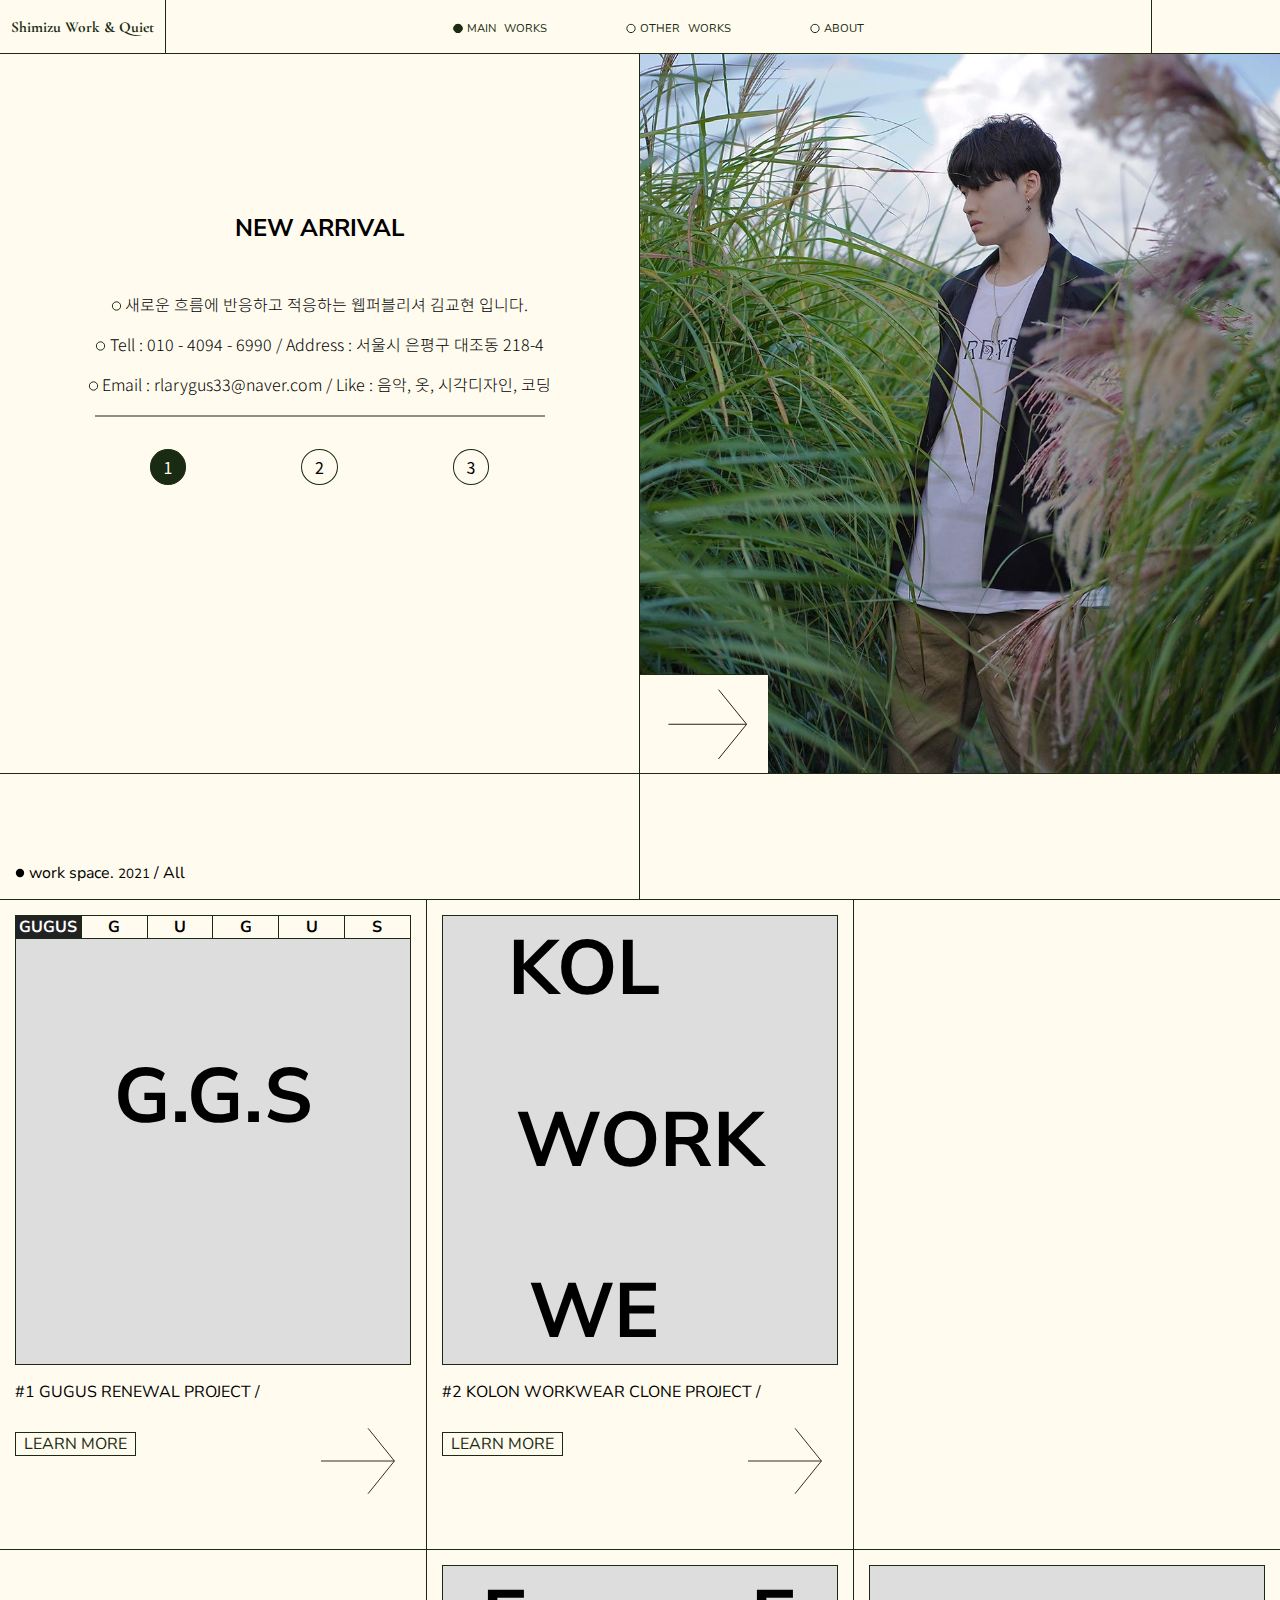
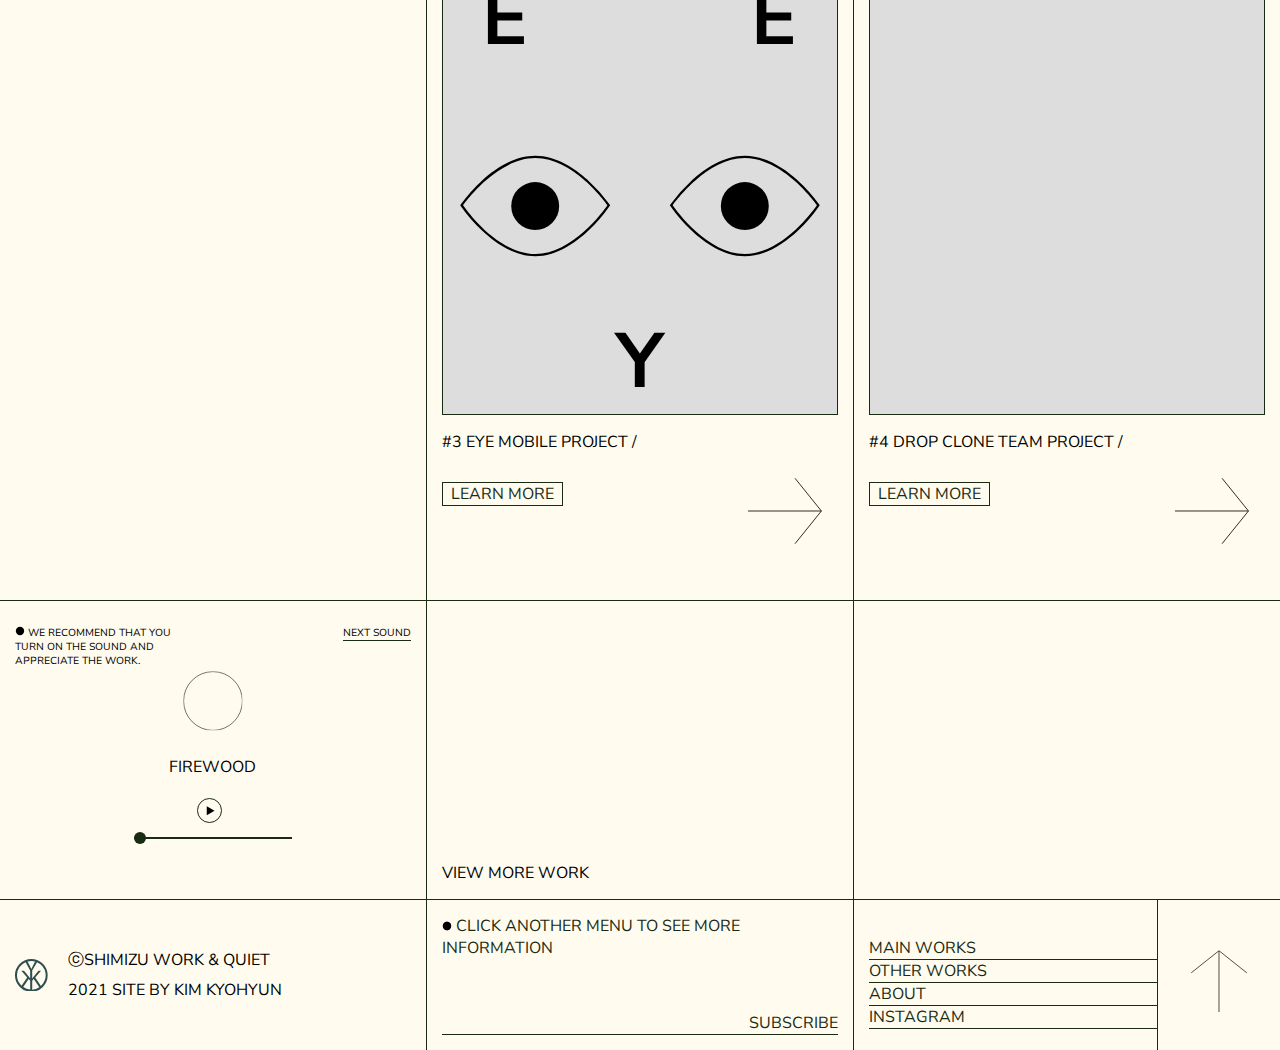
<file: index.html>
<!DOCTYPE html>
<html lang="en">
<head>
    <meta charset="UTF-8">
    <meta http-equiv="X-UA-Compatible" content="IE=edge">
    <meta name="viewport" content="width=device-width, initial-scale=1.0">
    <title>Document</title>
    <link rel="shortcut icon" href="#">
    <link href="css/common.css" rel="stylesheet">
    <script defer src="js/jquery-3.6.0.min.js" type="text/javascript"></script>
    <script defer src="js/common.js"></script>
    
</head>
<body>
    <header>
        <div class="head"></div>
    </header>
    <main class="container">
    
    </main>

    <footer>
        <div class="ft1"></div>
    </footer>
</body>
</html>
</file>
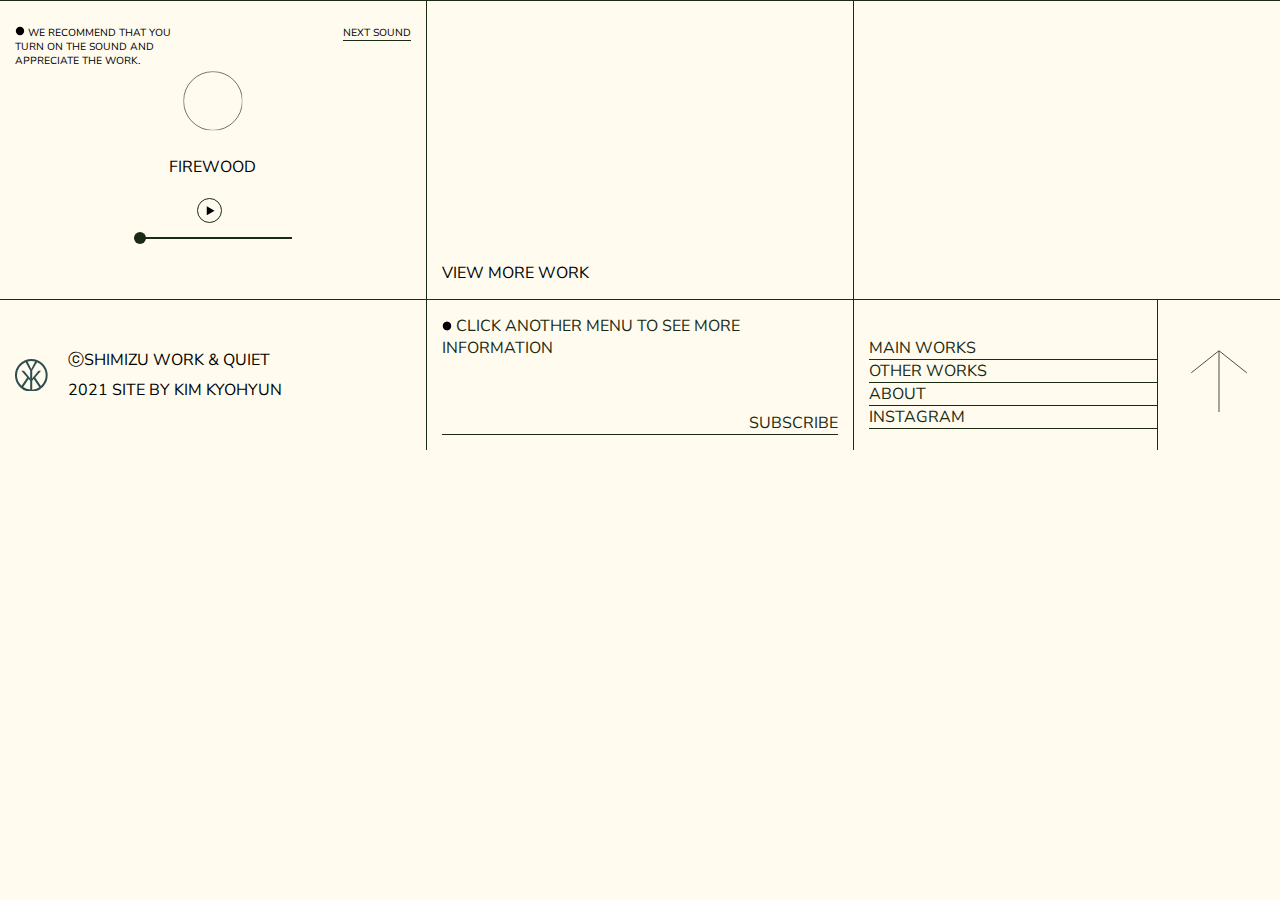
<file: inc.html>
<!DOCTYPE html>
<html lang="en">
<head>
    <meta charset="UTF-8">
    <meta http-equiv="X-UA-Compatible" content="IE=edge">
    <meta name="viewport" content="width=device-width, initial-scale=1.0">
    <title>Document</title>
    <link href="css/common.css" rel="stylesheet">
    <script defer src="js/jquery-3.6.0.min.js" type="text/javascript"></script>
    <script defer src="js/common.js"></script>
</head>
<body>
    <header>
        <div class="head">
            <div class="logo"><p><a href="index.html">Shimizu Work & Quiet</a></p></div>
            <div class="menu">
                <ul>
                    <li data-num="0"> 
                        <a>
                            <svg height="10" width="10" viewBox="0 0 12 12">
                                <circle cx="6" cy="6" r="5" ></circle>
                                <circle cx="6" cy="6" r="5"></circle>
                            </svg>
                            <a><span>MAIN WORKS</span></a>
                        </a>
                    </li>
                    <li data-num="1">
                        <a>
                            <svg height="10" width="10" viewBox="0 0 12 12">
                                <circle cx="6" cy="6" r="5"></circle>
                                <circle cx="6" cy="6" r="5"></circle>
                            </svg>
                            <a><span>OTHER WORKS</span></a>
                        </a>
                    </li>
                    <li data-num="2">
                        <a>
                            <svg height="10" width="10" viewBox="0 0 12 12">
                                <circle cx="6" cy="6" r="5"></circle>
                                <circle cx="6" cy="6" r="5"></circle>
                            </svg>
                            <a><span>ABOUT</span></a>
                        </a>
                    </li>
                </ul>
            </div>
            <div class="end-menu">
                <article class="buger">
                    <a class="menu-trigger">
                        <span></span>
                        <span></span>
                        <span></span>
                    </a>
                
                    <ul class="nav">
                        <ul class="navLi">
                            <li class="topmenu"><div><p><a>MENU</a></p><p></p></div></li>
                            <li class="btMenu"><div>MAIN WORKS</div></li>
                            <li class="btMenu"><div>OTHER WORKS</div></li>
                            <li class="btMenu"><div>ABOUT</div></li>
                        </ul>
                        <div class="insta"><p><a href="https://www.instagram.com/kyo_h_h/">instagram</a></p></div>
                    </ul>
                
                </article>
            </div>
        </div>
    </header>


    <main>
        <div class="index_main">
            
        </div>
    </main>


    <footer>
        <div class="ft1">
            <ul>
                <li>
                    <div class="songs">
                        <div class="topText">
                            <audio src="audio/rainforest.mp3"></audio>
                            <p>
                                <svg height="10" width="10" viewBox="0 0 12 12">
                                    <circle cx="6" cy="6" r="5"></circle>
                                </svg>
                                We recommend that you turn on the sound and appreciate the work.
                            </p>
                            <p class="nextBtn" id="prev">next  sound</p>
                        </div>
                        <div class="svg_ani">
                            <div class="soundAni"></div>
                            <svg id="audioline" data-name="audioline" xmlns="http://www.w3.org/2000/svg" viewBox="0 0 18.5 18.5"><defs>
                                <style>.audioaline{fill:none;stroke:#000;stroke-miterlimit:10;stroke-width:0.17px;}</style></defs><title>audio</title>
                                <circle class="audioaline" cx="9.25" cy="9.25" r="9.16"/>
                            </svg> 
                        </div>

                        <div class="name">FIREWOOD</div>

                        <div class="player">
                            <div class="buttons" id="play">
                                <img id="play_img" src="img/play.svg">
                            </div>
                            <input id="range" class="level" type="range" value="0" min="0">
                        </div>
                    </div>
                </li>
                <li>
                    <div>
                        <span>VIEW MORE WORK</span>
                    </div>
                </li>
                <li>
                    <!-- <img src="img/kyo-bg4.jpg"> -->
                </li>
            </ul>
        </div>

        <div class="ft2">
            <ul>
                <li>
                    <svg id="kyologo" data-name="kyologo" xmlns="http://www.w3.org/2000/svg" viewBox="0 0 26.57 26.57"><defs><style>.kyologo1{fill:darkslategrey;}</style></defs><title>logo</title><path class="kyologo" d="M13.28,0A13.29,13.29,0,1,0,26.57,13.29,13.3,13.3,0,0,0,13.28,0Zm3.08,2L14.59,5.42c-.5,1-.95,1.84-1.31,2.7h0c-.41-.92-.8-1.71-1.3-2.7L10.21,2a11.47,11.47,0,0,1,6.15,0Zm-4,22.86a11.44,11.44,0,0,1-5.68-2l4.45-6.64,1.23,1.41ZM14,22.63h0v-5l1.24-1.44L19.79,23a11.73,11.73,0,0,1-5.78,2ZM1.62,13.29a11.69,11.69,0,0,1,7-10.69l3.7,6.74v6.52h0c-.35-.5-.7-1-1-1.4l-4-4.9H5.15L9.88,15.1,5.34,21.81A11.66,11.66,0,0,1,1.62,13.29Zm19.47,8.64L16.46,15.1l4.73-5.54H19.1l-4,4.9c-.33.43-.68.9-1,1.4H14V9.56h0V9.32l3.93-6.73a11.64,11.64,0,0,1,3.15,19.34Z"/></svg>
                    <div>
                        <p> ⓒSHIMIZU WORK & QUIET 2021 SITE BY KIM KYOHYUN</p>
                    </div>

                </li>
                <li>
                    <a>
                        <svg height="10" width="10" viewBox="0 0 12 12">
                            <circle cx="6" cy="6" r="5"></circle>
                            <circle cx="6" cy="6" r="5"></circle>
                        </svg>
                        <span>Click another menu to see more information</span>
                    </a>
                    <p><input type="text"><span>subscribe</span></p>
                </li>
                <li>
                    <div class="footMenu">
                        <div>
                            <a><span>MAIN WORKS</span></a>
                            <a><span>OTHER WORKS</span></a>
                            <a><span>ABOUT</span></a>
                            <a href="https://www.instagram.com/kyo_h_h/"><span>INSTAGRAM</span></a>
                        </div>
                    </div>
                    <div  class="topBtn">
                        <p><a class="top" href="#"><img src="img/Top.svg"></a></p>
                    </div>
                </li>
            </ul>
        </div>
    </footer>
</body>
</html>
</file>
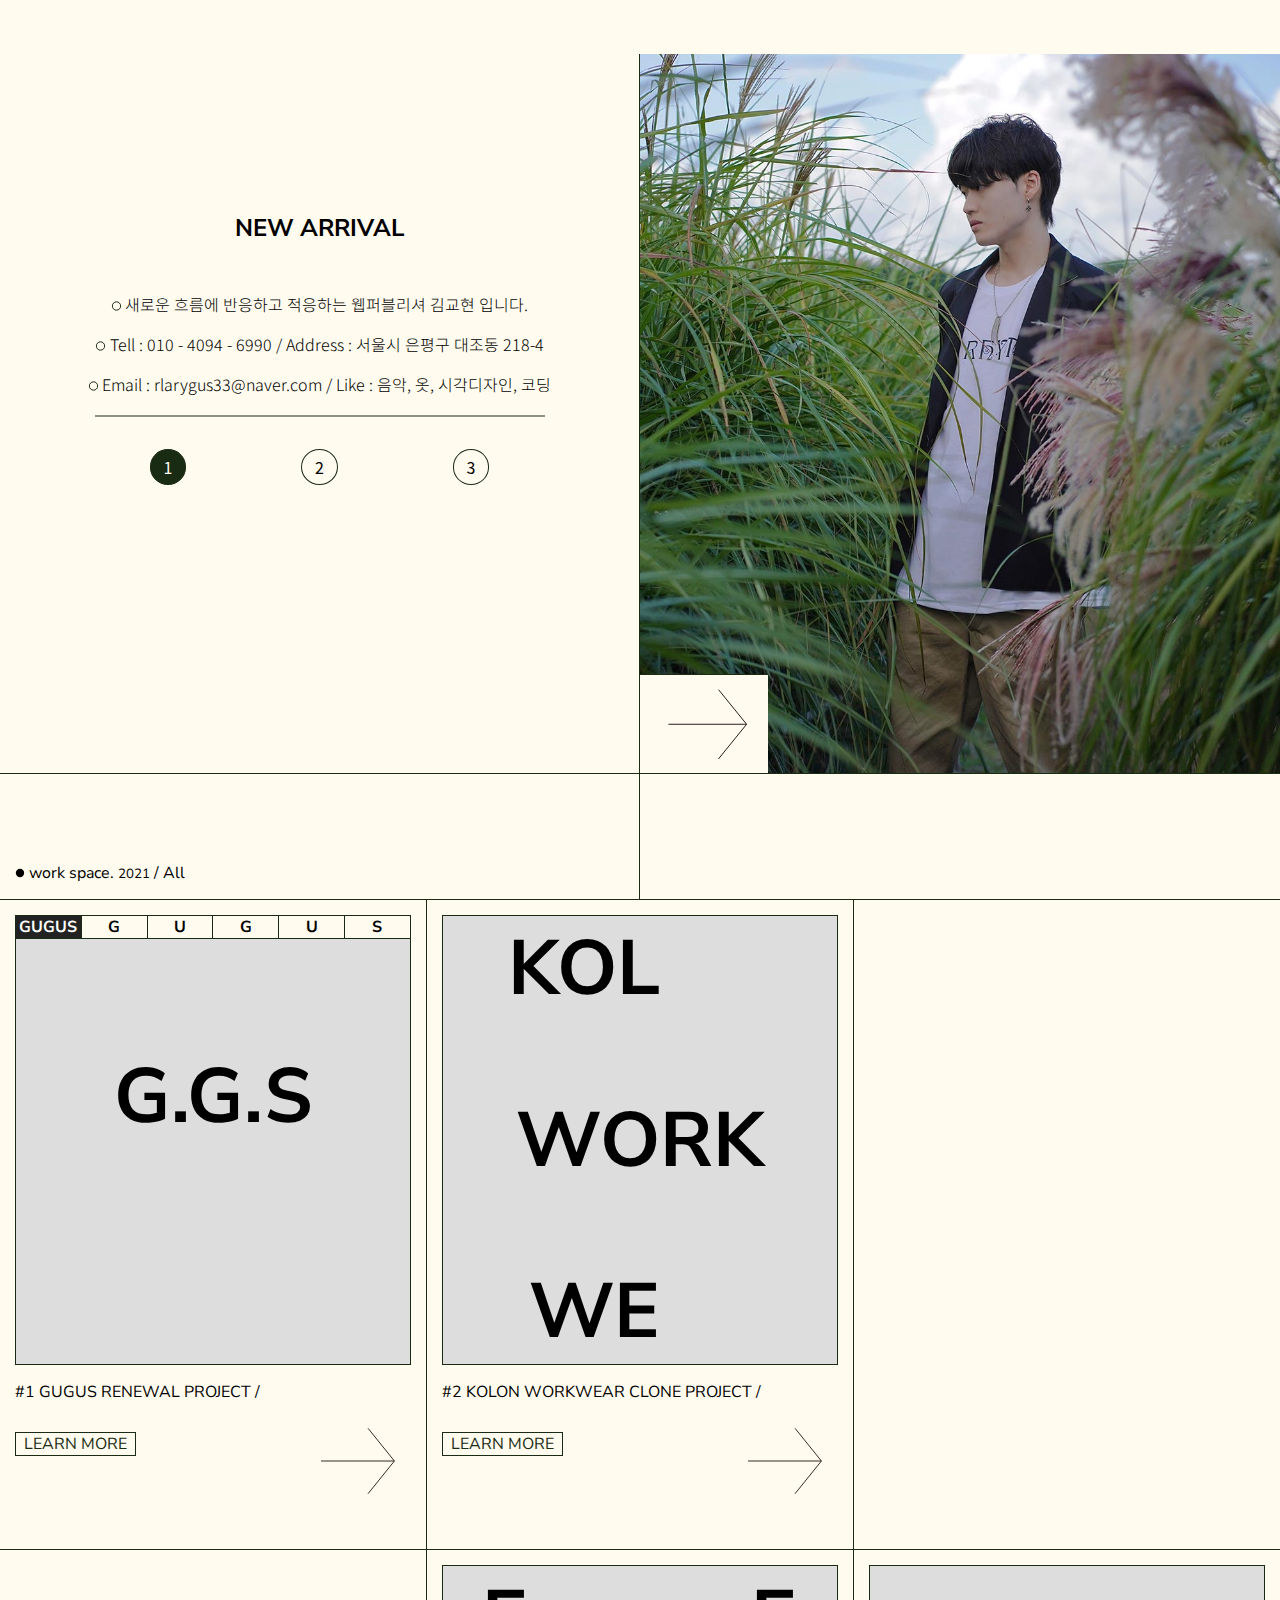
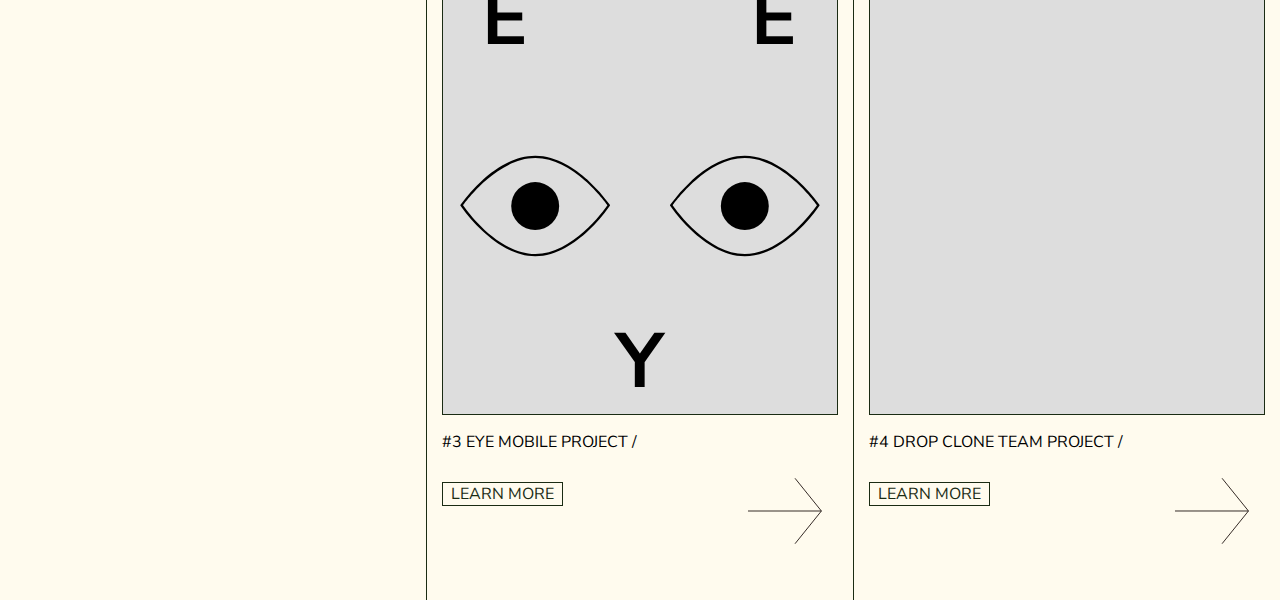
<file: main.html>
<body>
    <script defer src="js/main.js"></script>
    <link href="css/main.css" rel="stylesheet">
        <div class="index_main">
            <div>
            <div class="null"></div>
            <div class="sec-1">
                <div class="intro">
                    <div>
                        <h4>new arrival</h4>
                        <h4>work guide</h4>
                        <h4>skill Ability</h4>
                        <ul class="one">
                            <li class="detail">
                                <p><svg height="10" width="10" viewBox="0 0 12 12"><circle cx="6" cy="6" r="5"></circle></svg>
                                새로운 흐름에 반응하고 적응하는 웹퍼블리셔 김교현 입니다.</p>
                                <p><svg height="10" width="10" viewBox="0 0 12 12"><circle cx="6" cy="6" r="5"></circle></svg>
                                Tell : 010 - 4094 - 6990  /  Address : 서울시 은평구 대조동 218-4</p>
                                <p><svg height="10" width="10" viewBox="0 0 12 12"><circle cx="6" cy="6" r="5"></circle></svg>
                                Email : rlarygus33@naver.com / Like : 음악, 옷, 시각디자인, 코딩</p>
                            </li>
                            <li class="detail">
                                <p><svg height="10" width="10" viewBox="0 0 12 12"><circle cx="6" cy="6" r="5"></circle></svg>
                                shimizu work & quiet 에 방문해주셔서 감사합니다.</p>
                                <p><svg height="10" width="10" viewBox="0 0 12 12"><circle cx="6" cy="6" r="5"></circle></svg>
                                포트폴리오의 컨셉은 "조용히 머물다간 작품 전시" 라는 컨셉입니다.</p>
                                <p><svg height="10" width="10" viewBox="0 0 12 12"><circle cx="6" cy="6" r="5"></circle></svg>
                                좌측 하단에 준비한 white noise sounds를 들으며 감상하는 것을 추천합니다.</p>
                            </li>
                            <li class="detail">
                                <div>
                                    <img src="img/SVG/ai2.svg">
                                    <img src="img/SVG/ps2.svg">
                                </div>
                                <div>
                                    <img src="img/SVG/html2.svg">
                                    <img src="img/SVG/css2.svg">
                                    <img src="img/SVG/js2.svg">
                                </div>
                                <div>
                                    <img src="img/SVG/scss2.svg">
                                    <img src="img/SVG/react2.svg">
                                    <img src="img/SVG/php2.svg">
                                </div>
                            </li>

                            <li class="line"><div></div></li>

                            <div class="count">
                                <p>1</p><p>2</p><p>3</p>
                            </div>
                        </ul>


    
                    </div>
                </div>
                <div class="my_photo">
                    <div class="myimg1"><img src="img/kyo1.jpg"></div>
                    <div class="myimg2"><img src="img/kyo7.jpg"></div>
                    <div class="myimg3"><img src="img/kyo2.jpg"></div>
                    <div class="next">
                        <img class="left" src="img/Top.svg">
                        <p>#3</p>
                        <p>#2</p>
                        <p>#1</p>
                        <img class="right" src="img/Top.svg">
                    </div>
                </div>
            </div>

            <div class="workbar">
                <div class="left">
                    <p>
                        <svg height="10" width="10" viewBox="0 0 12 12">
                            <circle cx="6" cy="6" r="5"></circle>
                        </svg>
                        <span>work space. <small>2021</small> / All</span>
                    </p>
                </div>
             
                <div class="right"></div>
            </div>

            <div class="workspace">
                <ul class="con1">

                    <li class="gugus">
                        <div class="thum">
                            <div class="shop">
                                <p id="ggs" class="active">GUGUS</p>
                                <p id="g1">G</p>
                                <p id="u1">U</p>
                                <p id="g2">G</p>
                                <p id="u2">U</p>
                                <p id="s">S</p>
                            </div>
                            <div class="bag gugus_link" id="gugus" style=" cursor: pointer;">
                                <p id="ggs" class="active">G.G.S</p>
                                <p id="g1"><img src="img/gugus_g.svg"></p>
                                <p id="u1"><img src="img/gugus_u.svg"></p>
                                <p id="g2"><img src="img/gugus_g.svg"></p>
                                <p id="u2"><img src="img/gugus_u.svg"></p>
                                <p id="s"><img src="img/gugus_s.svg"></p>
                            </div>
                        </div>
                        <div class="g_title">
                            <p>#1 gugus renewal project / <a class="gugus_link"><span>learn more</span></a></p>
                            <p><a class="gugus_link"><img class="go" src="img/Top.svg"></a></p>
                        </div>
                    </li>

                    <li class="kolon">
                        <div class="thum kolon_link" id="kolon" style="cursor: pointer;">
                            <div class="move">
                                <div class="left_text">
                                        <p>kol</p>
                                        <p>wo</p>
                                        <p>we</p>
                                </div>
                                <div class="right_text">
                                    <div>
                                        <p>on</p>
                                        <p>rk</p>
                                        <p>ar</p>
                                    </div>
                                </div>
                            </div>
                            <div class="line"></div>
                        </div>
                        <div class="g_title">
                            <p>#2 kolon workwear clone project / <a class="kolon_link"><span>learn more</span></a></p>
                            <p><a class="kolon_link"><img class="go" src="img/Top.svg"></a></p>
                        </div>
                    </li>

                    <li class="white"></li>
                </ul>

                <ul class="con2">
                    <li class="white"></li>

                    <li class="eyeLi">
                        <div class="thum eye_link" id="eye" style="cursor: pointer;">
                            <div class="etext"><p>E</p><p>E</p></div>
                            <div class="eye">
                                <img class="svg-1" src="img/eye.svg">
                                <img src="img/eyeline.svg">
                            </div>
                            <div class="ytext"><p>Y</p></div>
                        </div>
                        <div class="g_title">
                            <p>#3 eye mobile project / <a class="eye_link"><span>learn more</span></a></p>
                            <p><a class="eye_link"><img class="go" src="img/Top.svg"></a></p>
                        </div>
                    </li>

                    <li class="dropLi">
                        <div class="thum drop_link" id="drop" style="cursor: pointer;">
                            <div class="drop">
                                <p>D</p>
                                <p>R</p>
                                <p>O</p>
                                <p>P</p>
                            </div>
                        </div>
                        <div class="g_title">
                            <p>#4 drop clone team project / <a class="drop_link"><span>learn more</span></a></p>
                            <p><a class="drop_link"><img class="go" src="img/Top.svg"></a></p>
                        </div>
                    </li>
                </ul>
            </div> 
            </div>
        </div>

</body>
</file>
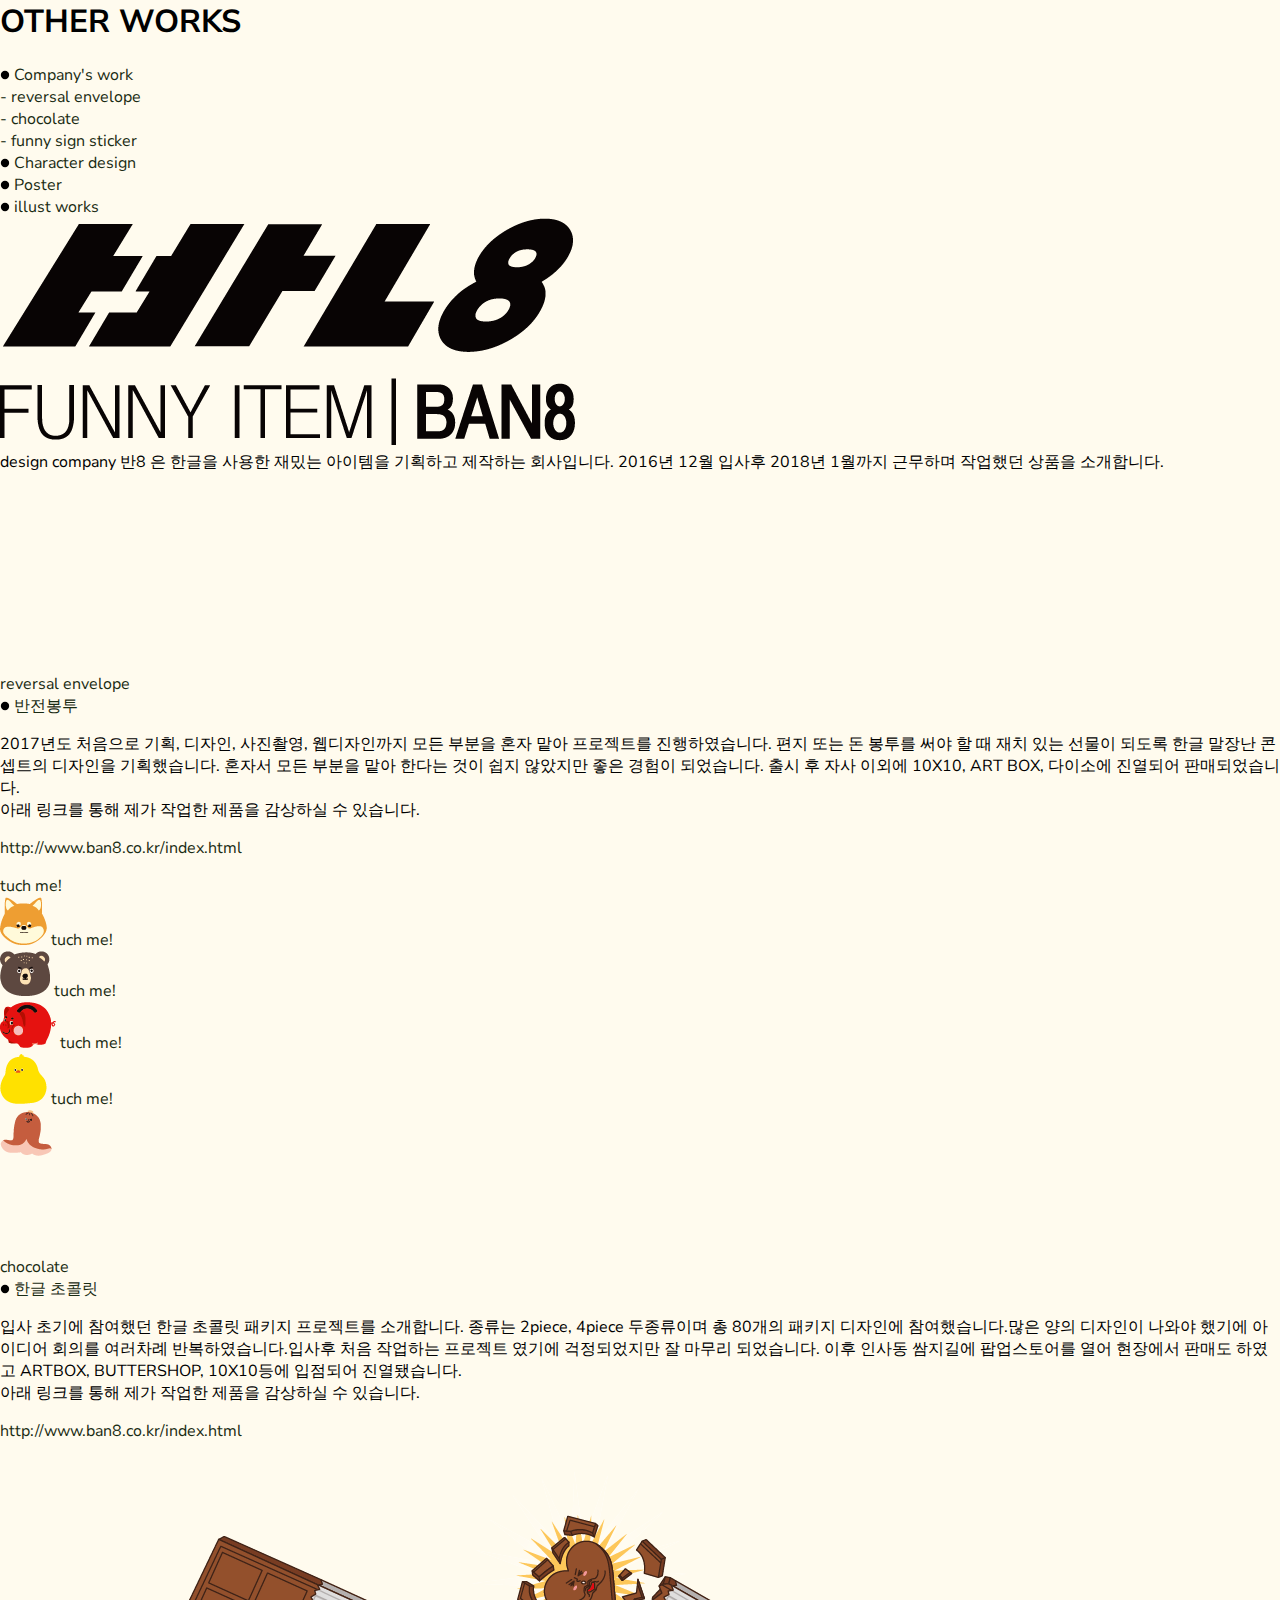
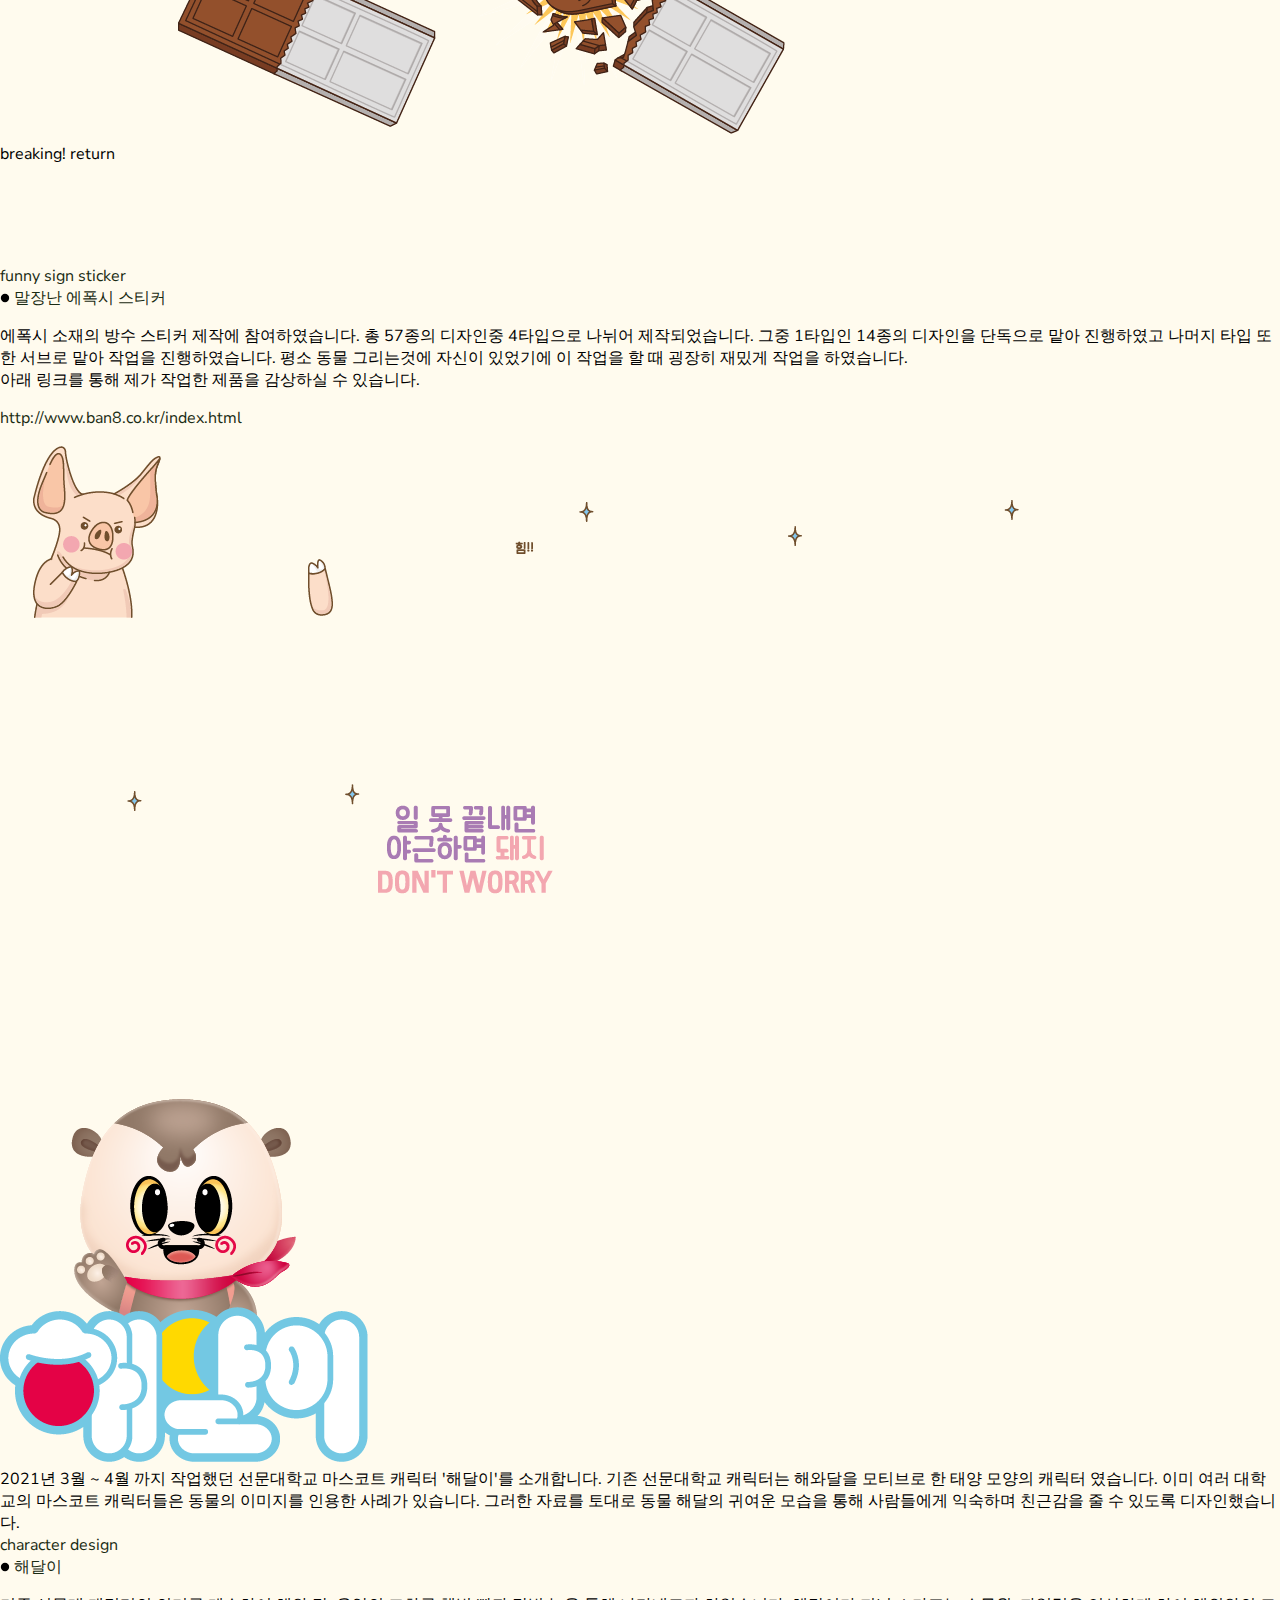
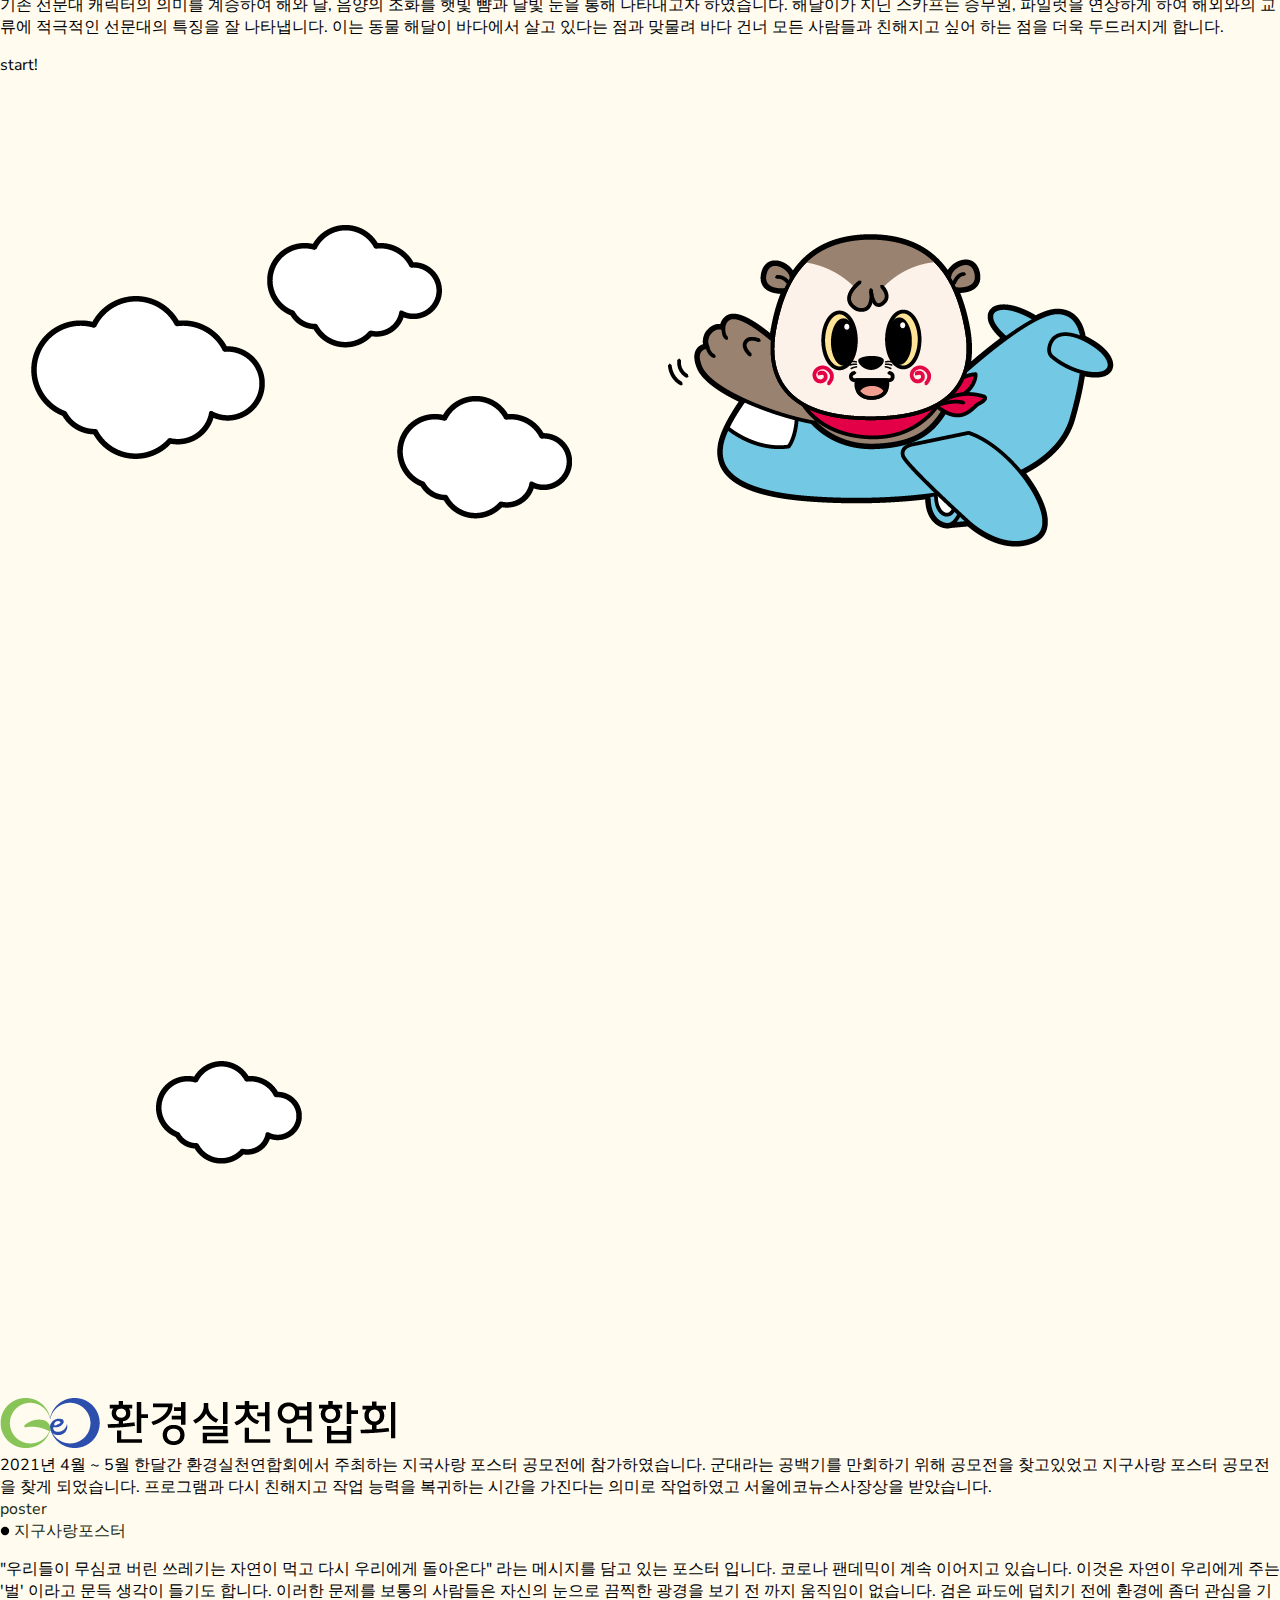
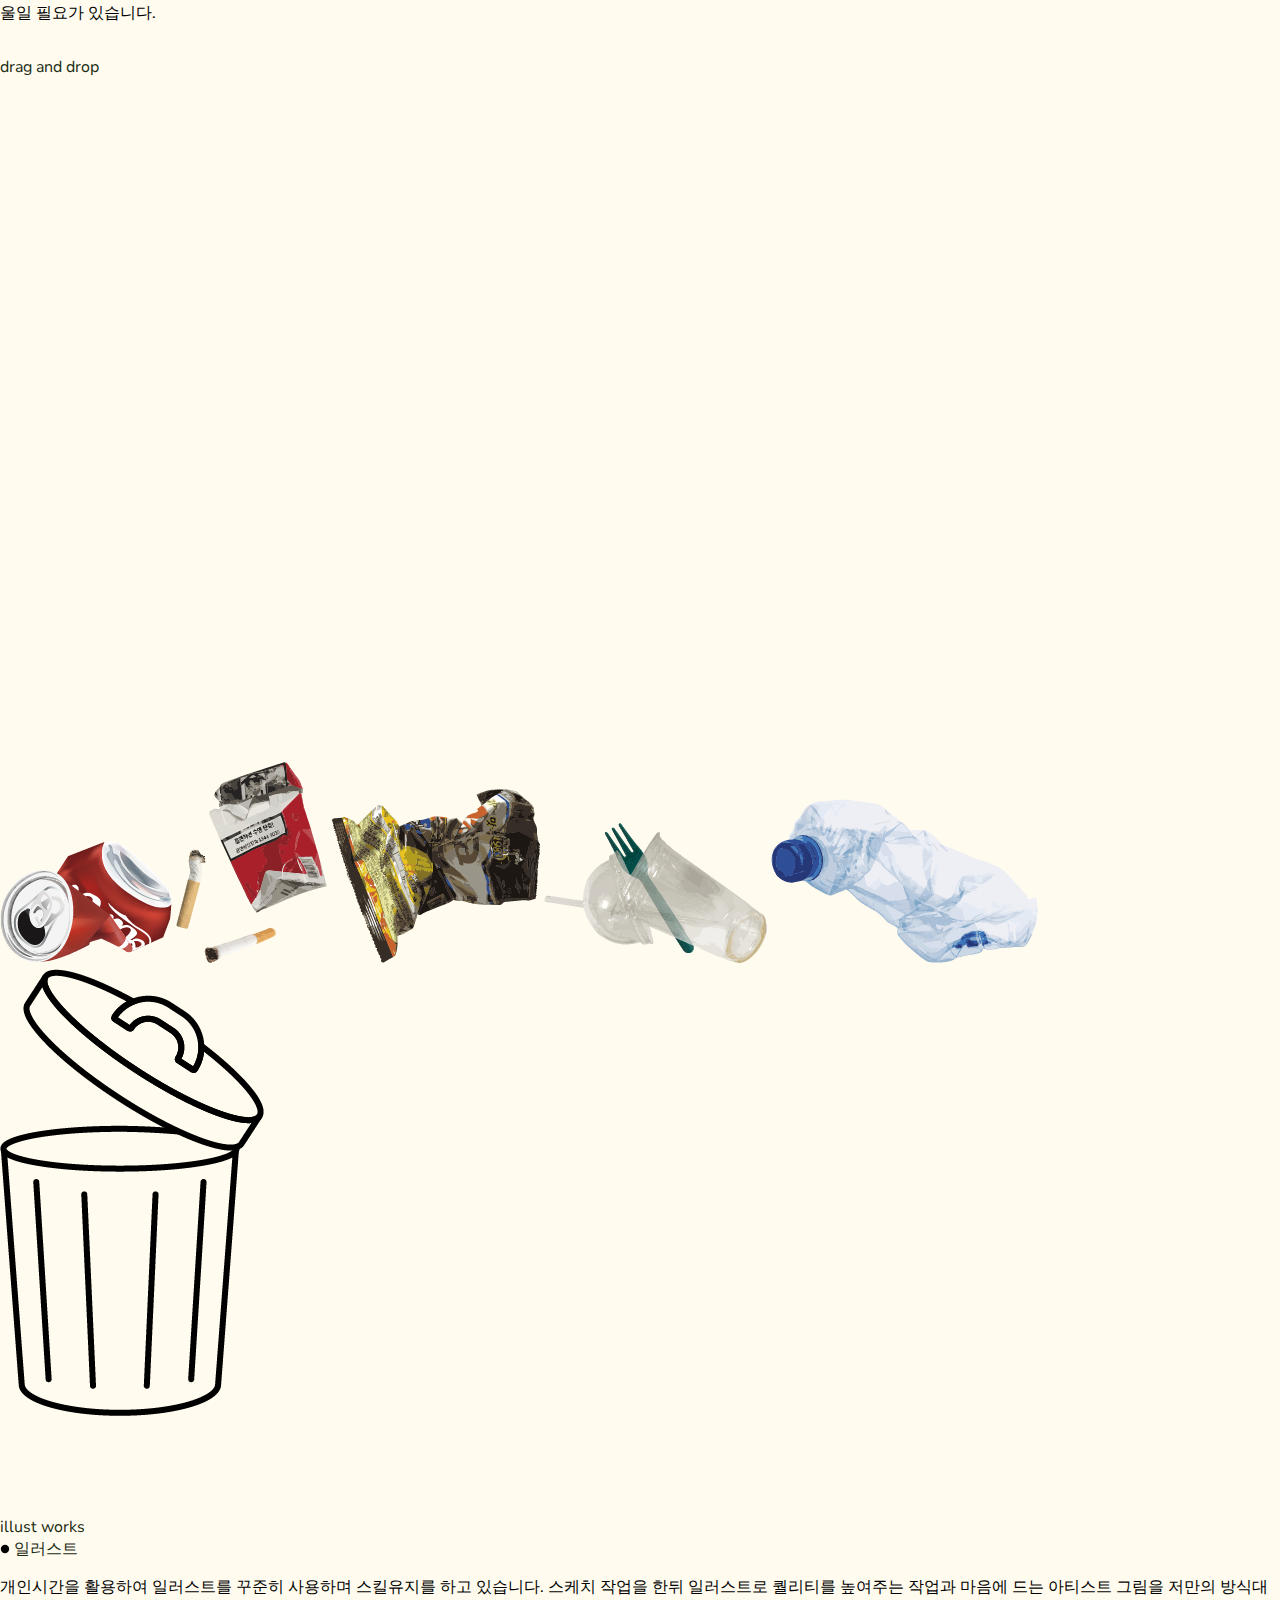
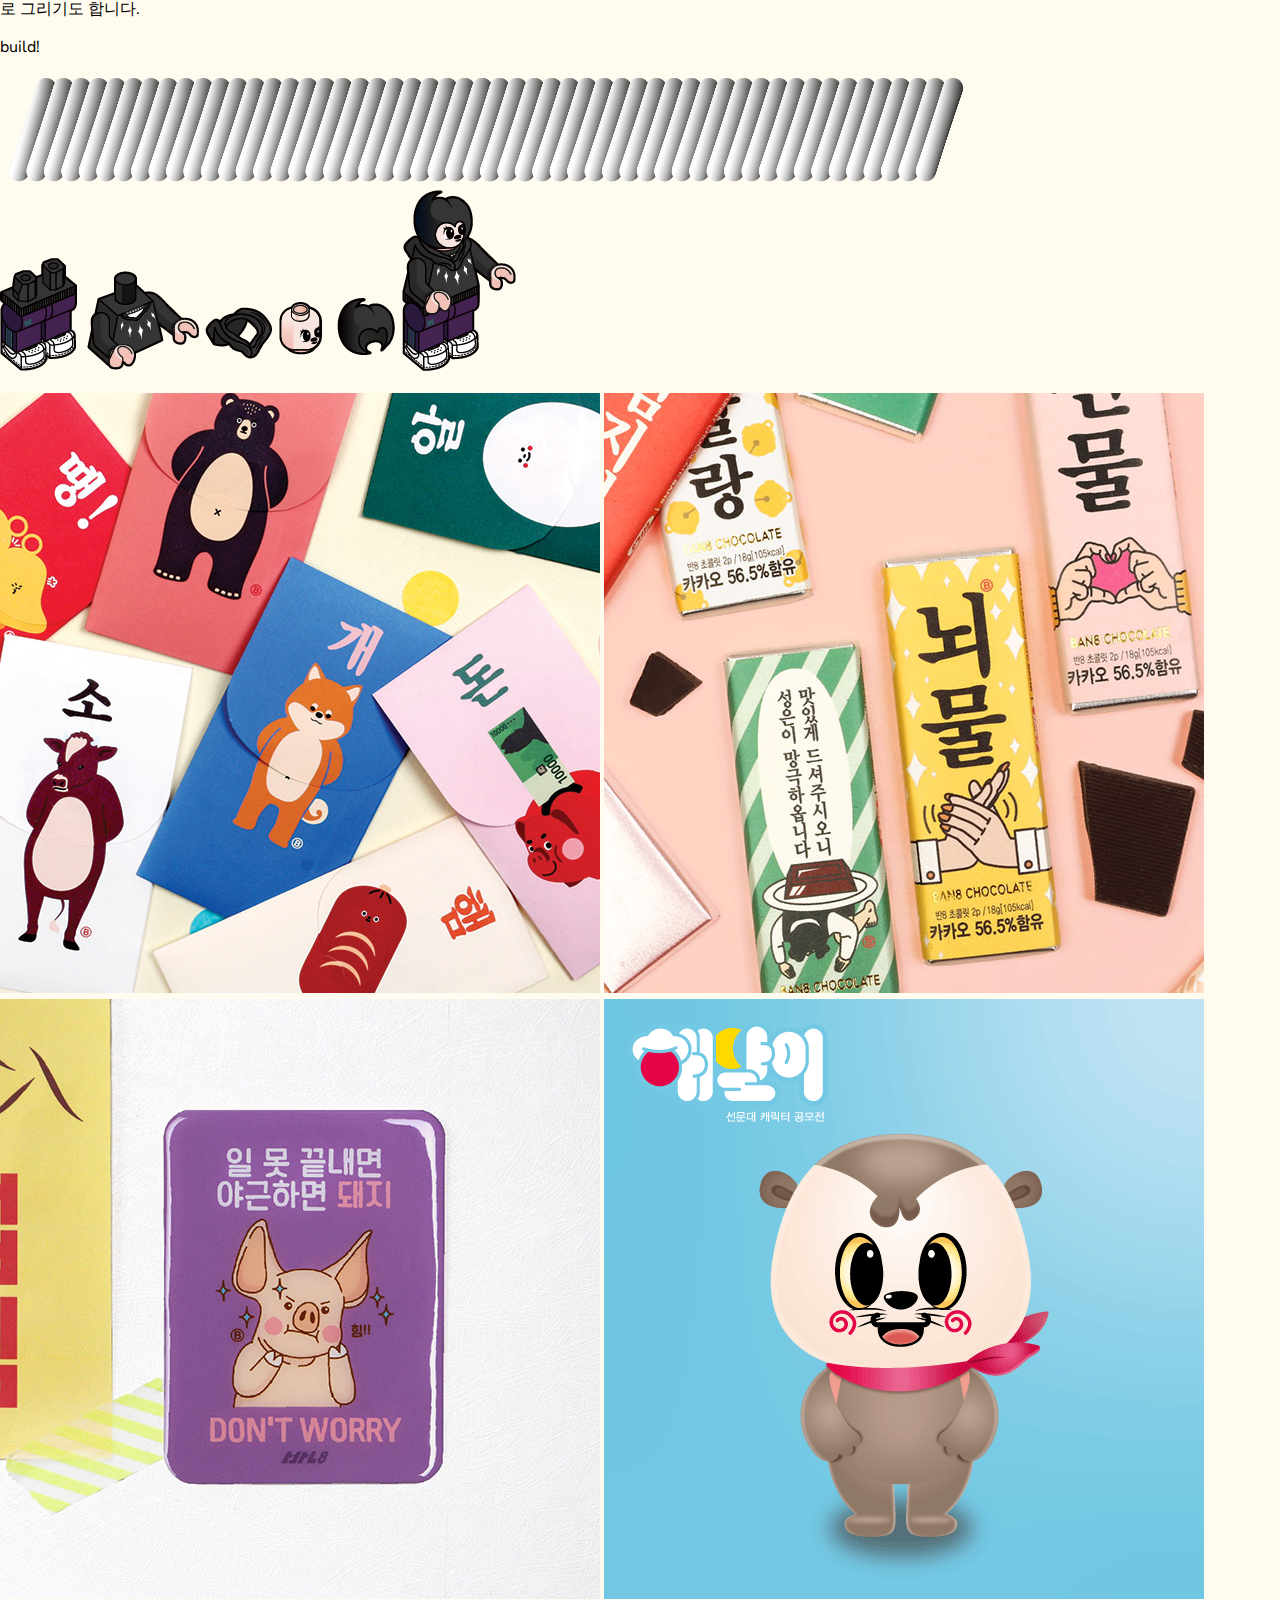
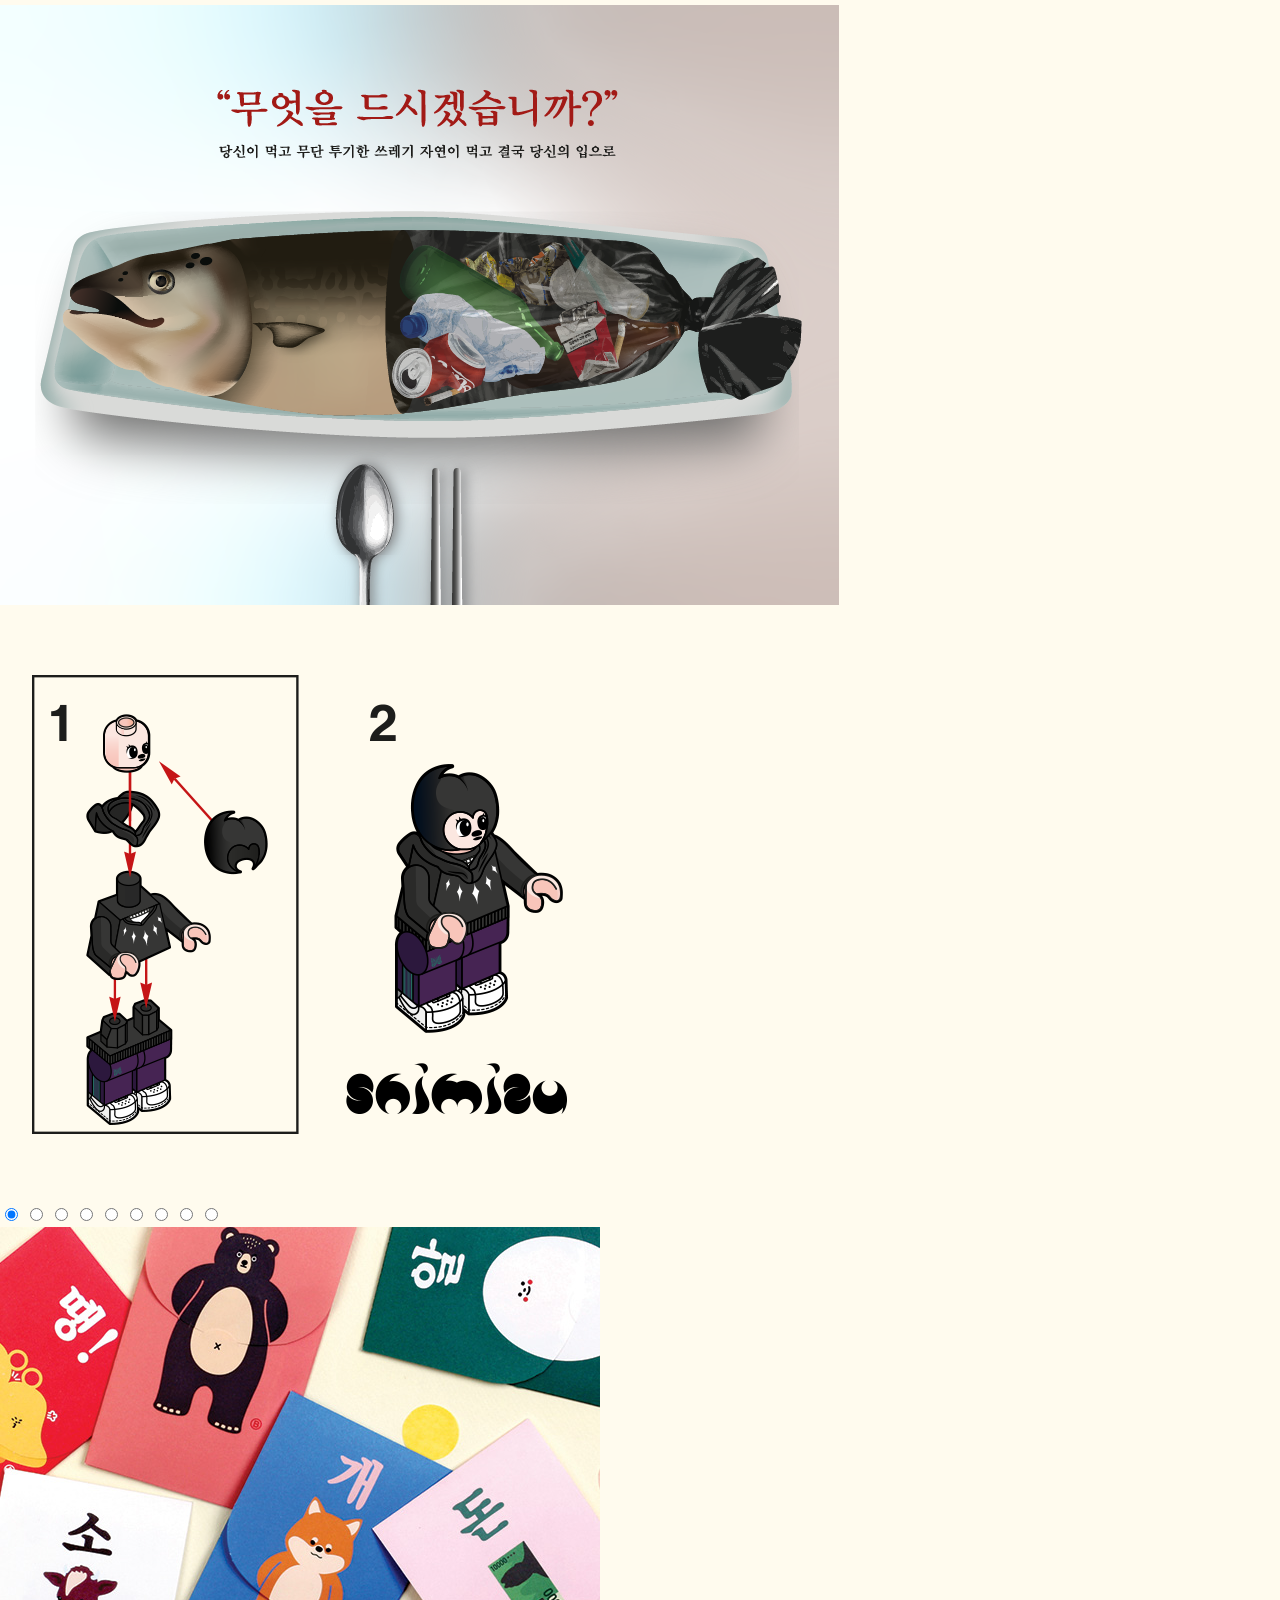
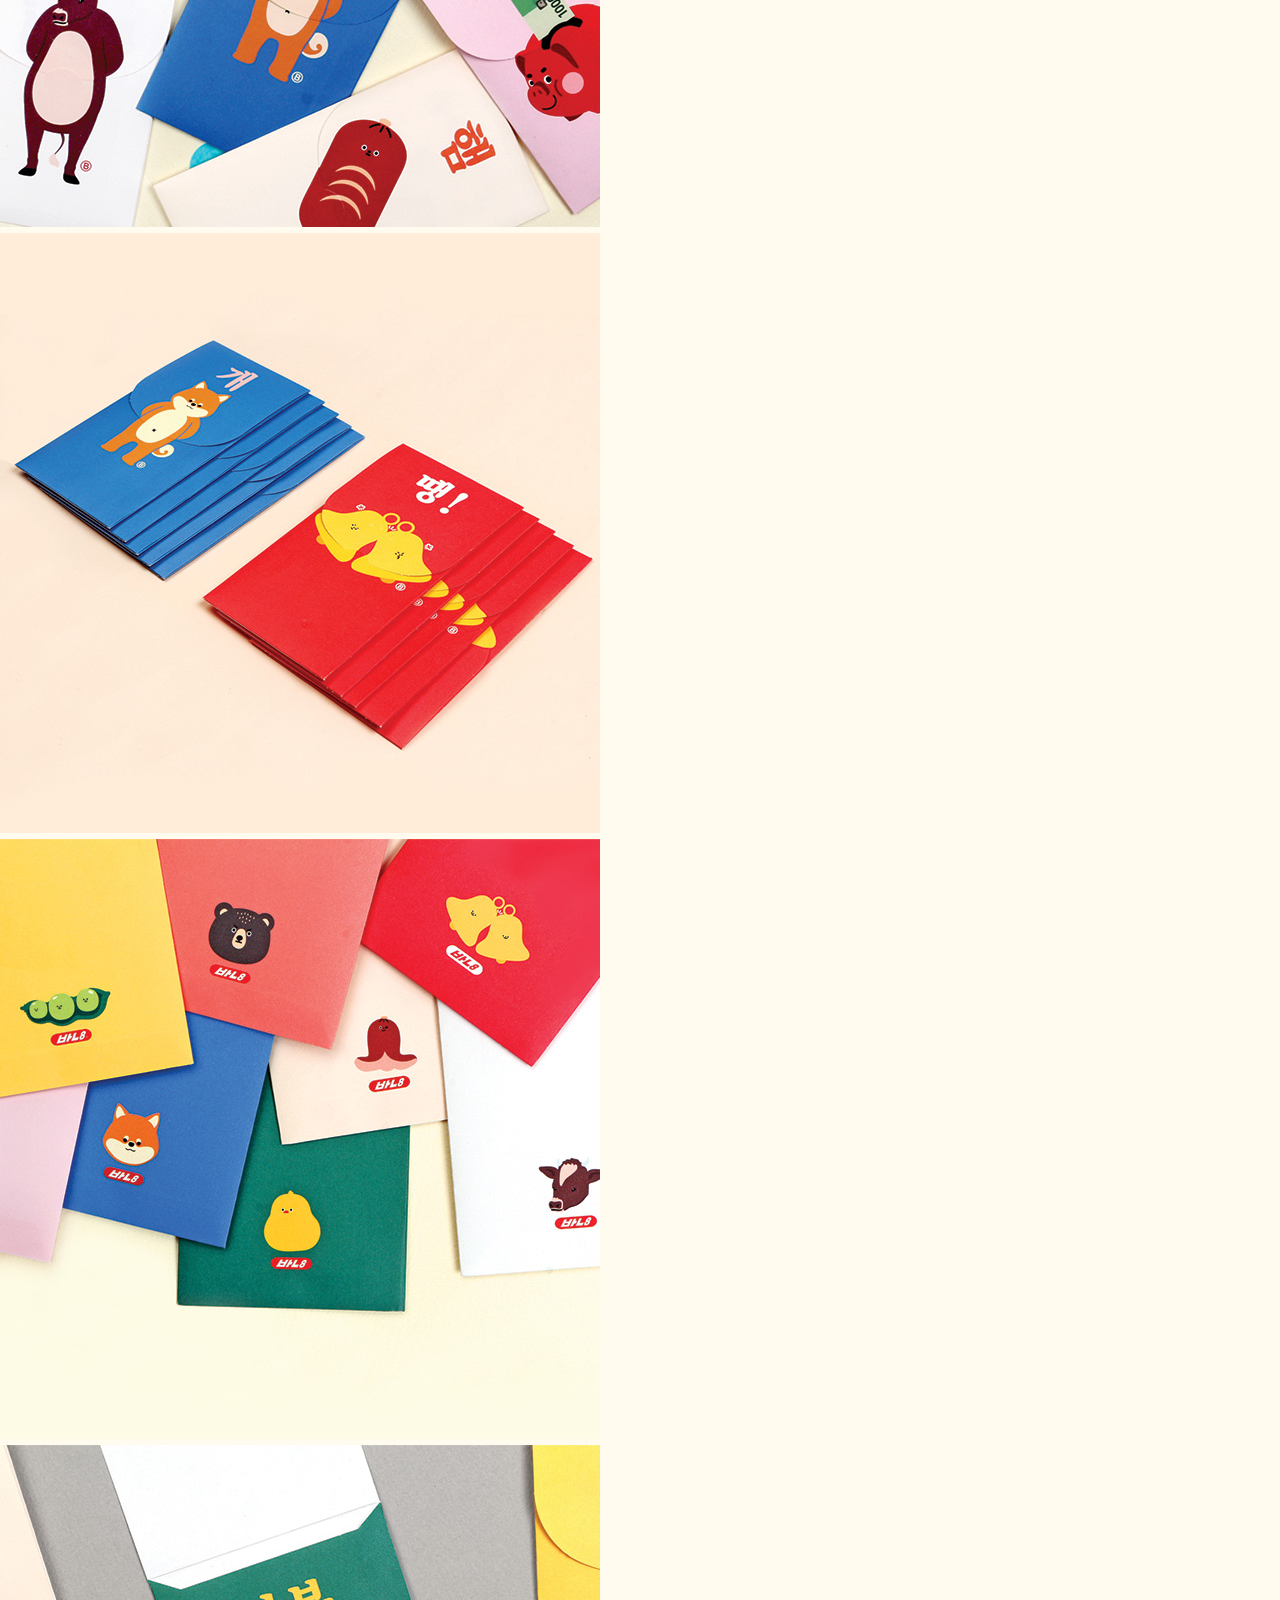
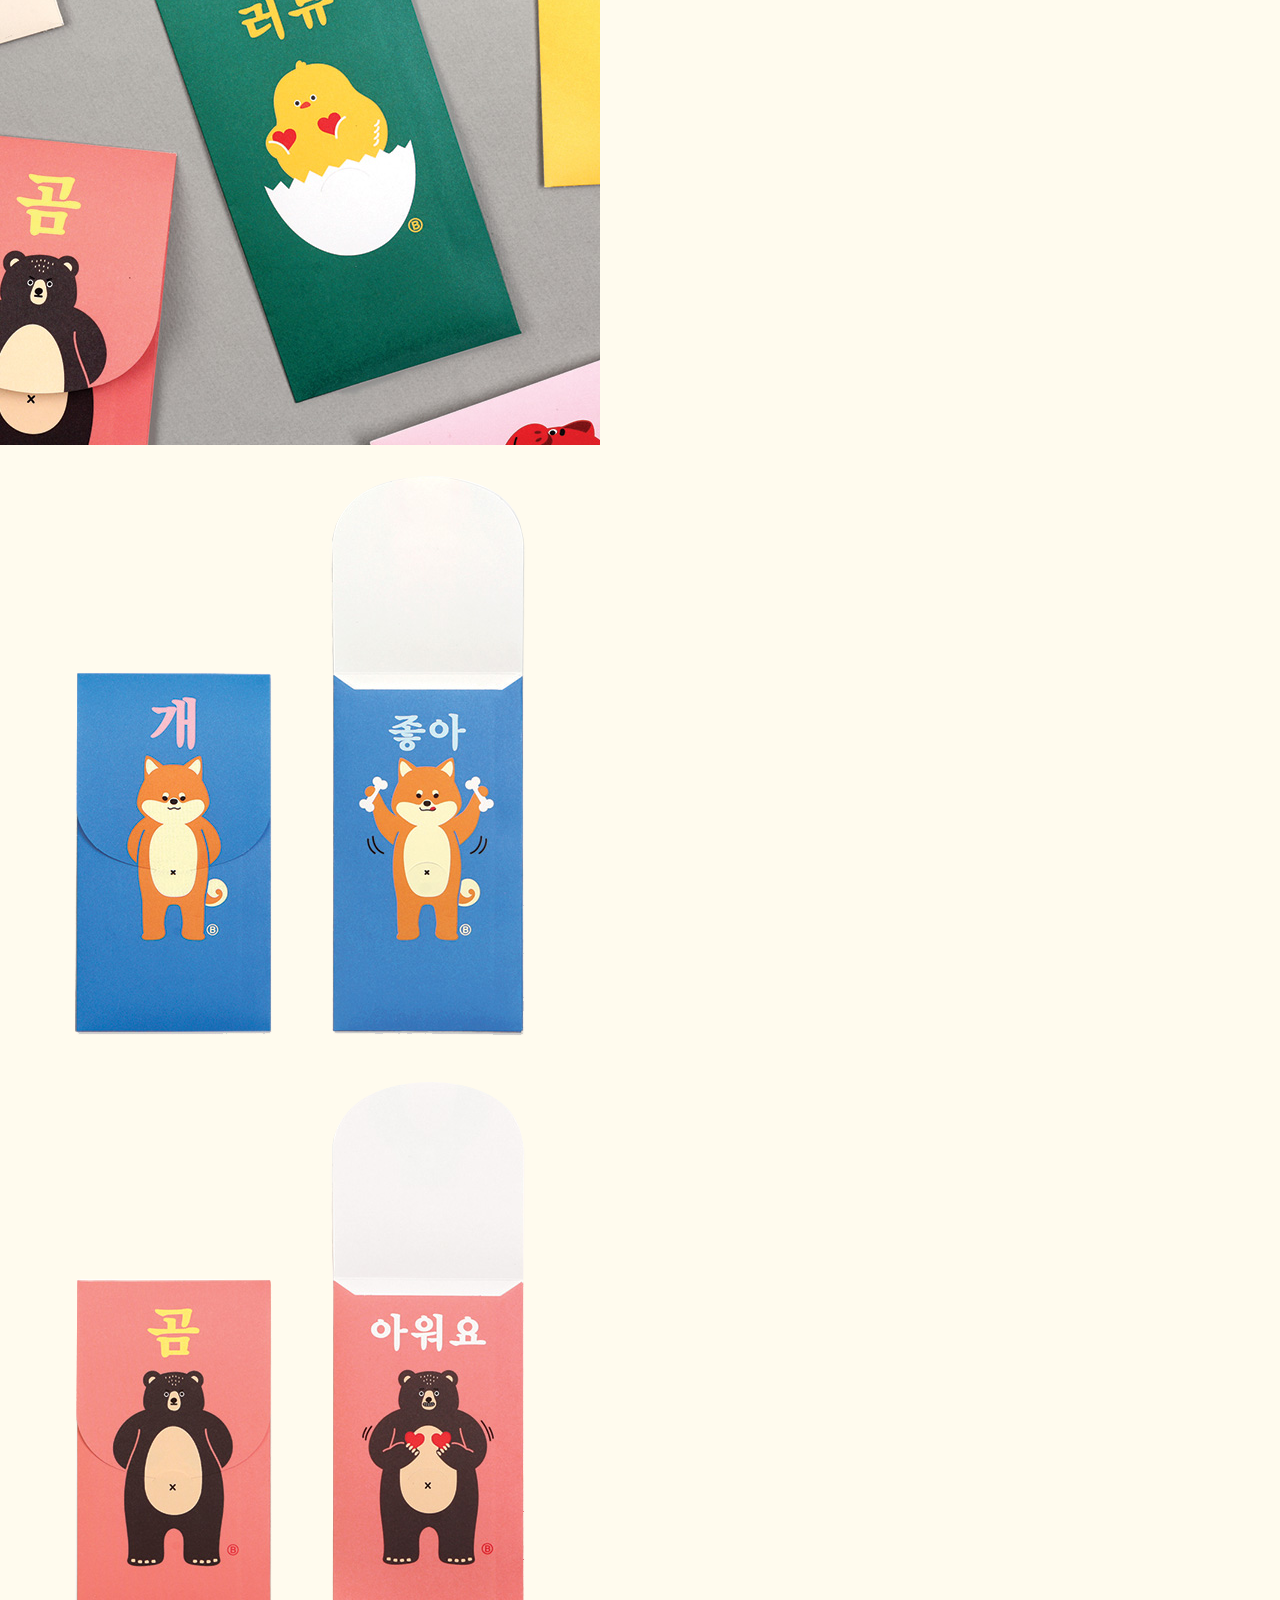
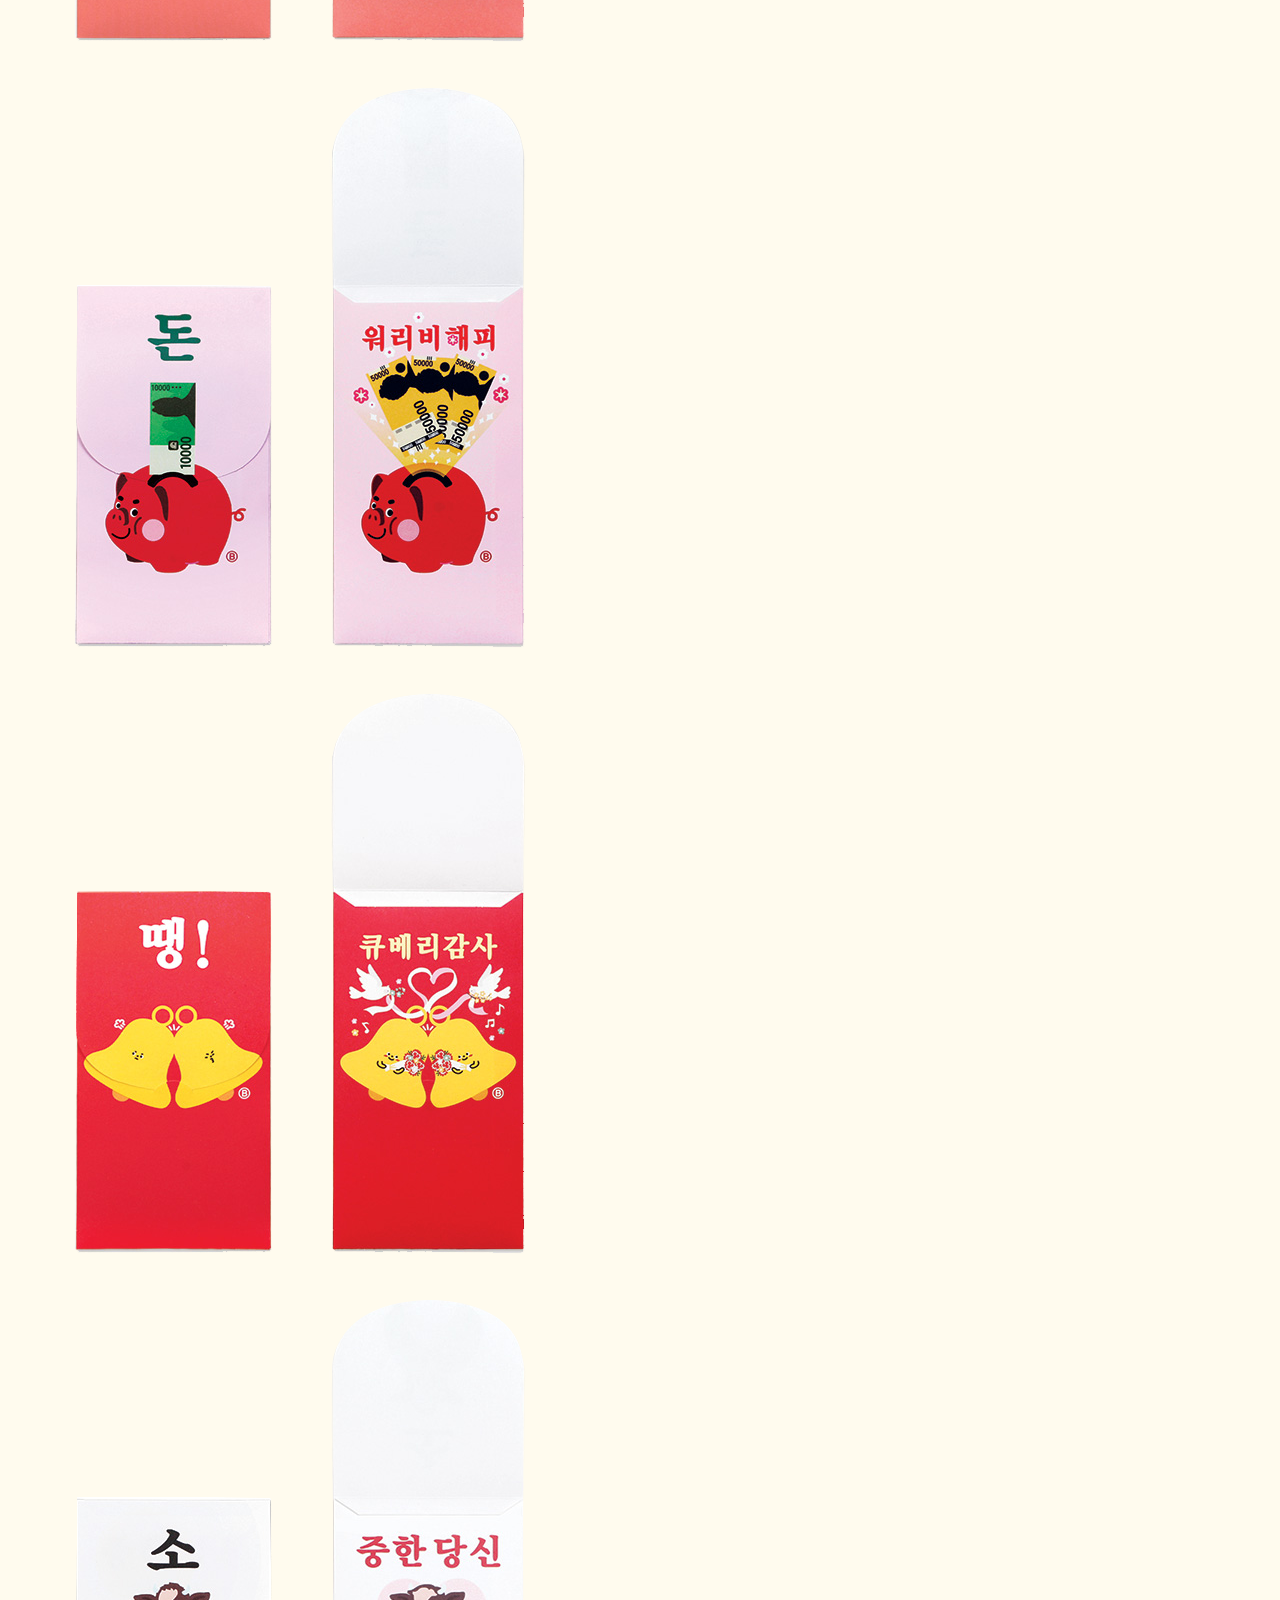
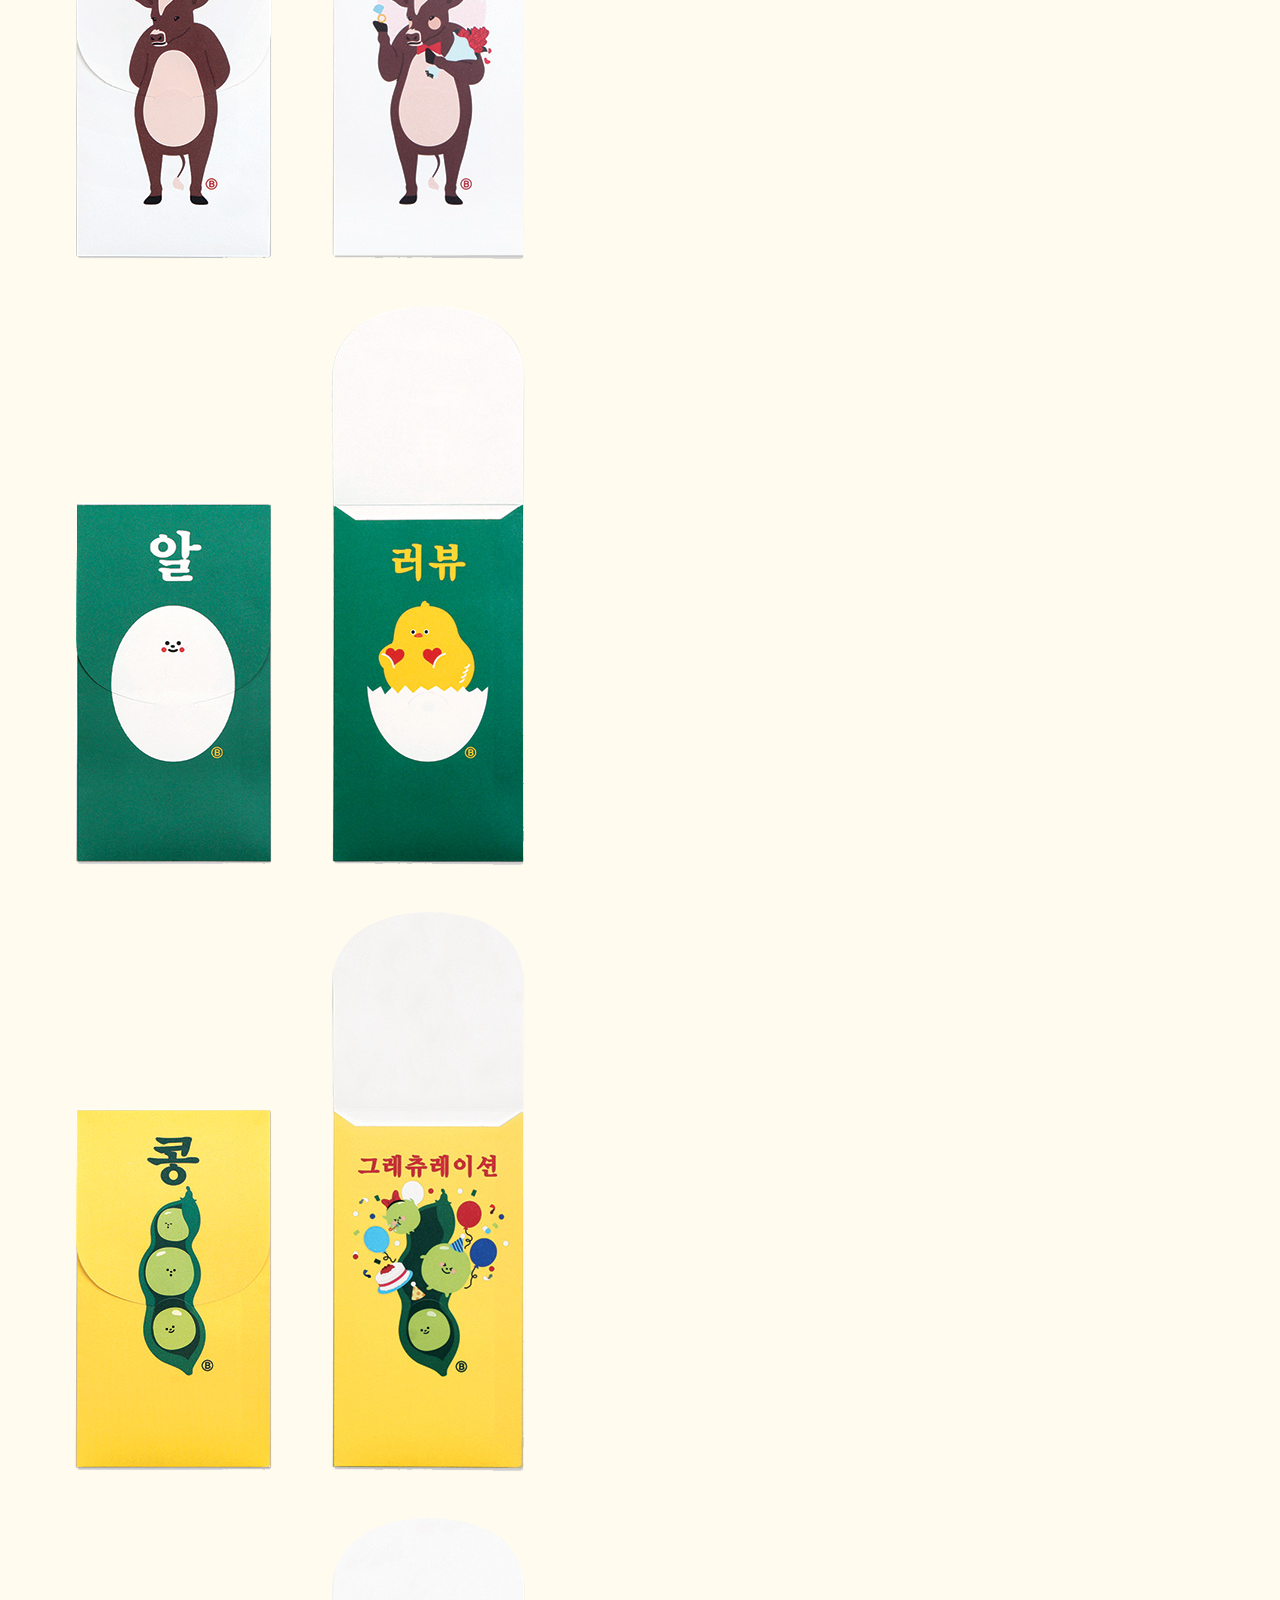
<file: work.html>
<body>
    <link href="css/work.css" rel="stylesheet">
    <link href="css/common.css" rel="stylesheet">
    <script defer src="js/work.js"></script>
        <div class="nullbox"></div>
        <div class="sec-1" data-num="true">
            <div class="work-menu">
                <h1>OTHER WORKS</h1>
                <ul>
                    <li class="companyM active" id="li1">
                        <svg height="10" width="10" viewBox="0 0 12 12">
                            <circle cx="6" cy="6" r="5"></circle>
                        </svg>
                        <a href="#">Company's work</a>
                        <ul class="inmenu">
                            <li><a href="#go-envelop">- reversal envelope</a></li>
                            <li><a href="#go-choco">- chocolate</a></li>
                            <li><a href="#go-sticker">- funny sign sticker</a></li>
                        </ul>
                    </li>
                    <li id="li2">
                        <svg height="10" width="10" viewBox="0 0 12 12">
                            <circle cx="6" cy="6" r="5"></circle>
                        </svg>
                        <a href="#character">Character design</a>
                    </li>
                    <li id="li3">
                        <svg height="10" width="10" viewBox="0 0 12 12">
                            <circle cx="6" cy="6" r="5"></circle>
                        </svg>
                        <a href="#poster">Poster</a>
                    </li>
                    <li id="li4">
                        <svg height="10" width="10" viewBox="0 0 12 12">
                            <circle cx="6" cy="6" r="5"></circle>
                        </svg>
                        <a href="#illust">illust works</a>
                    </li>
                </ul>
            </div>
            <div class="intro"  id="company">
                <div class="ban8">
                    <ul>
                        <li><img src="img/ban8logo3.png"></li>
                        <li>
                            design company 반8 은 한글을 사용한 재밌는 아이템을 기획하고 제작하는 회사입니다. 2016년 12월 입사후 2018년 1월까지 근무하며 작업했던 상품을 소개합니다.
                        </li>
                    </ul>
                </div>

                <div id="go-envelop" style="margin-bottom: 200px;"></div>
                <div class="reversal">
                    <ul>
                        <li><a>reversal envelope</a></li>
                        <li class="envelope">
                            <svg height="10" width="10" viewBox="0 0 12 12">
                                <circle cx="6" cy="6" r="5"></circle>
                            </svg>
                            <a>반전봉투</a>
                            <p>
                                2017년도 처음으로 기획, 디자인, 사진촬영, 웹디자인까지 모든
                                부분을 혼자 맡아 프로젝트를 진행하였습니다. 편지 또는 돈 봉투를 써야 할 때 
                                재치 있는 선물이 되도록 한글 말장난 콘셉트의 디자인을 기획했습니다.
                                혼자서 모든 부분을 맡아 한다는 것이 쉽지 않았지만 좋은 경험이 되었습니다. 
                                출시 후 자사 이외에 10X10, ART BOX, 다이소에 진열되어 판매되었습니다.<br>
                                아래 링크를 통해 제가 작업한 제품을 감상하실 수 있습니다.
                            </p>
                            
                            <p>
                                <a href="http://www.ban8.co.kr/shop/shopdetail.html?branduid=172762&xcode=012&mcode=005&scode=&type=X&sort=order&cur_code=012&GfDT=bmt7W19G">
                                    http://www.ban8.co.kr/index.html
                                </a>
                            </p>

                            <p>
                                <span><a>tuch me!</a><br><img src="img/dog.png"></span>
                                <span><a>tuch me!</a><br><img src="img/bear.png"></span>
                                <span><a>tuch me!</a><br><img src="img/pig.png"></span>
                                <span><a>tuch me!</a><br><img src="img/egg.png"></span>
                                <span><a>tuch me!</a><br><img src="img/ham.png"></span>
                            </p>
                        </li>
                    </ul>
                </div>
                
                <div id="go-choco" style="margin-bottom: 100px;"></div>
                <div class="choco">
                    <ul>
                        <li><a>chocolate</a></li>
                        <li>
                            <svg height="10" width="10" viewBox="0 0 12 12">
                                <circle cx="6" cy="6" r="5"></circle>
                            </svg>
                            <a>한글 초콜릿</a>
                            <p>
                                입사 초기에 참여했던 한글 초콜릿 패키지 프로젝트를 소개합니다. 종류는 2piece,
                                4piece 두종류이며 총 80개의 패키지 디자인에 참여했습니다.많은 양의 디자인이
                                나와야 했기에  아이디어 회의를 여러차례 반복하였습니다.입사후 처음 작업하는 
                                프로젝트 였기에 걱정되었지만 잘 마무리 되었습니다. 이후 인사동 쌈지길에 
                                팝업스토어를 열어 현장에서 판매도 하였고 ARTBOX, BUTTERSHOP, 10X10등에 
                                입점되어 진열됐습니다.<br>
                                아래 링크를 통해 제가 작업한 제품을 감상하실 수 있습니다.
                            </p>
                            
                            <p>
                                <a href="http://www.ban8.co.kr/shop/shopdetail.html?branduid=172560&xcode=014&mcode=001&scode=&type=X&sort=product&cur_code=014001&GfDT=Zmx3U1o%3D">
                                    http://www.ban8.co.kr/index.html
                                </a>
                            </p>

                            <p>
                                <span class="click1" id="click1">breaking!</span>
                                <span class="click2" id="click2">return</span>
                                <span class="chococrush1"><img src="img/ban8/choco/choco.png"></span>
                                <span class="chococrush2"><img src="img/ban8/choco/chococrush.png"></span>
                            </p>
                        </li>
                    </ul>
                </div>

                <div id="go-sticker"  style="margin-bottom: 100px;"></div>
                <div class="sticker">
                    <ul>
                        <li><a>funny sign sticker</a></li>
                        <li>
                            <svg height="10" width="10" viewBox="0 0 12 12">
                                <circle cx="6" cy="6" r="5"></circle>
                            </svg>
                            <a>말장난 에폭시 스티커</a>
                            <p>
                                에폭시 소재의 방수 스티커 제작에 참여하였습니다. 총 57종의 디자인중 4타입으로
                                나뉘어 제작되었습니다. 그중 1타입인 14종의 디자인을 단독으로 맡아 진행하였고
                                나머지 타입 또한 서브로 맡아 작업을 진행하였습니다. 평소 동물 그리는것에 자신이 
                                있었기에 이 작업을 할 때 굉장히 재밌게 작업을 하였습니다.  
                                <br>
                                아래 링크를 통해 제가 작업한 제품을 감상하실 수 있습니다.
                            </p>
                            
                            <p>
                                <a href="http://www.ban8.co.kr/shop/shopdetail.html?branduid=172193&xcode=010&mcode=004&scode=&type=X&sort=order&cur_code=010&GfDT=bWh3UQ%3D%3D">
                                    http://www.ban8.co.kr/index.html
                                </a>
                            </p>

                            <p>
                                <span><img src="img/funnusticker/pig1.png"></span>
                                <span><img src="img/funnusticker/pig2.png"></span>
                                <span><img src="img/funnusticker/pig3.png"></span>
                                <span><img src="img/funnusticker/pig4.png"></span>
                                <span><img src="img/funnusticker/pig5.png"></span>
                                <span><img src="img/funnusticker/pig6.png"></span>
                                <span><img src="img/funnusticker/pig7.png"></span>
                                <span><img src="img/funnusticker/pig8.png"></span>
                                <span><img src="img/funnusticker/pig9.png"></span>
                            </p>
                        </li>
                    </ul>
                </div>
                <div  id="character" style="margin-bottom: 100px;"></div>
                <div class="headal_intro">
                    <ul>
                        <li><img src="img/headal/headalto.png"></li>
                        <li>
                            2021년 3월 ~ 4월 까지 작업했던 선문대학교 마스코트 캐릭터 '해달이'를 소개합니다.
                            기존 선문대학교 캐릭터는 해와달을 모티브로 한 태양 모양의 캐릭터 였습니다. 
                            이미 여러 대학교의 마스코트 캐릭터들은 동물의 이미지를 인용한 사례가 있습니다. 
                            그러한 자료를 토대로 동물 해달의 귀여운 모습을 통해 사람들에게 익숙하며 친근감을
                            줄 수 있도록 디자인했습니다.
                        </li>
                    </ul>
                </div>

                <div class="headal">
                    <ul>
                        <li><a>character design</a></li>
                        <li>
                            <svg height="10" width="10" viewBox="0 0 12 12">
                                <circle cx="6" cy="6" r="5"></circle>
                            </svg>
                            <a>해달이</a>
                            <p>
                                기존 선문대 캐릭터의 의미를 계승하여 해와 달, 음양의 조화를 햇빛 뺨과 달빛 눈을 통해
                                나타내고자 하였습니다.
                                해달이가 지닌 스카프는 승무원, 파일럿을 연상하게 하여 해외와의 교류에 적극적인 선문대의
                                특징을 잘 나타냅니다. 이는 동물 해달이 바다에서 살고 있다는 점과 맞물려 바다 건너 모든
                                사람들과 친해지고 싶어 하는 점을 더욱 두드러지게 합니다.
                            </p>
                            <p class="start">start!</p>
                            <p>
                                <span><img src="img/headal/cloud1.png"></span>
                                <span class="go1"><img src="img/headal/air.png"></span>
                                <span><img src="img/headal/cloud_over.png"></span>
                            </p>
                        </li>
                    </ul>
                </div>
                
                <div id="poster" style="margin-bottom: 100px;"></div>
                <div class="earth_intro">
                    <ul>
                        <li><img src="img/earthlove/logo.png"></li>
                        <li>
                            2021년 4월 ~ 5월  한달간 환경실천연합회에서 주최하는 지국사랑 포스터 공모전에 참가하였습니다.
                            군대라는 공백기를 만회하기 위해 공모전을 찾고있었고 지구사랑 포스터 공모전을
                            찾게 되었습니다.  프로그램과 다시 친해지고 작업 능력을 복귀하는 시간을 가진다는
                            의미로 작업하였고 서울에코뉴스사장상을 받았습니다. 
                        </li>
                    </ul>
                </div>
                
                <div class="earth">
                    <ul>
                        <li><a>poster</a></li>
                        <li>
                            <svg height="10" width="10" viewBox="0 0 12 12">
                                <circle cx="6" cy="6" r="5"></circle>
                            </svg>
                            <a>지구사랑포스터</a>
                            <p>
                                "우리들이 무심코 버린 쓰레기는 자연이 먹고 다시 우리에게 돌아온다" 라는 메시지를 담고 있는
                                포스터 입니다. 코로나 팬데믹이 계속 이어지고 있습니다. 이것은 자연이 우리에게 주는 '벌' 이라고
                                문득 생각이 들기도 합니다. 이러한 문제를 보통의 사람들은 자신의 눈으로 끔찍한 광경을 보기 전 까지 
                                움직임이 없습니다. 검은 파도에 덥치기 전에 환경에 좀더 관심을 기울일 필요가 있습니다.
                            </p>
                            <p class="earth_photo"><img></p>
                        </li>
                        <li>
                            <p class="backhistory" onclick="back()" id="earthlove"><a href="#">drag and drop</a></p>
                            <svg id="Layer_1" data-name="Layer 1" xmlns="http://www.w3.org/2000/svg" viewBox="0 0 33.67 17.56">
                                <defs><style>
                                    .drop{
                                        fill:none;stroke:#1d1d1b;
                                        stroke-miterlimit:1;
                                        stroke-dasharray: 500px;
                                        stroke-dashoffset: 500px;
                                        animation: svg 3s infinite;
                                    }
                                    @keyframes svg {
                                        100%{ stroke-dashoffset: 0px; }
                                    }
                                </style></defs>
                                <path class="drop" d="M4.08,11.89A13.39,13.39,0,0,1,15.19,3.72c8.43-.82,7.26,8,4.91,9.4S15.7,3,26.43,7.17c8.23,3.22,10.43,13.17,10.43,13.17" transform="translate(-3.64 -3.22)"/>
                            </svg>
                            <div class="trash">
                                <div id="box1" ondrop="drop(event)" ondragover="dragOver(event)">
                                    <img src="img/earthlove/coke.png" draggable="true" ondragstart="drag(event)" id="drag1">
                                    <img src="img/earthlove/ciga.png" draggable="true" ondragstart="drag(event)" id="drag2">
                                    <img src="img/earthlove/cracker.png" draggable="true" ondragstart="drag(event)" id="drag3">
                                    <img src="img/earthlove/cup.png" draggable="true" ondragstart="drag(event)" id="drag4">
                                    <img src="img/earthlove/water.png" draggable="true" ondragstart="drag(event)" id="drag5">
                                </div>
                                
                                <div id="box2" ondrop="drop(event)" ondragover="dragOver(event)">
                                    <div><img src="img/earthlove/trash3.png"></div>
                                </div>
                            </div>
                        </li>
                    </ul>
                </div>

                <div  id="illust" style="margin-bottom: 100px;"></div>
                <div class="illust">
                    <ul>
                        <li><a>illust works</a></li>
                        <li>
                            <svg height="10" width="10" viewBox="0 0 12 12">
                                <circle cx="6" cy="6" r="5"></circle>
                            </svg>
                            <a>일러스트</a>
                            <p>
                                개인시간을 활용하여 일러스트를 꾸준히 사용하며 스킬유지를 하고 있습니다.
                                스케치 작업을 한뒤 일러스트로 퀄리티를 높여주는 작업과 마음에 드는 아티스트 그림을
                                저만의 방식대로 그리기도 합니다. 
                            </p>
                            <p class="build">build!</p>
                            <p>
                                <span><img src="img/illust/lego_rail.png"></span>
                                <span class="buildAni1"><img src="img/illust/lego_parts.png"></span>
                                <span class="buildAni2"><img src="img/illust/lego.png"></span>
                            </p>
                        </li>
                    </ul>
                </div>

            </div>

            <div class="my-photo">
                <div class="big-photo">
                    <img id="bigreversal" src="img/ban8/reversal/ph1.jpg" class="active">
                    <img id="bigchoco" src="img/ban8/choco/cho_ph1.jpg">
                    <img id="bigsticker" src="img/ban8/funnysticker/sticker1.jpg">
                    <img id="bigheadal" src="img/headal/headal1.png">
                    <img id="bigearthlove" src="img/earthlove/earthloveposter1.png">
                    <img id="bigillust" src="img/lego.png">
                </div>

                <div id="smallphoto" class="small-photo">

                    <div id="sec1" class="small_section1 active">
                        <div class="section">
                            <input type="radio" name="slide1" id="slide01" checked>
                            <input type="radio" name="slide1" id="slide02">
                            <input type="radio" name="slide1" id="slide03">
                            <input type="radio" name="slide1" id="slide04">
                            <input type="radio" name="slide1" id="slide05">
                            <input type="radio" name="slide1" id="slide06">
                            <input type="radio" name="slide1" id="slide07">
                            <input type="radio" name="slide1" id="slide08">
                            <input type="radio" name="slide1" id="slide09">

                            <div class="slidewrap">
                                <ul class="slidelist">
                                    <li>
                                        <a>
                                            <img src="img/ban8/reversal/ph1.jpg">
                                        </a>
                                    </li>
                                    <li>
                                        <a>
                                            <img src="img/ban8/reversal/ph2.jpg">
                                        </a>
                                    </li>
                                    <li>
                                        <a>
                                            <img src="img/ban8/reversal/ph3.jpg">
                                        </a>
                                    </li>
                                    <li>
                                        <a>
                                            <img src="img/ban8/reversal/ph4.jpg">
                                        </a>
                                    </li>
                                    <li>
                                        <a>
                                            <img src="img/ban8/reversal/dog.png">
                                        </a>
                                    </li>
                                    <li>
                                        <a>
                                            <img src="img/ban8/reversal/bear.png">
                                        </a>
                                    </li>
                                    <li>
                                        <a>
                                            <img src="img/ban8/reversal/pig.png">
                                        </a>
                                    </li>
                                    <li>
                                        <a>
                                            <img src="img/ban8/reversal/ring.png">
                                        </a>
                                    </li>
                                    <li>
                                        <a>
                                            <img src="img/ban8/reversal/cow.png">
                                        </a>
                                    </li>
                                    <li>
                                        <a>
                                            <img src="img/ban8/reversal/egg.png">
                                        </a>
                                    </li>
                                    <li>
                                        <a>
                                            <img src="img/ban8/reversal/been.png">
                                        </a>
                                    </li>
                                    <li>
                                        <a>
                                            <img src="img/ban8/reversal/ham.png">
                                        </a>
                                    </li>
                                </ul>
                                <div class="slide-control">
                                    <div class="control01">
                                        <label for="slide09" class="left"></label>
                                        <label for="slide02" class="right"></label>
                                    </div>
                                    <div class="control02">
                                        <label for="slide01" class="left"></label>
                                        <label for="slide03" class="right"></label>
                                    </div>
                                    <div class="control03">
                                        <label for="slide02" class="left"></label>
                                        <label for="slide04" class="right"></label>
                                    </div>
                                    <div class="control04">
                                        <label for="slide03" class="left"></label>
                                        <label for="slide05" class="right"></label>
                                    </div>
                                    <div class="control05">
                                        <label for="slide04" class="left"></label>
                                        <label for="slide06" class="right"></label>
                                    </div>
                                    <div class="control06">
                                        <label for="slide05" class="left"></label>
                                        <label for="slide07" class="right"></label>
                                    </div>
                                    <div class="control07">
                                        <label for="slide06" class="left"></label>
                                        <label for="slide08" class="right"></label>
                                    </div>
                                    <div class="control08">
                                        <label for="slide07" class="left"></label>
                                        <label for="slide09" class="right"></label>
                                    </div>
                                    <div class="control09">
                                        <label for="slide08" class="left"></label>
                                        <label for="slide01" class="right"></label>
                                    </div>
                                </div>
                            </div>
                        </div>
                    </div>

                    <div id="sec2" class="small_section2">
                        <div class="section">
                            <input type="radio" name="slide2" id="slide2-01" checked>
                            <input type="radio" name="slide2" id="slide2-02">
                            <input type="radio" name="slide2" id="slide2-03">
                            <!-- <input type="radio" name="slide2" id="slide-04"> -->
    
                            <div class="slidewrap">
                                <ul class="slidelist2">
                                    <li>
                                        <a>
                                            <img src="img/ban8/choco/cho_ph1.jpg">
                                        </a>
                                    </li>
                                    <li>
                                        <a>
                                            <img src="img/ban8/choco/cho_ph2.jpg">
                                        </a>
                                    </li>
                                    <li>
                                        <a>
                                            <img src="img/ban8/choco/cho_ph3.jpg">
                                        </a>
                                    </li>
                                    <li>
                                        <a>
                                            <img src="img/ban8/choco/cho_ph4.jpg">
                                        </a>
                                    </li>
                                    <li>
                                        <a>
                                            <img src="img/ban8/choco/cho1.png">
                                        </a>
                                    </li>
                                    <li>
                                        <a>
                                            <img src="img/ban8/choco/cho2.png">
                                        </a>
                                    </li>
                                </ul>
                                <div class="slide-control">
                                    <div class="control01">
                                        <label for="slide2-03" class="left"></label>
                                        <label for="slide2-02" class="right"></label>
                                    </div>
                                    <div class="control02">
                                        <label for="slide2-01" class="left"></label>
                                        <label for="slide2-03" class="right"></label>
                                    </div>
                                    <div class="control03">
                                        <label for="slide2-02" class="left"></label>
                                        <label for="slide2-01" class="right"></label>
                                    </div>
                                </div>
                            </div>
                        </div>
                    </div>

                    <div id="sec3" class="small_section3">
                        <div class="section">
                            <input type="radio" name="slide3" id="slide3-01" checked>
                            <input type="radio" name="slide3" id="slide3-02">
                            <!-- <input type="radio" name="slide3" id="slide-03"> -->
    
                            <div class="slidewrap">
                                <ul class="slidelist3">
                                    <li>
                                        <a>
                                            <img src="img/ban8/funnysticker/sticker1.jpg">
                                        </a>
                                    </li>
                                    <li>
                                        <a>
                                            <img src="img/ban8/funnysticker/sticker2.jpg">
                                        </a>
                                    </li>
                                    <li>
                                        <a>
                                            <img src="img/ban8/funnysticker/sticker3.jpg">
                                        </a>
                                    </li>
                                    <li>
                                        <a>
                                            <img src="img/ban8/funnysticker/sticker4.jpg">
                                        </a>
                                    </li>
                                    <li>
                                        <a>
                                            <img src="img/ban8/funnysticker/sticker5.jpg">
                                        </a>
                                    </li>
                                </ul>
                                <div class="slide-control">
                                    <div class="control01">
                                        <label for="slide3-02" class="left"></label>
                                        <label for="slide3-02" class="right"></label>
                                    </div>
                                    <div class="control02">
                                        <label for="slide3-01" class="left"></label>
                                        <label for="slide3-01" class="right"></label>
                                    </div>
                                </div>
                            </div>
                        </div>
                    </div>

                    <div id="sec4" class="small_section4">
                        <div class="section">
                            <input type="radio" name="slide4" id="slide4-01" checked>
                            <input type="radio" name="slide4" id="slide4-02">
                            <input type="radio" name="slide4" id="slide4-03">
                            <input type="radio" name="slide4" id="slide4-04">
    
                            <div class="slidewrap">
                                <ul class="slidelist4">
                                    <li>
                                        <a>
                                            <img src="img/headal/headal1.png">
                                        </a>
                                    </li>
                                    <li>
                                        <a>
                                            <img src="img/headal/headal2.png">
                                        </a>
                                    </li>
                                    <li>
                                        <a>
                                            <img src="img/headal/headal3.png">
                                        </a>
                                    </li>
                                    <li>
                                        <a>
                                            <img src="img/headal/headal4.png">
                                        </a>
                                    </li>
                                    <li>
                                        <a>
                                            <img src="img/headal/headal5.png">
                                        </a>
                                    </li>
                                    <li>
                                        <a>
                                            <img src="img/headal/headal6.png">
                                        </a>
                                    </li>
                                    <li>
                                        <a>
                                            <img src="img/headal/headal7.png">
                                        </a>
                                    </li>
                                </ul>
                                <div class="slide-control">
                                    <div class="control01">
                                        <label for="slide4-04" class="left"></label>
                                        <label for="slide4-02" class="right"></label>
                                    </div>
                                    <div class="control02">
                                        <label for="slide4-01" class="left"></label>
                                        <label for="slide4-03" class="right"></label>
                                    </div>
                                    <div class="control03">
                                        <label for="slide4-02" class="left"></label>
                                        <label for="slide4-04" class="right"></label>
                                    </div>
                                    <div class="control04">
                                        <label for="slide4-03" class="left"></label>
                                        <label for="slide4-01" class="right"></label>
                                    </div>
                                </div>
                            </div>
                        </div>
                    </div>

                    <div id="sec5" class="small_section5">
                        <div class="section">

                            <input type="radio" name="slide5" id="slide5-01" checked>
                            <input type="radio" name="slide5" id="slide5-02">

                            <div class="slidewrap">
                                <ul class="slidelist5">
                                    <li>
                                        <a>
                                            <img src="img/lego.png">
                                        </a>
                                    </li>
                                    <li>
                                        <a>
                                            <img src="img/rion.png">
                                        </a>
                                    </li>
                                    <li>
                                        <a>
                                            <img src="img/kaus.png">
                                        </a>
                                    </li>
                                    <li>
                                        <a>
                                            <img src="img/illust/basket.png">
                                        </a>
                                    </li>
                                    <li>
                                        <a>
                                            <img src="img/illust/butterfly.png">
                                        </a>
                                    </li>
                                </ul>

                                <div class="slide-control">
                                    <div class="control01">
                                        <label for="slide5-02" class="left"></label>
                                        <label for="slide5-02" class="right"></label>
                                    </div>
                                    <div class="control02">
                                        <label for="slide5-01" class="left"></label>
                                        <label for="slide5-01" class="right"></label>
                                    </div>
                            </div>
                        </div>
                    </div>
                    </div>

                    <div id="sec6" class="small_section6">
                        <div class="section">
                            <input type="radio" name="slide6" id="slide6-01" checked>
                            <input type="radio" name="slide6" id="slide6-02">
                            <!-- <input type="radio" name="slide3" id="slide-03"> -->
    
                            <div class="slidewrap">
                                <ul class="slidelist6">
                                    <li>
                                        <a>
                                            <img src="img/earthlove/earthloveposter.png">
                                        </a>
                                    </li>
                                </ul>
                                <div class="slide-control">
                                    <div class="control01">
                                        <label for="slide6-01" class="left"></label>
                                        <label for="slide6-01" class="right"></label>
                                    </div>
                                </div>
                            </div>
                        </div>
                    </div>
                    
                </div>
                <div class="photo-title">
                    <div class="ban8-title" id="ban8title">
                        <a>
                            <span>ban8 / company works</span>
                        </a>
                        <a>
                            <svg height="10" width="10" viewBox="0 0 12 12">
                                <circle cx="6" cy="6" r="5"></circle>
                                <circle cx="6" cy="6" r="5"></circle>
                            </svg>
                            <span>01 / Chocolate 2018. work by kyohyun</span>
                        </a>
                        <a>
                            <svg height="10" width="10" viewBox="0 0 12 12">
                                <circle cx="6" cy="6" r="5"></circle>
                                <circle cx="6" cy="6" r="5"></circle>
                            </svg>
                            <span>02 / reversal envelope 2018. work by kyohyun</span>
                        </a>
                        <a>
                            <svg height="10" width="10" viewBox="0 0 12 12">
                                <circle cx="6" cy="6" r="5"></circle>
                                <circle cx="6" cy="6" r="5"></circle>
                            </svg>
                            <span>03 / funny sign sticker 2018. work by kyohyun</span>
                        </a>
                    </div>

                    <div class="headal-title" id="headaltitle">
                        <a>
                            <span>Competition</span>
                        </a>
                        <a>
                            <svg height="10" width="10" viewBox="0 0 12 12">
                                <circle cx="6" cy="6" r="5"></circle>
                                <circle cx="6" cy="6" r="5"></circle>
                            </svg>
                            <span>character design 2021. work by kyohyun</span>
                        </a>
                    </div>

                    <div class="earth-title" id="earthtitle">
                        <a>
                            <span>Competition</span>
                        </a>
                        <a>
                            <svg height="10" width="10" viewBox="0 0 12 12">
                                <circle cx="6" cy="6" r="5"></circle>
                                <circle cx="6" cy="6" r="5"></circle>
                            </svg>
                            <span>poster design 2021. work by kyohyun</span>
                        </a>
                    </div>

                    <div class="illust-title" id="illusttitle">
                        <a>
                            <span>Illust works</span>
                        </a>
                        <a>
                            <svg height="10" width="10" viewBox="0 0 12 12">
                                <circle cx="6" cy="6" r="5"></circle>
                                <circle cx="6" cy="6" r="5"></circle>
                            </svg>
                            <span>illust design 2021. work by kyohyun</span>
                        </a>
                    </div>

                </div>

            </div>

</body>
</file>
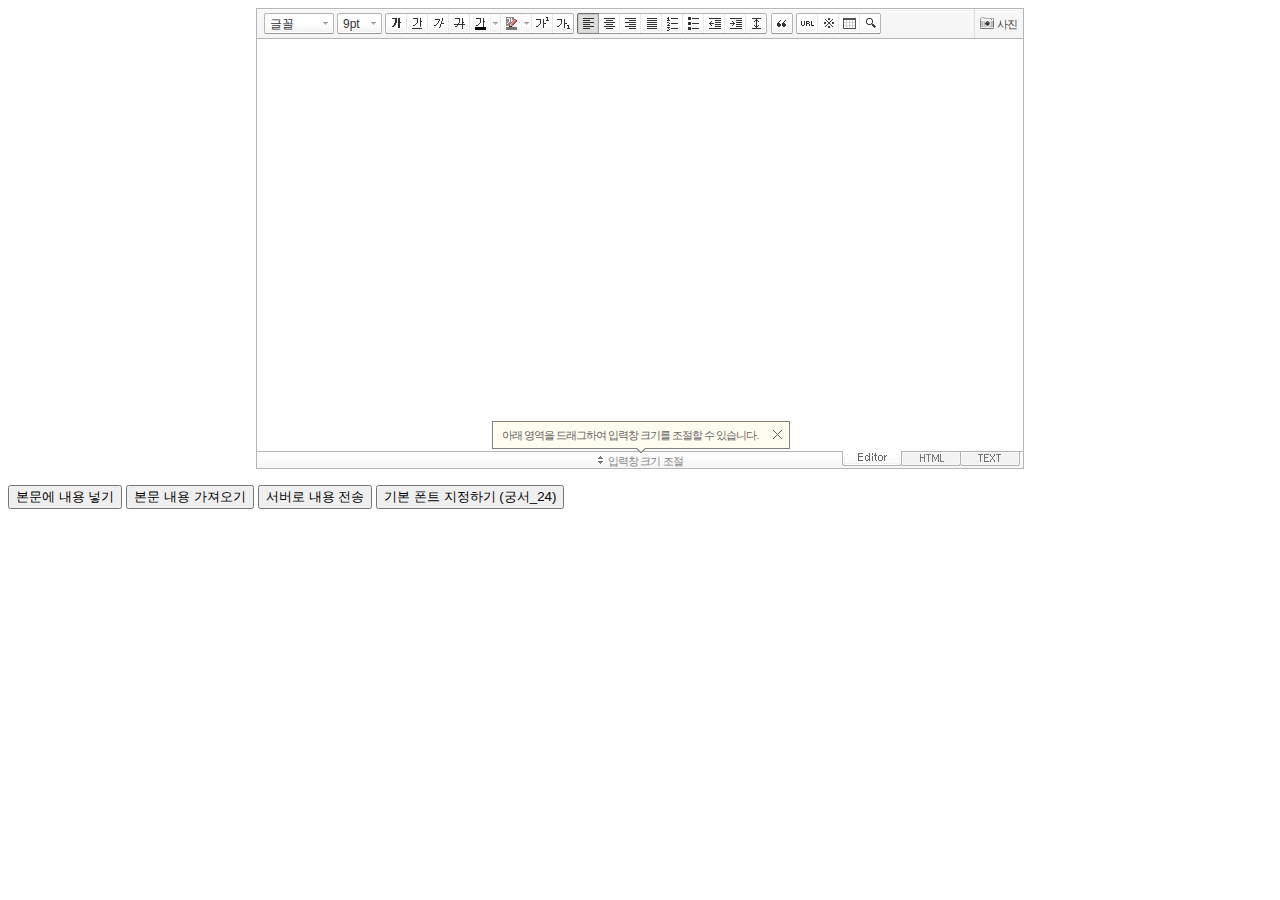
<file: admin/smart2/SmartEditor2.html>
<!DOCTYPE html PUBLIC "-//W3C//DTD XHTML 1.0 Transitional//EN" "http://www.w3.org/TR/xhtml1/DTD/xhtml1-transitional.dtd">
<html xmlns="http://www.w3.org/1999/xhtml" lang="ko" xml:lang="ko">
<head>
<meta http-equiv="Content-Type" content="text/html; charset=utf-8" />
<title>네이버 :: Smart Editor 2 &#8482;</title>
<script type="text/javascript" src="./js/HuskyEZCreator.js" charset="utf-8"></script>
</head>
<body>
<form action="sample/viewer/index.php" method="post">
	<textarea name="ir1" id="ir1" rows="10" cols="100" style="width:766px; height:412px; display:none;"></textarea>
	<!--textarea name="ir1" id="ir1" rows="10" cols="100" style="width:100%; height:412px; min-width:610px; display:none;"></textarea-->
	<p>
		<input type="button" onclick="pasteHTML();" value="본문에 내용 넣기" />
		<input type="button" onclick="showHTML();" value="본문 내용 가져오기" />
		<input type="button" onclick="submitContents(this);" value="서버로 내용 전송" />
		<input type="button" onclick="setDefaultFont();" value="기본 폰트 지정하기 (궁서_24)" />
	</p>
</form>

<script type="text/javascript">
var oEditors = [];

// 추가 글꼴 목록
//var aAdditionalFontSet = [["MS UI Gothic", "MS UI Gothic"], ["Comic Sans MS", "Comic Sans MS"],["TEST","TEST"]];

nhn.husky.EZCreator.createInIFrame({
	oAppRef: oEditors,
	elPlaceHolder: "ir1",
	sSkinURI: "SmartEditor2Skin.html",	
	htParams : {
		bUseToolbar : true,				// 툴바 사용 여부 (true:사용/ false:사용하지 않음)
		bUseVerticalResizer : true,		// 입력창 크기 조절바 사용 여부 (true:사용/ false:사용하지 않음)
		bUseModeChanger : true,			// 모드 탭(Editor | HTML | TEXT) 사용 여부 (true:사용/ false:사용하지 않음)
		//bSkipXssFilter : true,		// client-side xss filter 무시 여부 (true:사용하지 않음 / 그외:사용)
		//aAdditionalFontList : aAdditionalFontSet,		// 추가 글꼴 목록
		fOnBeforeUnload : function(){
			//alert("완료!");
		}
	}, //boolean
	fOnAppLoad : function(){
		//예제 코드
		//oEditors.getById["ir1"].exec("PASTE_HTML", ["로딩이 완료된 후에 본문에 삽입되는 text입니다."]);
	},
	fCreator: "createSEditor2"
});

function pasteHTML() {
	var sHTML = "<span style='color:#FF0000;'>이미지도 같은 방식으로 삽입합니다.<\/span>";
	oEditors.getById["ir1"].exec("PASTE_HTML", [sHTML]);
}

function showHTML() {
	var sHTML = oEditors.getById["ir1"].getIR();
	alert(sHTML);
}
	
function submitContents(elClickedObj) {
	oEditors.getById["ir1"].exec("UPDATE_CONTENTS_FIELD", []);	// 에디터의 내용이 textarea에 적용됩니다.
	
	// 에디터의 내용에 대한 값 검증은 이곳에서 document.getElementById("ir1").value를 이용해서 처리하면 됩니다.
	
	try {
		elClickedObj.form.submit();
	} catch(e) {}
}

function setDefaultFont() {
	var sDefaultFont = '궁서';
	var nFontSize = 24;
	oEditors.getById["ir1"].setDefaultFont(sDefaultFont, nFontSize);
}
</script>

</body>
</html>
</file>
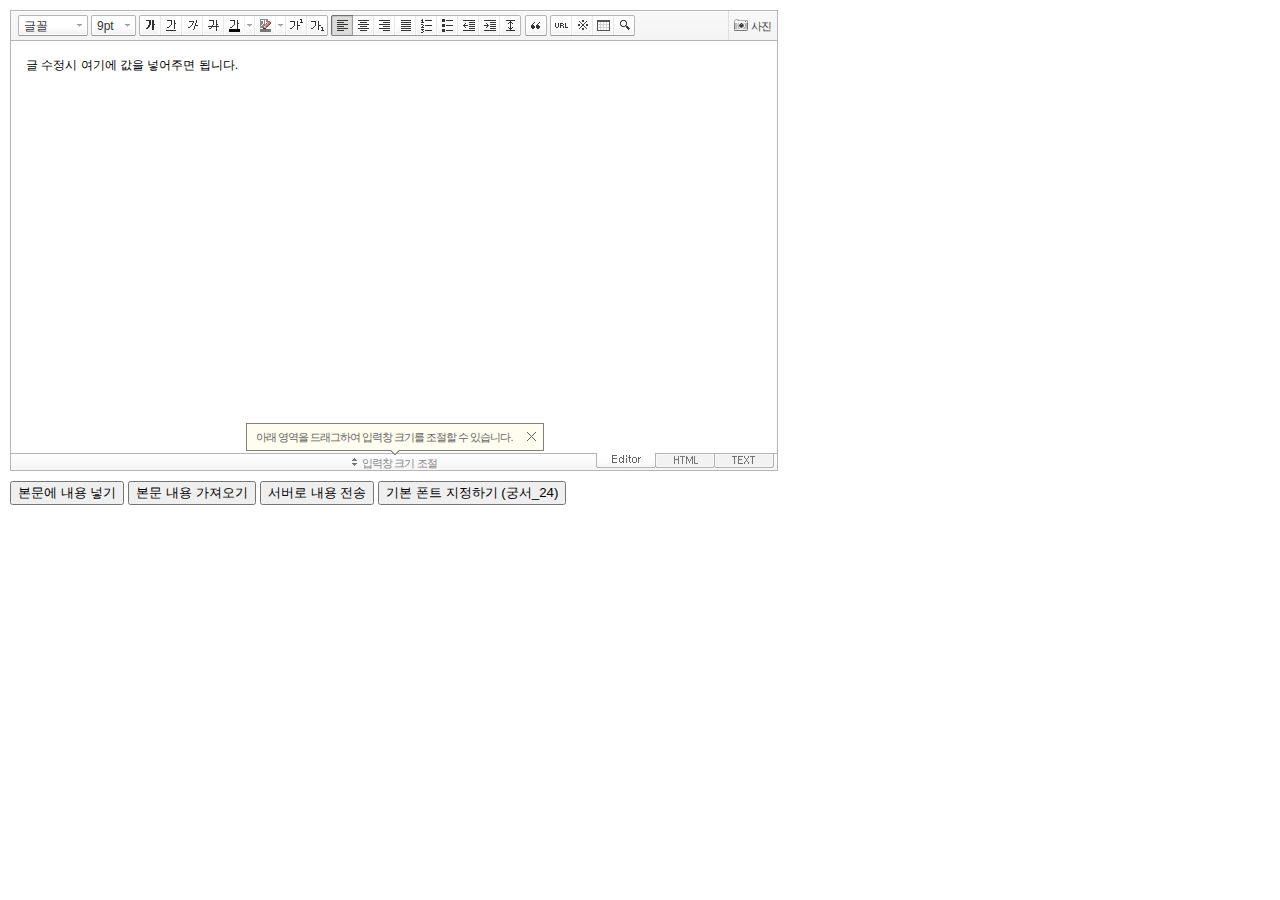
<file: admin/smart2/SmartEditor2_noframe.html>
<!DOCTYPE HTML PUBLIC "-//W3C//DTD HTML 4.01 Transitional//EN" "http://www.w3.org/TR/html4/loose.dtd">
<html lang="ko">
<head>
<meta http-equiv="Content-Type" content="text/html; charset=utf-8">
<meta http-equiv="Content-Script-Type" content="text/javascript">
<meta http-equiv="Content-Style-Type" content="text/css">
<title>네이버 :: Smart Editor 2 &#8482;</title>
<link href="css/smart_editor2.css" rel="stylesheet" type="text/css">
<style type="text/css">
	body { margin: 10px; }
</style>
<script type="text/javascript" src="./js/lib/jindo2.all.js" charset="utf-8"></script>
<script type="text/javascript" src="./js/lib/jindo_component.js" charset="utf-8"></script>
<script type="text/javascript" src="./js/SE2M_Configuration.js" charset="utf-8"></script>	<!-- 설정 파일 -->
<script type="text/javascript" src="./js/SE2BasicCreator.js" charset="utf-8"></script>
<script type="text/javascript" src="./js/smarteditor2.min.js" charset="utf-8"></script>

<!-- 사진첨부샘플  --> 
<script type="text/javascript" src="./sample/js/plugin/hp_SE2M_AttachQuickPhoto.js" charset="utf-8"></script>
</head>
<body>



<!-- <span id="rev">Version: 2.8.2.4259f59 </span> -->

<!-- SE2 Markup Start -->	
<div id="smart_editor2">
	<div id="smart_editor2_content"><a href="#se2_iframe" class="blind">글쓰기영역으로 바로가기</a>
		<div class="se2_tool" id="se2_tool">
			
			<div class="se2_text_tool husky_seditor_text_tool">
			<ul class="se2_font_type">
				<li class="husky_seditor_ui_fontName"><button type="button" class="se2_font_family" title="글꼴"><span class="husky_se2m_current_fontName">글꼴</span></button>
					<!-- 글꼴 레이어 -->
					<div class="se2_layer husky_se_fontName_layer">
						<div class="se2_in_layer">
							<ul class="se2_l_font_fam">
							<li style="display:none"><button type="button"><span>@DisplayName@<span>(</span><em style="font-family:FontFamily;">@SampleText@</em><span>)</span></span></button></li>
							<li class="se2_division husky_seditor_font_separator"></li>
							<li><button type="button"><span>나눔고딕<span>(</span><em style="font-family:'나눔고딕',NanumGothic;">가나다라</em><span>)</span></span></button></li>
							<li><button type="button"><span>나눔명조<span>(</span><em style="font-family:'나눔명조',NanumMyeongjo;">가나다라</em><span>)</span></span></button></li>
							<li><button type="button"><span>나눔고딕코딩<span>(</span><em style="font-family:'나눔고딕코딩',NanumGothicCoding;">가나다라</em><span>)</span></span></button></li>
							<li><button type="button"><span>나눔바른고딕<span>(</span><em style="font-family:'나눔바른고딕',NanumBarunGothic,NanumBarunGothicOTF;">가나다라</em><span>)</span></span></button></li>
							<li><button type="button"><span>나눔바른펜<span>(</span><em style="font-family:'나눔바른펜',NanumBarunpen;">가나다라</em><span>)</span></span></button></li>
							</ul>
						</div>
					</div>
					<!-- //글꼴 레이어 -->
				</li>

				<li class="husky_seditor_ui_fontSize"><button type="button" class="se2_font_size" title="글자크기"><span class="husky_se2m_current_fontSize">크기</span></button>
					<!-- 폰트 사이즈 레이어 -->
					<div class="se2_layer husky_se_fontSize_layer">
						<div class="se2_in_layer">
							<ul class="se2_l_font_size">
							<li><button type="button"><span style="margin-top:4px; margin-bottom:3px; margin-left:5px; font-size:7pt;">가나다라마바사<span style=" font-size:7pt;">(7pt)</span></span></button></li>
							<li><button type="button"><span style="margin-bottom:2px; font-size:8pt;">가나다라마바사<span style="font-size:8pt;">(8pt)</span></span></button></li>
							<li><button type="button"><span style="margin-bottom:1px; font-size:9pt;">가나다라마바사<span style="font-size:9pt;">(9pt)</span></span></button></li>
							<li><button type="button"><span style="margin-bottom:1px; font-size:10pt;">가나다라마바사<span style="font-size:10pt;">(10pt)</span></span></button></li>
							<li><button type="button"><span style="margin-bottom:2px; font-size:11pt;">가나다라마바사<span style="font-size:11pt;">(11pt)</span></span></button></li>
							<li><button type="button"><span style="margin-bottom:1px; font-size:12pt;">가나다라마바사<span style="font-size:12pt;">(12pt)</span></span></button></li>
							<li><button type="button"><span style="margin-bottom:2px; font-size:14pt;">가나다라마바사<span style="margin-left:6px;font-size:14pt;">(14pt)</span></span></button></li>
							<li><button type="button"><span style="margin-bottom:1px; font-size:18pt;">가나다라마바사<span style="margin-left:8px;font-size:18pt;">(18pt)</span></span></button></li>
							<li><button type="button"><span style="margin-left:3px; font-size:24pt;">가나다라마<span style="margin-left:11px;font-size:24pt;">(24pt)</span></span></button></li>
							<li><button type="button"><span style="margin-top:-1px; margin-left:3px; font-size:36pt;">가나다<span style="font-size:36pt;">(36pt)</span></span></button></li>
							</ul>
						</div>
					</div>
					<!-- //폰트 사이즈 레이어 -->
				</li>
</ul><ul>
				<li class="husky_seditor_ui_bold first_child"><button type="button" title="굵게[Ctrl+B]" class="se2_bold"><span class="_buttonRound tool_bg">굵게[Ctrl+B]</span></button></li>

				<li class="husky_seditor_ui_underline"><button type="button" title="밑줄[Ctrl+U]" class="se2_underline"><span class="_buttonRound">밑줄[Ctrl+U]</span></button></li>

				<li class="husky_seditor_ui_italic"><button type="button" title="기울임꼴[Ctrl+I]" class="se2_italic"><span class="_buttonRound">기울임꼴[Ctrl+I]</span></button></li>

				<li class="husky_seditor_ui_lineThrough"><button type="button" title="취소선[Ctrl+D]" class="se2_tdel"><span class="_buttonRound">취소선[Ctrl+D]</span></button></li>

				<li class="se2_pair husky_seditor_ui_fontColor"><span class="selected_color husky_se2m_fontColor_lastUsed" style="background-color:#4477f9"></span><span class="husky_seditor_ui_fontColorA"><button type="button" title="글자색" class="se2_fcolor"><span>글자색</span></button></span><span class="husky_seditor_ui_fontColorB"><button type="button" title="더보기" class="se2_fcolor_more"><span class="_buttonRound">더보기</span></button></span>				
					<!-- 글자색 -->
					<div class="se2_layer husky_se2m_fontcolor_layer" style="display:none">
						<div class="se2_in_layer husky_se2m_fontcolor_paletteHolder">
							<div class="se2_palette husky_se2m_color_palette">
								<ul class="se2_pick_color">
								<li><button type="button" title="#ff0000" style="background:#ff0000"><span><span>#ff0000</span></span></button></li>
								<li><button type="button" title="#ff6c00" style="background:#ff6c00"><span><span>#ff6c00</span></span></button></li>
								<li><button type="button" title="#ffaa00" style="background:#ffaa00"><span><span>#ffaa00</span></span></button></li>
								<li><button type="button" title="#ffef00" style="background:#ffef00"><span><span>#ffef00</span></span></button></li>
								<li><button type="button" title="#a6cf00" style="background:#a6cf00"><span><span>#a6cf00</span></span></button></li>
								<li><button type="button" title="#009e25" style="background:#009e25"><span><span>#009e25</span></span></button></li>
								<li><button type="button" title="#00b0a2" style="background:#00b0a2"><span><span>#00b0a2</span></span></button></li>
								<li><button type="button" title="#0075c8" style="background:#0075c8"><span><span>#0075c8</span></span></button></li>
								<li><button type="button" title="#3a32c3" style="background:#3a32c3"><span><span>#3a32c3</span></span></button></li>
								<li><button type="button" title="#7820b9" style="background:#7820b9"><span><span>#7820b9</span></span></button></li>
								<li><button type="button" title="#ef007c" style="background:#ef007c"><span><span>#ef007c</span></span></button></li>
								<li><button type="button" title="#000000" style="background:#000000"><span><span>#000000</span></span></button></li>
								<li><button type="button" title="#252525" style="background:#252525"><span><span>#252525</span></span></button></li>
								<li><button type="button" title="#464646" style="background:#464646"><span><span>#464646</span></span></button></li>
								<li><button type="button" title="#636363" style="background:#636363"><span><span>#636363</span></span></button></li>
								<li><button type="button" title="#7d7d7d" style="background:#7d7d7d"><span><span>#7d7d7d</span></span></button></li>
								<li><button type="button" title="#9a9a9a" style="background:#9a9a9a"><span><span>#9a9a9a</span></span></button></li>
								<li><button type="button" title="#ffe8e8" style="background:#ffe8e8"><span><span>#9a9a9a</span></span></button></li>
								<li><button type="button" title="#f7e2d2" style="background:#f7e2d2"><span><span>#f7e2d2</span></span></button></li>
								<li><button type="button" title="#f5eddc" style="background:#f5eddc"><span><span>#f5eddc</span></span></button></li>
								<li><button type="button" title="#f5f4e0" style="background:#f5f4e0"><span><span>#f5f4e0</span></span></button></li>
								<li><button type="button" title="#edf2c2" style="background:#edf2c2"><span><span>#edf2c2</span></span></button></li>
								<li><button type="button" title="#def7e5" style="background:#def7e5"><span><span>#def7e5</span></span></button></li>
								<li><button type="button" title="#d9eeec" style="background:#d9eeec"><span><span>#d9eeec</span></span></button></li>
								<li><button type="button" title="#c9e0f0" style="background:#c9e0f0"><span><span>#c9e0f0</span></span></button></li>
								<li><button type="button" title="#d6d4eb" style="background:#d6d4eb"><span><span>#d6d4eb</span></span></button></li>
								<li><button type="button" title="#e7dbed" style="background:#e7dbed"><span><span>#e7dbed</span></span></button></li>
								<li><button type="button" title="#f1e2ea" style="background:#f1e2ea"><span><span>#f1e2ea</span></span></button></li>
								<li><button type="button" title="#acacac" style="background:#acacac"><span><span>#acacac</span></span></button></li>
								<li><button type="button" title="#c2c2c2" style="background:#c2c2c2"><span><span>#c2c2c2</span></span></button></li>
								<li><button type="button" title="#cccccc" style="background:#cccccc"><span><span>#cccccc</span></span></button></li>
								<li><button type="button" title="#e1e1e1" style="background:#e1e1e1"><span><span>#e1e1e1</span></span></button></li>
								<li><button type="button" title="#ebebeb" style="background:#ebebeb"><span><span>#ebebeb</span></span></button></li>
								<li><button type="button" title="#ffffff" style="background:#ffffff"><span><span>#ffffff</span></span></button></li>
								</ul>
								<ul class="se2_pick_color" style="width:156px;">
								<li><button type="button" title="#e97d81" style="background:#e97d81"><span><span>#e97d81</span></span></button></li>
								<li><button type="button" title="#e19b73" style="background:#e19b73"><span><span>#e19b73</span></span></button></li>
								<li><button type="button" title="#d1b274" style="background:#d1b274"><span><span>#d1b274</span></span></button></li>
								<li><button type="button" title="#cfcca2" style="background:#cfcca2"><span><span>#cfcca2</span></span></button></li>
								<li><button type="button" title="#cfcca2" style="background:#cfcca2"><span><span>#cfcca2</span></span></button></li>
								<li><button type="button" title="#61b977" style="background:#61b977"><span><span>#61b977</span></span></button></li>
								<li><button type="button" title="#53aea8" style="background:#53aea8"><span><span>#53aea8</span></span></button></li>
								<li><button type="button" title="#518fbb" style="background:#518fbb"><span><span>#518fbb</span></span></button></li>
								<li><button type="button" title="#6a65bb" style="background:#6a65bb"><span><span>#6a65bb</span></span></button></li>
								<li><button type="button" title="#9a54ce" style="background:#9a54ce"><span><span>#9a54ce</span></span></button></li>
								<li><button type="button" title="#e573ae" style="background:#e573ae"><span><span>#e573ae</span></span></button></li>
								<li><button type="button" title="#5a504b" style="background:#5a504b"><span><span>#5a504b</span></span></button></li>
								<li><button type="button" title="#767b86" style="background:#767b86"><span><span>#767b86</span></span></button></li>
								<li><button type="button" title="#951015" style="background:#951015"><span><span>#951015</span></span></button></li>
								<li><button type="button" title="#6e391a" style="background:#6e391a"><span><span>#6e391a</span></span></button></li>
								<li><button type="button" title="#785c25" style="background:#785c25"><span><span>#785c25</span></span></button></li>
								<li><button type="button" title="#5f5b25" style="background:#5f5b25"><span><span>#5f5b25</span></span></button></li>
								<li><button type="button" title="#4c511f" style="background:#4c511f"><span><span>#4c511f</span></span></button></li>
								<li><button type="button" title="#1c4827" style="background:#1c4827"><span><span>#1c4827</span></span></button></li>
								<li><button type="button" title="#0d514c" style="background:#0d514c"><span><span>#0d514c</span></span></button></li>
								<li><button type="button" title="#1b496a" style="background:#1b496a"><span><span>#1b496a</span></span></button></li>
								<li><button type="button" title="#2b285f" style="background:#2b285f"><span><span>#2b285f</span></span></button></li>
								<li><button type="button" title="#45245b" style="background:#45245b"><span><span>#45245b</span></span></button></li>
								<li><button type="button" title="#721947" style="background:#721947"><span><span>#721947</span></span></button></li>
								<li><button type="button" title="#352e2c" style="background:#352e2c"><span><span>#352e2c</span></span></button></li>
								<li><button type="button" title="#3c3f45" style="background:#3c3f45"><span><span>#3c3f45</span></span></button></li>
								</ul>
								<button type="button" title="더보기" class="se2_view_more husky_se2m_color_palette_more_btn"><span>더보기</span></button>
								<div class="husky_se2m_color_palette_recent" style="display:none">
									<h4>최근 사용한 색</h4>
									<ul class="se2_pick_color">
									<li></li>
									<!-- 최근 사용한 색 템플릿 -->
									<!-- <li><button type="button" title="#e97d81" style="background:#e97d81"><span><span>#e97d81</span></span></button></li> -->
									<!-- //최근 사용한 색 템플릿 -->
									</ul>
								</div>								
								<div class="se2_palette2 husky_se2m_color_palette_colorpicker">
									<!--form action="http://test.emoticon.naver.com/colortable/TextAdd.nhn" method="post"-->
										<div class="se2_color_set">
											<span class="se2_selected_color"><span class="husky_se2m_cp_preview" style="background:#e97d81"></span></span><input type="text" name="" class="input_ty1 husky_se2m_cp_colorcode" value="#e97d81"><button type="button" class="se2_btn_insert husky_se2m_color_palette_ok_btn" title="입력"><span>입력</span></button></div>
										<!--input type="hidden" name="callback" value="http://test.emoticon.naver.com/colortable/result.jsp" />
										<input type="hidden" name="callback_func" value="1" />
										<input type="hidden" name="text_key" value="" />
										<input type="hidden" name="text_data" value="" />
									</form-->
									<div class="se2_gradation1 husky_se2m_cp_colpanel"></div>
									<div class="se2_gradation2 husky_se2m_cp_huepanel"></div>
								</div>
							</div>
                        </div>
					</div>
                    <!-- //글자색 -->
				</li>

				<li class="se2_pair husky_seditor_ui_BGColor"><span class="selected_color husky_se2m_BGColor_lastUsed" style="background-color:#4477f9"></span><span class="husky_seditor_ui_BGColorA"><button type="button" title="배경색" class="se2_bgcolor"><span>배경색</span></button></span><span class="husky_seditor_ui_BGColorB"><button type="button" title="더보기" class="se2_bgcolor_more"><span class="_buttonRound">더보기</span></button></span>
					<!-- 배경색 -->
					<div class="se2_layer se2_layer husky_se2m_BGColor_layer" style="display:none">
						<div class="se2_in_layer">
							<div class="se2_palette_bgcolor">
								<ul class="se2_background husky_se2m_bgcolor_list">
								<li><button type="button" title="배경색#ff0000 글자색#ffffff" style="background:#ff0000; color:#ffffff"><span><span>가나다</span></span></button></li>								
								<li><button type="button" title="배경색#6d30cf 글자색#ffffff" style="background:#6d30cf; color:#ffffff"><span><span>가나다</span></span></button></li>
								<li><button type="button" title="배경색#000000 글자색#ffffff" style="background:#000000; color:#ffffff"><span><span>가나다</span></span></button></li>
								<li><button type="button" title="배경색#ff6600 글자색#ffffff" style="background:#ff6600; color:#ffffff"><span><span>가나다</span></span></button></li>
								<li><button type="button" title="배경색#3333cc 글자색#ffffff" style="background:#3333cc; color:#ffffff"><span><span>가나다</span></span></button></li>
								<li><button type="button" title="배경색#333333 글자색#ffff00" style="background:#333333; color:#ffff00"><span><span>가나다</span></span></button></li>
								<li><button type="button" title="배경색#ffa700 글자색#ffffff" style="background:#ffa700; color:#ffffff"><span><span>가나다</span></span></button></li>
								<li><button type="button" title="배경색#009999 글자색#ffffff" style="background:#009999; color:#ffffff"><span><span>가나다</span></span></button></li>
								<li><button type="button" title="배경색#8e8e8e 글자색#ffffff" style="background:#8e8e8e; color:#ffffff"><span><span>가나다</span></span></button></li>								
								<li><button type="button" title="배경색#cc9900 글자색#ffffff" style="background:#cc9900; color:#ffffff"><span><span>가나다</span></span></button></li>
								<li><button type="button" title="배경색#77b02b 글자색#ffffff" style="background:#77b02b; color:#ffffff"><span><span>가나다</span></span></button></li>
								<li><button type="button" title="배경색#ffffff 글자색#000000" style="background:#ffffff; color:#000000"><span><span>가나다</span></span></button></li>
								</ul>
							</div>
							<div class="husky_se2m_BGColor_paletteHolder"></div>
                        </div>
					</div>
                    <!-- //배경색 -->
				</li>

				<li class="husky_seditor_ui_superscript"><button type="button" title="윗첨자" class="se2_sup"><span class="_buttonRound">윗첨자</span></button></li>

				<li class="husky_seditor_ui_subscript last_child"><button type="button" title="아래첨자" class="se2_sub"><span class="_buttonRound tool_bg">아래첨자</span></button></li>
</ul><ul>
				<li class="husky_seditor_ui_justifyleft first_child"><button type="button" title="왼쪽정렬" class="se2_left"><span class="_buttonRound tool_bg">왼쪽정렬</span></button></li>

				<li class="husky_seditor_ui_justifycenter"><button type="button" title="가운데정렬" class="se2_center"><span class="_buttonRound">가운데정렬</span></button></li>

				<li class="husky_seditor_ui_justifyright"><button type="button" title="오른쪽정렬" class="se2_right"><span class="_buttonRound">오른쪽정렬</span></button></li>

				<li class="husky_seditor_ui_justifyfull"><button type="button" title="양쪽정렬" class="se2_justify"><span class="_buttonRound">양쪽정렬</span></button></li>

				<li class="husky_seditor_ui_orderedlist"><button type="button" title="번호매기기" class="se2_ol"><span class="_buttonRound">번호매기기</span></button></li>

				<li class="husky_seditor_ui_unorderedlist"><button type="button" title="글머리기호" class="se2_ul"><span class="_buttonRound">글머리기호</span></button></li>

				<li class="husky_seditor_ui_outdent"><button type="button" title="내어쓰기[Shift+Tab]" class="se2_outdent"><span class="_buttonRound">내어쓰기[Shift+Tab]</span></button></li>

				<li class="husky_seditor_ui_indent"><button type="button" title="들여쓰기[Tab]" class="se2_indent"><span class="_buttonRound">들여쓰기[Tab]</span></button></li>			

				<li class="husky_seditor_ui_lineHeight last_child"><button type="button" title="줄간격" class="se2_lineheight" ><span class="_buttonRound tool_bg">줄간격</span></button>
					<!-- 줄간격 레이어 -->
					<div class="se2_layer husky_se2m_lineHeight_layer">
						<div class="se2_in_layer">
							<ul class="se2_l_line_height">
							<li><button type="button"><span>50%</span></button></li>
							<li><button type="button"><span>80%</span></button></li>
							<li><button type="button"><span>100%</span></button></li>
							<li><button type="button"><span>120%</span></button></li>
							<li><button type="button"><span>150%</span></button></li>
							<li><button type="button"><span>180%</span></button></li>
							<li><button type="button"><span>200%</span></button></li>
							</ul>
							<div class="se2_l_line_height_user husky_se2m_lineHeight_direct_input">
								<h3>직접 입력</h3>
								<span class="bx_input">
								<input type="text" class="input_ty1" maxlength="3" style="width:75px">
								<button type="button" title="1% 더하기" class="btn_up"><span>1% 더하기</span></button>
								<button type="button" title="1% 빼기" class="btn_down"><span>1% 빼기</span></button>
								</span>		
								<div class="btn_area">
									<button type="button" class="se2_btn_apply3"><span>적용</span></button><button type="button" class="se2_btn_cancel3"><span>취소</span></button>
								</div>
							</div>
						</div>
					</div>
					<!-- //줄간격 레이어 -->
				</li>
</ul><ul>
				<li class="husky_seditor_ui_quote single_child"><button type="button" title="인용구" class="se2_blockquote"><span class="_buttonRound tool_bg">인용구</span></button>
					<!-- 인용구 -->
					<div class="se2_layer husky_seditor_blockquote_layer" style="margin-left:-407px; display:none;">
						<div class="se2_in_layer">
							<div class="se2_quote">
								<ul>
								<li class="q1"><button type="button" class="se2_quote1"><span><span>인용구 스타일1</span></span></button></li>
								<li class="q2"><button type="button" class="se2_quote2"><span><span>인용구 스타일2</span></span></button></li>
								<li class="q3"><button type="button" class="se2_quote3"><span><span>인용구 스타일3</span></span></button></li>
								<li class="q4"><button type="button" class="se2_quote4"><span><span>인용구 스타일4</span></span></button></li>
								<li class="q5"><button type="button" class="se2_quote5"><span><span>인용구 스타일5</span></span></button></li>
								<li class="q6"><button type="button" class="se2_quote6"><span><span>인용구 스타일6</span></span></button></li>
								<li class="q7"><button type="button" class="se2_quote7"><span><span>인용구 스타일7</span></span></button></li>
								<li class="q8"><button type="button" class="se2_quote8"><span><span>인용구 스타일8</span></span></button></li>
								<li class="q9"><button type="button" class="se2_quote9"><span><span>인용구 스타일9</span></span></button></li>
								<li class="q10"><button type="button" class="se2_quote10"><span><span>인용구 스타일10</span></span></button></li>
								</ul>
								<button type="button" class="se2_cancel2"><span>적용취소</span></button>
							</div>
						</div>
					</div>
					<!-- //인용구 -->
				</li>
</ul><ul>
				<li class="husky_seditor_ui_hyperlink first_child"><button type="button" title="링크" class="se2_url"><span class="_buttonRound tool_bg">링크</span></button>
					<!-- 링크 -->
					<div class="se2_layer" style="margin-left:-285px">
						<div class="se2_in_layer">
							<div class="se2_url2">
								<input type="text" class="input_ty1" value="http://">
								<button type="button" class="se2_apply"><span>적용</span></button><button type="button" class="se2_cancel"><span>취소</span></button>
							</div>
						</div>
					</div>
					<!-- //링크 -->
				</li>

				<li class="husky_seditor_ui_sCharacter"><button type="button" title="특수기호" class="se2_character"><span class="_buttonRound">특수기호</span></button>
					<!-- 특수기호 -->
					<div class="se2_layer husky_seditor_sCharacter_layer" style="margin-left:-448px;">
						<div class="se2_in_layer">
							<div class="se2_bx_character">
								<ul class="se2_char_tab">
								<li class="active"><button type="button" title="일반기호" class="se2_char1"><span>일반기호</span></button>
									<div class="se2_s_character">
										<ul class="husky_se2m_sCharacter_list">
											<li></li>
											<!-- 일반기호 목록 -->
											<!-- <li class="hover"><button type="button"><span>｛</span></button></li><li class="active"><button type="button"><span>｝</span></button></li><li><button type="button"><span>〔</span></button></li><li><button type="button"><span>〕</span></button></li><li><button type="button"><span>〈</span></button></li><li><button type="button"><span>〉</span></button></li><li><button type="button"><span>《</span></button></li><li><button type="button"><span>》</span></button></li><li><button type="button"><span>「</span></button></li><li><button type="button"><span>」</span></button></li><li><button type="button"><span>『</span></button></li><li><button type="button"><span>』</span></button></li><li><button type="button"><span>【</span></button></li><li><button type="button"><span>】</span></button></li><li><button type="button"><span>‘</span></button></li><li><button type="button"><span>’</span></button></li><li><button type="button"><span>“</span></button></li><li><button type="button"><span>”</span></button></li><li><button type="button"><span>、</span></button></li><li><button type="button"><span>。</span></button></li><li><button type="button"><span>·</span></button></li><li><button type="button"><span>‥</span></button></li><li><button type="button"><span>…</span></button></li><li><button type="button"><span>§</span></button></li><li><button type="button"><span>※</span></button></li><li><button type="button"><span>☆</span></button></li><li><button type="button"><span>★</span></button></li><li><button type="button"><span>○</span></button></li><li><button type="button"><span>●</span></button></li><li><button type="button"><span>◎</span></button></li><li><button type="button"><span>◇</span></button></li><li><button type="button"><span>◆</span></button></li><li><button type="button"><span>□</span></button></li><li><button type="button"><span>■</span></button></li><li><button type="button"><span>△</span></button></li><li><button type="button"><span>▲</span></button></li><li><button type="button"><span>▽</span></button></li><li><button type="button"><span>▼</span></button></li><li><button type="button"><span>◁</span></button></li><li><button type="button"><span>◀</span></button></li><li><button type="button"><span>▷</span></button></li><li><button type="button"><span>▶</span></button></li><li><button type="button"><span>♤</span></button></li><li><button type="button"><span>♠</span></button></li><li><button type="button"><span>♡</span></button></li><li><button type="button"><span>♥</span></button></li><li><button type="button"><span>♧</span></button></li><li><button type="button"><span>♣</span></button></li><li><button type="button"><span>⊙</span></button></li><li><button type="button"><span>◈</span></button></li><li><button type="button"><span>▣</span></button></li><li><button type="button"><span>◐</span></button></li><li><button type="button"><span>◑</span></button></li><li><button type="button"><span>▒</span></button></li><li><button type="button"><span>▤</span></button></li><li><button type="button"><span>▥</span></button></li><li><button type="button"><span>▨</span></button></li><li><button type="button"><span>▧</span></button></li><li><button type="button"><span>▦</span></button></li><li><button type="button"><span>▩</span></button></li><li><button type="button"><span>±</span></button></li><li><button type="button"><span>×</span></button></li><li><button type="button"><span>÷</span></button></li><li><button type="button"><span>≠</span></button></li><li><button type="button"><span>≤</span></button></li><li><button type="button"><span>≥</span></button></li><li><button type="button"><span>∞</span></button></li><li><button type="button"><span>∴</span></button></li><li><button type="button"><span>°</span></button></li><li><button type="button"><span>′</span></button></li><li><button type="button"><span>″</span></button></li><li><button type="button"><span>∠</span></button></li><li><button type="button"><span>⊥</span></button></li><li><button type="button"><span>⌒</span></button></li><li><button type="button"><span>∂</span></button></li><li><button type="button"><span>≡</span></button></li><li><button type="button"><span>≒</span></button></li><li><button type="button"><span>≪</span></button></li><li><button type="button"><span>≫</span></button></li><li><button type="button"><span>√</span></button></li><li><button type="button"><span>∽</span></button></li><li><button type="button"><span>∝</span></button></li><li><button type="button"><span>∵</span></button></li><li><button type="button"><span>∫</span></button></li><li><button type="button"><span>∬</span></button></li><li><button type="button"><span>∈</span></button></li><li><button type="button"><span>∋</span></button></li><li><button type="button"><span>⊆</span></button></li><li><button type="button"><span>⊇</span></button></li><li><button type="button"><span>⊂</span></button></li><li><button type="button"><span>⊃</span></button></li><li><button type="button"><span>∪</span></button></li><li><button type="button"><span>∩</span></button></li><li><button type="button"><span>∧</span></button></li><li><button type="button"><span>∨</span></button></li><li><button type="button"><span>￢</span></button></li><li><button type="button"><span>⇒</span></button></li><li><button type="button"><span>⇔</span></button></li><li><button type="button"><span>∀</span></button></li><li><button type="button"><span>∃</span></button></li><li><button type="button"><span>´</span></button></li><li><button type="button"><span>～</span></button></li><li><button type="button"><span>ˇ</span></button></li><li><button type="button"><span>˘</span></button></li><li><button type="button"><span>˝</span></button></li><li><button type="button"><span>˚</span></button></li><li><button type="button"><span>˙</span></button></li><li><button type="button"><span>¸</span></button></li><li><button type="button"><span>˛</span></button></li><li><button type="button"><span>¡</span></button></li><li><button type="button"><span>¿</span></button></li><li><button type="button"><span>ː</span></button></li><li><button type="button"><span>∮</span></button></li><li><button type="button"><span>∑</span></button></li><li><button type="button"><span>∏</span></button></li><li><button type="button"><span>♭</span></button></li><li><button type="button"><span>♩</span></button></li><li><button type="button"><span>♪</span></button></li><li><button type="button"><span>♬</span></button></li><li><button type="button"><span>㉿</span></button></li><li><button type="button"><span>→</span></button></li><li><button type="button"><span>←</span></button></li><li><button type="button"><span>↑</span></button></li><li><button type="button"><span>↓</span></button></li><li><button type="button"><span>↔</span></button></li><li><button type="button"><span>↕</span></button></li><li><button type="button"><span>↗</span></button></li><li><button type="button"><span>↙</span></button></li><li><button type="button"><span>↖</span></button></li><li><button type="button"><span>↘</span></button></li><li><button type="button"><span>㈜</span></button></li><li><button type="button"><span>№</span></button></li><li><button type="button"><span>㏇</span></button></li><li><button type="button"><span>™</span></button></li><li><button type="button"><span>㏂</span></button></li><li><button type="button"><span>㏘</span></button></li><li><button type="button"><span>℡</span></button></li><li><button type="button"><span>♨</span></button></li><li><button type="button"><span>☏</span></button></li><li><button type="button"><span>☎</span></button></li><li><button type="button"><span>☜</span></button></li><li><button type="button"><span>☞</span></button></li><li><button type="button"><span>¶</span></button></li><li><button type="button"><span>†</span></button></li><li><button type="button"><span>‡</span></button></li><li><button type="button"><span>®</span></button></li><li><button type="button"><span>ª</span></button></li><li><button type="button"><span>º</span></button></li><li><button type="button"><span>♂</span></button></li><li><button type="button"><span>♀</span></button></li> -->
										</ul>
									</div>
								</li>
								<li><button type="button" title="숫자와 단위" class="se2_char2"><span>숫자와 단위</span></button>
									<div class="se2_s_character">
										<ul class="husky_se2m_sCharacter_list">
											<li></li>
											<!-- 숫자와 단위 목록 -->
											<!-- <li class="hover"><button type="button"><span>½</span></button></li><li><button type="button"><span>⅓</span></button></li><li><button type="button"><span>⅔</span></button></li><li><button type="button"><span>¼</span></button></li><li><button type="button"><span>¾</span></button></li><li><button type="button"><span>⅛</span></button></li><li><button type="button"><span>⅜</span></button></li><li><button type="button"><span>⅝</span></button></li><li><button type="button"><span>⅞</span></button></li><li><button type="button"><span>¹</span></button></li><li><button type="button"><span>²</span></button></li><li><button type="button"><span>³</span></button></li><li><button type="button"><span>⁴</span></button></li><li><button type="button"><span>ⁿ</span></button></li><li><button type="button"><span>₁</span></button></li><li><button type="button"><span>₂</span></button></li><li><button type="button"><span>₃</span></button></li><li><button type="button"><span>₄</span></button></li><li><button type="button"><span>Ⅰ</span></button></li><li><button type="button"><span>Ⅱ</span></button></li><li><button type="button"><span>Ⅲ</span></button></li><li><button type="button"><span>Ⅳ</span></button></li><li><button type="button"><span>Ⅴ</span></button></li><li><button type="button"><span>Ⅵ</span></button></li><li><button type="button"><span>Ⅶ</span></button></li><li><button type="button"><span>Ⅷ</span></button></li><li><button type="button"><span>Ⅸ</span></button></li><li><button type="button"><span>Ⅹ</span></button></li><li><button type="button"><span>ⅰ</span></button></li><li><button type="button"><span>ⅱ</span></button></li><li><button type="button"><span>ⅲ</span></button></li><li><button type="button"><span>ⅳ</span></button></li><li><button type="button"><span>ⅴ</span></button></li><li><button type="button"><span>ⅵ</span></button></li><li><button type="button"><span>ⅶ</span></button></li><li><button type="button"><span>ⅷ</span></button></li><li><button type="button"><span>ⅸ</span></button></li><li><button type="button"><span>ⅹ</span></button></li><li><button type="button"><span>￦</span></button></li><li><button type="button"><span>$</span></button></li><li><button type="button"><span>￥</span></button></li><li><button type="button"><span>￡</span></button></li><li><button type="button"><span>€</span></button></li><li><button type="button"><span>℃</span></button></li><li><button type="button"><span>A</span></button></li><li><button type="button"><span>℉</span></button></li><li><button type="button"><span>￠</span></button></li><li><button type="button"><span>¤</span></button></li><li><button type="button"><span>‰</span></button></li><li><button type="button"><span>㎕</span></button></li><li><button type="button"><span>㎖</span></button></li><li><button type="button"><span>㎗</span></button></li><li><button type="button"><span>ℓ</span></button></li><li><button type="button"><span>㎘</span></button></li><li><button type="button"><span>㏄</span></button></li><li><button type="button"><span>㎣</span></button></li><li><button type="button"><span>㎤</span></button></li><li><button type="button"><span>㎥</span></button></li><li><button type="button"><span>㎦</span></button></li><li><button type="button"><span>㎙</span></button></li><li><button type="button"><span>㎚</span></button></li><li><button type="button"><span>㎛</span></button></li><li><button type="button"><span>㎜</span></button></li><li><button type="button"><span>㎝</span></button></li><li><button type="button"><span>㎞</span></button></li><li><button type="button"><span>㎟</span></button></li><li><button type="button"><span>㎠</span></button></li><li><button type="button"><span>㎡</span></button></li><li><button type="button"><span>㎢</span></button></li><li><button type="button"><span>㏊</span></button></li><li><button type="button"><span>㎍</span></button></li><li><button type="button"><span>㎎</span></button></li><li><button type="button"><span>㎏</span></button></li><li><button type="button"><span>㏏</span></button></li><li><button type="button"><span>㎈</span></button></li><li><button type="button"><span>㎉</span></button></li><li><button type="button"><span>㏈</span></button></li><li><button type="button"><span>㎧</span></button></li><li><button type="button"><span>㎨</span></button></li><li><button type="button"><span>㎰</span></button></li><li><button type="button"><span>㎱</span></button></li><li><button type="button"><span>㎲</span></button></li><li><button type="button"><span>㎳</span></button></li><li><button type="button"><span>㎴</span></button></li><li><button type="button"><span>㎵</span></button></li><li><button type="button"><span>㎶</span></button></li><li><button type="button"><span>㎷</span></button></li><li><button type="button"><span>㎸</span></button></li><li><button type="button"><span>㎹</span></button></li><li><button type="button"><span>㎀</span></button></li><li><button type="button"><span>㎁</span></button></li><li><button type="button"><span>㎂</span></button></li><li><button type="button"><span>㎃</span></button></li><li><button type="button"><span>㎄</span></button></li><li><button type="button"><span>㎺</span></button></li><li><button type="button"><span>㎻</span></button></li><li><button type="button"><span>㎼</span></button></li><li><button type="button"><span>㎽</span></button></li><li><button type="button"><span>㎾</span></button></li><li><button type="button"><span>㎿</span></button></li><li><button type="button"><span>㎐</span></button></li><li><button type="button"><span>㎑</span></button></li><li><button type="button"><span>㎒</span></button></li><li><button type="button"><span>㎓</span></button></li><li><button type="button"><span>㎔</span></button></li><li><button type="button"><span>Ω</span></button></li><li><button type="button"><span>㏀</span></button></li><li><button type="button"><span>㏁</span></button></li><li><button type="button"><span>㎊</span></button></li><li><button type="button"><span>㎋</span></button></li><li><button type="button"><span>㎌</span></button></li><li><button type="button"><span>㏖</span></button></li><li><button type="button"><span>㏅</span></button></li><li><button type="button"><span>㎭</span></button></li><li><button type="button"><span>㎮</span></button></li><li><button type="button"><span>㎯</span></button></li><li><button type="button"><span>㏛</span></button></li><li><button type="button"><span>㎩</span></button></li><li><button type="button"><span>㎪</span></button></li><li><button type="button"><span>㎫</span></button></li><li><button type="button"><span>㎬</span></button></li><li><button type="button"><span>㏝</span></button></li><li><button type="button"><span>㏐</span></button></li><li><button type="button"><span>㏓</span></button></li><li><button type="button"><span>㏃</span></button></li><li><button type="button"><span>㏉</span></button></li><li><button type="button"><span>㏜</span></button></li><li><button type="button"><span>㏆</span></button></li> -->
										</ul>
									</div>
								</li>
								<li><button type="button" title="원,괄호" class="se2_char3"><span>원,괄호</span></button>
									<div class="se2_s_character">
										<ul class="husky_se2m_sCharacter_list">
											<li></li>
											<!-- 원,괄호 목록 -->
											<!-- <li><button type="button"><span>㉠</span></button></li><li><button type="button"><span>㉡</span></button></li><li><button type="button"><span>㉢</span></button></li><li><button type="button"><span>㉣</span></button></li><li><button type="button"><span>㉤</span></button></li><li><button type="button"><span>㉥</span></button></li><li><button type="button"><span>㉦</span></button></li><li><button type="button"><span>㉧</span></button></li><li><button type="button"><span>㉨</span></button></li><li><button type="button"><span>㉩</span></button></li><li><button type="button"><span>㉪</span></button></li><li><button type="button"><span>㉫</span></button></li><li><button type="button"><span>㉬</span></button></li><li><button type="button"><span>㉭</span></button></li><li><button type="button"><span>㉮</span></button></li><li><button type="button"><span>㉯</span></button></li><li><button type="button"><span>㉰</span></button></li><li><button type="button"><span>㉱</span></button></li><li><button type="button"><span>㉲</span></button></li><li><button type="button"><span>㉳</span></button></li><li><button type="button"><span>㉴</span></button></li><li><button type="button"><span>㉵</span></button></li><li><button type="button"><span>㉶</span></button></li><li><button type="button"><span>㉷</span></button></li><li><button type="button"><span>㉸</span></button></li><li><button type="button"><span>㉹</span></button></li><li><button type="button"><span>㉺</span></button></li><li><button type="button"><span>㉻</span></button></li><li><button type="button"><span>ⓐ</span></button></li><li><button type="button"><span>ⓑ</span></button></li><li><button type="button"><span>ⓒ</span></button></li><li><button type="button"><span>ⓓ</span></button></li><li><button type="button"><span>ⓔ</span></button></li><li><button type="button"><span>ⓕ</span></button></li><li><button type="button"><span>ⓖ</span></button></li><li><button type="button"><span>ⓗ</span></button></li><li><button type="button"><span>ⓘ</span></button></li><li><button type="button"><span>ⓙ</span></button></li><li><button type="button"><span>ⓚ</span></button></li><li><button type="button"><span>ⓛ</span></button></li><li><button type="button"><span>ⓜ</span></button></li><li><button type="button"><span>ⓝ</span></button></li><li><button type="button"><span>ⓞ</span></button></li><li><button type="button"><span>ⓟ</span></button></li><li><button type="button"><span>ⓠ</span></button></li><li><button type="button"><span>ⓡ</span></button></li><li><button type="button"><span>ⓢ</span></button></li><li><button type="button"><span>ⓣ</span></button></li><li><button type="button"><span>ⓤ</span></button></li><li><button type="button"><span>ⓥ</span></button></li><li><button type="button"><span>ⓦ</span></button></li><li><button type="button"><span>ⓧ</span></button></li><li><button type="button"><span>ⓨ</span></button></li><li><button type="button"><span>ⓩ</span></button></li><li><button type="button"><span>①</span></button></li><li><button type="button"><span>②</span></button></li><li><button type="button"><span>③</span></button></li><li><button type="button"><span>④</span></button></li><li><button type="button"><span>⑤</span></button></li><li><button type="button"><span>⑥</span></button></li><li><button type="button"><span>⑦</span></button></li><li><button type="button"><span>⑧</span></button></li><li><button type="button"><span>⑨</span></button></li><li><button type="button"><span>⑩</span></button></li><li><button type="button"><span>⑪</span></button></li><li><button type="button"><span>⑫</span></button></li><li><button type="button"><span>⑬</span></button></li><li><button type="button"><span>⑭</span></button></li><li><button type="button"><span>⑮</span></button></li><li><button type="button"><span>㈀</span></button></li><li><button type="button"><span>㈁</span></button></li><li class="hover"><button type="button"><span>㈂</span></button></li><li><button type="button"><span>㈃</span></button></li><li><button type="button"><span>㈄</span></button></li><li><button type="button"><span>㈅</span></button></li><li><button type="button"><span>㈆</span></button></li><li><button type="button"><span>㈇</span></button></li><li><button type="button"><span>㈈</span></button></li><li><button type="button"><span>㈉</span></button></li><li><button type="button"><span>㈊</span></button></li><li><button type="button"><span>㈋</span></button></li><li><button type="button"><span>㈌</span></button></li><li><button type="button"><span>㈍</span></button></li><li><button type="button"><span>㈎</span></button></li><li><button type="button"><span>㈏</span></button></li><li><button type="button"><span>㈐</span></button></li><li><button type="button"><span>㈑</span></button></li><li><button type="button"><span>㈒</span></button></li><li><button type="button"><span>㈓</span></button></li><li><button type="button"><span>㈔</span></button></li><li><button type="button"><span>㈕</span></button></li><li><button type="button"><span>㈖</span></button></li><li><button type="button"><span>㈗</span></button></li><li><button type="button"><span>㈘</span></button></li><li><button type="button"><span>㈙</span></button></li><li><button type="button"><span>㈚</span></button></li><li><button type="button"><span>㈛</span></button></li><li><button type="button"><span>⒜</span></button></li><li><button type="button"><span>⒝</span></button></li><li><button type="button"><span>⒞</span></button></li><li><button type="button"><span>⒟</span></button></li><li><button type="button"><span>⒠</span></button></li><li><button type="button"><span>⒡</span></button></li><li><button type="button"><span>⒢</span></button></li><li><button type="button"><span>⒣</span></button></li><li><button type="button"><span>⒤</span></button></li><li><button type="button"><span>⒥</span></button></li><li><button type="button"><span>⒦</span></button></li><li><button type="button"><span>⒧</span></button></li><li><button type="button"><span>⒨</span></button></li><li><button type="button"><span>⒩</span></button></li><li><button type="button"><span>⒪</span></button></li><li><button type="button"><span>⒫</span></button></li><li><button type="button"><span>⒬</span></button></li><li><button type="button"><span>⒭</span></button></li><li><button type="button"><span>⒮</span></button></li><li><button type="button"><span>⒯</span></button></li><li><button type="button"><span>⒰</span></button></li><li><button type="button"><span>⒱</span></button></li><li><button type="button"><span>⒲</span></button></li><li><button type="button"><span>⒳</span></button></li><li><button type="button"><span>⒴</span></button></li><li><button type="button"><span>⒵</span></button></li><li><button type="button"><span>⑴</span></button></li><li><button type="button"><span>⑵</span></button></li><li><button type="button"><span>⑶</span></button></li><li><button type="button"><span>⑷</span></button></li><li><button type="button"><span>⑸</span></button></li><li><button type="button"><span>⑹</span></button></li><li><button type="button"><span>⑺</span></button></li><li><button type="button"><span>⑻</span></button></li><li><button type="button"><span>⑼</span></button></li><li><button type="button"><span>⑽</span></button></li><li><button type="button"><span>⑾</span></button></li><li><button type="button"><span>⑿</span></button></li><li><button type="button"><span>⒀</span></button></li><li><button type="button"><span>⒁</span></button></li><li><button type="button"><span>⒂</span></button></li> -->
										</ul>
									</div>
								</li>
								<li><button type="button" title="한글" class="se2_char4"><span>한글</span></button>
									<div class="se2_s_character">
										<ul class="husky_se2m_sCharacter_list">
											<li></li>
											<!-- 한글 목록 -->
											<!-- <li><button type="button"><span>ㄱ</span></button></li><li><button type="button"><span>ㄲ</span></button></li><li><button type="button"><span>ㄳ</span></button></li><li><button type="button"><span>ㄴ</span></button></li><li><button type="button"><span>ㄵ</span></button></li><li><button type="button"><span>ㄶ</span></button></li><li><button type="button"><span>ㄷ</span></button></li><li><button type="button"><span>ㄸ</span></button></li><li><button type="button"><span>ㄹ</span></button></li><li><button type="button"><span>ㄺ</span></button></li><li><button type="button"><span>ㄻ</span></button></li><li><button type="button"><span>ㄼ</span></button></li><li><button type="button"><span>ㄽ</span></button></li><li><button type="button"><span>ㄾ</span></button></li><li><button type="button"><span>ㄿ</span></button></li><li><button type="button"><span>ㅀ</span></button></li><li><button type="button"><span>ㅁ</span></button></li><li><button type="button"><span>ㅂ</span></button></li><li><button type="button"><span>ㅃ</span></button></li><li><button type="button"><span>ㅄ</span></button></li><li><button type="button"><span>ㅅ</span></button></li><li><button type="button"><span>ㅆ</span></button></li><li><button type="button"><span>ㅇ</span></button></li><li><button type="button"><span>ㅈ</span></button></li><li><button type="button"><span>ㅉ</span></button></li><li><button type="button"><span>ㅊ</span></button></li><li><button type="button"><span>ㅋ</span></button></li><li><button type="button"><span>ㅌ</span></button></li><li><button type="button"><span>ㅍ</span></button></li><li><button type="button"><span>ㅎ</span></button></li><li><button type="button"><span>ㅏ</span></button></li><li><button type="button"><span>ㅐ</span></button></li><li><button type="button"><span>ㅑ</span></button></li><li><button type="button"><span>ㅒ</span></button></li><li><button type="button"><span>ㅓ</span></button></li><li><button type="button"><span>ㅔ</span></button></li><li><button type="button"><span>ㅕ</span></button></li><li><button type="button"><span>ㅖ</span></button></li><li><button type="button"><span>ㅗ</span></button></li><li><button type="button"><span>ㅘ</span></button></li><li><button type="button"><span>ㅙ</span></button></li><li><button type="button"><span>ㅚ</span></button></li><li><button type="button"><span>ㅛ</span></button></li><li><button type="button"><span>ㅜ</span></button></li><li><button type="button"><span>ㅝ</span></button></li><li><button type="button"><span>ㅞ</span></button></li><li><button type="button"><span>ㅟ</span></button></li><li><button type="button"><span>ㅠ</span></button></li><li><button type="button"><span>ㅡ</span></button></li><li><button type="button"><span>ㅢ</span></button></li><li><button type="button"><span>ㅣ</span></button></li><li><button type="button"><span>ㅥ</span></button></li><li><button type="button"><span>ㅦ</span></button></li><li><button type="button"><span>ㅧ</span></button></li><li><button type="button"><span>ㅨ</span></button></li><li><button type="button"><span>ㅩ</span></button></li><li><button type="button"><span>ㅪ</span></button></li><li><button type="button"><span>ㅫ</span></button></li><li><button type="button"><span>ㅬ</span></button></li><li><button type="button"><span>ㅭ</span></button></li><li><button type="button"><span>ㅮ</span></button></li><li><button type="button"><span>ㅯ</span></button></li><li><button type="button"><span>ㅰ</span></button></li><li><button type="button"><span>ㅱ</span></button></li><li><button type="button"><span>ㅲ</span></button></li><li><button type="button"><span>ㅳ</span></button></li><li><button type="button"><span>ㅴ</span></button></li><li><button type="button"><span>ㅵ</span></button></li><li><button type="button"><span>ㅶ</span></button></li><li><button type="button"><span>ㅷ</span></button></li><li><button type="button"><span>ㅸ</span></button></li><li><button type="button"><span>ㅹ</span></button></li><li><button type="button"><span>ㅺ</span></button></li><li><button type="button"><span>ㅻ</span></button></li><li><button type="button"><span>ㅼ</span></button></li><li><button type="button"><span>ㅽ</span></button></li><li><button type="button"><span>ㅾ</span></button></li><li><button type="button"><span>ㅿ</span></button></li><li><button type="button"><span>ㆀ</span></button></li><li><button type="button"><span>ㆁ</span></button></li><li><button type="button"><span>ㆂ</span></button></li><li><button type="button"><span>ㆃ</span></button></li><li><button type="button"><span>ㆄ</span></button></li><li><button type="button"><span>ㆅ</span></button></li><li><button type="button"><span>ㆆ</span></button></li><li><button type="button"><span>ㆇ</span></button></li><li><button type="button"><span>ㆈ</span></button></li><li><button type="button"><span>ㆉ</span></button></li><li><button type="button"><span>ㆊ</span></button></li><li><button type="button"><span>ㆋ</span></button></li><li><button type="button"><span>ㆌ</span></button></li><li><button type="button"><span>ㆍ</span></button></li><li><button type="button"><span>ㆎ</span></button></li> -->
										</ul>
									</div>
								</li>
								<li><button type="button" title="그리스,라틴어" class="se2_char5"><span>그리스,라틴어</span></button>
									<div class="se2_s_character">
										<ul class="husky_se2m_sCharacter_list">
											<li></li>
											<!-- 그리스,라틴어 목록 -->
											<!-- <li><button type="button"><span>Α</span></button></li><li><button type="button"><span>Β</span></button></li><li><button type="button"><span>Γ</span></button></li><li><button type="button"><span>Δ</span></button></li><li><button type="button"><span>Ε</span></button></li><li><button type="button"><span>Ζ</span></button></li><li><button type="button"><span>Η</span></button></li><li><button type="button"><span>Θ</span></button></li><li><button type="button"><span>Ι</span></button></li><li><button type="button"><span>Κ</span></button></li><li><button type="button"><span>Λ</span></button></li><li><button type="button"><span>Μ</span></button></li><li><button type="button"><span>Ν</span></button></li><li><button type="button"><span>Ξ</span></button></li><li class="hover"><button type="button"><span>Ο</span></button></li><li><button type="button"><span>Π</span></button></li><li><button type="button"><span>Ρ</span></button></li><li><button type="button"><span>Σ</span></button></li><li><button type="button"><span>Τ</span></button></li><li><button type="button"><span>Υ</span></button></li><li><button type="button"><span>Φ</span></button></li><li><button type="button"><span>Χ</span></button></li><li><button type="button"><span>Ψ</span></button></li><li><button type="button"><span>Ω</span></button></li><li><button type="button"><span>α</span></button></li><li><button type="button"><span>β</span></button></li><li><button type="button"><span>γ</span></button></li><li><button type="button"><span>δ</span></button></li><li><button type="button"><span>ε</span></button></li><li><button type="button"><span>ζ</span></button></li><li><button type="button"><span>η</span></button></li><li><button type="button"><span>θ</span></button></li><li><button type="button"><span>ι</span></button></li><li><button type="button"><span>κ</span></button></li><li><button type="button"><span>λ</span></button></li><li><button type="button"><span>μ</span></button></li><li><button type="button"><span>ν</span></button></li><li><button type="button"><span>ξ</span></button></li><li><button type="button"><span>ο</span></button></li><li><button type="button"><span>π</span></button></li><li><button type="button"><span>ρ</span></button></li><li><button type="button"><span>σ</span></button></li><li><button type="button"><span>τ</span></button></li><li><button type="button"><span>υ</span></button></li><li><button type="button"><span>φ</span></button></li><li><button type="button"><span>χ</span></button></li><li><button type="button"><span>ψ</span></button></li><li><button type="button"><span>ω</span></button></li><li><button type="button"><span>Æ</span></button></li><li><button type="button"><span>Ð</span></button></li><li><button type="button"><span>Ħ</span></button></li><li><button type="button"><span>Ĳ</span></button></li><li><button type="button"><span>Ŀ</span></button></li><li><button type="button"><span>Ł</span></button></li><li><button type="button"><span>Ø</span></button></li><li><button type="button"><span>Œ</span></button></li><li><button type="button"><span>Þ</span></button></li><li><button type="button"><span>Ŧ</span></button></li><li><button type="button"><span>Ŋ</span></button></li><li><button type="button"><span>æ</span></button></li><li><button type="button"><span>đ</span></button></li><li><button type="button"><span>ð</span></button></li><li><button type="button"><span>ħ</span></button></li><li><button type="button"><span>I</span></button></li><li><button type="button"><span>ĳ</span></button></li><li><button type="button"><span>ĸ</span></button></li><li><button type="button"><span>ŀ</span></button></li><li><button type="button"><span>ł</span></button></li><li><button type="button"><span>ł</span></button></li><li><button type="button"><span>œ</span></button></li><li><button type="button"><span>ß</span></button></li><li><button type="button"><span>þ</span></button></li><li><button type="button"><span>ŧ</span></button></li><li><button type="button"><span>ŋ</span></button></li><li><button type="button"><span>ŉ</span></button></li><li><button type="button"><span>Б</span></button></li><li><button type="button"><span>Г</span></button></li><li><button type="button"><span>Д</span></button></li><li><button type="button"><span>Ё</span></button></li><li><button type="button"><span>Ж</span></button></li><li><button type="button"><span>З</span></button></li><li><button type="button"><span>И</span></button></li><li><button type="button"><span>Й</span></button></li><li><button type="button"><span>Л</span></button></li><li><button type="button"><span>П</span></button></li><li><button type="button"><span>Ц</span></button></li><li><button type="button"><span>Ч</span></button></li><li><button type="button"><span>Ш</span></button></li><li><button type="button"><span>Щ</span></button></li><li><button type="button"><span>Ъ</span></button></li><li><button type="button"><span>Ы</span></button></li><li><button type="button"><span>Ь</span></button></li><li><button type="button"><span>Э</span></button></li><li><button type="button"><span>Ю</span></button></li><li><button type="button"><span>Я</span></button></li><li><button type="button"><span>б</span></button></li><li><button type="button"><span>в</span></button></li><li><button type="button"><span>г</span></button></li><li><button type="button"><span>д</span></button></li><li><button type="button"><span>ё</span></button></li><li><button type="button"><span>ж</span></button></li><li><button type="button"><span>з</span></button></li><li><button type="button"><span>и</span></button></li><li><button type="button"><span>й</span></button></li><li><button type="button"><span>л</span></button></li><li><button type="button"><span>п</span></button></li><li><button type="button"><span>ф</span></button></li><li><button type="button"><span>ц</span></button></li><li><button type="button"><span>ч</span></button></li><li><button type="button"><span>ш</span></button></li><li><button type="button"><span>щ</span></button></li><li><button type="button"><span>ъ</span></button></li><li><button type="button"><span>ы</span></button></li><li><button type="button"><span>ь</span></button></li><li><button type="button"><span>э</span></button></li><li><button type="button"><span>ю</span></button></li><li><button type="button"><span>я</span></button></li> -->
										</ul>
									</div>
								</li>
								<li><button type="button" title="일본어" class="se2_char6"><span>일본어</span></button>
									<div class="se2_s_character">
										<ul class="husky_se2m_sCharacter_list">
											<li></li>
											<!-- 일본어 목록 -->
											<!-- <li><button type="button"><span>ぁ</span></button></li><li class="hover"><button type="button"><span>あ</span></button></li><li><button type="button"><span>ぃ</span></button></li><li><button type="button"><span>い</span></button></li><li><button type="button"><span>ぅ</span></button></li><li><button type="button"><span>う</span></button></li><li><button type="button"><span>ぇ</span></button></li><li><button type="button"><span>え</span></button></li><li><button type="button"><span>ぉ</span></button></li><li><button type="button"><span>お</span></button></li><li><button type="button"><span>か</span></button></li><li><button type="button"><span>が</span></button></li><li><button type="button"><span>き</span></button></li><li><button type="button"><span>ぎ</span></button></li><li><button type="button"><span>く</span></button></li><li><button type="button"><span>ぐ</span></button></li><li><button type="button"><span>け</span></button></li><li><button type="button"><span>げ</span></button></li><li><button type="button"><span>こ</span></button></li><li><button type="button"><span>ご</span></button></li><li><button type="button"><span>さ</span></button></li><li><button type="button"><span>ざ</span></button></li><li><button type="button"><span>し</span></button></li><li><button type="button"><span>じ</span></button></li><li><button type="button"><span>す</span></button></li><li><button type="button"><span>ず</span></button></li><li><button type="button"><span>せ</span></button></li><li><button type="button"><span>ぜ</span></button></li><li><button type="button"><span>そ</span></button></li><li><button type="button"><span>ぞ</span></button></li><li><button type="button"><span>た</span></button></li><li><button type="button"><span>だ</span></button></li><li><button type="button"><span>ち</span></button></li><li><button type="button"><span>ぢ</span></button></li><li><button type="button"><span>っ</span></button></li><li><button type="button"><span>つ</span></button></li><li><button type="button"><span>づ</span></button></li><li><button type="button"><span>て</span></button></li><li><button type="button"><span>で</span></button></li><li><button type="button"><span>と</span></button></li><li><button type="button"><span>ど</span></button></li><li><button type="button"><span>な</span></button></li><li><button type="button"><span>に</span></button></li><li><button type="button"><span>ぬ</span></button></li><li><button type="button"><span>ね</span></button></li><li><button type="button"><span>の</span></button></li><li><button type="button"><span>は</span></button></li><li><button type="button"><span>ば</span></button></li><li><button type="button"><span>ぱ</span></button></li><li><button type="button"><span>ひ</span></button></li><li><button type="button"><span>び</span></button></li><li><button type="button"><span>ぴ</span></button></li><li><button type="button"><span>ふ</span></button></li><li><button type="button"><span>ぶ</span></button></li><li><button type="button"><span>ぷ</span></button></li><li><button type="button"><span>へ</span></button></li><li><button type="button"><span>べ</span></button></li><li><button type="button"><span>ぺ</span></button></li><li><button type="button"><span>ほ</span></button></li><li><button type="button"><span>ぼ</span></button></li><li><button type="button"><span>ぽ</span></button></li><li><button type="button"><span>ま</span></button></li><li><button type="button"><span>み</span></button></li><li><button type="button"><span>む</span></button></li><li><button type="button"><span>め</span></button></li><li><button type="button"><span>も</span></button></li><li><button type="button"><span>ゃ</span></button></li><li><button type="button"><span>や</span></button></li><li><button type="button"><span>ゅ</span></button></li><li><button type="button"><span>ゆ</span></button></li><li><button type="button"><span>ょ</span></button></li><li><button type="button"><span>よ</span></button></li><li><button type="button"><span>ら</span></button></li><li><button type="button"><span>り</span></button></li><li><button type="button"><span>る</span></button></li><li><button type="button"><span>れ</span></button></li><li><button type="button"><span>ろ</span></button></li><li><button type="button"><span>ゎ</span></button></li><li><button type="button"><span>わ</span></button></li><li><button type="button"><span>ゐ</span></button></li><li><button type="button"><span>ゑ</span></button></li><li><button type="button"><span>を</span></button></li><li><button type="button"><span>ん</span></button></li><li><button type="button"><span>ァ</span></button></li><li><button type="button"><span>ア</span></button></li><li><button type="button"><span>ィ</span></button></li><li><button type="button"><span>イ</span></button></li><li><button type="button"><span>ゥ</span></button></li><li><button type="button"><span>ウ</span></button></li><li><button type="button"><span>ェ</span></button></li><li><button type="button"><span>エ</span></button></li><li><button type="button"><span>ォ</span></button></li><li><button type="button"><span>オ</span></button></li><li><button type="button"><span>カ</span></button></li><li><button type="button"><span>ガ</span></button></li><li><button type="button"><span>キ</span></button></li><li><button type="button"><span>ギ</span></button></li><li><button type="button"><span>ク</span></button></li><li><button type="button"><span>グ</span></button></li><li><button type="button"><span>ケ</span></button></li><li><button type="button"><span>ゲ</span></button></li><li><button type="button"><span>コ</span></button></li><li><button type="button"><span>ゴ</span></button></li><li><button type="button"><span>サ</span></button></li><li><button type="button"><span>ザ</span></button></li><li><button type="button"><span>シ</span></button></li><li><button type="button"><span>ジ</span></button></li><li><button type="button"><span>ス</span></button></li><li><button type="button"><span>ズ</span></button></li><li><button type="button"><span>セ</span></button></li><li><button type="button"><span>ゼ</span></button></li><li><button type="button"><span>ソ</span></button></li><li><button type="button"><span>ゾ</span></button></li><li><button type="button"><span>タ</span></button></li><li><button type="button"><span>ダ</span></button></li><li><button type="button"><span>チ</span></button></li><li><button type="button"><span>ヂ</span></button></li><li><button type="button"><span>ッ</span></button></li><li><button type="button"><span>ツ</span></button></li><li><button type="button"><span>ヅ</span></button></li><li><button type="button"><span>テ</span></button></li><li><button type="button"><span>デ</span></button></li><li><button type="button"><span>ト</span></button></li><li><button type="button"><span>ド</span></button></li><li><button type="button"><span>ナ</span></button></li><li><button type="button"><span>ニ</span></button></li><li><button type="button"><span>ヌ</span></button></li><li><button type="button"><span>ネ</span></button></li><li><button type="button"><span>ノ</span></button></li><li><button type="button"><span>ハ</span></button></li><li><button type="button"><span>バ</span></button></li><li><button type="button"><span>パ</span></button></li><li><button type="button"><span>ヒ</span></button></li><li><button type="button"><span>ビ</span></button></li><li><button type="button"><span>ピ</span></button></li><li><button type="button"><span>フ</span></button></li><li><button type="button"><span>ブ</span></button></li><li><button type="button"><span>プ</span></button></li><li><button type="button"><span>ヘ</span></button></li><li><button type="button"><span>ベ</span></button></li><li><button type="button"><span>ペ</span></button></li><li><button type="button"><span>ホ</span></button></li><li><button type="button"><span>ボ</span></button></li><li><button type="button"><span>ポ</span></button></li><li><button type="button"><span>マ</span></button></li><li><button type="button"><span>ミ</span></button></li><li><button type="button"><span>ム</span></button></li><li><button type="button"><span>メ</span></button></li><li><button type="button"><span>モ</span></button></li><li><button type="button"><span>ャ</span></button></li><li><button type="button"><span>ヤ</span></button></li><li><button type="button"><span>ュ</span></button></li><li><button type="button"><span>ユ</span></button></li><li><button type="button"><span>ョ</span></button></li><li><button type="button"><span>ヨ</span></button></li><li><button type="button"><span>ラ</span></button></li><li><button type="button"><span>リ</span></button></li><li><button type="button"><span>ル</span></button></li><li><button type="button"><span>レ</span></button></li><li><button type="button"><span>ロ</span></button></li><li><button type="button"><span>ヮ</span></button></li><li><button type="button"><span>ワ</span></button></li><li><button type="button"><span>ヰ</span></button></li><li><button type="button"><span>ヱ</span></button></li><li><button type="button"><span>ヲ</span></button></li><li><button type="button"><span>ン</span></button></li><li><button type="button"><span>ヴ</span></button></li><li><button type="button"><span>ヵ</span></button></li><li><button type="button"><span>ヶ</span></button></li> -->
										</ul>
									</div>
								</li>
								</ul>
								<p class="se2_apply_character">
									<label for="char_preview">선택한 기호</label> <input type="text" name="char_preview" id="char_preview" value="®º⊆●○" class="input_ty1"><button type="button" class="se2_confirm"><span>적용</span></button><button type="button" class="se2_cancel husky_se2m_sCharacter_close"><span>취소</span></button>
								</p>
							</div>
						</div>
					</div>
					<!-- //특수기호 -->
				</li>

				<li class="husky_seditor_ui_table"><button type="button" title="표" class="se2_table"><span class="_buttonRound">표</span></button>
					<!--@lazyload_html create_table-->
					<!-- 표 -->
					<div class="se2_layer husky_se2m_table_layer" style="margin-left:-171px">
						<div class="se2_in_layer">
							<div class="se2_table_set">
								<fieldset>
								<legend>칸수 지정</legend>
									<dl class="se2_cell_num">
									<dt><label for="row">행</label></dt>
									<dd><input id="row" name="" type="text" maxlength="2" value="4" class="input_ty2">
										<button type="button" class="se2_add"><span>1행추가</span></button>
										<button type="button" class="se2_del"><span>1행삭제</span></button>
									</dd>
									<dt><label for="col">열</label></dt>
									<dd><input id="col" name="" type="text" maxlength="2" value="4" class="input_ty2">
										<button type="button" class="se2_add"><span>1열추가</span></button>
										<button type="button" class="se2_del"><span>1열삭제</span></button>
									</dd>
									</dl>
									<table border="0" cellspacing="1" class="se2_pre_table husky_se2m_table_preview">
									<tr>
									<td>&nbsp;</td>
									<td>&nbsp;</td>
									<td>&nbsp;</td>
									<td>&nbsp;</td>
									</tr>
									<tr>
									<td>&nbsp;</td>
									<td>&nbsp;</td>
									<td>&nbsp;</td>
									<td>&nbsp;</td>
									</tr>
									<tr>
									<td>&nbsp;</td>
									<td>&nbsp;</td>
									<td>&nbsp;</td>
									<td>&nbsp;</td>
									</tr>
									</table>
								</fieldset>
								<fieldset>
									<legend>속성직접입력</legend>
									<dl class="se2_t_proper1">
									<dt><input type="radio" id="se2_tbp1" name="se2_tbp" checked><label for="se2_tbp1">속성직접입력</label></dt>
									<dd>
										<dl class="se2_t_proper1_1">
										<dt><label>표스타일</label></dt>
										<dd><div class="se2_select_ty1"><span class="se2_b_style3 husky_se2m_table_border_style_preview"></span><button type="button" title="더보기" class="se2_view_more"><span>더보기</span></button></div>
											<!-- 레이어 : 테두리스타일 -->
											<div class="se2_layer_b_style husky_se2m_table_border_style_layer" style="display:none">
												<ul>
												<li><button type="button" class="se2_b_style1"><span class="se2m_no_border">테두리없음</span></button></li>
												<li><button type="button" class="se2_b_style2"><span><span>테두리스타일2</span></span></button></li>
												<li><button type="button" class="se2_b_style3"><span><span>테두리스타일3</span></span></button></li>
												<li><button type="button" class="se2_b_style4"><span><span>테두리스타일4</span></span></button></li>
												<li><button type="button" class="se2_b_style5"><span><span>테두리스타일5</span></span></button></li>
												<li><button type="button" class="se2_b_style6"><span><span>테두리스타일6</span></span></button></li>
												<li><button type="button" class="se2_b_style7"><span><span>테두리스타일7</span></span></button></li>
												</ul>
											</div>
											<!-- //레이어 : 테두리스타일 -->
										</dd>
										</dl>
										<dl class="se2_t_proper1_1 se2_t_proper1_2">
										<dt><label for="se2_b_width">테두리두께</label></dt>
										<dd><input id="se2_b_width" name="" type="text" maxlength="2" value="1" class="input_ty1">
											<button type="button" title="1px 더하기" class="se2_add se2m_incBorder"><span>1px 더하기</span></button>
											<button type="button" title="1px 빼기" class="se2_del se2m_decBorder"><span>1px 빼기</span></button>
										</dd>
										</dl>
										<dl class="se2_t_proper1_1 se2_t_proper1_3">
										<dt><label for="se2_b_color">테두리색</label></dt>
										<dd><input id="se2_b_color" name="" type="text" maxlength="7" value="#cccccc" class="input_ty3"><span class="se2_pre_color"><button type="button" style="background:#cccccc;"><span>색찾기</span></button></span>	
										<!-- 레이어 : 테두리색 -->
											<div class="se2_layer se2_b_t_b1" style="clear:both;display:none;position:absolute;top:20px;left:-147px;">
												<div class="se2_in_layer husky_se2m_table_border_color_pallet">
												</div>
											</div>
										<!-- //레이어 : 테두리색-->
										</dd>
										</dl>
										<div class="se2_t_dim0"></div><!-- 테두리 없음일때 딤드레이어 -->
										<dl class="se2_t_proper1_1 se2_t_proper1_4">
										<dt><label for="se2_cellbg">셀 배경색</label></dt>
										<dd><input id="se2_cellbg" name="" type="text" maxlength="7" value="#ffffff" class="input_ty3"><span class="se2_pre_color"><button type="button" style="background:#ffffff;"><span>색찾기</span></button></span>
										<!-- 레이어 : 셀배경색 -->
										<div class="se2_layer se2_b_t_b1" style="clear:both;display:none;position:absolute;top:20px;left:-147px;">
											<div class="se2_in_layer husky_se2m_table_bgcolor_pallet">
											</div>
										</div>
										<!-- //레이어 : 셀배경색-->
										</dd>
										</dl>
									</dd>
									</dl>
								</fieldset>
								<fieldset>
									<legend>표스타일</legend>
									<dl class="se2_t_proper2">
									<dt><input type="radio" id="se2_tbp2" name="se2_tbp"><label for="se2_tbp2">스타일 선택</label></dt>
									<dd><div class="se2_select_ty2"><span class="se2_t_style1 husky_se2m_table_style_preview"></span><button type="button" title="더보기" class="se2_view_more"><span>더보기</span></button></div>
										<!-- 레이어 : 표템플릿선택 -->
										<div class="se2_layer_t_style husky_se2m_table_style_layer" style="display:none">
											<ul class="se2_scroll">
											<li><button type="button" class="se2_t_style1"><span>표스타일1</span></button></li>
											<li><button type="button" class="se2_t_style2"><span>표스타일2</span></button></li>
											<li><button type="button" class="se2_t_style3"><span>표스타일3</span></button></li>
											<li><button type="button" class="se2_t_style4"><span>표스타일4</span></button></li>
											<li><button type="button" class="se2_t_style5"><span>표스타일5</span></button></li>
											<li><button type="button" class="se2_t_style6"><span>표스타일6</span></button></li>
											<li><button type="button" class="se2_t_style7"><span>표스타일7</span></button></li>
											<li><button type="button" class="se2_t_style8"><span>표스타일8</span></button></li>
											<li><button type="button" class="se2_t_style9"><span>표스타일9</span></button></li>
											<li><button type="button" class="se2_t_style10"><span>표스타일10</span></button></li>
											<li><button type="button" class="se2_t_style11"><span>표스타일11</span></button></li>
											<li><button type="button" class="se2_t_style12"><span>표스타일12</span></button></li>
											<li><button type="button" class="se2_t_style13"><span>표스타일13</span></button></li>
											<li><button type="button" class="se2_t_style14"><span>표스타일14</span></button></li>
											<li><button type="button" class="se2_t_style15"><span>표스타일15</span></button></li>
											<li><button type="button" class="se2_t_style16"><span>표스타일16</span></button></li>
											</ul>
										</div>
										<!-- //레이어 : 표템플릿선택 -->
									</dd>
									</dl>
								</fieldset>
								<p class="se2_btn_area">
									<button type="button" class="se2_apply"><span>적용</span></button><button type="button" class="se2_cancel"><span>취소</span></button>
								</p>
								<!-- 딤드레이어 -->
								<div class="se2_t_dim3"></div>
								<!-- //딤드레이어 -->
							</div>
						</div>
					</div>
					<!-- //표 -->
					<!--//@lazyload_html-->
				</li>

				<li class="husky_seditor_ui_findAndReplace last_child"><button type="button" title="찾기/바꾸기" class="se2_find"><span class="_buttonRound tool_bg">찾기/바꾸기</span></button>
					<!--@lazyload_html find_and_replace-->
					<!-- 찾기/바꾸기 -->
					<div class="se2_layer husky_se2m_findAndReplace_layer" style="margin-left:-238px;">
						<div class="se2_in_layer">
							<div class="se2_bx_find_revise">
								<button type="button" title="닫기" class="se2_close husky_se2m_cancel"><span>닫기</span></button>
								<h3>찾기/바꾸기</h3>
								<ul>
								<li class="active"><button type="button" class="se2_tabfind"><span>찾기</span></button></li>
								<li><button type="button" class="se2_tabrevise"><span>바꾸기</span></button></li>
								</ul>
								<div class="se2_in_bx_find husky_se2m_find_ui" style="display:block">
									<dl>
									<dt><label for="find_word">찾을 단어</label></dt><dd><input type="text" id="find_word" value="스마트에디터" class="input_ty1"></dd>
									</dl>
									<p class="se2_find_btns">
										<button type="button" class="se2_find_next husky_se2m_find_next"><span>다음 찾기</span></button><button type="button" class="se2_cancel husky_se2m_cancel"><span>취소</span></button>
									</p>
								</div>
								<div class="se2_in_bx_revise husky_se2m_replace_ui" style="display:none">
									<dl>
									<dt><label for="find_word2">찾을 단어</label></dt><dd><input type="text" id="find_word2" value="스마트에디터" class="input_ty1"></dd>
									<dt><label for="revise_word">바꿀 단어</label></dt><dd><input type="text" id="revise_word" value="스마트에디터" class="input_ty1"></dd>
									</dl>
									<p class="se2_find_btns">
										<button type="button" class="se2_find_next2 husky_se2m_replace_find_next"><span>다음 찾기</span></button><button type="button" class="se2_revise1 husky_se2m_replace"><span>바꾸기</span></button><button type="button" class="se2_revise2 husky_se2m_replace_all"><span>모두 바꾸기</span></button><button type="button" class="se2_cancel husky_se2m_cancel"><span>취소</span></button>
									</p>
								</div>
								<button type="button" title="닫기" class="se2_close husky_se2m_cancel"><span>닫기</span></button>
							</div>
						</div>
					</div>
					<!-- //찾기/바꾸기 -->
					<!--//@lazyload_html-->
				</li>
</ul>
				<ul class="se2_multy">
					<li class="se2_mn husky_seditor_ui_photo_attach"><button type="button" class="se2_photo ico_btn"><span class="se2_icon"></span><span class="se2_mntxt">사진<span class="se2_new"></span></span></button></li>
				</ul>
			</div>
			<!-- //704이상 -->
		</div>
		
				<!-- 접근성 도움말 레이어 -->
		<div class="se2_layer se2_accessibility" style="display:none;">
			<div class="se2_in_layer">
				<button type="button" title="닫기" class="se2_close"><span>닫기</span></button>
				<h3><strong>접근성 도움말</strong></h3>
				<div class="box_help">
					<div>
						<strong>툴바</strong>
						<p>ALT+F10 을 누르면 툴바로 이동합니다. 다음 버튼은 TAB 으로 이전 버튼은 SHIFT+TAB 으로 이동 가능합니다. ENTER 를 누르면 해당 버튼의 기능이 동작하고 글쓰기 영역으로 포커스가 이동합니다. ESC 를 누르면 아무런 기능을 실행하지 않고 글쓰기 영역으로 포커스가 이동합니다.</p>
						<strong>빠져 나가기</strong>
						<p>ALT+. 를 누르면 스마트 에디터 다음 요소로 ALT+, 를 누르면 스마트에디터 이전 요소로 빠져나갈 수 있습니다.</p>
						<strong>명령어 단축키</strong>
						<ul>
						<li>CTRL+B <span>굵게</span></li>
						<li>SHIFT+TAB <span>내어쓰기</span></li>
						<li>CTRL+U <span>밑줄</span></li>
						<li>CTRL+F <span>찾기</span></li>
						<li>CTRL+I <span>기울임 글꼴</span></li>
						<li>CTRL+H <span>바꾸기</span></li>
						<li>CTRL+D <span>취소선</span></li>
						<li>CTRL+K <span>링크걸기</span></li>
						<li>TAB <span>들여쓰기</span></li>
						</ul>
					</div>
				</div>
				<div class="se2_btns">
					<button type="button" class="se2_close2"><span>닫기</span></button>
				</div>
			</div>
		</div>		
		<!-- //접근성 도움말 레이어 -->

		<hr>
		<!-- 입력 -->
		<div class="se2_input_area husky_seditor_editing_area_container">
			
			
			<iframe src="about:blank" id="se2_iframe" name="se2_iframe" class="se2_input_wysiwyg" width="400" height="300" title="글쓰기 영역 : 도구 모음은 ALT+F10을, 도움말은 ALT+0을 누르세요." frameborder="0" style="display:block;"></iframe>
			<textarea name="" rows="10" cols="100" title="HTML 편집 모드" class="se2_input_syntax se2_input_htmlsrc" style="display:none;outline-style:none;resize:none"> </textarea>
			<textarea name="" rows="10" cols="100" title="TEXT 편집 모드" class="se2_input_syntax se2_input_text" style="display:none;outline-style:none;resize:none;"> </textarea>
			
			<!-- 입력창 조절 안내 레이어 -->
			<div class="ly_controller husky_seditor_resize_notice" style="z-index:20;display:none;">
				<p>아래 영역을 드래그하여 입력창 크기를 조절할 수 있습니다.</p>
				<button type="button" title="닫기" class="bt_clse"><span>닫기</span></button>
				<span class="ic_arr"></span>
			</div>
			<!-- //입력창 조절 안내 레이어 -->
						<div class="quick_wrap">
				<!-- 표/글양식 간단편집기 -->
				<!--@lazyload_html qe_table-->
				<div class="q_table_wrap" style="z-index: 150;">
				<button class="_fold se2_qmax q_open_table_full" style="position:absolute; display:none;top:340px;left:210px;z-index:30;" title="최대화" type="button"><span>퀵에디터최대화</span></button>
				<div class="_full se2_qeditor se2_table_set" style="position:absolute;display:none;top:135px;left:661px;z-index:30;">
					<div class="se2_qbar q_dragable"><span class="se2_qmini"><button title="최소화" class="q_open_table_fold"><span>퀵에디터최소화</span></button></span></div>
					<div class="se2_qbody0">
						<div class="se2_qbody">
							<dl class="se2_qe1">
							<dt>삽입</dt><dd><button class="se2_addrow" title="행삽입" type="button"><span>행삽입</span></button><button class="se2_addcol" title="열삽입" type="button"><span>열삽입</span></button></dd>
							<dt>분할</dt><dd><button class="se2_seprow" title="행분할" type="button"><span>행분할</span></button><button class="se2_sepcol" title="열분할" type="button"><span>열분할</span></button></dd>

							<dt>삭제</dt><dd><button class="se2_delrow" title="행삭제" type="button"><span>행삭제</span></button><button class="se2_delcol" title="열삭제" type="button"><span>열삭제</span></button></dd>
							<dt>병합</dt><dd><button class="se2_merrow" title="행병합" type="button"><span>행병합</span></button></dd>
							</dl>
							<div class="se2_qe2 se2_qe2_3"> <!-- 테이블 퀵에디터의 경우만,  se2_qe2_3제거 -->
								<!-- 샐배경색 -->
								<dl class="se2_qe2_1">

								<dt><input type="radio" checked="checked" name="se2_tbp3" id="se2_cellbg2" class="husky_se2m_radio_bgc"><label for="se2_cellbg2">셀 배경색</label></dt>
								<dd><span class="se2_pre_color"><button style="background: none repeat scroll 0% 0% rgb(255, 255, 255);" type="button" class="husky_se2m_table_qe_bgcolor_btn"><span>색찾기</span></button></span>		
									<!-- layer:셀배경색 -->
									<div style="display:none;position:absolute;top:20px;left:0px;" class="se2_layer se2_b_t_b1">
										<div class="se2_in_layer husky_se2m_tbl_qe_bg_paletteHolder">
										</div>
									</div>
									<!-- //layer:셀배경색-->

								</dd>
								</dl>
								<!-- //샐배경색 -->
								<!-- 배경이미지선택 -->
								<dl style="display: none;" class="se2_qe2_2 husky_se2m_tbl_qe_review_bg">
								<dt><input type="radio" name="se2_tbp3" id="se2_cellbg3" class="husky_se2m_radio_bgimg"><label for="se2_cellbg3">이미지</label></dt>
								<dd><span class="se2_pre_bgimg"><button class="husky_se2m_table_qe_bgimage_btn se2_cellimg0" type="button"><span>배경이미지선택</span></button></span>
									<!-- layer:배경이미지선택 -->
									<div style="display:none;position:absolute;top:20px;left:-155px;" class="se2_layer se2_b_t_b1">
										<div class="se2_in_layer husky_se2m_tbl_qe_bg_img_paletteHolder">
											<ul class="se2_cellimg_set">
											<li><button class="se2_cellimg0" type="button"><span>배경없음</span></button></li>
											<li><button class="se2_cellimg1" type="button"><span>배경1</span></button></li>
											<li><button class="se2_cellimg2" type="button"><span>배경2</span></button></li>
											<li><button class="se2_cellimg3" type="button"><span>배경3</span></button></li>
											<li><button class="se2_cellimg4" type="button"><span>배경4</span></button></li>
											<li><button class="se2_cellimg5" type="button"><span>배경5</span></button></li>
											<li><button class="se2_cellimg6" type="button"><span>배경6</span></button></li>
											<li><button class="se2_cellimg7" type="button"><span>배경7</span></button></li>
											<li><button class="se2_cellimg8" type="button"><span>배경8</span></button></li>
											<li><button class="se2_cellimg9" type="button"><span>배경9</span></button></li>
											<li><button class="se2_cellimg10" type="button"><span>배경10</span></button></li>
											<li><button class="se2_cellimg11" type="button"><span>배경11</span></button></li>
											<li><button class="se2_cellimg12" type="button"><span>배경12</span></button></li>
											<li><button class="se2_cellimg13" type="button"><span>배경13</span></button></li>
											<li><button class="se2_cellimg14" type="button"><span>배경14</span></button></li>
											<li><button class="se2_cellimg15" type="button"><span>배경15</span></button></li>
											<li><button class="se2_cellimg16" type="button"><span>배경16</span></button></li>
											<li><button class="se2_cellimg17" type="button"><span>배경17</span></button></li>
											<li><button class="se2_cellimg18" type="button"><span>배경18</span></button></li>
											<li><button class="se2_cellimg19" type="button"><span>배경19</span></button></li>
											<li><button class="se2_cellimg20" type="button"><span>배경20</span></button></li>
											<li><button class="se2_cellimg21" type="button"><span>배경21</span></button></li>
											<li><button class="se2_cellimg22" type="button"><span>배경22</span></button></li>
											<li><button class="se2_cellimg23" type="button"><span>배경23</span></button></li>
											<li><button class="se2_cellimg24" type="button"><span>배경24</span></button></li>
											<li><button class="se2_cellimg25" type="button"><span>배경25</span></button></li>
											<li><button class="se2_cellimg26" type="button"><span>배경26</span></button></li>
											<li><button class="se2_cellimg27" type="button"><span>배경27</span></button></li>
											<li><button class="se2_cellimg28" type="button"><span>배경28</span></button></li>
											<li><button class="se2_cellimg29" type="button"><span>배경29</span></button></li>
											<li><button class="se2_cellimg30" type="button"><span>배경30</span></button></li>
											<li><button class="se2_cellimg31" type="button"><span>배경31</span></button></li>
											</ul>
										</div>
									</div>
									<!-- //layer:배경이미지선택-->
								</dd>
								</dl>
								<!-- //배경이미지선택 -->
							</div>
							<dl style="display: block;" class="se2_qe3 se2_t_proper2">
							<dt><input type="radio" name="se2_tbp3" id="se2_tbp4" class="husky_se2m_radio_template"><label for="se2_tbp4">표 스타일</label></dt>
							<dd>
								<div class="se2_qe3_table">
								<div class="se2_select_ty2"><span class="se2_t_style1"></span><button class="se2_view_more husky_se2m_template_more" title="더보기" type="button"><span>더보기</span></button></div>
								<!-- layer:표스타일 -->
								<div style="display:none;top:33px;left:0;margin:0;" class="se2_layer_t_style">
									<ul>
									<li><button class="se2_t_style1" type="button"><span>표 스타일1</span></button></li>
									<li><button class="se2_t_style2" type="button"><span>표 스타일2</span></button></li>
									<li><button class="se2_t_style3" type="button"><span>표 스타일3</span></button></li>
									<li><button class="se2_t_style4" type="button"><span>표 스타일4</span></button></li>
									<li><button class="se2_t_style5" type="button"><span>표 스타일5</span></button></li>
									<li><button class="se2_t_style6" type="button"><span>표 스타일6</span></button></li>
									<li><button class="se2_t_style7" type="button"><span>표 스타일7</span></button></li>
									<li><button class="se2_t_style8" type="button"><span>표 스타일8</span></button></li>
									<li><button class="se2_t_style9" type="button"><span>표 스타일9</span></button></li>
									<li><button class="se2_t_style10" type="button"><span>표 스타일10</span></button></li>
									<li><button class="se2_t_style11" type="button"><span>표 스타일11</span></button></li>
									<li><button class="se2_t_style12" type="button"><span>표 스타일12</span></button></li>
									<li><button class="se2_t_style13" type="button"><span>표 스타일13</span></button></li>
									<li><button class="se2_t_style14" type="button"><span>표 스타일14</span></button></li>
									<li><button class="se2_t_style15" type="button"><span>표 스타일15</span></button></li>
									<li><button class="se2_t_style16" type="button"><span>표 스타일16</span></button></li>
									</ul>
								</div>
								<!-- //layer:표스타일 -->
								</div>
							</dd>
							</dl>
							<div style="display:none" class="se2_btn_area">
								<button class="se2_btn_save" type="button"><span>My 리뷰저장</span></button>
							</div>
							<div class="se2_qdim0 husky_se2m_tbl_qe_dim1"></div>
							<div class="se2_qdim4 husky_se2m_tbl_qe_dim2"></div>
							<div class="se2_qdim6c husky_se2m_tbl_qe_dim_del_col"></div>
							<div class="se2_qdim6r husky_se2m_tbl_qe_dim_del_row"></div>
						</div>
					</div>
				</div>
				</div>
				<!--//@lazyload_html-->
				<!-- //표/글양식 간단편집기 -->
				<!-- 이미지 간단편집기 -->
				<!--@lazyload_html qe_image-->
				<div class="q_img_wrap">
					<button class="_fold se2_qmax q_open_img_full" style="position:absolute;display:none;top:240px;left:210px;z-index:30;" title="최대화" type="button"><span>퀵에디터최대화</span></button>
					<div class="_full se2_qeditor se2_table_set" style="position:absolute;display:none;top:140px;left:450px;z-index:30;">
						<div class="se2_qbar  q_dragable"><span class="se2_qmini"><button title="최소화" class="q_open_img_fold"><span>퀵에디터최소화</span></button></span></div>
						<div class="se2_qbody0">
							<div class="se2_qbody">
								<div class="se2_qe10">
									<label for="se2_swidth">가로</label><input type="text" class="input_ty1 widthimg" name="" id="se2_swidth" value="1024"><label class="se2_sheight" for="se2_sheight">세로</label><input type="text" class="input_ty1 heightimg" name="" id="se2_sheight" value="768"><button class="se2_sreset" type="button"><span>초기화</span></button>
									<div class="se2_qe10_1"><input type="checkbox" name="" class="se2_srate" id="se2_srate"><label for="se2_srate">가로 세로 비율 유지</label></div>
								</div>
								<div class="se2_qe11">
									<dl class="se2_qe11_1">
									<dt><label for="se2_b_width2">테두리두께</label></dt>
										<dd class="se2_numberStepper"><input type="text" class="input_ty1 input bordersize" value="1" maxlength="2" name="" id="se2_b_width2" readonly="readonly">
										<button class="se2_add plus" type="button"><span>1px 더하기</span></button>
										<button class="se2_del minus" type="button"><span>1px 빼기</span></button>
									</dd>
									</dl>

									<dl class="se2_qe11_2">
									<dt>테두리 색</dt>
									<dd><span class="se2_pre_color"><button style="background:#000000;" type="button" class="husky_se2m_img_qe_bgcolor_btn"><span>색찾기</span></button></span>
										<!-- layer:테두리 색 -->
										<div style="display:none;position:absolute;top:20px;left:-209px;" class="se2_layer se2_b_t_b1">
											<div class="se2_in_layer husky_se2m_img_qe_bg_paletteHolder">
											</div>
										</div>
										<!-- //layer:테두리 색 -->
									</dd>
									</dl>
								</div>
								<dl class="se2_qe12">
								<dt>정렬</dt>
								<dd><button title="정렬없음" class="se2_align0" type="button"><span>정렬없음</span></button><button title="좌측정렬" class="se2_align1 left" type="button"><span>좌측정렬</span></button><button title="우측정렬" class="se2_align2 right" type="button"><span>우측정렬</span></button>
								</dd>
								</dl>
								<button class="se2_highedit" type="button"><span>고급편집</span></button>
								<div class="se2_qdim0"></div>
							</div>
						</div>
					</div>
				</div>
				<!--//@lazyload_html-->
				<!-- 이미지 간단편집기 -->
			</div>
		</div>
		<!-- //입력 -->
		<!-- 입력창조절/ 모드전환 -->
		<div class="se2_conversion_mode">
			<button type="button" class="se2_inputarea_controller husky_seditor_editingArea_verticalResizer" title="입력창 크기 조절"><span>입력창 크기 조절</span></button>
			<ul class="se2_converter">
			<li class="active"><button type="button" class="se2_to_editor"><span>Editor</span></button></li>
			<li><button type="button" class="se2_to_html"><span>HTML</span></button></li>
			<li><button type="button" class="se2_to_text"><span>TEXT</span></button></li>
			</ul>
		</div>
		<!-- //입력창조절/ 모드전환 -->
		<hr>
		
	</div>
</div>
<!-- SE2 Markup End -->

<!--Example Start-->
<div id="se2_sample" style="margin:10px 0;">
	<input type="button" onclick="pasteHTML();" value="본문에 내용 넣기" />
	<input type="button" onclick="showHTML();" value="본문 내용 가져오기" />
	<input type="button" onclick="submitContents();" value="서버로 내용 전송" />
	<input type="button" onclick="setDefaultFont();" value="기본 폰트 지정하기 (궁서_24)" />
	<form action="sample/viewer/index.php" method="post">
		<textarea name="ir1" id="ir1" rows="10" cols="100" style="width:766px; height:412px; display:none;">
			<p>글 수정시 여기에 값을 넣어주면 됩니다.</p>
		</textarea>
	</form>
</div>

<script type="text/javascript">
if(window.frameElement){
	jindo.$("se2_sample").style.display = "none";
}else{
	var oEditor = createSEditor2(jindo.$("ir1"), {
		bUseToolbar : true,				// 툴바 사용 여부 (true:사용/ false:사용하지 않음)
		bUseVerticalResizer : true,		// 입력창 크기 조절바 사용 여부 (true:사용/ false:사용하지 않음)
		bUseModeChanger : true,			// 모드 탭(Editor | HTML | TEXT) 사용 여부 (true:사용/ false:사용하지 않음)
		//bSkipXssFilter : true,		// client-side xss filter 무시 여부 (true:사용하지 않음 / 그외:사용)
		//aAdditionalFontList : [["MS UI Gothic", "MS UI Gothic"], ["Comic Sans MS", "Comic Sans MS"],["TEST","TEST"]],	// 추가 글꼴 목록
		fOnBeforeUnload : function(){
			//예제 코드
			//return "내용이 변경되었습니다.";
		}
	});
	
	oEditor.run({
		fnOnAppReady: function(){
			//예제 코드
			//oEditor.exec("PASTE_HTML", ["로딩이 완료된 후에 본문에 삽입되는 text입니다."]);
		}
	});
	
	function pasteHTML() {
		var sHTML = "<span style='color:#FF0000;'>이미지도 같은 방식으로 삽입합니다.<\/span>";
		oEditor.exec("PASTE_HTML", [sHTML]);
	}
	
	function showHTML() {
		var sHTML = oEditor.getIR();
		alert(sHTML);
	}
	
	function submitContents() {
		oEditor.exec("UPDATE_CONTENTS_FIELD");	// 에디터의 내용이 textarea에 적용됩니다.
	
		// 에디터의 내용에 대한 값 검증은 이곳에서 document.getElementById("ir1").value를 이용해서 처리하면 됩니다.
		jindo.$("ir1").form.submit();
	}
	
	function setDefaultFont() {
		var sDefaultFont = '궁서';
		var nFontSize = 24;
		oEditor.setDefaultFont(sDefaultFont, nFontSize);
	}
}
</script>
<!--Example End-->
</body>
</html>
</file>
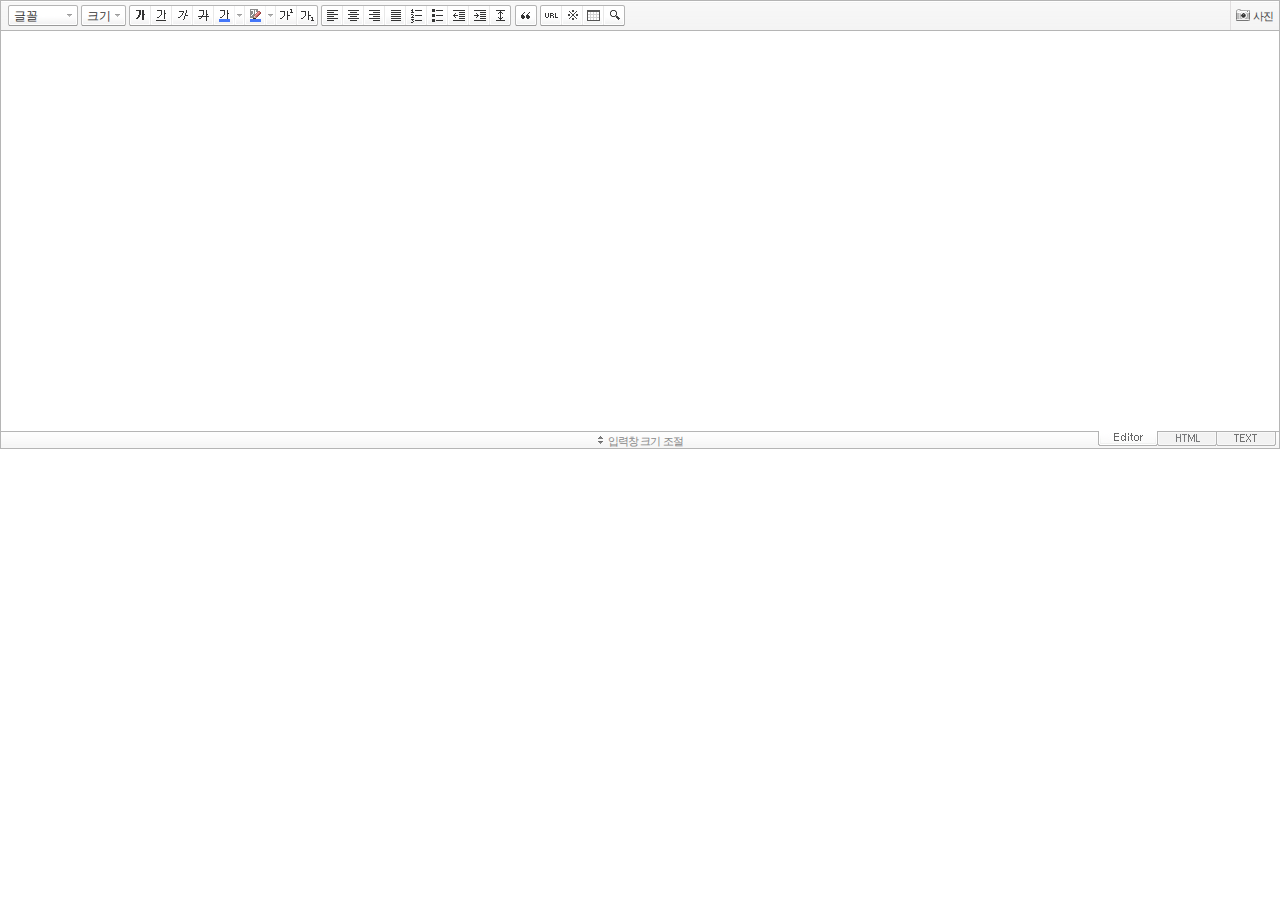
<file: admin/smart2/SmartEditor2Skin.html>
<!DOCTYPE HTML PUBLIC "-//W3C//DTD HTML 4.01 Transitional//EN" "http://www.w3.org/TR/html4/loose.dtd">
<html lang="ko">
<head>
<meta http-equiv="Content-Type" content="text/html; charset=utf-8">
<meta http-equiv="Content-Script-Type" content="text/javascript">
<meta http-equiv="Content-Style-Type" content="text/css">
<title>네이버 :: Smart Editor 2 &#8482;</title>
<link href="css/smart_editor2.css" rel="stylesheet" type="text/css">
<style type="text/css">
	body { margin:0 auto;padding:0; }
	#smart_editor2{margin:0 auto;padding:0;}
</style>
<script type="text/javascript" src="./js/lib/jindo2.all.js" charset="utf-8"></script>
<script type="text/javascript" src="./js/lib/jindo_component.js" charset="utf-8"></script>
<script type="text/javascript" src="./js/SE2M_Configuration.js" charset="utf-8"></script>	<!-- 설정 파일 -->
<script type="text/javascript" src="./js/SE2BasicCreator.js" charset="utf-8"></script>
<script type="text/javascript" src="./js/smarteditor2.min.js" charset="utf-8"></script>

<!-- 사진첨부샘플  --> 
<script type="text/javascript" src="./sample/js/plugin/hp_SE2M_AttachQuickPhoto.js" charset="utf-8"></script>
</head>
<body>




<!-- SE2 Markup Start -->	
<div id="smart_editor2">
	<div id="smart_editor2_content"><a href="#se2_iframe" class="blind">글쓰기영역으로 바로가기</a>
		<div class="se2_tool" id="se2_tool">
			
			<div class="se2_text_tool husky_seditor_text_tool">
			<ul class="se2_font_type">
				<li class="husky_seditor_ui_fontName"><button type="button" class="se2_font_family" title="글꼴"><span class="husky_se2m_current_fontName">글꼴</span></button>
					<!-- 글꼴 레이어 -->
					<div class="se2_layer husky_se_fontName_layer">
						<div class="se2_in_layer">
							<ul class="se2_l_font_fam">
							<li style="display:none"><button type="button"><span>@DisplayName@<span>(</span><em style="font-family:FontFamily;">@SampleText@</em><span>)</span></span></button></li>
							<li class="se2_division husky_seditor_font_separator"></li>
							<li><button type="button"><span>나눔고딕<span>(</span><em style="font-family:'나눔고딕',NanumGothic;">가나다라</em><span>)</span></span></button></li>
							<li><button type="button"><span>나눔명조<span>(</span><em style="font-family:'나눔명조',NanumMyeongjo;">가나다라</em><span>)</span></span></button></li>
							<li><button type="button"><span>나눔고딕코딩<span>(</span><em style="font-family:'나눔고딕코딩',NanumGothicCoding;">가나다라</em><span>)</span></span></button></li>
							<li><button type="button"><span>나눔바른고딕<span>(</span><em style="font-family:'나눔바른고딕',NanumBarunGothic,NanumBarunGothicOTF;">가나다라</em><span>)</span></span></button></li>
							<li><button type="button"><span>나눔바른펜<span>(</span><em style="font-family:'나눔바른펜',NanumBarunpen;">가나다라</em><span>)</span></span></button></li>
							</ul>
						</div>
					</div>
					<!-- //글꼴 레이어 -->
				</li>

				<li class="husky_seditor_ui_fontSize"><button type="button" class="se2_font_size" title="글자크기"><span class="husky_se2m_current_fontSize">크기</span></button>
					<!-- 폰트 사이즈 레이어 -->
					<div class="se2_layer husky_se_fontSize_layer">
						<div class="se2_in_layer">
							<ul class="se2_l_font_size">
							<li><button type="button"><span style="margin-top:4px; margin-bottom:3px; margin-left:5px; font-size:7pt;">가나다라마바사<span style=" font-size:7pt;">(7pt)</span></span></button></li>
							<li><button type="button"><span style="margin-bottom:2px; font-size:8pt;">가나다라마바사<span style="font-size:8pt;">(8pt)</span></span></button></li>
							<li><button type="button"><span style="margin-bottom:1px; font-size:9pt;">가나다라마바사<span style="font-size:9pt;">(9pt)</span></span></button></li>
							<li><button type="button"><span style="margin-bottom:1px; font-size:10pt;">가나다라마바사<span style="font-size:10pt;">(10pt)</span></span></button></li>
							<li><button type="button"><span style="margin-bottom:2px; font-size:11pt;">가나다라마바사<span style="font-size:11pt;">(11pt)</span></span></button></li>
							<li><button type="button"><span style="margin-bottom:1px; font-size:12pt;">가나다라마바사<span style="font-size:12pt;">(12pt)</span></span></button></li>
							<li><button type="button"><span style="margin-bottom:2px; font-size:14pt;">가나다라마바사<span style="margin-left:6px;font-size:14pt;">(14pt)</span></span></button></li>
							<li><button type="button"><span style="margin-bottom:1px; font-size:18pt;">가나다라마바사<span style="margin-left:8px;font-size:18pt;">(18pt)</span></span></button></li>
							<li><button type="button"><span style="margin-left:3px; font-size:24pt;">가나다라마<span style="margin-left:11px;font-size:24pt;">(24pt)</span></span></button></li>
							<li><button type="button"><span style="margin-top:-1px; margin-left:3px; font-size:36pt;">가나다<span style="font-size:36pt;">(36pt)</span></span></button></li>
							</ul>
						</div>
					</div>
					<!-- //폰트 사이즈 레이어 -->
				</li>
</ul><ul>
				<li class="husky_seditor_ui_bold first_child"><button type="button" title="굵게[Ctrl+B]" class="se2_bold"><span class="_buttonRound tool_bg">굵게[Ctrl+B]</span></button></li>

				<li class="husky_seditor_ui_underline"><button type="button" title="밑줄[Ctrl+U]" class="se2_underline"><span class="_buttonRound">밑줄[Ctrl+U]</span></button></li>

				<li class="husky_seditor_ui_italic"><button type="button" title="기울임꼴[Ctrl+I]" class="se2_italic"><span class="_buttonRound">기울임꼴[Ctrl+I]</span></button></li>

				<li class="husky_seditor_ui_lineThrough"><button type="button" title="취소선[Ctrl+D]" class="se2_tdel"><span class="_buttonRound">취소선[Ctrl+D]</span></button></li>

				<li class="se2_pair husky_seditor_ui_fontColor"><span class="selected_color husky_se2m_fontColor_lastUsed" style="background-color:#4477f9"></span><span class="husky_seditor_ui_fontColorA"><button type="button" title="글자색" class="se2_fcolor"><span>글자색</span></button></span><span class="husky_seditor_ui_fontColorB"><button type="button" title="더보기" class="se2_fcolor_more"><span class="_buttonRound">더보기</span></button></span>				
					<!-- 글자색 -->
					<div class="se2_layer husky_se2m_fontcolor_layer" style="display:none">
						<div class="se2_in_layer husky_se2m_fontcolor_paletteHolder">
							<div class="se2_palette husky_se2m_color_palette">
								<ul class="se2_pick_color">
								<li><button type="button" title="#ff0000" style="background:#ff0000"><span><span>#ff0000</span></span></button></li>
								<li><button type="button" title="#ff6c00" style="background:#ff6c00"><span><span>#ff6c00</span></span></button></li>
								<li><button type="button" title="#ffaa00" style="background:#ffaa00"><span><span>#ffaa00</span></span></button></li>
								<li><button type="button" title="#ffef00" style="background:#ffef00"><span><span>#ffef00</span></span></button></li>
								<li><button type="button" title="#a6cf00" style="background:#a6cf00"><span><span>#a6cf00</span></span></button></li>
								<li><button type="button" title="#009e25" style="background:#009e25"><span><span>#009e25</span></span></button></li>
								<li><button type="button" title="#00b0a2" style="background:#00b0a2"><span><span>#00b0a2</span></span></button></li>
								<li><button type="button" title="#0075c8" style="background:#0075c8"><span><span>#0075c8</span></span></button></li>
								<li><button type="button" title="#3a32c3" style="background:#3a32c3"><span><span>#3a32c3</span></span></button></li>
								<li><button type="button" title="#7820b9" style="background:#7820b9"><span><span>#7820b9</span></span></button></li>
								<li><button type="button" title="#ef007c" style="background:#ef007c"><span><span>#ef007c</span></span></button></li>
								<li><button type="button" title="#000000" style="background:#000000"><span><span>#000000</span></span></button></li>
								<li><button type="button" title="#252525" style="background:#252525"><span><span>#252525</span></span></button></li>
								<li><button type="button" title="#464646" style="background:#464646"><span><span>#464646</span></span></button></li>
								<li><button type="button" title="#636363" style="background:#636363"><span><span>#636363</span></span></button></li>
								<li><button type="button" title="#7d7d7d" style="background:#7d7d7d"><span><span>#7d7d7d</span></span></button></li>
								<li><button type="button" title="#9a9a9a" style="background:#9a9a9a"><span><span>#9a9a9a</span></span></button></li>
								<li><button type="button" title="#ffe8e8" style="background:#ffe8e8"><span><span>#9a9a9a</span></span></button></li>
								<li><button type="button" title="#f7e2d2" style="background:#f7e2d2"><span><span>#f7e2d2</span></span></button></li>
								<li><button type="button" title="#f5eddc" style="background:#f5eddc"><span><span>#f5eddc</span></span></button></li>
								<li><button type="button" title="#f5f4e0" style="background:#f5f4e0"><span><span>#f5f4e0</span></span></button></li>
								<li><button type="button" title="#edf2c2" style="background:#edf2c2"><span><span>#edf2c2</span></span></button></li>
								<li><button type="button" title="#def7e5" style="background:#def7e5"><span><span>#def7e5</span></span></button></li>
								<li><button type="button" title="#d9eeec" style="background:#d9eeec"><span><span>#d9eeec</span></span></button></li>
								<li><button type="button" title="#c9e0f0" style="background:#c9e0f0"><span><span>#c9e0f0</span></span></button></li>
								<li><button type="button" title="#d6d4eb" style="background:#d6d4eb"><span><span>#d6d4eb</span></span></button></li>
								<li><button type="button" title="#e7dbed" style="background:#e7dbed"><span><span>#e7dbed</span></span></button></li>
								<li><button type="button" title="#f1e2ea" style="background:#f1e2ea"><span><span>#f1e2ea</span></span></button></li>
								<li><button type="button" title="#acacac" style="background:#acacac"><span><span>#acacac</span></span></button></li>
								<li><button type="button" title="#c2c2c2" style="background:#c2c2c2"><span><span>#c2c2c2</span></span></button></li>
								<li><button type="button" title="#cccccc" style="background:#cccccc"><span><span>#cccccc</span></span></button></li>
								<li><button type="button" title="#e1e1e1" style="background:#e1e1e1"><span><span>#e1e1e1</span></span></button></li>
								<li><button type="button" title="#ebebeb" style="background:#ebebeb"><span><span>#ebebeb</span></span></button></li>
								<li><button type="button" title="#ffffff" style="background:#ffffff"><span><span>#ffffff</span></span></button></li>
								</ul>
								<ul class="se2_pick_color" style="width:156px;">
								<li><button type="button" title="#e97d81" style="background:#e97d81"><span><span>#e97d81</span></span></button></li>
								<li><button type="button" title="#e19b73" style="background:#e19b73"><span><span>#e19b73</span></span></button></li>
								<li><button type="button" title="#d1b274" style="background:#d1b274"><span><span>#d1b274</span></span></button></li>
								<li><button type="button" title="#cfcca2" style="background:#cfcca2"><span><span>#cfcca2</span></span></button></li>
								<li><button type="button" title="#cfcca2" style="background:#cfcca2"><span><span>#cfcca2</span></span></button></li>
								<li><button type="button" title="#61b977" style="background:#61b977"><span><span>#61b977</span></span></button></li>
								<li><button type="button" title="#53aea8" style="background:#53aea8"><span><span>#53aea8</span></span></button></li>
								<li><button type="button" title="#518fbb" style="background:#518fbb"><span><span>#518fbb</span></span></button></li>
								<li><button type="button" title="#6a65bb" style="background:#6a65bb"><span><span>#6a65bb</span></span></button></li>
								<li><button type="button" title="#9a54ce" style="background:#9a54ce"><span><span>#9a54ce</span></span></button></li>
								<li><button type="button" title="#e573ae" style="background:#e573ae"><span><span>#e573ae</span></span></button></li>
								<li><button type="button" title="#5a504b" style="background:#5a504b"><span><span>#5a504b</span></span></button></li>
								<li><button type="button" title="#767b86" style="background:#767b86"><span><span>#767b86</span></span></button></li>
								<li><button type="button" title="#951015" style="background:#951015"><span><span>#951015</span></span></button></li>
								<li><button type="button" title="#6e391a" style="background:#6e391a"><span><span>#6e391a</span></span></button></li>
								<li><button type="button" title="#785c25" style="background:#785c25"><span><span>#785c25</span></span></button></li>
								<li><button type="button" title="#5f5b25" style="background:#5f5b25"><span><span>#5f5b25</span></span></button></li>
								<li><button type="button" title="#4c511f" style="background:#4c511f"><span><span>#4c511f</span></span></button></li>
								<li><button type="button" title="#1c4827" style="background:#1c4827"><span><span>#1c4827</span></span></button></li>
								<li><button type="button" title="#0d514c" style="background:#0d514c"><span><span>#0d514c</span></span></button></li>
								<li><button type="button" title="#1b496a" style="background:#1b496a"><span><span>#1b496a</span></span></button></li>
								<li><button type="button" title="#2b285f" style="background:#2b285f"><span><span>#2b285f</span></span></button></li>
								<li><button type="button" title="#45245b" style="background:#45245b"><span><span>#45245b</span></span></button></li>
								<li><button type="button" title="#721947" style="background:#721947"><span><span>#721947</span></span></button></li>
								<li><button type="button" title="#352e2c" style="background:#352e2c"><span><span>#352e2c</span></span></button></li>
								<li><button type="button" title="#3c3f45" style="background:#3c3f45"><span><span>#3c3f45</span></span></button></li>
								</ul>
								<button type="button" title="더보기" class="se2_view_more husky_se2m_color_palette_more_btn"><span>더보기</span></button>
								<div class="husky_se2m_color_palette_recent" style="display:none">
									<h4>최근 사용한 색</h4>
									<ul class="se2_pick_color">
									<li></li>
									<!-- 최근 사용한 색 템플릿 -->
									<!-- <li><button type="button" title="#e97d81" style="background:#e97d81"><span><span>#e97d81</span></span></button></li> -->
									<!-- //최근 사용한 색 템플릿 -->
									</ul>
								</div>								
								<div class="se2_palette2 husky_se2m_color_palette_colorpicker">
									<!--form action="http://test.emoticon.naver.com/colortable/TextAdd.nhn" method="post"-->
										<div class="se2_color_set">
											<span class="se2_selected_color"><span class="husky_se2m_cp_preview" style="background:#e97d81"></span></span><input type="text" name="" class="input_ty1 husky_se2m_cp_colorcode" value="#e97d81"><button type="button" class="se2_btn_insert husky_se2m_color_palette_ok_btn" title="입력"><span>입력</span></button></div>
										<!--input type="hidden" name="callback" value="http://test.emoticon.naver.com/colortable/result.jsp" />
										<input type="hidden" name="callback_func" value="1" />
										<input type="hidden" name="text_key" value="" />
										<input type="hidden" name="text_data" value="" />
									</form-->
									<div class="se2_gradation1 husky_se2m_cp_colpanel"></div>
									<div class="se2_gradation2 husky_se2m_cp_huepanel"></div>
								</div>
							</div>
                        </div>
					</div>
                    <!-- //글자색 -->
				</li>

				<li class="se2_pair husky_seditor_ui_BGColor"><span class="selected_color husky_se2m_BGColor_lastUsed" style="background-color:#4477f9"></span><span class="husky_seditor_ui_BGColorA"><button type="button" title="배경색" class="se2_bgcolor"><span>배경색</span></button></span><span class="husky_seditor_ui_BGColorB"><button type="button" title="더보기" class="se2_bgcolor_more"><span class="_buttonRound">더보기</span></button></span>
					<!-- 배경색 -->
					<div class="se2_layer se2_layer husky_se2m_BGColor_layer" style="display:none">
						<div class="se2_in_layer">
							<div class="se2_palette_bgcolor">
								<ul class="se2_background husky_se2m_bgcolor_list">
								<li><button type="button" title="배경색#ff0000 글자색#ffffff" style="background:#ff0000; color:#ffffff"><span><span>가나다</span></span></button></li>								
								<li><button type="button" title="배경색#6d30cf 글자색#ffffff" style="background:#6d30cf; color:#ffffff"><span><span>가나다</span></span></button></li>
								<li><button type="button" title="배경색#000000 글자색#ffffff" style="background:#000000; color:#ffffff"><span><span>가나다</span></span></button></li>
								<li><button type="button" title="배경색#ff6600 글자색#ffffff" style="background:#ff6600; color:#ffffff"><span><span>가나다</span></span></button></li>
								<li><button type="button" title="배경색#3333cc 글자색#ffffff" style="background:#3333cc; color:#ffffff"><span><span>가나다</span></span></button></li>
								<li><button type="button" title="배경색#333333 글자색#ffff00" style="background:#333333; color:#ffff00"><span><span>가나다</span></span></button></li>
								<li><button type="button" title="배경색#ffa700 글자색#ffffff" style="background:#ffa700; color:#ffffff"><span><span>가나다</span></span></button></li>
								<li><button type="button" title="배경색#009999 글자색#ffffff" style="background:#009999; color:#ffffff"><span><span>가나다</span></span></button></li>
								<li><button type="button" title="배경색#8e8e8e 글자색#ffffff" style="background:#8e8e8e; color:#ffffff"><span><span>가나다</span></span></button></li>								
								<li><button type="button" title="배경색#cc9900 글자색#ffffff" style="background:#cc9900; color:#ffffff"><span><span>가나다</span></span></button></li>
								<li><button type="button" title="배경색#77b02b 글자색#ffffff" style="background:#77b02b; color:#ffffff"><span><span>가나다</span></span></button></li>
								<li><button type="button" title="배경색#ffffff 글자색#000000" style="background:#ffffff; color:#000000"><span><span>가나다</span></span></button></li>
								</ul>
							</div>
							<div class="husky_se2m_BGColor_paletteHolder"></div>
                        </div>
					</div>
                    <!-- //배경색 -->
				</li>

				<li class="husky_seditor_ui_superscript"><button type="button" title="윗첨자" class="se2_sup"><span class="_buttonRound">윗첨자</span></button></li>

				<li class="husky_seditor_ui_subscript last_child"><button type="button" title="아래첨자" class="se2_sub"><span class="_buttonRound tool_bg">아래첨자</span></button></li>
</ul><ul>
				<li class="husky_seditor_ui_justifyleft first_child"><button type="button" title="왼쪽정렬" class="se2_left"><span class="_buttonRound tool_bg">왼쪽정렬</span></button></li>

				<li class="husky_seditor_ui_justifycenter"><button type="button" title="가운데정렬" class="se2_center"><span class="_buttonRound">가운데정렬</span></button></li>

				<li class="husky_seditor_ui_justifyright"><button type="button" title="오른쪽정렬" class="se2_right"><span class="_buttonRound">오른쪽정렬</span></button></li>

				<li class="husky_seditor_ui_justifyfull"><button type="button" title="양쪽정렬" class="se2_justify"><span class="_buttonRound">양쪽정렬</span></button></li>

				<li class="husky_seditor_ui_orderedlist"><button type="button" title="번호매기기" class="se2_ol"><span class="_buttonRound">번호매기기</span></button></li>

				<li class="husky_seditor_ui_unorderedlist"><button type="button" title="글머리기호" class="se2_ul"><span class="_buttonRound">글머리기호</span></button></li>

				<li class="husky_seditor_ui_outdent"><button type="button" title="내어쓰기[Shift+Tab]" class="se2_outdent"><span class="_buttonRound">내어쓰기[Shift+Tab]</span></button></li>

				<li class="husky_seditor_ui_indent"><button type="button" title="들여쓰기[Tab]" class="se2_indent"><span class="_buttonRound">들여쓰기[Tab]</span></button></li>			

				<li class="husky_seditor_ui_lineHeight last_child"><button type="button" title="줄간격" class="se2_lineheight" ><span class="_buttonRound tool_bg">줄간격</span></button>
					<!-- 줄간격 레이어 -->
					<div class="se2_layer husky_se2m_lineHeight_layer">
						<div class="se2_in_layer">
							<ul class="se2_l_line_height">
							<li><button type="button"><span>50%</span></button></li>
							<li><button type="button"><span>80%</span></button></li>
							<li><button type="button"><span>100%</span></button></li>
							<li><button type="button"><span>120%</span></button></li>
							<li><button type="button"><span>150%</span></button></li>
							<li><button type="button"><span>180%</span></button></li>
							<li><button type="button"><span>200%</span></button></li>
							</ul>
							<div class="se2_l_line_height_user husky_se2m_lineHeight_direct_input">
								<h3>직접 입력</h3>
								<span class="bx_input">
								<input type="text" class="input_ty1" maxlength="3" style="width:75px">
								<button type="button" title="1% 더하기" class="btn_up"><span>1% 더하기</span></button>
								<button type="button" title="1% 빼기" class="btn_down"><span>1% 빼기</span></button>
								</span>		
								<div class="btn_area">
									<button type="button" class="se2_btn_apply3"><span>적용</span></button><button type="button" class="se2_btn_cancel3"><span>취소</span></button>
								</div>
							</div>
						</div>
					</div>
					<!-- //줄간격 레이어 -->
				</li>
</ul><ul>
				<li class="husky_seditor_ui_quote single_child"><button type="button" title="인용구" class="se2_blockquote"><span class="_buttonRound tool_bg">인용구</span></button>
					<!-- 인용구 -->
					<div class="se2_layer husky_seditor_blockquote_layer" style="margin-left:-407px; display:none;">
						<div class="se2_in_layer">
							<div class="se2_quote">
								<ul>
								<li class="q1"><button type="button" class="se2_quote1"><span><span>인용구 스타일1</span></span></button></li>
								<li class="q2"><button type="button" class="se2_quote2"><span><span>인용구 스타일2</span></span></button></li>
								<li class="q3"><button type="button" class="se2_quote3"><span><span>인용구 스타일3</span></span></button></li>
								<li class="q4"><button type="button" class="se2_quote4"><span><span>인용구 스타일4</span></span></button></li>
								<li class="q5"><button type="button" class="se2_quote5"><span><span>인용구 스타일5</span></span></button></li>
								<li class="q6"><button type="button" class="se2_quote6"><span><span>인용구 스타일6</span></span></button></li>
								<li class="q7"><button type="button" class="se2_quote7"><span><span>인용구 스타일7</span></span></button></li>
								<li class="q8"><button type="button" class="se2_quote8"><span><span>인용구 스타일8</span></span></button></li>
								<li class="q9"><button type="button" class="se2_quote9"><span><span>인용구 스타일9</span></span></button></li>
								<li class="q10"><button type="button" class="se2_quote10"><span><span>인용구 스타일10</span></span></button></li>
								</ul>
								<button type="button" class="se2_cancel2"><span>적용취소</span></button>
							</div>
						</div>
					</div>
					<!-- //인용구 -->
				</li>
</ul><ul>
				<li class="husky_seditor_ui_hyperlink first_child"><button type="button" title="링크" class="se2_url"><span class="_buttonRound tool_bg">링크</span></button>
					<!-- 링크 -->
					<div class="se2_layer" style="margin-left:-285px">
						<div class="se2_in_layer">
							<div class="se2_url2">
								<input type="text" class="input_ty1" value="http://">
								<button type="button" class="se2_apply"><span>적용</span></button><button type="button" class="se2_cancel"><span>취소</span></button>
							</div>
						</div>
					</div>
					<!-- //링크 -->
				</li>

				<li class="husky_seditor_ui_sCharacter"><button type="button" title="특수기호" class="se2_character"><span class="_buttonRound">특수기호</span></button>
					<!-- 특수기호 -->
					<div class="se2_layer husky_seditor_sCharacter_layer" style="margin-left:-448px;">
						<div class="se2_in_layer">
							<div class="se2_bx_character">
								<ul class="se2_char_tab">
								<li class="active"><button type="button" title="일반기호" class="se2_char1"><span>일반기호</span></button>
									<div class="se2_s_character">
										<ul class="husky_se2m_sCharacter_list">
											<li></li>
											<!-- 일반기호 목록 -->
											<!-- <li class="hover"><button type="button"><span>｛</span></button></li><li class="active"><button type="button"><span>｝</span></button></li><li><button type="button"><span>〔</span></button></li><li><button type="button"><span>〕</span></button></li><li><button type="button"><span>〈</span></button></li><li><button type="button"><span>〉</span></button></li><li><button type="button"><span>《</span></button></li><li><button type="button"><span>》</span></button></li><li><button type="button"><span>「</span></button></li><li><button type="button"><span>」</span></button></li><li><button type="button"><span>『</span></button></li><li><button type="button"><span>』</span></button></li><li><button type="button"><span>【</span></button></li><li><button type="button"><span>】</span></button></li><li><button type="button"><span>‘</span></button></li><li><button type="button"><span>’</span></button></li><li><button type="button"><span>“</span></button></li><li><button type="button"><span>”</span></button></li><li><button type="button"><span>、</span></button></li><li><button type="button"><span>。</span></button></li><li><button type="button"><span>·</span></button></li><li><button type="button"><span>‥</span></button></li><li><button type="button"><span>…</span></button></li><li><button type="button"><span>§</span></button></li><li><button type="button"><span>※</span></button></li><li><button type="button"><span>☆</span></button></li><li><button type="button"><span>★</span></button></li><li><button type="button"><span>○</span></button></li><li><button type="button"><span>●</span></button></li><li><button type="button"><span>◎</span></button></li><li><button type="button"><span>◇</span></button></li><li><button type="button"><span>◆</span></button></li><li><button type="button"><span>□</span></button></li><li><button type="button"><span>■</span></button></li><li><button type="button"><span>△</span></button></li><li><button type="button"><span>▲</span></button></li><li><button type="button"><span>▽</span></button></li><li><button type="button"><span>▼</span></button></li><li><button type="button"><span>◁</span></button></li><li><button type="button"><span>◀</span></button></li><li><button type="button"><span>▷</span></button></li><li><button type="button"><span>▶</span></button></li><li><button type="button"><span>♤</span></button></li><li><button type="button"><span>♠</span></button></li><li><button type="button"><span>♡</span></button></li><li><button type="button"><span>♥</span></button></li><li><button type="button"><span>♧</span></button></li><li><button type="button"><span>♣</span></button></li><li><button type="button"><span>⊙</span></button></li><li><button type="button"><span>◈</span></button></li><li><button type="button"><span>▣</span></button></li><li><button type="button"><span>◐</span></button></li><li><button type="button"><span>◑</span></button></li><li><button type="button"><span>▒</span></button></li><li><button type="button"><span>▤</span></button></li><li><button type="button"><span>▥</span></button></li><li><button type="button"><span>▨</span></button></li><li><button type="button"><span>▧</span></button></li><li><button type="button"><span>▦</span></button></li><li><button type="button"><span>▩</span></button></li><li><button type="button"><span>±</span></button></li><li><button type="button"><span>×</span></button></li><li><button type="button"><span>÷</span></button></li><li><button type="button"><span>≠</span></button></li><li><button type="button"><span>≤</span></button></li><li><button type="button"><span>≥</span></button></li><li><button type="button"><span>∞</span></button></li><li><button type="button"><span>∴</span></button></li><li><button type="button"><span>°</span></button></li><li><button type="button"><span>′</span></button></li><li><button type="button"><span>″</span></button></li><li><button type="button"><span>∠</span></button></li><li><button type="button"><span>⊥</span></button></li><li><button type="button"><span>⌒</span></button></li><li><button type="button"><span>∂</span></button></li><li><button type="button"><span>≡</span></button></li><li><button type="button"><span>≒</span></button></li><li><button type="button"><span>≪</span></button></li><li><button type="button"><span>≫</span></button></li><li><button type="button"><span>√</span></button></li><li><button type="button"><span>∽</span></button></li><li><button type="button"><span>∝</span></button></li><li><button type="button"><span>∵</span></button></li><li><button type="button"><span>∫</span></button></li><li><button type="button"><span>∬</span></button></li><li><button type="button"><span>∈</span></button></li><li><button type="button"><span>∋</span></button></li><li><button type="button"><span>⊆</span></button></li><li><button type="button"><span>⊇</span></button></li><li><button type="button"><span>⊂</span></button></li><li><button type="button"><span>⊃</span></button></li><li><button type="button"><span>∪</span></button></li><li><button type="button"><span>∩</span></button></li><li><button type="button"><span>∧</span></button></li><li><button type="button"><span>∨</span></button></li><li><button type="button"><span>￢</span></button></li><li><button type="button"><span>⇒</span></button></li><li><button type="button"><span>⇔</span></button></li><li><button type="button"><span>∀</span></button></li><li><button type="button"><span>∃</span></button></li><li><button type="button"><span>´</span></button></li><li><button type="button"><span>～</span></button></li><li><button type="button"><span>ˇ</span></button></li><li><button type="button"><span>˘</span></button></li><li><button type="button"><span>˝</span></button></li><li><button type="button"><span>˚</span></button></li><li><button type="button"><span>˙</span></button></li><li><button type="button"><span>¸</span></button></li><li><button type="button"><span>˛</span></button></li><li><button type="button"><span>¡</span></button></li><li><button type="button"><span>¿</span></button></li><li><button type="button"><span>ː</span></button></li><li><button type="button"><span>∮</span></button></li><li><button type="button"><span>∑</span></button></li><li><button type="button"><span>∏</span></button></li><li><button type="button"><span>♭</span></button></li><li><button type="button"><span>♩</span></button></li><li><button type="button"><span>♪</span></button></li><li><button type="button"><span>♬</span></button></li><li><button type="button"><span>㉿</span></button></li><li><button type="button"><span>→</span></button></li><li><button type="button"><span>←</span></button></li><li><button type="button"><span>↑</span></button></li><li><button type="button"><span>↓</span></button></li><li><button type="button"><span>↔</span></button></li><li><button type="button"><span>↕</span></button></li><li><button type="button"><span>↗</span></button></li><li><button type="button"><span>↙</span></button></li><li><button type="button"><span>↖</span></button></li><li><button type="button"><span>↘</span></button></li><li><button type="button"><span>㈜</span></button></li><li><button type="button"><span>№</span></button></li><li><button type="button"><span>㏇</span></button></li><li><button type="button"><span>™</span></button></li><li><button type="button"><span>㏂</span></button></li><li><button type="button"><span>㏘</span></button></li><li><button type="button"><span>℡</span></button></li><li><button type="button"><span>♨</span></button></li><li><button type="button"><span>☏</span></button></li><li><button type="button"><span>☎</span></button></li><li><button type="button"><span>☜</span></button></li><li><button type="button"><span>☞</span></button></li><li><button type="button"><span>¶</span></button></li><li><button type="button"><span>†</span></button></li><li><button type="button"><span>‡</span></button></li><li><button type="button"><span>®</span></button></li><li><button type="button"><span>ª</span></button></li><li><button type="button"><span>º</span></button></li><li><button type="button"><span>♂</span></button></li><li><button type="button"><span>♀</span></button></li> -->
										</ul>
									</div>
								</li>
								<li><button type="button" title="숫자와 단위" class="se2_char2"><span>숫자와 단위</span></button>
									<div class="se2_s_character">
										<ul class="husky_se2m_sCharacter_list">
											<li></li>
											<!-- 숫자와 단위 목록 -->
											<!-- <li class="hover"><button type="button"><span>½</span></button></li><li><button type="button"><span>⅓</span></button></li><li><button type="button"><span>⅔</span></button></li><li><button type="button"><span>¼</span></button></li><li><button type="button"><span>¾</span></button></li><li><button type="button"><span>⅛</span></button></li><li><button type="button"><span>⅜</span></button></li><li><button type="button"><span>⅝</span></button></li><li><button type="button"><span>⅞</span></button></li><li><button type="button"><span>¹</span></button></li><li><button type="button"><span>²</span></button></li><li><button type="button"><span>³</span></button></li><li><button type="button"><span>⁴</span></button></li><li><button type="button"><span>ⁿ</span></button></li><li><button type="button"><span>₁</span></button></li><li><button type="button"><span>₂</span></button></li><li><button type="button"><span>₃</span></button></li><li><button type="button"><span>₄</span></button></li><li><button type="button"><span>Ⅰ</span></button></li><li><button type="button"><span>Ⅱ</span></button></li><li><button type="button"><span>Ⅲ</span></button></li><li><button type="button"><span>Ⅳ</span></button></li><li><button type="button"><span>Ⅴ</span></button></li><li><button type="button"><span>Ⅵ</span></button></li><li><button type="button"><span>Ⅶ</span></button></li><li><button type="button"><span>Ⅷ</span></button></li><li><button type="button"><span>Ⅸ</span></button></li><li><button type="button"><span>Ⅹ</span></button></li><li><button type="button"><span>ⅰ</span></button></li><li><button type="button"><span>ⅱ</span></button></li><li><button type="button"><span>ⅲ</span></button></li><li><button type="button"><span>ⅳ</span></button></li><li><button type="button"><span>ⅴ</span></button></li><li><button type="button"><span>ⅵ</span></button></li><li><button type="button"><span>ⅶ</span></button></li><li><button type="button"><span>ⅷ</span></button></li><li><button type="button"><span>ⅸ</span></button></li><li><button type="button"><span>ⅹ</span></button></li><li><button type="button"><span>￦</span></button></li><li><button type="button"><span>$</span></button></li><li><button type="button"><span>￥</span></button></li><li><button type="button"><span>￡</span></button></li><li><button type="button"><span>€</span></button></li><li><button type="button"><span>℃</span></button></li><li><button type="button"><span>A</span></button></li><li><button type="button"><span>℉</span></button></li><li><button type="button"><span>￠</span></button></li><li><button type="button"><span>¤</span></button></li><li><button type="button"><span>‰</span></button></li><li><button type="button"><span>㎕</span></button></li><li><button type="button"><span>㎖</span></button></li><li><button type="button"><span>㎗</span></button></li><li><button type="button"><span>ℓ</span></button></li><li><button type="button"><span>㎘</span></button></li><li><button type="button"><span>㏄</span></button></li><li><button type="button"><span>㎣</span></button></li><li><button type="button"><span>㎤</span></button></li><li><button type="button"><span>㎥</span></button></li><li><button type="button"><span>㎦</span></button></li><li><button type="button"><span>㎙</span></button></li><li><button type="button"><span>㎚</span></button></li><li><button type="button"><span>㎛</span></button></li><li><button type="button"><span>㎜</span></button></li><li><button type="button"><span>㎝</span></button></li><li><button type="button"><span>㎞</span></button></li><li><button type="button"><span>㎟</span></button></li><li><button type="button"><span>㎠</span></button></li><li><button type="button"><span>㎡</span></button></li><li><button type="button"><span>㎢</span></button></li><li><button type="button"><span>㏊</span></button></li><li><button type="button"><span>㎍</span></button></li><li><button type="button"><span>㎎</span></button></li><li><button type="button"><span>㎏</span></button></li><li><button type="button"><span>㏏</span></button></li><li><button type="button"><span>㎈</span></button></li><li><button type="button"><span>㎉</span></button></li><li><button type="button"><span>㏈</span></button></li><li><button type="button"><span>㎧</span></button></li><li><button type="button"><span>㎨</span></button></li><li><button type="button"><span>㎰</span></button></li><li><button type="button"><span>㎱</span></button></li><li><button type="button"><span>㎲</span></button></li><li><button type="button"><span>㎳</span></button></li><li><button type="button"><span>㎴</span></button></li><li><button type="button"><span>㎵</span></button></li><li><button type="button"><span>㎶</span></button></li><li><button type="button"><span>㎷</span></button></li><li><button type="button"><span>㎸</span></button></li><li><button type="button"><span>㎹</span></button></li><li><button type="button"><span>㎀</span></button></li><li><button type="button"><span>㎁</span></button></li><li><button type="button"><span>㎂</span></button></li><li><button type="button"><span>㎃</span></button></li><li><button type="button"><span>㎄</span></button></li><li><button type="button"><span>㎺</span></button></li><li><button type="button"><span>㎻</span></button></li><li><button type="button"><span>㎼</span></button></li><li><button type="button"><span>㎽</span></button></li><li><button type="button"><span>㎾</span></button></li><li><button type="button"><span>㎿</span></button></li><li><button type="button"><span>㎐</span></button></li><li><button type="button"><span>㎑</span></button></li><li><button type="button"><span>㎒</span></button></li><li><button type="button"><span>㎓</span></button></li><li><button type="button"><span>㎔</span></button></li><li><button type="button"><span>Ω</span></button></li><li><button type="button"><span>㏀</span></button></li><li><button type="button"><span>㏁</span></button></li><li><button type="button"><span>㎊</span></button></li><li><button type="button"><span>㎋</span></button></li><li><button type="button"><span>㎌</span></button></li><li><button type="button"><span>㏖</span></button></li><li><button type="button"><span>㏅</span></button></li><li><button type="button"><span>㎭</span></button></li><li><button type="button"><span>㎮</span></button></li><li><button type="button"><span>㎯</span></button></li><li><button type="button"><span>㏛</span></button></li><li><button type="button"><span>㎩</span></button></li><li><button type="button"><span>㎪</span></button></li><li><button type="button"><span>㎫</span></button></li><li><button type="button"><span>㎬</span></button></li><li><button type="button"><span>㏝</span></button></li><li><button type="button"><span>㏐</span></button></li><li><button type="button"><span>㏓</span></button></li><li><button type="button"><span>㏃</span></button></li><li><button type="button"><span>㏉</span></button></li><li><button type="button"><span>㏜</span></button></li><li><button type="button"><span>㏆</span></button></li> -->
										</ul>
									</div>
								</li>
								<li><button type="button" title="원,괄호" class="se2_char3"><span>원,괄호</span></button>
									<div class="se2_s_character">
										<ul class="husky_se2m_sCharacter_list">
											<li></li>
											<!-- 원,괄호 목록 -->
											<!-- <li><button type="button"><span>㉠</span></button></li><li><button type="button"><span>㉡</span></button></li><li><button type="button"><span>㉢</span></button></li><li><button type="button"><span>㉣</span></button></li><li><button type="button"><span>㉤</span></button></li><li><button type="button"><span>㉥</span></button></li><li><button type="button"><span>㉦</span></button></li><li><button type="button"><span>㉧</span></button></li><li><button type="button"><span>㉨</span></button></li><li><button type="button"><span>㉩</span></button></li><li><button type="button"><span>㉪</span></button></li><li><button type="button"><span>㉫</span></button></li><li><button type="button"><span>㉬</span></button></li><li><button type="button"><span>㉭</span></button></li><li><button type="button"><span>㉮</span></button></li><li><button type="button"><span>㉯</span></button></li><li><button type="button"><span>㉰</span></button></li><li><button type="button"><span>㉱</span></button></li><li><button type="button"><span>㉲</span></button></li><li><button type="button"><span>㉳</span></button></li><li><button type="button"><span>㉴</span></button></li><li><button type="button"><span>㉵</span></button></li><li><button type="button"><span>㉶</span></button></li><li><button type="button"><span>㉷</span></button></li><li><button type="button"><span>㉸</span></button></li><li><button type="button"><span>㉹</span></button></li><li><button type="button"><span>㉺</span></button></li><li><button type="button"><span>㉻</span></button></li><li><button type="button"><span>ⓐ</span></button></li><li><button type="button"><span>ⓑ</span></button></li><li><button type="button"><span>ⓒ</span></button></li><li><button type="button"><span>ⓓ</span></button></li><li><button type="button"><span>ⓔ</span></button></li><li><button type="button"><span>ⓕ</span></button></li><li><button type="button"><span>ⓖ</span></button></li><li><button type="button"><span>ⓗ</span></button></li><li><button type="button"><span>ⓘ</span></button></li><li><button type="button"><span>ⓙ</span></button></li><li><button type="button"><span>ⓚ</span></button></li><li><button type="button"><span>ⓛ</span></button></li><li><button type="button"><span>ⓜ</span></button></li><li><button type="button"><span>ⓝ</span></button></li><li><button type="button"><span>ⓞ</span></button></li><li><button type="button"><span>ⓟ</span></button></li><li><button type="button"><span>ⓠ</span></button></li><li><button type="button"><span>ⓡ</span></button></li><li><button type="button"><span>ⓢ</span></button></li><li><button type="button"><span>ⓣ</span></button></li><li><button type="button"><span>ⓤ</span></button></li><li><button type="button"><span>ⓥ</span></button></li><li><button type="button"><span>ⓦ</span></button></li><li><button type="button"><span>ⓧ</span></button></li><li><button type="button"><span>ⓨ</span></button></li><li><button type="button"><span>ⓩ</span></button></li><li><button type="button"><span>①</span></button></li><li><button type="button"><span>②</span></button></li><li><button type="button"><span>③</span></button></li><li><button type="button"><span>④</span></button></li><li><button type="button"><span>⑤</span></button></li><li><button type="button"><span>⑥</span></button></li><li><button type="button"><span>⑦</span></button></li><li><button type="button"><span>⑧</span></button></li><li><button type="button"><span>⑨</span></button></li><li><button type="button"><span>⑩</span></button></li><li><button type="button"><span>⑪</span></button></li><li><button type="button"><span>⑫</span></button></li><li><button type="button"><span>⑬</span></button></li><li><button type="button"><span>⑭</span></button></li><li><button type="button"><span>⑮</span></button></li><li><button type="button"><span>㈀</span></button></li><li><button type="button"><span>㈁</span></button></li><li class="hover"><button type="button"><span>㈂</span></button></li><li><button type="button"><span>㈃</span></button></li><li><button type="button"><span>㈄</span></button></li><li><button type="button"><span>㈅</span></button></li><li><button type="button"><span>㈆</span></button></li><li><button type="button"><span>㈇</span></button></li><li><button type="button"><span>㈈</span></button></li><li><button type="button"><span>㈉</span></button></li><li><button type="button"><span>㈊</span></button></li><li><button type="button"><span>㈋</span></button></li><li><button type="button"><span>㈌</span></button></li><li><button type="button"><span>㈍</span></button></li><li><button type="button"><span>㈎</span></button></li><li><button type="button"><span>㈏</span></button></li><li><button type="button"><span>㈐</span></button></li><li><button type="button"><span>㈑</span></button></li><li><button type="button"><span>㈒</span></button></li><li><button type="button"><span>㈓</span></button></li><li><button type="button"><span>㈔</span></button></li><li><button type="button"><span>㈕</span></button></li><li><button type="button"><span>㈖</span></button></li><li><button type="button"><span>㈗</span></button></li><li><button type="button"><span>㈘</span></button></li><li><button type="button"><span>㈙</span></button></li><li><button type="button"><span>㈚</span></button></li><li><button type="button"><span>㈛</span></button></li><li><button type="button"><span>⒜</span></button></li><li><button type="button"><span>⒝</span></button></li><li><button type="button"><span>⒞</span></button></li><li><button type="button"><span>⒟</span></button></li><li><button type="button"><span>⒠</span></button></li><li><button type="button"><span>⒡</span></button></li><li><button type="button"><span>⒢</span></button></li><li><button type="button"><span>⒣</span></button></li><li><button type="button"><span>⒤</span></button></li><li><button type="button"><span>⒥</span></button></li><li><button type="button"><span>⒦</span></button></li><li><button type="button"><span>⒧</span></button></li><li><button type="button"><span>⒨</span></button></li><li><button type="button"><span>⒩</span></button></li><li><button type="button"><span>⒪</span></button></li><li><button type="button"><span>⒫</span></button></li><li><button type="button"><span>⒬</span></button></li><li><button type="button"><span>⒭</span></button></li><li><button type="button"><span>⒮</span></button></li><li><button type="button"><span>⒯</span></button></li><li><button type="button"><span>⒰</span></button></li><li><button type="button"><span>⒱</span></button></li><li><button type="button"><span>⒲</span></button></li><li><button type="button"><span>⒳</span></button></li><li><button type="button"><span>⒴</span></button></li><li><button type="button"><span>⒵</span></button></li><li><button type="button"><span>⑴</span></button></li><li><button type="button"><span>⑵</span></button></li><li><button type="button"><span>⑶</span></button></li><li><button type="button"><span>⑷</span></button></li><li><button type="button"><span>⑸</span></button></li><li><button type="button"><span>⑹</span></button></li><li><button type="button"><span>⑺</span></button></li><li><button type="button"><span>⑻</span></button></li><li><button type="button"><span>⑼</span></button></li><li><button type="button"><span>⑽</span></button></li><li><button type="button"><span>⑾</span></button></li><li><button type="button"><span>⑿</span></button></li><li><button type="button"><span>⒀</span></button></li><li><button type="button"><span>⒁</span></button></li><li><button type="button"><span>⒂</span></button></li> -->
										</ul>
									</div>
								</li>
								<li><button type="button" title="한글" class="se2_char4"><span>한글</span></button>
									<div class="se2_s_character">
										<ul class="husky_se2m_sCharacter_list">
											<li></li>
											<!-- 한글 목록 -->
											<!-- <li><button type="button"><span>ㄱ</span></button></li><li><button type="button"><span>ㄲ</span></button></li><li><button type="button"><span>ㄳ</span></button></li><li><button type="button"><span>ㄴ</span></button></li><li><button type="button"><span>ㄵ</span></button></li><li><button type="button"><span>ㄶ</span></button></li><li><button type="button"><span>ㄷ</span></button></li><li><button type="button"><span>ㄸ</span></button></li><li><button type="button"><span>ㄹ</span></button></li><li><button type="button"><span>ㄺ</span></button></li><li><button type="button"><span>ㄻ</span></button></li><li><button type="button"><span>ㄼ</span></button></li><li><button type="button"><span>ㄽ</span></button></li><li><button type="button"><span>ㄾ</span></button></li><li><button type="button"><span>ㄿ</span></button></li><li><button type="button"><span>ㅀ</span></button></li><li><button type="button"><span>ㅁ</span></button></li><li><button type="button"><span>ㅂ</span></button></li><li><button type="button"><span>ㅃ</span></button></li><li><button type="button"><span>ㅄ</span></button></li><li><button type="button"><span>ㅅ</span></button></li><li><button type="button"><span>ㅆ</span></button></li><li><button type="button"><span>ㅇ</span></button></li><li><button type="button"><span>ㅈ</span></button></li><li><button type="button"><span>ㅉ</span></button></li><li><button type="button"><span>ㅊ</span></button></li><li><button type="button"><span>ㅋ</span></button></li><li><button type="button"><span>ㅌ</span></button></li><li><button type="button"><span>ㅍ</span></button></li><li><button type="button"><span>ㅎ</span></button></li><li><button type="button"><span>ㅏ</span></button></li><li><button type="button"><span>ㅐ</span></button></li><li><button type="button"><span>ㅑ</span></button></li><li><button type="button"><span>ㅒ</span></button></li><li><button type="button"><span>ㅓ</span></button></li><li><button type="button"><span>ㅔ</span></button></li><li><button type="button"><span>ㅕ</span></button></li><li><button type="button"><span>ㅖ</span></button></li><li><button type="button"><span>ㅗ</span></button></li><li><button type="button"><span>ㅘ</span></button></li><li><button type="button"><span>ㅙ</span></button></li><li><button type="button"><span>ㅚ</span></button></li><li><button type="button"><span>ㅛ</span></button></li><li><button type="button"><span>ㅜ</span></button></li><li><button type="button"><span>ㅝ</span></button></li><li><button type="button"><span>ㅞ</span></button></li><li><button type="button"><span>ㅟ</span></button></li><li><button type="button"><span>ㅠ</span></button></li><li><button type="button"><span>ㅡ</span></button></li><li><button type="button"><span>ㅢ</span></button></li><li><button type="button"><span>ㅣ</span></button></li><li><button type="button"><span>ㅥ</span></button></li><li><button type="button"><span>ㅦ</span></button></li><li><button type="button"><span>ㅧ</span></button></li><li><button type="button"><span>ㅨ</span></button></li><li><button type="button"><span>ㅩ</span></button></li><li><button type="button"><span>ㅪ</span></button></li><li><button type="button"><span>ㅫ</span></button></li><li><button type="button"><span>ㅬ</span></button></li><li><button type="button"><span>ㅭ</span></button></li><li><button type="button"><span>ㅮ</span></button></li><li><button type="button"><span>ㅯ</span></button></li><li><button type="button"><span>ㅰ</span></button></li><li><button type="button"><span>ㅱ</span></button></li><li><button type="button"><span>ㅲ</span></button></li><li><button type="button"><span>ㅳ</span></button></li><li><button type="button"><span>ㅴ</span></button></li><li><button type="button"><span>ㅵ</span></button></li><li><button type="button"><span>ㅶ</span></button></li><li><button type="button"><span>ㅷ</span></button></li><li><button type="button"><span>ㅸ</span></button></li><li><button type="button"><span>ㅹ</span></button></li><li><button type="button"><span>ㅺ</span></button></li><li><button type="button"><span>ㅻ</span></button></li><li><button type="button"><span>ㅼ</span></button></li><li><button type="button"><span>ㅽ</span></button></li><li><button type="button"><span>ㅾ</span></button></li><li><button type="button"><span>ㅿ</span></button></li><li><button type="button"><span>ㆀ</span></button></li><li><button type="button"><span>ㆁ</span></button></li><li><button type="button"><span>ㆂ</span></button></li><li><button type="button"><span>ㆃ</span></button></li><li><button type="button"><span>ㆄ</span></button></li><li><button type="button"><span>ㆅ</span></button></li><li><button type="button"><span>ㆆ</span></button></li><li><button type="button"><span>ㆇ</span></button></li><li><button type="button"><span>ㆈ</span></button></li><li><button type="button"><span>ㆉ</span></button></li><li><button type="button"><span>ㆊ</span></button></li><li><button type="button"><span>ㆋ</span></button></li><li><button type="button"><span>ㆌ</span></button></li><li><button type="button"><span>ㆍ</span></button></li><li><button type="button"><span>ㆎ</span></button></li> -->
										</ul>
									</div>
								</li>
								<li><button type="button" title="그리스,라틴어" class="se2_char5"><span>그리스,라틴어</span></button>
									<div class="se2_s_character">
										<ul class="husky_se2m_sCharacter_list">
											<li></li>
											<!-- 그리스,라틴어 목록 -->
											<!-- <li><button type="button"><span>Α</span></button></li><li><button type="button"><span>Β</span></button></li><li><button type="button"><span>Γ</span></button></li><li><button type="button"><span>Δ</span></button></li><li><button type="button"><span>Ε</span></button></li><li><button type="button"><span>Ζ</span></button></li><li><button type="button"><span>Η</span></button></li><li><button type="button"><span>Θ</span></button></li><li><button type="button"><span>Ι</span></button></li><li><button type="button"><span>Κ</span></button></li><li><button type="button"><span>Λ</span></button></li><li><button type="button"><span>Μ</span></button></li><li><button type="button"><span>Ν</span></button></li><li><button type="button"><span>Ξ</span></button></li><li class="hover"><button type="button"><span>Ο</span></button></li><li><button type="button"><span>Π</span></button></li><li><button type="button"><span>Ρ</span></button></li><li><button type="button"><span>Σ</span></button></li><li><button type="button"><span>Τ</span></button></li><li><button type="button"><span>Υ</span></button></li><li><button type="button"><span>Φ</span></button></li><li><button type="button"><span>Χ</span></button></li><li><button type="button"><span>Ψ</span></button></li><li><button type="button"><span>Ω</span></button></li><li><button type="button"><span>α</span></button></li><li><button type="button"><span>β</span></button></li><li><button type="button"><span>γ</span></button></li><li><button type="button"><span>δ</span></button></li><li><button type="button"><span>ε</span></button></li><li><button type="button"><span>ζ</span></button></li><li><button type="button"><span>η</span></button></li><li><button type="button"><span>θ</span></button></li><li><button type="button"><span>ι</span></button></li><li><button type="button"><span>κ</span></button></li><li><button type="button"><span>λ</span></button></li><li><button type="button"><span>μ</span></button></li><li><button type="button"><span>ν</span></button></li><li><button type="button"><span>ξ</span></button></li><li><button type="button"><span>ο</span></button></li><li><button type="button"><span>π</span></button></li><li><button type="button"><span>ρ</span></button></li><li><button type="button"><span>σ</span></button></li><li><button type="button"><span>τ</span></button></li><li><button type="button"><span>υ</span></button></li><li><button type="button"><span>φ</span></button></li><li><button type="button"><span>χ</span></button></li><li><button type="button"><span>ψ</span></button></li><li><button type="button"><span>ω</span></button></li><li><button type="button"><span>Æ</span></button></li><li><button type="button"><span>Ð</span></button></li><li><button type="button"><span>Ħ</span></button></li><li><button type="button"><span>Ĳ</span></button></li><li><button type="button"><span>Ŀ</span></button></li><li><button type="button"><span>Ł</span></button></li><li><button type="button"><span>Ø</span></button></li><li><button type="button"><span>Œ</span></button></li><li><button type="button"><span>Þ</span></button></li><li><button type="button"><span>Ŧ</span></button></li><li><button type="button"><span>Ŋ</span></button></li><li><button type="button"><span>æ</span></button></li><li><button type="button"><span>đ</span></button></li><li><button type="button"><span>ð</span></button></li><li><button type="button"><span>ħ</span></button></li><li><button type="button"><span>I</span></button></li><li><button type="button"><span>ĳ</span></button></li><li><button type="button"><span>ĸ</span></button></li><li><button type="button"><span>ŀ</span></button></li><li><button type="button"><span>ł</span></button></li><li><button type="button"><span>ł</span></button></li><li><button type="button"><span>œ</span></button></li><li><button type="button"><span>ß</span></button></li><li><button type="button"><span>þ</span></button></li><li><button type="button"><span>ŧ</span></button></li><li><button type="button"><span>ŋ</span></button></li><li><button type="button"><span>ŉ</span></button></li><li><button type="button"><span>Б</span></button></li><li><button type="button"><span>Г</span></button></li><li><button type="button"><span>Д</span></button></li><li><button type="button"><span>Ё</span></button></li><li><button type="button"><span>Ж</span></button></li><li><button type="button"><span>З</span></button></li><li><button type="button"><span>И</span></button></li><li><button type="button"><span>Й</span></button></li><li><button type="button"><span>Л</span></button></li><li><button type="button"><span>П</span></button></li><li><button type="button"><span>Ц</span></button></li><li><button type="button"><span>Ч</span></button></li><li><button type="button"><span>Ш</span></button></li><li><button type="button"><span>Щ</span></button></li><li><button type="button"><span>Ъ</span></button></li><li><button type="button"><span>Ы</span></button></li><li><button type="button"><span>Ь</span></button></li><li><button type="button"><span>Э</span></button></li><li><button type="button"><span>Ю</span></button></li><li><button type="button"><span>Я</span></button></li><li><button type="button"><span>б</span></button></li><li><button type="button"><span>в</span></button></li><li><button type="button"><span>г</span></button></li><li><button type="button"><span>д</span></button></li><li><button type="button"><span>ё</span></button></li><li><button type="button"><span>ж</span></button></li><li><button type="button"><span>з</span></button></li><li><button type="button"><span>и</span></button></li><li><button type="button"><span>й</span></button></li><li><button type="button"><span>л</span></button></li><li><button type="button"><span>п</span></button></li><li><button type="button"><span>ф</span></button></li><li><button type="button"><span>ц</span></button></li><li><button type="button"><span>ч</span></button></li><li><button type="button"><span>ш</span></button></li><li><button type="button"><span>щ</span></button></li><li><button type="button"><span>ъ</span></button></li><li><button type="button"><span>ы</span></button></li><li><button type="button"><span>ь</span></button></li><li><button type="button"><span>э</span></button></li><li><button type="button"><span>ю</span></button></li><li><button type="button"><span>я</span></button></li> -->
										</ul>
									</div>
								</li>
								<li><button type="button" title="일본어" class="se2_char6"><span>일본어</span></button>
									<div class="se2_s_character">
										<ul class="husky_se2m_sCharacter_list">
											<li></li>
											<!-- 일본어 목록 -->
											<!-- <li><button type="button"><span>ぁ</span></button></li><li class="hover"><button type="button"><span>あ</span></button></li><li><button type="button"><span>ぃ</span></button></li><li><button type="button"><span>い</span></button></li><li><button type="button"><span>ぅ</span></button></li><li><button type="button"><span>う</span></button></li><li><button type="button"><span>ぇ</span></button></li><li><button type="button"><span>え</span></button></li><li><button type="button"><span>ぉ</span></button></li><li><button type="button"><span>お</span></button></li><li><button type="button"><span>か</span></button></li><li><button type="button"><span>が</span></button></li><li><button type="button"><span>き</span></button></li><li><button type="button"><span>ぎ</span></button></li><li><button type="button"><span>く</span></button></li><li><button type="button"><span>ぐ</span></button></li><li><button type="button"><span>け</span></button></li><li><button type="button"><span>げ</span></button></li><li><button type="button"><span>こ</span></button></li><li><button type="button"><span>ご</span></button></li><li><button type="button"><span>さ</span></button></li><li><button type="button"><span>ざ</span></button></li><li><button type="button"><span>し</span></button></li><li><button type="button"><span>じ</span></button></li><li><button type="button"><span>す</span></button></li><li><button type="button"><span>ず</span></button></li><li><button type="button"><span>せ</span></button></li><li><button type="button"><span>ぜ</span></button></li><li><button type="button"><span>そ</span></button></li><li><button type="button"><span>ぞ</span></button></li><li><button type="button"><span>た</span></button></li><li><button type="button"><span>だ</span></button></li><li><button type="button"><span>ち</span></button></li><li><button type="button"><span>ぢ</span></button></li><li><button type="button"><span>っ</span></button></li><li><button type="button"><span>つ</span></button></li><li><button type="button"><span>づ</span></button></li><li><button type="button"><span>て</span></button></li><li><button type="button"><span>で</span></button></li><li><button type="button"><span>と</span></button></li><li><button type="button"><span>ど</span></button></li><li><button type="button"><span>な</span></button></li><li><button type="button"><span>に</span></button></li><li><button type="button"><span>ぬ</span></button></li><li><button type="button"><span>ね</span></button></li><li><button type="button"><span>の</span></button></li><li><button type="button"><span>は</span></button></li><li><button type="button"><span>ば</span></button></li><li><button type="button"><span>ぱ</span></button></li><li><button type="button"><span>ひ</span></button></li><li><button type="button"><span>び</span></button></li><li><button type="button"><span>ぴ</span></button></li><li><button type="button"><span>ふ</span></button></li><li><button type="button"><span>ぶ</span></button></li><li><button type="button"><span>ぷ</span></button></li><li><button type="button"><span>へ</span></button></li><li><button type="button"><span>べ</span></button></li><li><button type="button"><span>ぺ</span></button></li><li><button type="button"><span>ほ</span></button></li><li><button type="button"><span>ぼ</span></button></li><li><button type="button"><span>ぽ</span></button></li><li><button type="button"><span>ま</span></button></li><li><button type="button"><span>み</span></button></li><li><button type="button"><span>む</span></button></li><li><button type="button"><span>め</span></button></li><li><button type="button"><span>も</span></button></li><li><button type="button"><span>ゃ</span></button></li><li><button type="button"><span>や</span></button></li><li><button type="button"><span>ゅ</span></button></li><li><button type="button"><span>ゆ</span></button></li><li><button type="button"><span>ょ</span></button></li><li><button type="button"><span>よ</span></button></li><li><button type="button"><span>ら</span></button></li><li><button type="button"><span>り</span></button></li><li><button type="button"><span>る</span></button></li><li><button type="button"><span>れ</span></button></li><li><button type="button"><span>ろ</span></button></li><li><button type="button"><span>ゎ</span></button></li><li><button type="button"><span>わ</span></button></li><li><button type="button"><span>ゐ</span></button></li><li><button type="button"><span>ゑ</span></button></li><li><button type="button"><span>を</span></button></li><li><button type="button"><span>ん</span></button></li><li><button type="button"><span>ァ</span></button></li><li><button type="button"><span>ア</span></button></li><li><button type="button"><span>ィ</span></button></li><li><button type="button"><span>イ</span></button></li><li><button type="button"><span>ゥ</span></button></li><li><button type="button"><span>ウ</span></button></li><li><button type="button"><span>ェ</span></button></li><li><button type="button"><span>エ</span></button></li><li><button type="button"><span>ォ</span></button></li><li><button type="button"><span>オ</span></button></li><li><button type="button"><span>カ</span></button></li><li><button type="button"><span>ガ</span></button></li><li><button type="button"><span>キ</span></button></li><li><button type="button"><span>ギ</span></button></li><li><button type="button"><span>ク</span></button></li><li><button type="button"><span>グ</span></button></li><li><button type="button"><span>ケ</span></button></li><li><button type="button"><span>ゲ</span></button></li><li><button type="button"><span>コ</span></button></li><li><button type="button"><span>ゴ</span></button></li><li><button type="button"><span>サ</span></button></li><li><button type="button"><span>ザ</span></button></li><li><button type="button"><span>シ</span></button></li><li><button type="button"><span>ジ</span></button></li><li><button type="button"><span>ス</span></button></li><li><button type="button"><span>ズ</span></button></li><li><button type="button"><span>セ</span></button></li><li><button type="button"><span>ゼ</span></button></li><li><button type="button"><span>ソ</span></button></li><li><button type="button"><span>ゾ</span></button></li><li><button type="button"><span>タ</span></button></li><li><button type="button"><span>ダ</span></button></li><li><button type="button"><span>チ</span></button></li><li><button type="button"><span>ヂ</span></button></li><li><button type="button"><span>ッ</span></button></li><li><button type="button"><span>ツ</span></button></li><li><button type="button"><span>ヅ</span></button></li><li><button type="button"><span>テ</span></button></li><li><button type="button"><span>デ</span></button></li><li><button type="button"><span>ト</span></button></li><li><button type="button"><span>ド</span></button></li><li><button type="button"><span>ナ</span></button></li><li><button type="button"><span>ニ</span></button></li><li><button type="button"><span>ヌ</span></button></li><li><button type="button"><span>ネ</span></button></li><li><button type="button"><span>ノ</span></button></li><li><button type="button"><span>ハ</span></button></li><li><button type="button"><span>バ</span></button></li><li><button type="button"><span>パ</span></button></li><li><button type="button"><span>ヒ</span></button></li><li><button type="button"><span>ビ</span></button></li><li><button type="button"><span>ピ</span></button></li><li><button type="button"><span>フ</span></button></li><li><button type="button"><span>ブ</span></button></li><li><button type="button"><span>プ</span></button></li><li><button type="button"><span>ヘ</span></button></li><li><button type="button"><span>ベ</span></button></li><li><button type="button"><span>ペ</span></button></li><li><button type="button"><span>ホ</span></button></li><li><button type="button"><span>ボ</span></button></li><li><button type="button"><span>ポ</span></button></li><li><button type="button"><span>マ</span></button></li><li><button type="button"><span>ミ</span></button></li><li><button type="button"><span>ム</span></button></li><li><button type="button"><span>メ</span></button></li><li><button type="button"><span>モ</span></button></li><li><button type="button"><span>ャ</span></button></li><li><button type="button"><span>ヤ</span></button></li><li><button type="button"><span>ュ</span></button></li><li><button type="button"><span>ユ</span></button></li><li><button type="button"><span>ョ</span></button></li><li><button type="button"><span>ヨ</span></button></li><li><button type="button"><span>ラ</span></button></li><li><button type="button"><span>リ</span></button></li><li><button type="button"><span>ル</span></button></li><li><button type="button"><span>レ</span></button></li><li><button type="button"><span>ロ</span></button></li><li><button type="button"><span>ヮ</span></button></li><li><button type="button"><span>ワ</span></button></li><li><button type="button"><span>ヰ</span></button></li><li><button type="button"><span>ヱ</span></button></li><li><button type="button"><span>ヲ</span></button></li><li><button type="button"><span>ン</span></button></li><li><button type="button"><span>ヴ</span></button></li><li><button type="button"><span>ヵ</span></button></li><li><button type="button"><span>ヶ</span></button></li> -->
										</ul>
									</div>
								</li>
								</ul>
								<p class="se2_apply_character">
									<label for="char_preview">선택한 기호</label> <input type="text" name="char_preview" id="char_preview" value="®º⊆●○" class="input_ty1"><button type="button" class="se2_confirm"><span>적용</span></button><button type="button" class="se2_cancel husky_se2m_sCharacter_close"><span>취소</span></button>
								</p>
							</div>
						</div>
					</div>
					<!-- //특수기호 -->
				</li>

				<li class="husky_seditor_ui_table"><button type="button" title="표" class="se2_table"><span class="_buttonRound">표</span></button>
					<!--@lazyload_html create_table-->
					<!-- 표 -->
					<div class="se2_layer husky_se2m_table_layer" style="margin-left:-171px">
						<div class="se2_in_layer">
							<div class="se2_table_set">
								<fieldset>
								<legend>칸수 지정</legend>
									<dl class="se2_cell_num">
									<dt><label for="row">행</label></dt>
									<dd><input id="row" name="" type="text" maxlength="2" value="4" class="input_ty2">
										<button type="button" class="se2_add"><span>1행추가</span></button>
										<button type="button" class="se2_del"><span>1행삭제</span></button>
									</dd>
									<dt><label for="col">열</label></dt>
									<dd><input id="col" name="" type="text" maxlength="2" value="4" class="input_ty2">
										<button type="button" class="se2_add"><span>1열추가</span></button>
										<button type="button" class="se2_del"><span>1열삭제</span></button>
									</dd>
									</dl>
									<table border="0" cellspacing="1" class="se2_pre_table husky_se2m_table_preview">
									<tr>
									<td>&nbsp;</td>
									<td>&nbsp;</td>
									<td>&nbsp;</td>
									<td>&nbsp;</td>
									</tr>
									<tr>
									<td>&nbsp;</td>
									<td>&nbsp;</td>
									<td>&nbsp;</td>
									<td>&nbsp;</td>
									</tr>
									<tr>
									<td>&nbsp;</td>
									<td>&nbsp;</td>
									<td>&nbsp;</td>
									<td>&nbsp;</td>
									</tr>
									</table>
								</fieldset>
								<fieldset>
									<legend>속성직접입력</legend>
									<dl class="se2_t_proper1">
									<dt><input type="radio" id="se2_tbp1" name="se2_tbp" checked><label for="se2_tbp1">속성직접입력</label></dt>
									<dd>
										<dl class="se2_t_proper1_1">
										<dt><label>표스타일</label></dt>
										<dd><div class="se2_select_ty1"><span class="se2_b_style3 husky_se2m_table_border_style_preview"></span><button type="button" title="더보기" class="se2_view_more"><span>더보기</span></button></div>
											<!-- 레이어 : 테두리스타일 -->
											<div class="se2_layer_b_style husky_se2m_table_border_style_layer" style="display:none">
												<ul>
												<li><button type="button" class="se2_b_style1"><span class="se2m_no_border">테두리없음</span></button></li>
												<li><button type="button" class="se2_b_style2"><span><span>테두리스타일2</span></span></button></li>
												<li><button type="button" class="se2_b_style3"><span><span>테두리스타일3</span></span></button></li>
												<li><button type="button" class="se2_b_style4"><span><span>테두리스타일4</span></span></button></li>
												<li><button type="button" class="se2_b_style5"><span><span>테두리스타일5</span></span></button></li>
												<li><button type="button" class="se2_b_style6"><span><span>테두리스타일6</span></span></button></li>
												<li><button type="button" class="se2_b_style7"><span><span>테두리스타일7</span></span></button></li>
												</ul>
											</div>
											<!-- //레이어 : 테두리스타일 -->
										</dd>
										</dl>
										<dl class="se2_t_proper1_1 se2_t_proper1_2">
										<dt><label for="se2_b_width">테두리두께</label></dt>
										<dd><input id="se2_b_width" name="" type="text" maxlength="2" value="1" class="input_ty1">
											<button type="button" title="1px 더하기" class="se2_add se2m_incBorder"><span>1px 더하기</span></button>
											<button type="button" title="1px 빼기" class="se2_del se2m_decBorder"><span>1px 빼기</span></button>
										</dd>
										</dl>
										<dl class="se2_t_proper1_1 se2_t_proper1_3">
										<dt><label for="se2_b_color">테두리색</label></dt>
										<dd><input id="se2_b_color" name="" type="text" maxlength="7" value="#cccccc" class="input_ty3"><span class="se2_pre_color"><button type="button" style="background:#cccccc;"><span>색찾기</span></button></span>	
										<!-- 레이어 : 테두리색 -->
											<div class="se2_layer se2_b_t_b1" style="clear:both;display:none;position:absolute;top:20px;left:-147px;">
												<div class="se2_in_layer husky_se2m_table_border_color_pallet">
												</div>
											</div>
										<!-- //레이어 : 테두리색-->
										</dd>
										</dl>
										<div class="se2_t_dim0"></div><!-- 테두리 없음일때 딤드레이어 -->
										<dl class="se2_t_proper1_1 se2_t_proper1_4">
										<dt><label for="se2_cellbg">셀 배경색</label></dt>
										<dd><input id="se2_cellbg" name="" type="text" maxlength="7" value="#ffffff" class="input_ty3"><span class="se2_pre_color"><button type="button" style="background:#ffffff;"><span>색찾기</span></button></span>
										<!-- 레이어 : 셀배경색 -->
										<div class="se2_layer se2_b_t_b1" style="clear:both;display:none;position:absolute;top:20px;left:-147px;">
											<div class="se2_in_layer husky_se2m_table_bgcolor_pallet">
											</div>
										</div>
										<!-- //레이어 : 셀배경색-->
										</dd>
										</dl>
									</dd>
									</dl>
								</fieldset>
								<fieldset>
									<legend>표스타일</legend>
									<dl class="se2_t_proper2">
									<dt><input type="radio" id="se2_tbp2" name="se2_tbp"><label for="se2_tbp2">스타일 선택</label></dt>
									<dd><div class="se2_select_ty2"><span class="se2_t_style1 husky_se2m_table_style_preview"></span><button type="button" title="더보기" class="se2_view_more"><span>더보기</span></button></div>
										<!-- 레이어 : 표템플릿선택 -->
										<div class="se2_layer_t_style husky_se2m_table_style_layer" style="display:none">
											<ul class="se2_scroll">
											<li><button type="button" class="se2_t_style1"><span>표스타일1</span></button></li>
											<li><button type="button" class="se2_t_style2"><span>표스타일2</span></button></li>
											<li><button type="button" class="se2_t_style3"><span>표스타일3</span></button></li>
											<li><button type="button" class="se2_t_style4"><span>표스타일4</span></button></li>
											<li><button type="button" class="se2_t_style5"><span>표스타일5</span></button></li>
											<li><button type="button" class="se2_t_style6"><span>표스타일6</span></button></li>
											<li><button type="button" class="se2_t_style7"><span>표스타일7</span></button></li>
											<li><button type="button" class="se2_t_style8"><span>표스타일8</span></button></li>
											<li><button type="button" class="se2_t_style9"><span>표스타일9</span></button></li>
											<li><button type="button" class="se2_t_style10"><span>표스타일10</span></button></li>
											<li><button type="button" class="se2_t_style11"><span>표스타일11</span></button></li>
											<li><button type="button" class="se2_t_style12"><span>표스타일12</span></button></li>
											<li><button type="button" class="se2_t_style13"><span>표스타일13</span></button></li>
											<li><button type="button" class="se2_t_style14"><span>표스타일14</span></button></li>
											<li><button type="button" class="se2_t_style15"><span>표스타일15</span></button></li>
											<li><button type="button" class="se2_t_style16"><span>표스타일16</span></button></li>
											</ul>
										</div>
										<!-- //레이어 : 표템플릿선택 -->
									</dd>
									</dl>
								</fieldset>
								<p class="se2_btn_area">
									<button type="button" class="se2_apply"><span>적용</span></button><button type="button" class="se2_cancel"><span>취소</span></button>
								</p>
								<!-- 딤드레이어 -->
								<div class="se2_t_dim3"></div>
								<!-- //딤드레이어 -->
							</div>
						</div>
					</div>
					<!-- //표 -->
					<!--//@lazyload_html-->
				</li>

				<li class="husky_seditor_ui_findAndReplace last_child"><button type="button" title="찾기/바꾸기" class="se2_find"><span class="_buttonRound tool_bg">찾기/바꾸기</span></button>
					<!--@lazyload_html find_and_replace-->
					<!-- 찾기/바꾸기 -->
					<div class="se2_layer husky_se2m_findAndReplace_layer" style="margin-left:-238px;">
						<div class="se2_in_layer">
							<div class="se2_bx_find_revise">
								<button type="button" title="닫기" class="se2_close husky_se2m_cancel"><span>닫기</span></button>
								<h3>찾기/바꾸기</h3>
								<ul>
								<li class="active"><button type="button" class="se2_tabfind"><span>찾기</span></button></li>
								<li><button type="button" class="se2_tabrevise"><span>바꾸기</span></button></li>
								</ul>
								<div class="se2_in_bx_find husky_se2m_find_ui" style="display:block">
									<dl>
									<dt><label for="find_word">찾을 단어</label></dt><dd><input type="text" id="find_word" value="스마트에디터" class="input_ty1"></dd>
									</dl>
									<p class="se2_find_btns">
										<button type="button" class="se2_find_next husky_se2m_find_next"><span>다음 찾기</span></button><button type="button" class="se2_cancel husky_se2m_cancel"><span>취소</span></button>
									</p>
								</div>
								<div class="se2_in_bx_revise husky_se2m_replace_ui" style="display:none">
									<dl>
									<dt><label for="find_word2">찾을 단어</label></dt><dd><input type="text" id="find_word2" value="스마트에디터" class="input_ty1"></dd>
									<dt><label for="revise_word">바꿀 단어</label></dt><dd><input type="text" id="revise_word" value="스마트에디터" class="input_ty1"></dd>
									</dl>
									<p class="se2_find_btns">
										<button type="button" class="se2_find_next2 husky_se2m_replace_find_next"><span>다음 찾기</span></button><button type="button" class="se2_revise1 husky_se2m_replace"><span>바꾸기</span></button><button type="button" class="se2_revise2 husky_se2m_replace_all"><span>모두 바꾸기</span></button><button type="button" class="se2_cancel husky_se2m_cancel"><span>취소</span></button>
									</p>
								</div>
								<button type="button" title="닫기" class="se2_close husky_se2m_cancel"><span>닫기</span></button>
							</div>
						</div>
					</div>
					<!-- //찾기/바꾸기 -->
					<!--//@lazyload_html-->
				</li>
</ul>
				<ul class="se2_multy">
					<li class="se2_mn husky_seditor_ui_photo_attach"><button type="button" class="se2_photo ico_btn"><span class="se2_icon"></span><span class="se2_mntxt">사진<span class="se2_new"></span></span></button></li>
				</ul>
			</div>
			<!-- //704이상 -->
		</div>
		
				<!-- 접근성 도움말 레이어 -->
		<div class="se2_layer se2_accessibility" style="display:none;">
			<div class="se2_in_layer">
				<button type="button" title="닫기" class="se2_close"><span>닫기</span></button>
				<h3><strong>접근성 도움말</strong></h3>
				<div class="box_help">
					<div>
						<strong>툴바</strong>
						<p>ALT+F10 을 누르면 툴바로 이동합니다. 다음 버튼은 TAB 으로 이전 버튼은 SHIFT+TAB 으로 이동 가능합니다. ENTER 를 누르면 해당 버튼의 기능이 동작하고 글쓰기 영역으로 포커스가 이동합니다. ESC 를 누르면 아무런 기능을 실행하지 않고 글쓰기 영역으로 포커스가 이동합니다.</p>
						<strong>빠져 나가기</strong>
						<p>ALT+. 를 누르면 스마트 에디터 다음 요소로 ALT+, 를 누르면 스마트에디터 이전 요소로 빠져나갈 수 있습니다.</p>
						<strong>명령어 단축키</strong>
						<ul>
						<li>CTRL+B <span>굵게</span></li>
						<li>SHIFT+TAB <span>내어쓰기</span></li>
						<li>CTRL+U <span>밑줄</span></li>
						<li>CTRL+F <span>찾기</span></li>
						<li>CTRL+I <span>기울임 글꼴</span></li>
						<li>CTRL+H <span>바꾸기</span></li>
						<li>CTRL+D <span>취소선</span></li>
						<li>CTRL+K <span>링크걸기</span></li>
						<li>TAB <span>들여쓰기</span></li>
						</ul>
					</div>
				</div>
				<div class="se2_btns">
					<button type="button" class="se2_close2"><span>닫기</span></button>
				</div>
			</div>
		</div>		
		<!-- //접근성 도움말 레이어 -->

		<hr>
		<!-- 입력 -->
		<div class="se2_input_area husky_seditor_editing_area_container">
			
			
			<iframe src="about:blank" id="se2_iframe" name="se2_iframe" class="se2_input_wysiwyg" width="400" height="300" title="글쓰기 영역 : 도구 모음은 ALT+F10을, 도움말은 ALT+0을 누르세요." frameborder="0" style="display:block;"></iframe>
			<textarea name="" rows="10" cols="100" title="HTML 편집 모드" class="se2_input_syntax se2_input_htmlsrc" style="display:none;outline-style:none;resize:none"> </textarea>
			<textarea name="" rows="10" cols="100" title="TEXT 편집 모드" class="se2_input_syntax se2_input_text" style="display:none;outline-style:none;resize:none;"> </textarea>
			
			<!-- 입력창 조절 안내 레이어 -->
			<div class="ly_controller husky_seditor_resize_notice" style="z-index:20;display:none;">
				<p>아래 영역을 드래그하여 입력창 크기를 조절할 수 있습니다.</p>
				<button type="button" title="닫기" class="bt_clse"><span>닫기</span></button>
				<span class="ic_arr"></span>
			</div>
			<!-- //입력창 조절 안내 레이어 -->
						<div class="quick_wrap">
				<!-- 표/글양식 간단편집기 -->
				<!--@lazyload_html qe_table-->
				<div class="q_table_wrap" style="z-index: 150;">
				<button class="_fold se2_qmax q_open_table_full" style="position:absolute; display:none;top:340px;left:210px;z-index:30;" title="최대화" type="button"><span>퀵에디터최대화</span></button>
				<div class="_full se2_qeditor se2_table_set" style="position:absolute;display:none;top:135px;left:661px;z-index:30;">
					<div class="se2_qbar q_dragable"><span class="se2_qmini"><button title="최소화" class="q_open_table_fold"><span>퀵에디터최소화</span></button></span></div>
					<div class="se2_qbody0">
						<div class="se2_qbody">
							<dl class="se2_qe1">
							<dt>삽입</dt><dd><button class="se2_addrow" title="행삽입" type="button"><span>행삽입</span></button><button class="se2_addcol" title="열삽입" type="button"><span>열삽입</span></button></dd>
							<dt>분할</dt><dd><button class="se2_seprow" title="행분할" type="button"><span>행분할</span></button><button class="se2_sepcol" title="열분할" type="button"><span>열분할</span></button></dd>

							<dt>삭제</dt><dd><button class="se2_delrow" title="행삭제" type="button"><span>행삭제</span></button><button class="se2_delcol" title="열삭제" type="button"><span>열삭제</span></button></dd>
							<dt>병합</dt><dd><button class="se2_merrow" title="행병합" type="button"><span>행병합</span></button></dd>
							</dl>
							<div class="se2_qe2 se2_qe2_3"> <!-- 테이블 퀵에디터의 경우만,  se2_qe2_3제거 -->
								<!-- 샐배경색 -->
								<dl class="se2_qe2_1">

								<dt><input type="radio" checked="checked" name="se2_tbp3" id="se2_cellbg2" class="husky_se2m_radio_bgc"><label for="se2_cellbg2">셀 배경색</label></dt>
								<dd><span class="se2_pre_color"><button style="background: none repeat scroll 0% 0% rgb(255, 255, 255);" type="button" class="husky_se2m_table_qe_bgcolor_btn"><span>색찾기</span></button></span>		
									<!-- layer:셀배경색 -->
									<div style="display:none;position:absolute;top:20px;left:0px;" class="se2_layer se2_b_t_b1">
										<div class="se2_in_layer husky_se2m_tbl_qe_bg_paletteHolder">
										</div>
									</div>
									<!-- //layer:셀배경색-->

								</dd>
								</dl>
								<!-- //샐배경색 -->
								<!-- 배경이미지선택 -->
								<dl style="display: none;" class="se2_qe2_2 husky_se2m_tbl_qe_review_bg">
								<dt><input type="radio" name="se2_tbp3" id="se2_cellbg3" class="husky_se2m_radio_bgimg"><label for="se2_cellbg3">이미지</label></dt>
								<dd><span class="se2_pre_bgimg"><button class="husky_se2m_table_qe_bgimage_btn se2_cellimg0" type="button"><span>배경이미지선택</span></button></span>
									<!-- layer:배경이미지선택 -->
									<div style="display:none;position:absolute;top:20px;left:-155px;" class="se2_layer se2_b_t_b1">
										<div class="se2_in_layer husky_se2m_tbl_qe_bg_img_paletteHolder">
											<ul class="se2_cellimg_set">
											<li><button class="se2_cellimg0" type="button"><span>배경없음</span></button></li>
											<li><button class="se2_cellimg1" type="button"><span>배경1</span></button></li>
											<li><button class="se2_cellimg2" type="button"><span>배경2</span></button></li>
											<li><button class="se2_cellimg3" type="button"><span>배경3</span></button></li>
											<li><button class="se2_cellimg4" type="button"><span>배경4</span></button></li>
											<li><button class="se2_cellimg5" type="button"><span>배경5</span></button></li>
											<li><button class="se2_cellimg6" type="button"><span>배경6</span></button></li>
											<li><button class="se2_cellimg7" type="button"><span>배경7</span></button></li>
											<li><button class="se2_cellimg8" type="button"><span>배경8</span></button></li>
											<li><button class="se2_cellimg9" type="button"><span>배경9</span></button></li>
											<li><button class="se2_cellimg10" type="button"><span>배경10</span></button></li>
											<li><button class="se2_cellimg11" type="button"><span>배경11</span></button></li>
											<li><button class="se2_cellimg12" type="button"><span>배경12</span></button></li>
											<li><button class="se2_cellimg13" type="button"><span>배경13</span></button></li>
											<li><button class="se2_cellimg14" type="button"><span>배경14</span></button></li>
											<li><button class="se2_cellimg15" type="button"><span>배경15</span></button></li>
											<li><button class="se2_cellimg16" type="button"><span>배경16</span></button></li>
											<li><button class="se2_cellimg17" type="button"><span>배경17</span></button></li>
											<li><button class="se2_cellimg18" type="button"><span>배경18</span></button></li>
											<li><button class="se2_cellimg19" type="button"><span>배경19</span></button></li>
											<li><button class="se2_cellimg20" type="button"><span>배경20</span></button></li>
											<li><button class="se2_cellimg21" type="button"><span>배경21</span></button></li>
											<li><button class="se2_cellimg22" type="button"><span>배경22</span></button></li>
											<li><button class="se2_cellimg23" type="button"><span>배경23</span></button></li>
											<li><button class="se2_cellimg24" type="button"><span>배경24</span></button></li>
											<li><button class="se2_cellimg25" type="button"><span>배경25</span></button></li>
											<li><button class="se2_cellimg26" type="button"><span>배경26</span></button></li>
											<li><button class="se2_cellimg27" type="button"><span>배경27</span></button></li>
											<li><button class="se2_cellimg28" type="button"><span>배경28</span></button></li>
											<li><button class="se2_cellimg29" type="button"><span>배경29</span></button></li>
											<li><button class="se2_cellimg30" type="button"><span>배경30</span></button></li>
											<li><button class="se2_cellimg31" type="button"><span>배경31</span></button></li>
											</ul>
										</div>
									</div>
									<!-- //layer:배경이미지선택-->
								</dd>
								</dl>
								<!-- //배경이미지선택 -->
							</div>
							<dl style="display: block;" class="se2_qe3 se2_t_proper2">
							<dt><input type="radio" name="se2_tbp3" id="se2_tbp4" class="husky_se2m_radio_template"><label for="se2_tbp4">표 스타일</label></dt>
							<dd>
								<div class="se2_qe3_table">
								<div class="se2_select_ty2"><span class="se2_t_style1"></span><button class="se2_view_more husky_se2m_template_more" title="더보기" type="button"><span>더보기</span></button></div>
								<!-- layer:표스타일 -->
								<div style="display:none;top:33px;left:0;margin:0;" class="se2_layer_t_style">
									<ul>
									<li><button class="se2_t_style1" type="button"><span>표 스타일1</span></button></li>
									<li><button class="se2_t_style2" type="button"><span>표 스타일2</span></button></li>
									<li><button class="se2_t_style3" type="button"><span>표 스타일3</span></button></li>
									<li><button class="se2_t_style4" type="button"><span>표 스타일4</span></button></li>
									<li><button class="se2_t_style5" type="button"><span>표 스타일5</span></button></li>
									<li><button class="se2_t_style6" type="button"><span>표 스타일6</span></button></li>
									<li><button class="se2_t_style7" type="button"><span>표 스타일7</span></button></li>
									<li><button class="se2_t_style8" type="button"><span>표 스타일8</span></button></li>
									<li><button class="se2_t_style9" type="button"><span>표 스타일9</span></button></li>
									<li><button class="se2_t_style10" type="button"><span>표 스타일10</span></button></li>
									<li><button class="se2_t_style11" type="button"><span>표 스타일11</span></button></li>
									<li><button class="se2_t_style12" type="button"><span>표 스타일12</span></button></li>
									<li><button class="se2_t_style13" type="button"><span>표 스타일13</span></button></li>
									<li><button class="se2_t_style14" type="button"><span>표 스타일14</span></button></li>
									<li><button class="se2_t_style15" type="button"><span>표 스타일15</span></button></li>
									<li><button class="se2_t_style16" type="button"><span>표 스타일16</span></button></li>
									</ul>
								</div>
								<!-- //layer:표스타일 -->
								</div>
							</dd>
							</dl>
							<div style="display:none" class="se2_btn_area">
								<button class="se2_btn_save" type="button"><span>My 리뷰저장</span></button>
							</div>
							<div class="se2_qdim0 husky_se2m_tbl_qe_dim1"></div>
							<div class="se2_qdim4 husky_se2m_tbl_qe_dim2"></div>
							<div class="se2_qdim6c husky_se2m_tbl_qe_dim_del_col"></div>
							<div class="se2_qdim6r husky_se2m_tbl_qe_dim_del_row"></div>
						</div>
					</div>
				</div>
				</div>
				<!--//@lazyload_html-->
				<!-- //표/글양식 간단편집기 -->
				<!-- 이미지 간단편집기 -->
				<!--@lazyload_html qe_image-->
				<div class="q_img_wrap">
					<button class="_fold se2_qmax q_open_img_full" style="position:absolute;display:none;top:240px;left:210px;z-index:30;" title="최대화" type="button"><span>퀵에디터최대화</span></button>
					<div class="_full se2_qeditor se2_table_set" style="position:absolute;display:none;top:140px;left:450px;z-index:30;">
						<div class="se2_qbar  q_dragable"><span class="se2_qmini"><button title="최소화" class="q_open_img_fold"><span>퀵에디터최소화</span></button></span></div>
						<div class="se2_qbody0">
							<div class="se2_qbody">
								<div class="se2_qe10">
									<label for="se2_swidth">가로</label><input type="text" class="input_ty1 widthimg" name="" id="se2_swidth" value="1024"><label class="se2_sheight" for="se2_sheight">세로</label><input type="text" class="input_ty1 heightimg" name="" id="se2_sheight" value="768"><button class="se2_sreset" type="button"><span>초기화</span></button>
									<div class="se2_qe10_1"><input type="checkbox" name="" class="se2_srate" id="se2_srate"><label for="se2_srate">가로 세로 비율 유지</label></div>
								</div>
								<div class="se2_qe11">
									<dl class="se2_qe11_1">
									<dt><label for="se2_b_width2">테두리두께</label></dt>
										<dd class="se2_numberStepper"><input type="text" class="input_ty1 input bordersize" value="1" maxlength="2" name="" id="se2_b_width2" readonly="readonly">
										<button class="se2_add plus" type="button"><span>1px 더하기</span></button>
										<button class="se2_del minus" type="button"><span>1px 빼기</span></button>
									</dd>
									</dl>

									<dl class="se2_qe11_2">
									<dt>테두리 색</dt>
									<dd><span class="se2_pre_color"><button style="background:#000000;" type="button" class="husky_se2m_img_qe_bgcolor_btn"><span>색찾기</span></button></span>
										<!-- layer:테두리 색 -->
										<div style="display:none;position:absolute;top:20px;left:-209px;" class="se2_layer se2_b_t_b1">
											<div class="se2_in_layer husky_se2m_img_qe_bg_paletteHolder">
											</div>
										</div>
										<!-- //layer:테두리 색 -->
									</dd>
									</dl>
								</div>
								<dl class="se2_qe12">
								<dt>정렬</dt>
								<dd><button title="정렬없음" class="se2_align0" type="button"><span>정렬없음</span></button><button title="좌측정렬" class="se2_align1 left" type="button"><span>좌측정렬</span></button><button title="우측정렬" class="se2_align2 right" type="button"><span>우측정렬</span></button>
								</dd>
								</dl>
								<button class="se2_highedit" type="button"><span>고급편집</span></button>
								<div class="se2_qdim0"></div>
							</div>
						</div>
					</div>
				</div>
				<!--//@lazyload_html-->
				<!-- 이미지 간단편집기 -->
			</div>
		</div>
		<!-- //입력 -->
		<!-- 입력창조절/ 모드전환 -->
		<div class="se2_conversion_mode">
			<button type="button" class="se2_inputarea_controller husky_seditor_editingArea_verticalResizer" title="입력창 크기 조절"><span>입력창 크기 조절</span></button>
			<ul class="se2_converter">
			<li class="active"><button type="button" class="se2_to_editor"><span>Editor</span></button></li>
			<li><button type="button" class="se2_to_html"><span>HTML</span></button></li>
			<li><button type="button" class="se2_to_text"><span>TEXT</span></button></li>
			</ul>
		</div>
		<!-- //입력창조절/ 모드전환 -->
		<hr>
		
	</div>
</div>
<!-- SE2 Markup End -->


</body>
</html>
</file>
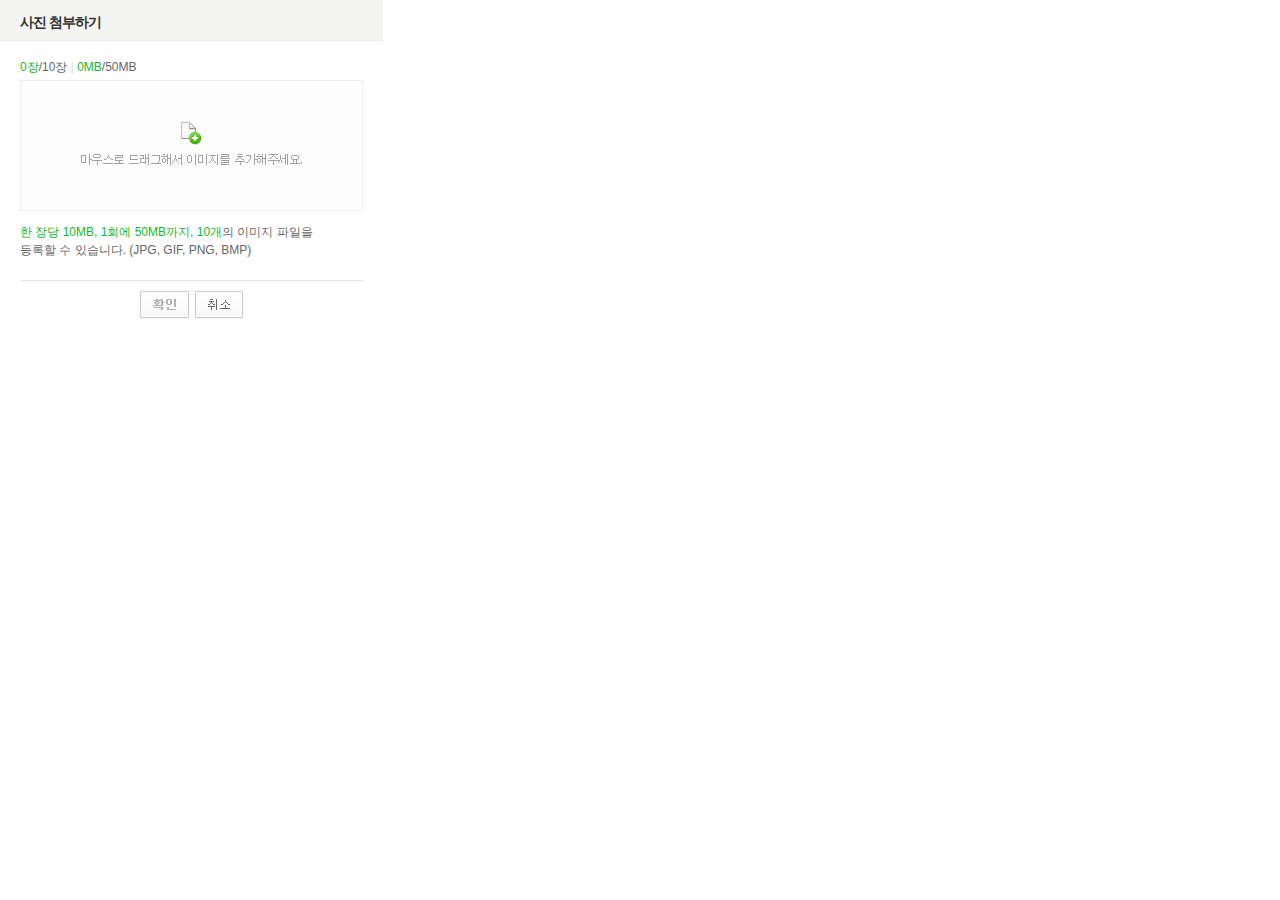
<file: admin/smart2/sample/photo_uploader/photo_uploader.html>
<!DOCTYPE HTML PUBLIC "-//W3C//DTD HTML 4.01 Transitional//EN" "http://www.w3.org/TR/html4/loose.dtd">
<html lang="ko">
<head>
<meta http-equiv="Content-Type" content="text/html; charset=utf-8">
<meta http-equiv="Content-Script-Type" content="text/javascript">
<meta http-equiv="Content-Style-Type" content="text/css">
<title>사진 첨부하기 :: SmartEditor2</title>
<style type="text/css">
/* NHN Web Standard 1Team JJS 120106 */ 
/* Common */
body,p,h1,h2,h3,h4,h5,h6,ul,ol,li,dl,dt,dd,table,th,td,form,fieldset,legend,input,textarea,button,select{margin:0;padding:0}
body,input,textarea,select,button,table{font-family:'돋움',Dotum,Helvetica,sans-serif;font-size:12px}
img,fieldset{border:0}
ul,ol{list-style:none}
em,address{font-style:normal}
a{text-decoration:none}
a:hover,a:active,a:focus{text-decoration:underline}

/* Contents */
.blind{visibility:hidden;position:absolute;line-height:0}
#pop_wrap{width:383px}
#pop_header{height:26px;padding:14px 0 0 20px;border-bottom:1px solid #ededeb;background:#f4f4f3}
.pop_container{padding:11px 20px 0}
#pop_footer{margin:21px 20px 0;padding:10px 0 16px;border-top:1px solid #e5e5e5;text-align:center}
h1{color:#333;font-size:14px;letter-spacing:-1px}
.btn_area{word-spacing:2px}
.pop_container .drag_area{overflow:hidden;overflow-y:auto;position:relative;width:341px;height:129px;margin-top:4px;border:1px solid #eceff2}
.pop_container .drag_area .bg{display:block;position:absolute;top:0;left:0;width:341px;height:129px;background:#fdfdfd url(./img/bg_drag_image.png) 0 0 no-repeat}
.pop_container .nobg{background:none}
.pop_container .bar{color:#e0e0e0}
.pop_container .lst_type li{overflow:hidden;position:relative;padding:7px 0 6px 8px;border-bottom:1px solid #f4f4f4;vertical-align:top}
.pop_container :root .lst_type li{padding:6px 0 5px 8px}
.pop_container .lst_type li span{float:left;color:#222}
.pop_container .lst_type li em{float:right;margin-top:1px;padding-right:22px;color:#a1a1a1;font-size:11px}
.pop_container .lst_type li a{position:absolute;top:6px;right:5px}
.pop_container .dsc{margin-top:6px;color:#666;line-height:18px}
.pop_container .dsc_v1{margin-top:12px}
.pop_container .dsc em{color:#13b72a}
.pop_container2{padding:46px 60px 20px}
.pop_container2 .dsc{margin-top:6px;color:#666;line-height:18px}
.pop_container2 .dsc strong{color:#13b72a}
.upload{margin:0 4px 0 0;_margin:0;padding:6px 0 4px 6px;border:solid 1px #d5d5d5;color:#a1a1a1;font-size:12px;border-right-color:#efefef;border-bottom-color:#efefef;length:300px;}
:root  .upload{padding:6px 0 2px 6px;}
</style>
</head>
<body>
<div id="pop_wrap">
	<!-- header -->
    <div id="pop_header">
        <h1>사진 첨부하기</h1>
    </div>
    <!-- //header -->
    <!-- container -->
	
    <!-- [D] HTML5인 경우 pop_container 클래스와 하위 HTML 적용
	    	 그밖의 경우 pop_container2 클래스와 하위 HTML 적용      -->
	<div id="pop_container2" class="pop_container2">
    	<!-- content -->
		<form id="editor_upimage" name="editor_upimage" action="FileUploader.php" method="post" enctype="multipart/form-data" onSubmit="return false;">
        <div id="pop_content2">
			<input type="file" class="upload" id="uploadInputBox" name="Filedata">
            <p class="dsc" id="info"><strong>10MB</strong>이하의 이미지 파일만 등록할 수 있습니다.<br>(JPG, GIF, PNG, BMP)</p>
        </div>
		</form>
        <!-- //content -->
    </div>
    <div id="pop_container" class="pop_container" style="display:none;">
    	<!-- content -->
        <div id="pop_content">
	        <p class="dsc"><em id="imageCountTxt">0장</em>/10장 <span class="bar">|</span> <em id="totalSizeTxt">0MB</em>/50MB</p>
        	<!-- [D] 첨부 이미지 여부에 따른 Class 변화 
            	 첨부 이미지가 있는 경우 : em에 "bg" 클래스 적용 //첨부 이미지가 없는 경우 : em에 "nobg" 클래스 적용   -->
				 
            <div class="drag_area" id="drag_area">
				<ul class="lst_type" >
				</ul>
            	<em class="blind">마우스로 드래그해서 이미지를 추가해주세요.</em><span id="guide_text" class="bg"></span>
            </div>
			<div style="display:none;" id="divImageList"></div>
            <p class="dsc dsc_v1"><em>한 장당 10MB, 1회에 50MB까지, 10개</em>의 이미지 파일을<br>등록할 수 있습니다. (JPG, GIF, PNG, BMP)</p>
        </div>
        <!-- //content -->
    </div>

    <!-- //container -->
    <!-- footer -->
    <div id="pop_footer">
	    <div class="btn_area">
            <a href="#"><img src="./img/btn_confirm.png" width="49" height="28" alt="확인" id="btn_confirm"></a>
            <a href="#"><img src="./img/btn_cancel.png" width="48" height="28" alt="취소" id="btn_cancel"></a>
        </div>
    </div>
    <!-- //footer -->
</div>
<script type="text/javascript" src="jindo.min.js" charset="utf-8"></script>
<script type="text/javascript" src="jindo.fileuploader.js" charset="utf-8"></script>
<script type="text/javascript" src="attach_photo.js" charset="utf-8"></script>

</body>
</html>
</file>
<file: css/common.css>
@import url("https://fonts.googleapis.com/css2?family=Nunito+Sans:wght@300;400;600;700&display=swap");
@import url("https://fonts.googleapis.com/css2?family=Cormorant+Garamond:wght@300;400;500;600;700&display=swap");
@import url("https://fonts.googleapis.com/css2?family=Noto+Sans+KR&display=swap");
@media (min-width: 1025px) {
  * {
    -webkit-box-sizing: border-box;
            box-sizing: border-box;
  }
  a {
    color: #1a2b13;
  }
  html, body {
    background-color: #fffbee !important;
    width: 100%;
    padding: 0;
    margin: 0;
    scroll-behavior: smooth;
    font-family: 'Nunito Sans', sans-serif;
  }
  a, ul, li {
    list-style: none;
    text-decoration: none;
    padding: 0;
    margin: 0;
  }
  main {
    opacity: 0;
    -webkit-transition: 0.5s;
    transition: 0.5s;
  }
  main .null {
    height: 6vh;
  }
  body footer {
    opacity: 0;
  }
  body.active main {
    opacity: 1;
  }
  body.active footer {
    opacity: 1;
  }
  .head {
    display: -webkit-box;
    display: -ms-flexbox;
    display: flex;
    position: fixed;
    top: 0;
    left: 0;
    width: 100%;
    height: 6vh;
    background-color: #fffbee;
    z-index: 999;
  }
  .head .logo {
    cursor: pointer;
    vertical-align: middle;
    width: 13%;
    text-align: center;
    padding: 15px 0px;
    font-family: 'Cormorant Garamond', serif;
    font-weight: 700;
    font-size: 1.2vw;
    color: darkslategrey;
    border-bottom: 1px solid #1b2c13;
    border-right: 1px solid #1b2c13;
  }
  .head .logo p {
    padding: 0;
    margin: 0;
    position: relative;
    top: 50%;
    -webkit-transform: translateY(-50%);
            transform: translateY(-50%);
  }
  .head .menu {
    width: 77%;
    text-align: center;
    padding: 15px 0px;
    border-bottom: 1px solid #1b2c13;
    border-right: 1px solid #1b2c13;
  }
  .head .menu ul {
    position: relative;
    display: -webkit-box;
    display: -ms-flexbox;
    display: flex;
    -webkit-box-pack: center;
        -ms-flex-pack: center;
            justify-content: center;
    top: 50%;
    -webkit-transform: translateY(-50%);
            transform: translateY(-50%);
  }
  .head .menu ul li:nth-of-type(1) {
    margin: 0 4%;
  }
  .head .menu ul li:nth-of-type(1) a {
    cursor: pointer;
    vertical-align: middle;
  }
  .head .menu ul li:nth-of-type(1) a svg {
    vertical-align: middle;
  }
  .head .menu ul li:nth-of-type(1) a svg circle:nth-of-type(1) {
    fill: #fdfbf4;
    stroke: #1b2c13;
    stroke-width: 1.2px;
  }
  .head .menu ul li:nth-of-type(1) a svg circle:nth-of-type(2) {
    fill: #1b2c13;
    stroke: #1b2c13;
    stroke-width: 1.2px;
    -webkit-transition: 1s;
    transition: 1s;
    opacity: 0;
  }
  .head .menu ul li:nth-of-type(1) a svg circle:nth-of-type(2).active {
    opacity: 1;
  }
  .head .menu ul li:nth-of-type(1) span {
    font-size: .7em;
    word-spacing: 5px;
  }
  .head .menu ul li:nth-of-type(2) {
    margin: 0 4%;
  }
  .head .menu ul li:nth-of-type(2) a {
    cursor: pointer;
    vertical-align: middle;
  }
  .head .menu ul li:nth-of-type(2) a svg {
    vertical-align: middle;
  }
  .head .menu ul li:nth-of-type(2) a svg circle:nth-of-type(1) {
    fill: #fdfbf4;
    stroke: #1b2c13;
    stroke-width: 1.2px;
  }
  .head .menu ul li:nth-of-type(2) a svg circle:nth-of-type(2) {
    opacity: 0;
    fill: #1b2c13;
    stroke: #1b2c13;
    stroke-width: 1.2px;
    -webkit-transition: 1s;
    transition: 1s;
    opacity: 0;
  }
  .head .menu ul li:nth-of-type(2) a svg circle:nth-of-type(2).active {
    opacity: 1;
  }
  .head .menu ul li:nth-of-type(2) span {
    font-size: .7em;
    word-spacing: 5px;
  }
  .head .menu ul li:nth-of-type(3) {
    margin: 0 4%;
  }
  .head .menu ul li:nth-of-type(3) a {
    cursor: pointer;
    vertical-align: middle;
  }
  .head .menu ul li:nth-of-type(3) a svg {
    vertical-align: middle;
  }
  .head .menu ul li:nth-of-type(3) a svg circle:nth-of-type(1) {
    fill: #fdfbf4;
    stroke: #1b2c13;
    stroke-width: 1.2px;
  }
  .head .menu ul li:nth-of-type(3) a svg circle:nth-of-type(2) {
    opacity: 0;
    fill: #1b2c13;
    stroke: #1b2c13;
    stroke-width: 1.2px;
    -webkit-transition: 1s;
    transition: 1s;
    opacity: 0;
  }
  .head .menu ul li:nth-of-type(3) a svg circle:nth-of-type(2).active {
    opacity: 1;
  }
  .head .menu ul li:nth-of-type(3) span {
    font-size: .7em;
  }
  .head .end-menu {
    width: 10%;
    padding: 10px 0px;
    border-bottom: 1px solid #1b2c13;
  }
  .head .end-menu .buger {
    display: none;
  }
  footer {
    position: relative;
    z-index: 999;
    background-color: #fffbee;
  }
  footer .ft1 {
    width: 100%;
  }
  footer .ft1 ul {
    display: -webkit-box;
    display: -ms-flexbox;
    display: flex;
    -webkit-box-pack: justify;
        -ms-flex-pack: justify;
            justify-content: space-between;
  }
  footer .ft1 ul li:nth-of-type(1) {
    padding: 15px;
    width: 100%;
    height: 300px;
    border-bottom: 1px solid #1b2c13;
    border-top: 1px solid #1b2c13;
    border-right: 1px solid #1b2c13;
    text-align: center;
  }
  footer .ft1 ul li:nth-of-type(1) .topText {
    position: relative;
    display: -webkit-box;
    display: -ms-flexbox;
    display: flex;
    text-align: left;
    -webkit-box-pack: justify;
        -ms-flex-pack: justify;
            justify-content: space-between;
    margin: 0;
    padding: 0;
  }
  footer .ft1 ul li:nth-of-type(1) .topText p:nth-of-type(1) {
    width: 40%;
    position: absolute;
    top: 0;
    left: 0;
    text-transform: uppercase;
    font-size: .8vw;
  }
  footer .ft1 ul li:nth-of-type(1) .topText p:nth-of-type(1) svg {
    width: 10px;
  }
  footer .ft1 ul li:nth-of-type(1) .topText p:nth-of-type(2) {
    font-size: .8vw;
    position: absolute;
    top: 0;
    right: 0;
    text-transform: uppercase;
    border-bottom: 1px solid #1a2b13;
    cursor: pointer;
  }
  footer .ft1 ul li:nth-of-type(1) .topText p:nth-of-type(2):hover {
    color: darkslategrey;
    border-bottom: 1px solid darkslategrey;
  }
  footer .ft1 ul li:nth-of-type(1) .svg_ani {
    margin-top: 80px;
    position: relative;
  }
  footer .ft1 ul li:nth-of-type(1) .svg_ani svg {
    width: 15%;
    z-index: 1;
    position: absolute;
    top: 50%;
    left: 50%;
    -webkit-transform: translate(-50%, -50%);
            transform: translate(-50%, -50%);
  }
  footer .ft1 ul li:nth-of-type(1) .svg_ani .soundAni {
    text-align: center;
    margin: 0 auto;
    background-color: #1a2b13;
    width: 10px;
    height: 10px;
    border-radius: 50px;
    opacity: 0;
  }
  footer .ft1 ul li:nth-of-type(1) .svg_ani .soundAni.active {
    -webkit-transition: 1s;
    transition: 1s;
    -webkit-animation: 2s soundAni infinite;
            animation: 2s soundAni infinite;
  }
  @-webkit-keyframes soundAni {
    0% {
      opacity: 1;
    }
    100% {
      -webkit-transform: scale(9);
              transform: scale(9);
      opacity: 0;
    }
  }
  @keyframes soundAni {
    0% {
      opacity: 1;
    }
    100% {
      -webkit-transform: scale(9);
              transform: scale(9);
      opacity: 0;
    }
  }
  footer .ft1 ul li:nth-of-type(1) .name {
    margin-top: 50px;
  }
  footer .ft1 ul li:nth-of-type(1) .player {
    margin-top: 20px;
    width: 100%;
    text-align: center;
  }
  footer .ft1 ul li:nth-of-type(1) .player .buttons {
    margin: 0 auto;
    width: 25px;
    height: 25px;
    border-radius: 50px;
    position: relative;
    border: 1px solid #1b2c13;
    background-color: #fffbee;
    cursor: pointer;
    -webkit-transform: translateX(-3px);
            transform: translateX(-3px);
  }
  footer .ft1 ul li:nth-of-type(1) .player .level {
    position: relative;
    width: 40%;
    -webkit-appearance: none;
    -moz-appearance: none;
         appearance: none;
    background: #1a2b13;
    height: 2px;
  }
  footer .ft1 ul li:nth-of-type(1) .player .level::-webkit-slider-thumb {
    -webkit-appearance: none;
    background-color: #1a2b13;
    width: 12px;
    /* Set a specific slider handle width */
    height: 12px;
    /* Slider handle height */
    border-radius: 90px;
    top: 0;
    left: 0;
  }
  footer .ft1 ul li:nth-of-type(1) .player .level::-moz-range-thumb {
    width: 50px;
    height: 50px;
  }
  footer .ft1 ul li:nth-of-type(2) {
    padding: 15px;
    width: 100%;
    height: 300px;
    border-bottom: 1px solid #1b2c13;
    border-right: 1px solid #1b2c13;
    border-top: 1px solid #1b2c13;
    display: -webkit-box;
    display: -ms-flexbox;
    display: flex;
    -webkit-box-align: end;
        -ms-flex-align: end;
            align-items: flex-end;
  }
  footer .ft1 ul li:nth-of-type(2) div {
    font-size: 1em;
    cursor: pointer;
  }
  footer .ft1 ul li:nth-of-type(3) {
    position: relative;
    overflow: hidden;
    padding: 15px;
    width: 100%;
    height: 300px;
    border-bottom: 1px solid #1b2c13;
    border-top: 1px solid #1b2c13;
  }
  footer .ft1 ul li:nth-of-type(3) img {
    position: absolute;
    top: 0;
    left: 0;
    width: 100%;
    -webkit-transform: translateY(-15%);
            transform: translateY(-15%);
  }
  footer .ft2 {
    width: 100%;
  }
  footer .ft2 ul {
    display: -webkit-box;
    display: -ms-flexbox;
    display: flex;
    -webkit-box-pack: justify;
        -ms-flex-pack: justify;
            justify-content: space-between;
  }
  footer .ft2 ul li:nth-of-type(1) {
    display: -webkit-box;
    display: -ms-flexbox;
    display: flex;
    -webkit-box-align: center;
        -ms-flex-align: center;
            align-items: center;
    padding: 15px;
    width: 100%;
    height: 150px;
    border-right: 1px solid #1b2c13;
    line-height: 30px;
  }
  footer .ft2 ul li:nth-of-type(1) svg {
    width: 10%;
    cursor: pointer;
    fill: darkslategrey;
  }
  footer .ft2 ul li:nth-of-type(1) div p {
    top: 50%;
    width: 60%;
    padding: 0;
    margin-left: 20px;
  }
  footer .ft2 ul li:nth-of-type(2) {
    padding: 15px;
    width: 100%;
    height: 150px;
    border-right: 1px solid #1b2c13;
    display: -webkit-box;
    display: -ms-flexbox;
    display: flex;
    -webkit-box-orient: vertical;
    -webkit-box-direction: normal;
        -ms-flex-direction: column;
            flex-direction: column;
    -webkit-box-pack: justify;
        -ms-flex-pack: justify;
            justify-content: space-between;
  }
  footer .ft2 ul li:nth-of-type(2) a {
    display: inline-block;
    width: 100%;
    cursor: pointer;
  }
  footer .ft2 ul li:nth-of-type(2) a span {
    text-transform: uppercase;
    font-size: 1em;
    color: #1a2b13;
  }
  footer .ft2 ul li:nth-of-type(2) p {
    border-bottom: 1px solid #1b2c13;
    display: -webkit-box;
    display: -ms-flexbox;
    display: flex;
    -webkit-box-pack: justify;
        -ms-flex-pack: justify;
            justify-content: space-between;
    -webkit-box-align: end;
        -ms-flex-align: end;
            align-items: flex-end;
    margin: 0;
  }
  footer .ft2 ul li:nth-of-type(2) p input {
    width: 40%;
    display: inline-block;
    border: none;
    background-color: #fffbee;
    text-align: left;
  }
  footer .ft2 ul li:nth-of-type(2) p input:focus {
    outline: none;
  }
  footer .ft2 ul li:nth-of-type(2) p span {
    text-align: right;
    cursor: pointer;
    font-size: 1em;
    color: #1a2b13;
    text-transform: uppercase;
  }
  footer .ft2 ul li:nth-of-type(3) {
    padding: 0 15px 0 15px;
    width: 100%;
    display: -webkit-box;
    display: -ms-flexbox;
    display: flex;
  }
  footer .ft2 ul li:nth-of-type(3) .footMenu {
    padding: 15px 0 0 0;
    width: 80%;
  }
  footer .ft2 ul li:nth-of-type(3) .footMenu div {
    position: relative;
    top: 50%;
    left: 0;
    -webkit-transform: translateY(-50%);
            transform: translateY(-50%);
    display: -webkit-box;
    display: -ms-flexbox;
    display: flex;
    -webkit-box-orient: vertical;
    -webkit-box-direction: normal;
        -ms-flex-direction: column;
            flex-direction: column;
  }
  footer .ft2 ul li:nth-of-type(3) .footMenu a {
    border-bottom: 1px solid #1b2c13;
    -webkit-transition: 1s;
    transition: 1s;
    cursor: pointer;
  }
  footer .ft2 ul li:nth-of-type(3) .footMenu a:hover {
    background-color: darkslategrey;
  }
  footer .ft2 ul li:nth-of-type(3) .footMenu a:hover span {
    color: #fff;
  }
  footer .ft2 ul li:nth-of-type(3) .topBtn {
    width: 30%;
    border-left: 1px solid #1b2c13;
    cursor: pointer;
  }
  footer .ft2 ul li:nth-of-type(3) .topBtn p {
    padding-left: 15px;
    position: relative;
    text-align: center;
    top: 50%;
    -webkit-transform: translateY(-60%);
            transform: translateY(-60%);
  }
  footer .ft2 ul li:nth-of-type(3) .topBtn p img {
    width: 60%;
  }
}

@media (min-width: 768px) and (max-width: 1024px) {
  * {
    -webkit-box-sizing: border-box;
            box-sizing: border-box;
  }
  a {
    color: #1a2b13;
  }
  html, body {
    background-color: #fffbee !important;
    width: 100%;
    padding: 0;
    margin: 0;
    scroll-behavior: smooth;
    font-family: 'Nunito Sans', sans-serif;
  }
  a, ul, li {
    list-style: none;
    text-decoration: none;
    padding: 0;
    margin: 0;
  }
  main {
    opacity: 0;
    -webkit-transition: 0.5s;
    transition: 0.5s;
  }
  main .null {
    height: 6vh;
  }
  body footer {
    opacity: 0;
  }
  body.active main {
    opacity: 1;
  }
  body.active footer {
    opacity: 1;
  }
  .head {
    display: -webkit-box;
    display: -ms-flexbox;
    display: flex;
    position: fixed;
    top: 0;
    left: 0;
    width: 100%;
    height: 6vh;
    background-color: #fffbee;
    z-index: 999;
  }
  .head .logo {
    cursor: pointer;
    vertical-align: middle;
    width: 20%;
    text-align: center;
    padding: 15px 0px;
    font-family: 'Cormorant Garamond', serif;
    font-weight: 700;
    font-size: 1.8vw;
    color: darkslategrey;
    border-bottom: 1px solid #1b2c13;
    border-right: 1px solid #1b2c13;
  }
  .head .logo p {
    padding: 0;
    margin: 0;
    position: relative;
    top: 50%;
    -webkit-transform: translateY(-50%);
            transform: translateY(-50%);
  }
  .head .menu {
    width: 70%;
    text-align: center;
    padding: 15px 0px;
    border-bottom: 1px solid #1b2c13;
    border-right: 1px solid #1b2c13;
  }
  .head .menu ul {
    position: relative;
    display: -webkit-box;
    display: -ms-flexbox;
    display: flex;
    -webkit-box-pack: center;
        -ms-flex-pack: center;
            justify-content: center;
    top: 50%;
    -webkit-transform: translateY(-50%);
            transform: translateY(-50%);
  }
  .head .menu ul li:nth-of-type(1) {
    margin: 0 4%;
  }
  .head .menu ul li:nth-of-type(1) a {
    cursor: pointer;
    vertical-align: middle;
  }
  .head .menu ul li:nth-of-type(1) a svg {
    vertical-align: middle;
  }
  .head .menu ul li:nth-of-type(1) a svg circle:nth-of-type(1) {
    fill: #fdfbf4;
    stroke: #1b2c13;
    stroke-width: 1.2px;
  }
  .head .menu ul li:nth-of-type(1) a svg circle:nth-of-type(2) {
    fill: #1b2c13;
    stroke: #1b2c13;
    stroke-width: 1.2px;
    -webkit-transition: 1s;
    transition: 1s;
    opacity: 0;
  }
  .head .menu ul li:nth-of-type(1) a svg circle:nth-of-type(2).active {
    opacity: 1;
  }
  .head .menu ul li:nth-of-type(1) span {
    font-size: .7em;
    word-spacing: 5px;
  }
  .head .menu ul li:nth-of-type(2) {
    margin: 0 4%;
  }
  .head .menu ul li:nth-of-type(2) a {
    cursor: pointer;
    vertical-align: middle;
  }
  .head .menu ul li:nth-of-type(2) a svg {
    vertical-align: middle;
  }
  .head .menu ul li:nth-of-type(2) a svg circle:nth-of-type(1) {
    fill: #fdfbf4;
    stroke: #1b2c13;
    stroke-width: 1.2px;
  }
  .head .menu ul li:nth-of-type(2) a svg circle:nth-of-type(2) {
    opacity: 0;
    fill: #1b2c13;
    stroke: #1b2c13;
    stroke-width: 1.2px;
    -webkit-transition: 1s;
    transition: 1s;
    opacity: 0;
  }
  .head .menu ul li:nth-of-type(2) a svg circle:nth-of-type(2).active {
    opacity: 1;
  }
  .head .menu ul li:nth-of-type(2) span {
    font-size: .7em;
    word-spacing: 5px;
  }
  .head .menu ul li:nth-of-type(3) {
    margin: 0 4%;
  }
  .head .menu ul li:nth-of-type(3) a {
    cursor: pointer;
    vertical-align: middle;
  }
  .head .menu ul li:nth-of-type(3) a svg {
    vertical-align: middle;
  }
  .head .menu ul li:nth-of-type(3) a svg circle:nth-of-type(1) {
    fill: #fdfbf4;
    stroke: #1b2c13;
    stroke-width: 1.2px;
  }
  .head .menu ul li:nth-of-type(3) a svg circle:nth-of-type(2) {
    opacity: 0;
    fill: #1b2c13;
    stroke: #1b2c13;
    stroke-width: 1.2px;
    -webkit-transition: 1s;
    transition: 1s;
    opacity: 0;
  }
  .head .menu ul li:nth-of-type(3) a svg circle:nth-of-type(2).active {
    opacity: 1;
  }
  .head .menu ul li:nth-of-type(3) span {
    font-size: .7em;
  }
  .head .end-menu {
    width: 10%;
    padding: 10px 0px;
    border-bottom: 1px solid #1b2c13;
  }
  .head .end-menu .buger {
    display: none;
  }
  footer {
    position: relative;
    z-index: 999;
    background-color: #fffbee;
  }
  footer .ft1 {
    width: 100%;
  }
  footer .ft1 ul {
    display: -webkit-box;
    display: -ms-flexbox;
    display: flex;
    -webkit-box-pack: justify;
        -ms-flex-pack: justify;
            justify-content: space-between;
    height: 365px;
  }
  footer .ft1 ul li:nth-of-type(1) {
    padding: 15px;
    width: 100%;
    border-bottom: 1px solid #1b2c13;
    border-top: 1px solid #1b2c13;
    border-right: 1px solid #1b2c13;
    text-align: center;
  }
  footer .ft1 ul li:nth-of-type(1) .songs {
    position: relative;
    top: 50%;
    left: 50%;
    -webkit-transform: translate(-50%, -50%);
            transform: translate(-50%, -50%);
  }
  footer .ft1 ul li:nth-of-type(1) .topText p:nth-of-type(1) {
    display: none;
  }
  footer .ft1 ul li:nth-of-type(1) .topText p:nth-of-type(2) {
    -webkit-transform: translateY(-50px);
            transform: translateY(-50px);
    text-transform: uppercase;
    cursor: pointer;
  }
  footer .ft1 ul li:nth-of-type(1) .svg_ani {
    position: relative;
  }
  footer .ft1 ul li:nth-of-type(1) .svg_ani svg {
    width: 100px;
    z-index: 1;
    position: absolute;
    top: 50%;
    left: 50%;
    -webkit-transform: translate(-50%, -50%);
            transform: translate(-50%, -50%);
  }
  footer .ft1 ul li:nth-of-type(1) .svg_ani .soundAni {
    text-align: center;
    margin: 0 auto;
    background-color: #1a2b13;
    width: 10px;
    height: 10px;
    border-radius: 50px;
    opacity: 0;
  }
  footer .ft1 ul li:nth-of-type(1) .svg_ani .soundAni.active {
    -webkit-transition: 1s;
    transition: 1s;
    -webkit-animation: 2s soundAni infinite;
            animation: 2s soundAni infinite;
  }
  @-webkit-keyframes soundAni {
    0% {
      opacity: 1;
    }
    100% {
      -webkit-transform: scale(9);
              transform: scale(9);
      opacity: 0;
    }
  }
  @keyframes soundAni {
    0% {
      opacity: 1;
    }
    100% {
      -webkit-transform: scale(9);
              transform: scale(9);
      opacity: 0;
    }
  }
  footer .ft1 ul li:nth-of-type(1) .name {
    margin-top: 70px;
  }
  footer .ft1 ul li:nth-of-type(1) .player {
    margin-top: 20px;
    width: 100%;
    display: -webkit-box;
    display: -ms-flexbox;
    display: flex;
  }
  footer .ft1 ul li:nth-of-type(1) .player .buttons {
    margin: 0 auto;
    width: 30px;
    height: 30px;
    border-radius: 50px;
    position: relative;
    border: 1px solid #1b2c13;
    cursor: pointer;
    -webkit-transform: translate(-20px, -5px);
            transform: translate(-20px, -5px);
  }
  footer .ft1 ul li:nth-of-type(1) .player .level {
    position: relative;
    width: 50%;
    -webkit-transform: translate(-35px, 7px);
            transform: translate(-35px, 7px);
    -webkit-appearance: none;
    -moz-appearance: none;
         appearance: none;
    background: #1a2b13;
    height: 2px;
  }
  footer .ft1 ul li:nth-of-type(1) .player .level::-webkit-slider-thumb {
    -webkit-appearance: none;
    background-color: #1a2b13;
    width: 12px;
    /* Set a specific slider handle width */
    height: 12px;
    /* Slider handle height */
    border-radius: 90px;
    top: 0;
    left: 0;
  }
  footer .ft1 ul li:nth-of-type(1) .player .level::-moz-range-thumb {
    width: 50px;
    height: 50px;
  }
  footer .ft1 ul li:nth-of-type(2) {
    padding: 15px;
    width: 100%;
    border-bottom: 1px solid #1b2c13;
    border-right: 1px solid #1b2c13;
    border-top: 1px solid #1b2c13;
    display: -webkit-box;
    display: -ms-flexbox;
    display: flex;
    -webkit-box-pack: center;
        -ms-flex-pack: center;
            justify-content: center;
    -webkit-box-align: center;
        -ms-flex-align: center;
            align-items: center;
  }
  footer .ft1 ul li:nth-of-type(2) div {
    font-size: 1em;
    cursor: pointer;
  }
  footer .ft1 ul li:nth-of-type(3) {
    position: relative;
    overflow: hidden;
    padding: 15px;
    width: 100%;
    border-bottom: 1px solid #1b2c13;
    border-top: 1px solid #1b2c13;
  }
  footer .ft1 ul li:nth-of-type(3) img {
    position: absolute;
    top: 0;
    left: 0;
    width: 100%;
    -webkit-transform: translateY(-15%);
            transform: translateY(-15%);
  }
  footer .ft2 {
    width: 100%;
  }
  footer .ft2 ul {
    display: -webkit-box;
    display: -ms-flexbox;
    display: flex;
    -webkit-box-pack: justify;
        -ms-flex-pack: justify;
            justify-content: space-between;
    height: 160px;
  }
  footer .ft2 ul li:nth-of-type(1) {
    display: -webkit-box;
    display: -ms-flexbox;
    display: flex;
    -webkit-box-align: center;
        -ms-flex-align: center;
            align-items: center;
    padding: 15px;
    width: 100%;
    border-right: 1px solid #1b2c13;
    line-height: 30px;
  }
  footer .ft2 ul li:nth-of-type(1) svg {
    width: 50px;
    cursor: pointer;
    fill: darkslategrey;
  }
  footer .ft2 ul li:nth-of-type(1) div p {
    top: 50%;
    width: 70%;
    padding: 0;
    margin-left: 20px;
  }
  footer .ft2 ul li:nth-of-type(2) {
    display: none;
    padding: 15px;
    width: 100%;
    border-right: 1px solid #1b2c13;
  }
  footer .ft2 ul li:nth-of-type(2) a {
    display: inline-block;
    width: 100%;
    cursor: pointer;
  }
  footer .ft2 ul li:nth-of-type(2) a span {
    text-transform: uppercase;
    font-size: 1em;
    color: #1a2b13;
  }
  footer .ft2 ul li:nth-of-type(2) p {
    display: none;
    border-bottom: 1px solid #1b2c13;
    display: -webkit-box;
    display: -ms-flexbox;
    display: flex;
    -webkit-box-pack: justify;
        -ms-flex-pack: justify;
            justify-content: space-between;
    -webkit-box-align: end;
        -ms-flex-align: end;
            align-items: flex-end;
    margin: 0;
    -webkit-transform: translateY(200%);
            transform: translateY(200%);
  }
  footer .ft2 ul li:nth-of-type(2) p input {
    display: none;
    width: 40%;
    display: inline-block;
    border: none;
    background-color: #fffbee;
    text-align: left;
  }
  footer .ft2 ul li:nth-of-type(2) p input:focus {
    outline: none;
  }
  footer .ft2 ul li:nth-of-type(2) p span {
    text-align: right;
    cursor: pointer;
    font-size: 1em;
    color: #1a2b13;
    text-transform: uppercase;
  }
  footer .ft2 ul li:nth-of-type(3) {
    padding: 0 15px 0 15px;
    width: 100%;
    display: -webkit-box;
    display: -ms-flexbox;
    display: flex;
  }
  footer .ft2 ul li:nth-of-type(3) .footMenu {
    padding: 15px 0 0 0;
    width: 80%;
  }
  footer .ft2 ul li:nth-of-type(3) .footMenu div {
    position: relative;
    top: 50%;
    left: 0;
    -webkit-transform: translateY(-50%);
            transform: translateY(-50%);
    display: -webkit-box;
    display: -ms-flexbox;
    display: flex;
    -webkit-box-orient: vertical;
    -webkit-box-direction: normal;
        -ms-flex-direction: column;
            flex-direction: column;
  }
  footer .ft2 ul li:nth-of-type(3) .footMenu a {
    border-bottom: 1px solid #1b2c13;
    -webkit-transition: 1s;
    transition: 1s;
    cursor: pointer;
  }
  footer .ft2 ul li:nth-of-type(3) .footMenu a:hover {
    background-color: darkslategrey;
  }
  footer .ft2 ul li:nth-of-type(3) .footMenu a:hover span {
    color: #fff;
  }
  footer .ft2 ul li:nth-of-type(3) .topBtn {
    width: 30%;
    border-left: 1px solid #1b2c13;
    cursor: pointer;
  }
  footer .ft2 ul li:nth-of-type(3) .topBtn p {
    padding-left: 15px;
    position: relative;
    text-align: center;
    top: 50%;
    -webkit-transform: translateY(-60%);
            transform: translateY(-60%);
  }
  footer .ft2 ul li:nth-of-type(3) .topBtn p img {
    width: 60%;
  }
}

@media (max-width: 767px) {
  * {
    -webkit-box-sizing: border-box;
            box-sizing: border-box;
  }
  a {
    color: #1a2b13;
  }
  html, body {
    background-color: #fffbee !important;
    width: 100%;
    padding: 0;
    margin: 0;
    scroll-behavior: smooth;
    font-family: 'Nunito Sans', sans-serif;
  }
  a, ul, li {
    list-style: none;
    text-decoration: none;
    padding: 0;
    margin: 0;
  }
  main {
    opacity: 0;
    -webkit-transition: 0.5s;
    transition: 0.5s;
  }
  main .null {
    height: 0vh;
    display: none;
  }
  body footer {
    opacity: 0;
  }
  body.active main {
    opacity: 1;
  }
  body.active footer {
    opacity: 1;
  }
  .head {
    display: -webkit-box;
    display: -ms-flexbox;
    display: flex;
    position: fixed;
    top: 0;
    left: 0;
    width: 100%;
    height: 47px;
    z-index: 999;
  }
  .head .logo {
    cursor: pointer;
    vertical-align: middle;
    width: 80%;
    text-align: left;
    padding: 0 0 0 20px;
    font-family: 'Cormorant Garamond', serif;
    font-weight: 300;
    font-size: 1.2rem;
    color: darkslategrey;
    border-bottom: 1px solid #1b2c13;
    border-right: 1px solid #1b2c13;
  }
  .head .logo p {
    padding: 0;
    margin: 0;
    position: relative;
    top: 50%;
    -webkit-transform: translateY(-50%);
            transform: translateY(-50%);
  }
  .head .menu {
    display: none;
    width: 70%;
    text-align: center;
    padding: 15px 0px;
    border-bottom: 1px solid #1b2c13;
    border-right: 1px solid #1b2c13;
  }
  .head .menu ul {
    position: relative;
    display: -webkit-box;
    display: -ms-flexbox;
    display: flex;
    -webkit-box-pack: center;
        -ms-flex-pack: center;
            justify-content: center;
    top: 50%;
    -webkit-transform: translateY(-50%);
            transform: translateY(-50%);
  }
  .head .menu ul li:nth-of-type(1) {
    margin: 0 4%;
  }
  .head .menu ul li:nth-of-type(1) a {
    cursor: pointer;
    vertical-align: middle;
  }
  .head .menu ul li:nth-of-type(1) a svg {
    vertical-align: middle;
  }
  .head .menu ul li:nth-of-type(1) a svg circle:nth-of-type(1) {
    fill: #fdfbf4;
    stroke: #1b2c13;
    stroke-width: 1.2px;
  }
  .head .menu ul li:nth-of-type(1) a svg circle:nth-of-type(2) {
    fill: #1b2c13;
    stroke: #1b2c13;
    stroke-width: 1.2px;
    -webkit-transition: 1s;
    transition: 1s;
    opacity: 0;
  }
  .head .menu ul li:nth-of-type(1) a svg circle:nth-of-type(2).active {
    opacity: 1;
  }
  .head .menu ul li:nth-of-type(1) span {
    font-size: .7em;
    word-spacing: 5px;
  }
  .head .menu ul li:nth-of-type(2) {
    margin: 0 4%;
  }
  .head .menu ul li:nth-of-type(2) a {
    cursor: pointer;
    vertical-align: middle;
  }
  .head .menu ul li:nth-of-type(2) a svg {
    vertical-align: middle;
  }
  .head .menu ul li:nth-of-type(2) a svg circle:nth-of-type(1) {
    fill: #fdfbf4;
    stroke: #1b2c13;
    stroke-width: 1.2px;
  }
  .head .menu ul li:nth-of-type(2) a svg circle:nth-of-type(2) {
    opacity: 0;
    fill: #1b2c13;
    stroke: #1b2c13;
    stroke-width: 1.2px;
    -webkit-transition: 1s;
    transition: 1s;
    opacity: 0;
  }
  .head .menu ul li:nth-of-type(2) a svg circle:nth-of-type(2).active {
    opacity: 1;
  }
  .head .menu ul li:nth-of-type(2) span {
    font-size: .7em;
    word-spacing: 5px;
  }
  .head .menu ul li:nth-of-type(3) {
    margin: 0 4%;
  }
  .head .menu ul li:nth-of-type(3) a {
    cursor: pointer;
    vertical-align: middle;
  }
  .head .menu ul li:nth-of-type(3) a svg {
    vertical-align: middle;
  }
  .head .menu ul li:nth-of-type(3) a svg circle:nth-of-type(1) {
    fill: #fdfbf4;
    stroke: #1b2c13;
    stroke-width: 1.2px;
  }
  .head .menu ul li:nth-of-type(3) a svg circle:nth-of-type(2) {
    opacity: 0;
    fill: #1b2c13;
    stroke: #1b2c13;
    stroke-width: 1.2px;
    -webkit-transition: 1s;
    transition: 1s;
    opacity: 0;
  }
  .head .menu ul li:nth-of-type(3) a svg circle:nth-of-type(2).active {
    opacity: 1;
  }
  .head .menu ul li:nth-of-type(3) span {
    font-size: .7em;
  }
  .head .end-menu {
    width: 20%;
    padding: 8px 0px;
    border-bottom: 1px solid #1b2c13;
    text-align: center;
  }
  .menu-trigger {
    position: relative;
    top: 0;
    left: 50%;
    -webkit-transform: translate(-50%, 0);
            transform: translate(-50%, 0);
    width: 30px;
    height: 28px;
    display: block;
    z-index: 99999;
  }
  .menu-trigger span {
    display: inline-block;
    -webkit-transition: all .4s;
    transition: all .4s;
    -webkit-box-sizing: border-box;
            box-sizing: border-box;
  }
  .menu-trigger span {
    position: absolute;
    right: 0;
    width: 100%;
    height: 1px;
    background-color: #000;
  }
  .menu-trigger span:nth-of-type(1) {
    top: 0;
  }
  .menu-trigger span:nth-of-type(2) {
    top: 12px;
    width: 30px;
  }
  .menu-trigger span:nth-of-type(3) {
    bottom: 0;
  }
  .menu-trigger.active-1 span:nth-of-type(1) {
    -webkit-transform: translateY 10px rotate -45deg;
    transform: translateY(13px) rotate(-45deg);
    background-color: #fffbee;
  }
  .menu-trigger.active-1:hover span:nth-of-type(1) {
    width: 30px;
    background-color: #fffbee;
  }
  .menu-trigger.active-1 span:nth-of-type(2) {
    opacity: 0;
    background-color: #fffbee;
  }
  .menu-trigger.active-1 span:nth-of-type(3) {
    -webkit-transform: translateY(-10px) rotate(45deg);
    transform: translateY(-13px) rotate(45deg);
    background-color: #fffbee;
  }
  /* ----------------------------------------------------- */
  .nav {
    z-index: 9999;
    height: 100%;
    width: 100%;
    background-color: #1b2c13;
    position: fixed;
    right: 0;
    top: 0;
    opacity: 0;
    -webkit-transition: .5s;
    transition: .5s;
    list-style: none;
    -webkit-transform: translateY(-100%);
            transform: translateY(-100%);
  }
  .nav .navLi {
    height: 50vh;
  }
  .nav .topmenu {
    padding: 0;
    margin: 0;
    height: 47px;
    font-size: 1rem;
    border-bottom: 1px solid #fffbee;
  }
  .nav .topmenu div {
    display: -webkit-box;
    display: -ms-flexbox;
    display: flex;
    -webkit-box-align: center;
        -ms-flex-align: center;
            align-items: center;
  }
  .nav .topmenu div p:nth-child(1) {
    text-align: left;
    margin: 0;
    width: 80%;
    height: 47px;
    border-right: 1px solid #fffbee;
  }
  .nav .topmenu div p:nth-child(1) a {
    color: #fffbee;
    display: block;
    padding: 12px 0;
    margin-left: 20px;
  }
  .nav .topmenu div p:nth-child(2) {
    margin: 0;
    width: 20%;
    height: 47px;
  }
  .nav .btMenu {
    border-bottom: 1px solid #fffbee;
    color: #fffbee;
    height: 80px;
    font-size: 2rem;
    text-align: left;
    display: -webkit-box;
    display: -ms-flexbox;
    display: flex;
    -webkit-box-align: center;
        -ms-flex-align: center;
            align-items: center;
  }
  .nav .btMenu div {
    margin-left: 20px;
  }
  .nav .insta {
    height: 50vh;
    text-align: left;
    display: -webkit-box;
    display: -ms-flexbox;
    display: flex;
    -webkit-box-align: end;
        -ms-flex-align: end;
            align-items: flex-end;
  }
  .nav .insta a {
    color: #fffbee;
  }
  .nav .insta p {
    margin-left: 20px;
  }
  .nav.active {
    opacity: 1;
    -webkit-transform: translateY(0%);
            transform: translateY(0%);
  }
  footer {
    position: relative;
    background-color: #fffbee;
  }
  footer .ft1 {
    width: 100%;
  }
  footer .ft1 ul li:nth-of-type(1) {
    width: 100%;
    padding: 15px;
    width: 100%;
    height: 300px;
    border-bottom: 1px solid #1b2c13;
    text-align: center;
  }
  footer .ft1 ul li:nth-of-type(1) .songs {
    position: relative;
    top: 50%;
    left: 50%;
    -webkit-transform: translate(-50%, -50%);
            transform: translate(-50%, -50%);
  }
  footer .ft1 ul li:nth-of-type(1) .topText p:nth-of-type(1) {
    display: none;
  }
  footer .ft1 ul li:nth-of-type(1) .topText p:nth-of-type(2) {
    -webkit-transform: translateY(-50px);
            transform: translateY(-50px);
    text-transform: uppercase;
    cursor: pointer;
  }
  footer .ft1 ul li:nth-of-type(1) .svg_ani {
    position: relative;
  }
  footer .ft1 ul li:nth-of-type(1) .svg_ani svg {
    width: 100px;
    z-index: 1;
    position: absolute;
    top: 50%;
    left: 50%;
    -webkit-transform: translate(-50%, -50%);
            transform: translate(-50%, -50%);
  }
  footer .ft1 ul li:nth-of-type(1) .svg_ani .soundAni {
    text-align: center;
    margin: 0 auto;
    background-color: #1a2b13;
    width: 10px;
    height: 10px;
    border-radius: 50px;
    opacity: 0;
  }
  footer .ft1 ul li:nth-of-type(1) .svg_ani .soundAni.active {
    -webkit-transition: 1s;
    transition: 1s;
    -webkit-animation: 2s soundAni infinite;
            animation: 2s soundAni infinite;
  }
  @-webkit-keyframes soundAni {
    0% {
      opacity: 1;
    }
    100% {
      -webkit-transform: scale(9);
              transform: scale(9);
      opacity: 0;
    }
  }
  @keyframes soundAni {
    0% {
      opacity: 1;
    }
    100% {
      -webkit-transform: scale(9);
              transform: scale(9);
      opacity: 0;
    }
  }
  footer .ft1 ul li:nth-of-type(1) .name {
    margin-top: 70px;
  }
  footer .ft1 ul li:nth-of-type(1) .player {
    margin-top: 20px;
    width: 100%;
    display: -webkit-box;
    display: -ms-flexbox;
    display: flex;
  }
  footer .ft1 ul li:nth-of-type(1) .player .buttons {
    margin: 0 auto;
    width: 30px;
    height: 30px;
    border-radius: 50px;
    position: relative;
    border: 1px solid #1b2c13;
    cursor: pointer;
    -webkit-transform: translate(-20px, -5px);
            transform: translate(-20px, -5px);
  }
  footer .ft1 ul li:nth-of-type(1) .player .level {
    position: relative;
    width: 50%;
    -webkit-transform: translate(-40%, 7px);
            transform: translate(-40%, 7px);
    -webkit-appearance: none;
    -moz-appearance: none;
         appearance: none;
    background: #1a2b13;
    height: 2px;
  }
  footer .ft1 ul li:nth-of-type(1) .player .level::-webkit-slider-thumb {
    -webkit-appearance: none;
    background-color: #1a2b13;
    width: 12px;
    /* Set a specific slider handle width */
    height: 12px;
    /* Slider handle height */
    border-radius: 90px;
    top: 0;
    left: 0;
  }
  footer .ft1 ul li:nth-of-type(1) .player .level::-moz-range-thumb {
    width: 50px;
    height: 50px;
  }
  footer .ft1 ul li:nth-of-type(2) {
    display: none;
    padding: 15px;
    width: 100%;
    height: 30vh;
    border-bottom: 1px solid #1b2c13;
    border-right: 1px solid #1b2c13;
    border-top: 1px solid #1b2c13;
    -webkit-box-pack: center;
        -ms-flex-pack: center;
            justify-content: center;
    -webkit-box-align: center;
        -ms-flex-align: center;
            align-items: center;
  }
  footer .ft1 ul li:nth-of-type(2) div {
    display: none;
    font-size: 1em;
    cursor: pointer;
  }
  footer .ft1 ul li:nth-of-type(3) {
    display: none;
    position: relative;
    overflow: hidden;
    padding: 15px;
    width: 100%;
    height: 30vh;
    border-bottom: 1px solid #1b2c13;
    border-top: 1px solid #1b2c13;
  }
  footer .ft1 ul li:nth-of-type(3) img {
    position: absolute;
    top: 0;
    left: 0;
    width: 100%;
    -webkit-transform: translateY(-15%);
            transform: translateY(-15%);
  }
  footer .ft2 {
    width: 100%;
  }
  footer .ft2 ul {
    padding: 15px;
    height: 90px;
  }
  footer .ft2 ul li:nth-of-type(1) {
    display: -webkit-box;
    display: -ms-flexbox;
    display: flex;
    -webkit-box-align: center;
        -ms-flex-align: center;
            align-items: center;
    width: 100%;
    line-height: 30px;
  }
  footer .ft2 ul li:nth-of-type(1) svg {
    width: 100px;
    cursor: pointer;
    fill: darkslategrey;
  }
  footer .ft2 ul li:nth-of-type(1) div p {
    top: 0%;
    padding: 0;
    margin-left: 20px;
  }
  footer .ft2 ul li:nth-of-type(2) {
    display: none;
    padding: 15px;
    width: 100%;
    border-right: 1px solid #1b2c13;
  }
  footer .ft2 ul li:nth-of-type(2) a {
    display: inline-block;
    width: 100%;
    cursor: pointer;
  }
  footer .ft2 ul li:nth-of-type(2) a span {
    text-transform: uppercase;
    font-size: 1em;
    color: #1a2b13;
  }
  footer .ft2 ul li:nth-of-type(2) p {
    display: none;
    border-bottom: 1px solid #1b2c13;
    display: -webkit-box;
    display: -ms-flexbox;
    display: flex;
    -webkit-box-pack: justify;
        -ms-flex-pack: justify;
            justify-content: space-between;
    -webkit-box-align: end;
        -ms-flex-align: end;
            align-items: flex-end;
    margin: 0;
    -webkit-transform: translateY(200%);
            transform: translateY(200%);
  }
  footer .ft2 ul li:nth-of-type(2) p input {
    display: none;
    width: 40%;
    display: inline-block;
    border: none;
    background-color: #fffbee;
    text-align: left;
  }
  footer .ft2 ul li:nth-of-type(2) p input:focus {
    outline: none;
  }
  footer .ft2 ul li:nth-of-type(2) p span {
    text-align: right;
    cursor: pointer;
    font-size: 1em;
    color: #1a2b13;
    text-transform: uppercase;
  }
  footer .ft2 ul li:nth-of-type(3) {
    display: none;
    padding: 0 15px 0 15px;
    width: 100%;
    display: -webkit-box;
    display: -ms-flexbox;
    display: flex;
  }
  footer .ft2 ul li:nth-of-type(3) .footMenu {
    display: none;
    padding: 15px 0 0 0;
    width: 80%;
  }
  footer .ft2 ul li:nth-of-type(3) .footMenu div {
    position: relative;
    top: 50%;
    left: 0;
    -webkit-transform: translateY(-50%);
            transform: translateY(-50%);
    display: -webkit-box;
    display: -ms-flexbox;
    display: flex;
    -webkit-box-orient: vertical;
    -webkit-box-direction: normal;
        -ms-flex-direction: column;
            flex-direction: column;
  }
  footer .ft2 ul li:nth-of-type(3) .footMenu a {
    border-bottom: 1px solid #1b2c13;
    -webkit-transition: 1s;
    transition: 1s;
    cursor: pointer;
  }
  footer .ft2 ul li:nth-of-type(3) .footMenu a:hover {
    background-color: darkslategrey;
  }
  footer .ft2 ul li:nth-of-type(3) .footMenu a:hover span {
    color: #fff;
  }
  footer .ft2 ul li:nth-of-type(3) .topBtn {
    display: none;
    width: 30%;
    border-left: 1px solid #1b2c13;
    cursor: pointer;
  }
  footer .ft2 ul li:nth-of-type(3) .topBtn p {
    padding-left: 15px;
    position: relative;
    text-align: center;
    top: 50%;
    -webkit-transform: translateY(-60%);
            transform: translateY(-60%);
  }
  footer .ft2 ul li:nth-of-type(3) .topBtn p img {
    width: 60%;
  }
}
/*# sourceMappingURL=common.css.map */
</file>
<file: css/main.css>
@import url("https://fonts.googleapis.com/css2?family=Nunito+Sans:wght@300;400;600;700&display=swap");
@import url("https://fonts.googleapis.com/css2?family=Cormorant+Garamond:wght@300;400;500;600;700&display=swap");
@import url("https://fonts.googleapis.com/css2?family=Noto+Sans+KR:wght@100;300;400;500&display=swap");
h4 {
  font-family: 'Nunito Sans', sans-serif;
}

@media (min-width: 1025px) and (min-width: 1025px) {
  * {
    -webkit-box-sizing: border-box;
            box-sizing: border-box;
  }
  a {
    color: #1a2b13;
  }
  html, body {
    background-color: #fffbee !important;
    width: 100%;
    padding: 0;
    margin: 0;
    scroll-behavior: smooth;
    font-family: 'Nunito Sans', sans-serif;
  }
  a, ul, li {
    list-style: none;
    text-decoration: none;
    padding: 0;
    margin: 0;
  }
  main {
    opacity: 0;
    -webkit-transition: 0.5s;
    transition: 0.5s;
  }
  main .null {
    height: 6vh;
  }
  body footer {
    opacity: 0;
  }
  body.active main {
    opacity: 1;
  }
  body.active footer {
    opacity: 1;
  }
  .head {
    display: -webkit-box;
    display: -ms-flexbox;
    display: flex;
    position: fixed;
    top: 0;
    left: 0;
    width: 100%;
    height: 6vh;
    background-color: #fffbee;
    z-index: 999;
  }
  .head .logo {
    cursor: pointer;
    vertical-align: middle;
    width: 13%;
    text-align: center;
    padding: 15px 0px;
    font-family: 'Cormorant Garamond', serif;
    font-weight: 700;
    font-size: 1.2vw;
    color: darkslategrey;
    border-bottom: 1px solid #1b2c13;
    border-right: 1px solid #1b2c13;
  }
  .head .logo p {
    padding: 0;
    margin: 0;
    position: relative;
    top: 50%;
    -webkit-transform: translateY(-50%);
            transform: translateY(-50%);
  }
  .head .menu {
    width: 77%;
    text-align: center;
    padding: 15px 0px;
    border-bottom: 1px solid #1b2c13;
    border-right: 1px solid #1b2c13;
  }
  .head .menu ul {
    position: relative;
    display: -webkit-box;
    display: -ms-flexbox;
    display: flex;
    -webkit-box-pack: center;
        -ms-flex-pack: center;
            justify-content: center;
    top: 50%;
    -webkit-transform: translateY(-50%);
            transform: translateY(-50%);
  }
  .head .menu ul li:nth-of-type(1) {
    margin: 0 4%;
  }
  .head .menu ul li:nth-of-type(1) a {
    cursor: pointer;
    vertical-align: middle;
  }
  .head .menu ul li:nth-of-type(1) a svg {
    vertical-align: middle;
  }
  .head .menu ul li:nth-of-type(1) a svg circle:nth-of-type(1) {
    fill: #fdfbf4;
    stroke: #1b2c13;
    stroke-width: 1.2px;
  }
  .head .menu ul li:nth-of-type(1) a svg circle:nth-of-type(2) {
    fill: #1b2c13;
    stroke: #1b2c13;
    stroke-width: 1.2px;
    -webkit-transition: 1s;
    transition: 1s;
    opacity: 0;
  }
  .head .menu ul li:nth-of-type(1) a svg circle:nth-of-type(2).active {
    opacity: 1;
  }
  .head .menu ul li:nth-of-type(1) span {
    font-size: .7em;
    word-spacing: 5px;
  }
  .head .menu ul li:nth-of-type(2) {
    margin: 0 4%;
  }
  .head .menu ul li:nth-of-type(2) a {
    cursor: pointer;
    vertical-align: middle;
  }
  .head .menu ul li:nth-of-type(2) a svg {
    vertical-align: middle;
  }
  .head .menu ul li:nth-of-type(2) a svg circle:nth-of-type(1) {
    fill: #fdfbf4;
    stroke: #1b2c13;
    stroke-width: 1.2px;
  }
  .head .menu ul li:nth-of-type(2) a svg circle:nth-of-type(2) {
    opacity: 0;
    fill: #1b2c13;
    stroke: #1b2c13;
    stroke-width: 1.2px;
    -webkit-transition: 1s;
    transition: 1s;
    opacity: 0;
  }
  .head .menu ul li:nth-of-type(2) a svg circle:nth-of-type(2).active {
    opacity: 1;
  }
  .head .menu ul li:nth-of-type(2) span {
    font-size: .7em;
    word-spacing: 5px;
  }
  .head .menu ul li:nth-of-type(3) {
    margin: 0 4%;
  }
  .head .menu ul li:nth-of-type(3) a {
    cursor: pointer;
    vertical-align: middle;
  }
  .head .menu ul li:nth-of-type(3) a svg {
    vertical-align: middle;
  }
  .head .menu ul li:nth-of-type(3) a svg circle:nth-of-type(1) {
    fill: #fdfbf4;
    stroke: #1b2c13;
    stroke-width: 1.2px;
  }
  .head .menu ul li:nth-of-type(3) a svg circle:nth-of-type(2) {
    opacity: 0;
    fill: #1b2c13;
    stroke: #1b2c13;
    stroke-width: 1.2px;
    -webkit-transition: 1s;
    transition: 1s;
    opacity: 0;
  }
  .head .menu ul li:nth-of-type(3) a svg circle:nth-of-type(2).active {
    opacity: 1;
  }
  .head .menu ul li:nth-of-type(3) span {
    font-size: .7em;
  }
  .head .end-menu {
    width: 10%;
    padding: 10px 0px;
    border-bottom: 1px solid #1b2c13;
  }
  .head .end-menu .buger {
    display: none;
  }
  footer {
    position: relative;
    z-index: 999;
    background-color: #fffbee;
  }
  footer .ft1 {
    width: 100%;
  }
  footer .ft1 ul {
    display: -webkit-box;
    display: -ms-flexbox;
    display: flex;
    -webkit-box-pack: justify;
        -ms-flex-pack: justify;
            justify-content: space-between;
  }
  footer .ft1 ul li:nth-of-type(1) {
    padding: 15px;
    width: 100%;
    height: 300px;
    border-bottom: 1px solid #1b2c13;
    border-top: 1px solid #1b2c13;
    border-right: 1px solid #1b2c13;
    text-align: center;
  }
  footer .ft1 ul li:nth-of-type(1) .topText {
    position: relative;
    display: -webkit-box;
    display: -ms-flexbox;
    display: flex;
    text-align: left;
    -webkit-box-pack: justify;
        -ms-flex-pack: justify;
            justify-content: space-between;
    margin: 0;
    padding: 0;
  }
  footer .ft1 ul li:nth-of-type(1) .topText p:nth-of-type(1) {
    width: 40%;
    position: absolute;
    top: 0;
    left: 0;
    text-transform: uppercase;
    font-size: .8vw;
  }
  footer .ft1 ul li:nth-of-type(1) .topText p:nth-of-type(1) svg {
    width: 10px;
  }
  footer .ft1 ul li:nth-of-type(1) .topText p:nth-of-type(2) {
    font-size: .8vw;
    position: absolute;
    top: 0;
    right: 0;
    text-transform: uppercase;
    border-bottom: 1px solid #1a2b13;
    cursor: pointer;
  }
  footer .ft1 ul li:nth-of-type(1) .topText p:nth-of-type(2):hover {
    color: darkslategrey;
    border-bottom: 1px solid darkslategrey;
  }
  footer .ft1 ul li:nth-of-type(1) .svg_ani {
    margin-top: 80px;
    position: relative;
  }
  footer .ft1 ul li:nth-of-type(1) .svg_ani svg {
    width: 15%;
    z-index: 1;
    position: absolute;
    top: 50%;
    left: 50%;
    -webkit-transform: translate(-50%, -50%);
            transform: translate(-50%, -50%);
  }
  footer .ft1 ul li:nth-of-type(1) .svg_ani .soundAni {
    text-align: center;
    margin: 0 auto;
    background-color: #1a2b13;
    width: 10px;
    height: 10px;
    border-radius: 50px;
    opacity: 0;
  }
  footer .ft1 ul li:nth-of-type(1) .svg_ani .soundAni.active {
    -webkit-transition: 1s;
    transition: 1s;
    -webkit-animation: 2s soundAni infinite;
            animation: 2s soundAni infinite;
  }
  @-webkit-keyframes soundAni {
    0% {
      opacity: 1;
    }
    100% {
      -webkit-transform: scale(9);
              transform: scale(9);
      opacity: 0;
    }
  }
  @keyframes soundAni {
    0% {
      opacity: 1;
    }
    100% {
      -webkit-transform: scale(9);
              transform: scale(9);
      opacity: 0;
    }
  }
  footer .ft1 ul li:nth-of-type(1) .name {
    margin-top: 50px;
  }
  footer .ft1 ul li:nth-of-type(1) .player {
    margin-top: 20px;
    width: 100%;
    text-align: center;
  }
  footer .ft1 ul li:nth-of-type(1) .player .buttons {
    margin: 0 auto;
    width: 25px;
    height: 25px;
    border-radius: 50px;
    position: relative;
    border: 1px solid #1b2c13;
    background-color: #fffbee;
    cursor: pointer;
    -webkit-transform: translateX(-3px);
            transform: translateX(-3px);
  }
  footer .ft1 ul li:nth-of-type(1) .player .level {
    position: relative;
    width: 40%;
    -webkit-appearance: none;
    -moz-appearance: none;
         appearance: none;
    background: #1a2b13;
    height: 2px;
  }
  footer .ft1 ul li:nth-of-type(1) .player .level::-webkit-slider-thumb {
    -webkit-appearance: none;
    background-color: #1a2b13;
    width: 12px;
    /* Set a specific slider handle width */
    height: 12px;
    /* Slider handle height */
    border-radius: 90px;
    top: 0;
    left: 0;
  }
  footer .ft1 ul li:nth-of-type(1) .player .level::-moz-range-thumb {
    width: 50px;
    height: 50px;
  }
  footer .ft1 ul li:nth-of-type(2) {
    padding: 15px;
    width: 100%;
    height: 300px;
    border-bottom: 1px solid #1b2c13;
    border-right: 1px solid #1b2c13;
    border-top: 1px solid #1b2c13;
    display: -webkit-box;
    display: -ms-flexbox;
    display: flex;
    -webkit-box-align: end;
        -ms-flex-align: end;
            align-items: flex-end;
  }
  footer .ft1 ul li:nth-of-type(2) div {
    font-size: 1em;
    cursor: pointer;
  }
  footer .ft1 ul li:nth-of-type(3) {
    position: relative;
    overflow: hidden;
    padding: 15px;
    width: 100%;
    height: 300px;
    border-bottom: 1px solid #1b2c13;
    border-top: 1px solid #1b2c13;
  }
  footer .ft1 ul li:nth-of-type(3) img {
    position: absolute;
    top: 0;
    left: 0;
    width: 100%;
    -webkit-transform: translateY(-15%);
            transform: translateY(-15%);
  }
  footer .ft2 {
    width: 100%;
  }
  footer .ft2 ul {
    display: -webkit-box;
    display: -ms-flexbox;
    display: flex;
    -webkit-box-pack: justify;
        -ms-flex-pack: justify;
            justify-content: space-between;
  }
  footer .ft2 ul li:nth-of-type(1) {
    display: -webkit-box;
    display: -ms-flexbox;
    display: flex;
    -webkit-box-align: center;
        -ms-flex-align: center;
            align-items: center;
    padding: 15px;
    width: 100%;
    height: 150px;
    border-right: 1px solid #1b2c13;
    line-height: 30px;
  }
  footer .ft2 ul li:nth-of-type(1) svg {
    width: 10%;
    cursor: pointer;
    fill: darkslategrey;
  }
  footer .ft2 ul li:nth-of-type(1) div p {
    top: 50%;
    width: 60%;
    padding: 0;
    margin-left: 20px;
  }
  footer .ft2 ul li:nth-of-type(2) {
    padding: 15px;
    width: 100%;
    height: 150px;
    border-right: 1px solid #1b2c13;
    display: -webkit-box;
    display: -ms-flexbox;
    display: flex;
    -webkit-box-orient: vertical;
    -webkit-box-direction: normal;
        -ms-flex-direction: column;
            flex-direction: column;
    -webkit-box-pack: justify;
        -ms-flex-pack: justify;
            justify-content: space-between;
  }
  footer .ft2 ul li:nth-of-type(2) a {
    display: inline-block;
    width: 100%;
    cursor: pointer;
  }
  footer .ft2 ul li:nth-of-type(2) a span {
    text-transform: uppercase;
    font-size: 1em;
    color: #1a2b13;
  }
  footer .ft2 ul li:nth-of-type(2) p {
    border-bottom: 1px solid #1b2c13;
    display: -webkit-box;
    display: -ms-flexbox;
    display: flex;
    -webkit-box-pack: justify;
        -ms-flex-pack: justify;
            justify-content: space-between;
    -webkit-box-align: end;
        -ms-flex-align: end;
            align-items: flex-end;
    margin: 0;
  }
  footer .ft2 ul li:nth-of-type(2) p input {
    width: 40%;
    display: inline-block;
    border: none;
    background-color: #fffbee;
    text-align: left;
  }
  footer .ft2 ul li:nth-of-type(2) p input:focus {
    outline: none;
  }
  footer .ft2 ul li:nth-of-type(2) p span {
    text-align: right;
    cursor: pointer;
    font-size: 1em;
    color: #1a2b13;
    text-transform: uppercase;
  }
  footer .ft2 ul li:nth-of-type(3) {
    padding: 0 15px 0 15px;
    width: 100%;
    display: -webkit-box;
    display: -ms-flexbox;
    display: flex;
  }
  footer .ft2 ul li:nth-of-type(3) .footMenu {
    padding: 15px 0 0 0;
    width: 80%;
  }
  footer .ft2 ul li:nth-of-type(3) .footMenu div {
    position: relative;
    top: 50%;
    left: 0;
    -webkit-transform: translateY(-50%);
            transform: translateY(-50%);
    display: -webkit-box;
    display: -ms-flexbox;
    display: flex;
    -webkit-box-orient: vertical;
    -webkit-box-direction: normal;
        -ms-flex-direction: column;
            flex-direction: column;
  }
  footer .ft2 ul li:nth-of-type(3) .footMenu a {
    border-bottom: 1px solid #1b2c13;
    -webkit-transition: 1s;
    transition: 1s;
    cursor: pointer;
  }
  footer .ft2 ul li:nth-of-type(3) .footMenu a:hover {
    background-color: darkslategrey;
  }
  footer .ft2 ul li:nth-of-type(3) .footMenu a:hover span {
    color: #fff;
  }
  footer .ft2 ul li:nth-of-type(3) .topBtn {
    width: 30%;
    border-left: 1px solid #1b2c13;
    cursor: pointer;
  }
  footer .ft2 ul li:nth-of-type(3) .topBtn p {
    padding-left: 15px;
    position: relative;
    text-align: center;
    top: 50%;
    -webkit-transform: translateY(-60%);
            transform: translateY(-60%);
  }
  footer .ft2 ul li:nth-of-type(3) .topBtn p img {
    width: 60%;
  }
}

@media (min-width: 1025px) and (min-width: 768px) and (max-width: 1024px) {
  * {
    -webkit-box-sizing: border-box;
            box-sizing: border-box;
  }
  a {
    color: #1a2b13;
  }
  html, body {
    background-color: #fffbee !important;
    width: 100%;
    padding: 0;
    margin: 0;
    scroll-behavior: smooth;
    font-family: 'Nunito Sans', sans-serif;
  }
  a, ul, li {
    list-style: none;
    text-decoration: none;
    padding: 0;
    margin: 0;
  }
  main {
    opacity: 0;
    -webkit-transition: 0.5s;
    transition: 0.5s;
  }
  main .null {
    height: 6vh;
  }
  body footer {
    opacity: 0;
  }
  body.active main {
    opacity: 1;
  }
  body.active footer {
    opacity: 1;
  }
  .head {
    display: -webkit-box;
    display: -ms-flexbox;
    display: flex;
    position: fixed;
    top: 0;
    left: 0;
    width: 100%;
    height: 6vh;
    background-color: #fffbee;
    z-index: 999;
  }
  .head .logo {
    cursor: pointer;
    vertical-align: middle;
    width: 20%;
    text-align: center;
    padding: 15px 0px;
    font-family: 'Cormorant Garamond', serif;
    font-weight: 700;
    font-size: 1.8vw;
    color: darkslategrey;
    border-bottom: 1px solid #1b2c13;
    border-right: 1px solid #1b2c13;
  }
  .head .logo p {
    padding: 0;
    margin: 0;
    position: relative;
    top: 50%;
    -webkit-transform: translateY(-50%);
            transform: translateY(-50%);
  }
  .head .menu {
    width: 70%;
    text-align: center;
    padding: 15px 0px;
    border-bottom: 1px solid #1b2c13;
    border-right: 1px solid #1b2c13;
  }
  .head .menu ul {
    position: relative;
    display: -webkit-box;
    display: -ms-flexbox;
    display: flex;
    -webkit-box-pack: center;
        -ms-flex-pack: center;
            justify-content: center;
    top: 50%;
    -webkit-transform: translateY(-50%);
            transform: translateY(-50%);
  }
  .head .menu ul li:nth-of-type(1) {
    margin: 0 4%;
  }
  .head .menu ul li:nth-of-type(1) a {
    cursor: pointer;
    vertical-align: middle;
  }
  .head .menu ul li:nth-of-type(1) a svg {
    vertical-align: middle;
  }
  .head .menu ul li:nth-of-type(1) a svg circle:nth-of-type(1) {
    fill: #fdfbf4;
    stroke: #1b2c13;
    stroke-width: 1.2px;
  }
  .head .menu ul li:nth-of-type(1) a svg circle:nth-of-type(2) {
    fill: #1b2c13;
    stroke: #1b2c13;
    stroke-width: 1.2px;
    -webkit-transition: 1s;
    transition: 1s;
    opacity: 0;
  }
  .head .menu ul li:nth-of-type(1) a svg circle:nth-of-type(2).active {
    opacity: 1;
  }
  .head .menu ul li:nth-of-type(1) span {
    font-size: .7em;
    word-spacing: 5px;
  }
  .head .menu ul li:nth-of-type(2) {
    margin: 0 4%;
  }
  .head .menu ul li:nth-of-type(2) a {
    cursor: pointer;
    vertical-align: middle;
  }
  .head .menu ul li:nth-of-type(2) a svg {
    vertical-align: middle;
  }
  .head .menu ul li:nth-of-type(2) a svg circle:nth-of-type(1) {
    fill: #fdfbf4;
    stroke: #1b2c13;
    stroke-width: 1.2px;
  }
  .head .menu ul li:nth-of-type(2) a svg circle:nth-of-type(2) {
    opacity: 0;
    fill: #1b2c13;
    stroke: #1b2c13;
    stroke-width: 1.2px;
    -webkit-transition: 1s;
    transition: 1s;
    opacity: 0;
  }
  .head .menu ul li:nth-of-type(2) a svg circle:nth-of-type(2).active {
    opacity: 1;
  }
  .head .menu ul li:nth-of-type(2) span {
    font-size: .7em;
    word-spacing: 5px;
  }
  .head .menu ul li:nth-of-type(3) {
    margin: 0 4%;
  }
  .head .menu ul li:nth-of-type(3) a {
    cursor: pointer;
    vertical-align: middle;
  }
  .head .menu ul li:nth-of-type(3) a svg {
    vertical-align: middle;
  }
  .head .menu ul li:nth-of-type(3) a svg circle:nth-of-type(1) {
    fill: #fdfbf4;
    stroke: #1b2c13;
    stroke-width: 1.2px;
  }
  .head .menu ul li:nth-of-type(3) a svg circle:nth-of-type(2) {
    opacity: 0;
    fill: #1b2c13;
    stroke: #1b2c13;
    stroke-width: 1.2px;
    -webkit-transition: 1s;
    transition: 1s;
    opacity: 0;
  }
  .head .menu ul li:nth-of-type(3) a svg circle:nth-of-type(2).active {
    opacity: 1;
  }
  .head .menu ul li:nth-of-type(3) span {
    font-size: .7em;
  }
  .head .end-menu {
    width: 10%;
    padding: 10px 0px;
    border-bottom: 1px solid #1b2c13;
  }
  .head .end-menu .buger {
    display: none;
  }
  footer {
    position: relative;
    z-index: 999;
    background-color: #fffbee;
  }
  footer .ft1 {
    width: 100%;
  }
  footer .ft1 ul {
    display: -webkit-box;
    display: -ms-flexbox;
    display: flex;
    -webkit-box-pack: justify;
        -ms-flex-pack: justify;
            justify-content: space-between;
    height: 365px;
  }
  footer .ft1 ul li:nth-of-type(1) {
    padding: 15px;
    width: 100%;
    border-bottom: 1px solid #1b2c13;
    border-top: 1px solid #1b2c13;
    border-right: 1px solid #1b2c13;
    text-align: center;
  }
  footer .ft1 ul li:nth-of-type(1) .songs {
    position: relative;
    top: 50%;
    left: 50%;
    -webkit-transform: translate(-50%, -50%);
            transform: translate(-50%, -50%);
  }
  footer .ft1 ul li:nth-of-type(1) .topText p:nth-of-type(1) {
    display: none;
  }
  footer .ft1 ul li:nth-of-type(1) .topText p:nth-of-type(2) {
    -webkit-transform: translateY(-50px);
            transform: translateY(-50px);
    text-transform: uppercase;
    cursor: pointer;
  }
  footer .ft1 ul li:nth-of-type(1) .svg_ani {
    position: relative;
  }
  footer .ft1 ul li:nth-of-type(1) .svg_ani svg {
    width: 100px;
    z-index: 1;
    position: absolute;
    top: 50%;
    left: 50%;
    -webkit-transform: translate(-50%, -50%);
            transform: translate(-50%, -50%);
  }
  footer .ft1 ul li:nth-of-type(1) .svg_ani .soundAni {
    text-align: center;
    margin: 0 auto;
    background-color: #1a2b13;
    width: 10px;
    height: 10px;
    border-radius: 50px;
    opacity: 0;
  }
  footer .ft1 ul li:nth-of-type(1) .svg_ani .soundAni.active {
    -webkit-transition: 1s;
    transition: 1s;
    -webkit-animation: 2s soundAni infinite;
            animation: 2s soundAni infinite;
  }
  @-webkit-keyframes soundAni {
    0% {
      opacity: 1;
    }
    100% {
      -webkit-transform: scale(9);
              transform: scale(9);
      opacity: 0;
    }
  }
  @keyframes soundAni {
    0% {
      opacity: 1;
    }
    100% {
      -webkit-transform: scale(9);
              transform: scale(9);
      opacity: 0;
    }
  }
  footer .ft1 ul li:nth-of-type(1) .name {
    margin-top: 70px;
  }
  footer .ft1 ul li:nth-of-type(1) .player {
    margin-top: 20px;
    width: 100%;
    display: -webkit-box;
    display: -ms-flexbox;
    display: flex;
  }
  footer .ft1 ul li:nth-of-type(1) .player .buttons {
    margin: 0 auto;
    width: 30px;
    height: 30px;
    border-radius: 50px;
    position: relative;
    border: 1px solid #1b2c13;
    cursor: pointer;
    -webkit-transform: translate(-20px, -5px);
            transform: translate(-20px, -5px);
  }
  footer .ft1 ul li:nth-of-type(1) .player .level {
    position: relative;
    width: 50%;
    -webkit-transform: translate(-35px, 7px);
            transform: translate(-35px, 7px);
    -webkit-appearance: none;
    -moz-appearance: none;
         appearance: none;
    background: #1a2b13;
    height: 2px;
  }
  footer .ft1 ul li:nth-of-type(1) .player .level::-webkit-slider-thumb {
    -webkit-appearance: none;
    background-color: #1a2b13;
    width: 12px;
    /* Set a specific slider handle width */
    height: 12px;
    /* Slider handle height */
    border-radius: 90px;
    top: 0;
    left: 0;
  }
  footer .ft1 ul li:nth-of-type(1) .player .level::-moz-range-thumb {
    width: 50px;
    height: 50px;
  }
  footer .ft1 ul li:nth-of-type(2) {
    padding: 15px;
    width: 100%;
    border-bottom: 1px solid #1b2c13;
    border-right: 1px solid #1b2c13;
    border-top: 1px solid #1b2c13;
    display: -webkit-box;
    display: -ms-flexbox;
    display: flex;
    -webkit-box-pack: center;
        -ms-flex-pack: center;
            justify-content: center;
    -webkit-box-align: center;
        -ms-flex-align: center;
            align-items: center;
  }
  footer .ft1 ul li:nth-of-type(2) div {
    font-size: 1em;
    cursor: pointer;
  }
  footer .ft1 ul li:nth-of-type(3) {
    position: relative;
    overflow: hidden;
    padding: 15px;
    width: 100%;
    border-bottom: 1px solid #1b2c13;
    border-top: 1px solid #1b2c13;
  }
  footer .ft1 ul li:nth-of-type(3) img {
    position: absolute;
    top: 0;
    left: 0;
    width: 100%;
    -webkit-transform: translateY(-15%);
            transform: translateY(-15%);
  }
  footer .ft2 {
    width: 100%;
  }
  footer .ft2 ul {
    display: -webkit-box;
    display: -ms-flexbox;
    display: flex;
    -webkit-box-pack: justify;
        -ms-flex-pack: justify;
            justify-content: space-between;
    height: 160px;
  }
  footer .ft2 ul li:nth-of-type(1) {
    display: -webkit-box;
    display: -ms-flexbox;
    display: flex;
    -webkit-box-align: center;
        -ms-flex-align: center;
            align-items: center;
    padding: 15px;
    width: 100%;
    border-right: 1px solid #1b2c13;
    line-height: 30px;
  }
  footer .ft2 ul li:nth-of-type(1) svg {
    width: 50px;
    cursor: pointer;
    fill: darkslategrey;
  }
  footer .ft2 ul li:nth-of-type(1) div p {
    top: 50%;
    width: 70%;
    padding: 0;
    margin-left: 20px;
  }
  footer .ft2 ul li:nth-of-type(2) {
    display: none;
    padding: 15px;
    width: 100%;
    border-right: 1px solid #1b2c13;
  }
  footer .ft2 ul li:nth-of-type(2) a {
    display: inline-block;
    width: 100%;
    cursor: pointer;
  }
  footer .ft2 ul li:nth-of-type(2) a span {
    text-transform: uppercase;
    font-size: 1em;
    color: #1a2b13;
  }
  footer .ft2 ul li:nth-of-type(2) p {
    display: none;
    border-bottom: 1px solid #1b2c13;
    display: -webkit-box;
    display: -ms-flexbox;
    display: flex;
    -webkit-box-pack: justify;
        -ms-flex-pack: justify;
            justify-content: space-between;
    -webkit-box-align: end;
        -ms-flex-align: end;
            align-items: flex-end;
    margin: 0;
    -webkit-transform: translateY(200%);
            transform: translateY(200%);
  }
  footer .ft2 ul li:nth-of-type(2) p input {
    display: none;
    width: 40%;
    display: inline-block;
    border: none;
    background-color: #fffbee;
    text-align: left;
  }
  footer .ft2 ul li:nth-of-type(2) p input:focus {
    outline: none;
  }
  footer .ft2 ul li:nth-of-type(2) p span {
    text-align: right;
    cursor: pointer;
    font-size: 1em;
    color: #1a2b13;
    text-transform: uppercase;
  }
  footer .ft2 ul li:nth-of-type(3) {
    padding: 0 15px 0 15px;
    width: 100%;
    display: -webkit-box;
    display: -ms-flexbox;
    display: flex;
  }
  footer .ft2 ul li:nth-of-type(3) .footMenu {
    padding: 15px 0 0 0;
    width: 80%;
  }
  footer .ft2 ul li:nth-of-type(3) .footMenu div {
    position: relative;
    top: 50%;
    left: 0;
    -webkit-transform: translateY(-50%);
            transform: translateY(-50%);
    display: -webkit-box;
    display: -ms-flexbox;
    display: flex;
    -webkit-box-orient: vertical;
    -webkit-box-direction: normal;
        -ms-flex-direction: column;
            flex-direction: column;
  }
  footer .ft2 ul li:nth-of-type(3) .footMenu a {
    border-bottom: 1px solid #1b2c13;
    -webkit-transition: 1s;
    transition: 1s;
    cursor: pointer;
  }
  footer .ft2 ul li:nth-of-type(3) .footMenu a:hover {
    background-color: darkslategrey;
  }
  footer .ft2 ul li:nth-of-type(3) .footMenu a:hover span {
    color: #fff;
  }
  footer .ft2 ul li:nth-of-type(3) .topBtn {
    width: 30%;
    border-left: 1px solid #1b2c13;
    cursor: pointer;
  }
  footer .ft2 ul li:nth-of-type(3) .topBtn p {
    padding-left: 15px;
    position: relative;
    text-align: center;
    top: 50%;
    -webkit-transform: translateY(-60%);
            transform: translateY(-60%);
  }
  footer .ft2 ul li:nth-of-type(3) .topBtn p img {
    width: 60%;
  }
}

@media (min-width: 1025px) and (max-width: 767px) {
  * {
    -webkit-box-sizing: border-box;
            box-sizing: border-box;
  }
  a {
    color: #1a2b13;
  }
  html, body {
    background-color: #fffbee !important;
    width: 100%;
    padding: 0;
    margin: 0;
    scroll-behavior: smooth;
    font-family: 'Nunito Sans', sans-serif;
  }
  a, ul, li {
    list-style: none;
    text-decoration: none;
    padding: 0;
    margin: 0;
  }
  main {
    opacity: 0;
    -webkit-transition: 0.5s;
    transition: 0.5s;
  }
  main .null {
    height: 0vh;
    display: none;
  }
  body footer {
    opacity: 0;
  }
  body.active main {
    opacity: 1;
  }
  body.active footer {
    opacity: 1;
  }
  .head {
    display: -webkit-box;
    display: -ms-flexbox;
    display: flex;
    position: fixed;
    top: 0;
    left: 0;
    width: 100%;
    height: 47px;
    z-index: 999;
  }
  .head .logo {
    cursor: pointer;
    vertical-align: middle;
    width: 80%;
    text-align: left;
    padding: 0 0 0 20px;
    font-family: 'Cormorant Garamond', serif;
    font-weight: 300;
    font-size: 1.2rem;
    color: darkslategrey;
    border-bottom: 1px solid #1b2c13;
    border-right: 1px solid #1b2c13;
  }
  .head .logo p {
    padding: 0;
    margin: 0;
    position: relative;
    top: 50%;
    -webkit-transform: translateY(-50%);
            transform: translateY(-50%);
  }
  .head .menu {
    display: none;
    width: 70%;
    text-align: center;
    padding: 15px 0px;
    border-bottom: 1px solid #1b2c13;
    border-right: 1px solid #1b2c13;
  }
  .head .menu ul {
    position: relative;
    display: -webkit-box;
    display: -ms-flexbox;
    display: flex;
    -webkit-box-pack: center;
        -ms-flex-pack: center;
            justify-content: center;
    top: 50%;
    -webkit-transform: translateY(-50%);
            transform: translateY(-50%);
  }
  .head .menu ul li:nth-of-type(1) {
    margin: 0 4%;
  }
  .head .menu ul li:nth-of-type(1) a {
    cursor: pointer;
    vertical-align: middle;
  }
  .head .menu ul li:nth-of-type(1) a svg {
    vertical-align: middle;
  }
  .head .menu ul li:nth-of-type(1) a svg circle:nth-of-type(1) {
    fill: #fdfbf4;
    stroke: #1b2c13;
    stroke-width: 1.2px;
  }
  .head .menu ul li:nth-of-type(1) a svg circle:nth-of-type(2) {
    fill: #1b2c13;
    stroke: #1b2c13;
    stroke-width: 1.2px;
    -webkit-transition: 1s;
    transition: 1s;
    opacity: 0;
  }
  .head .menu ul li:nth-of-type(1) a svg circle:nth-of-type(2).active {
    opacity: 1;
  }
  .head .menu ul li:nth-of-type(1) span {
    font-size: .7em;
    word-spacing: 5px;
  }
  .head .menu ul li:nth-of-type(2) {
    margin: 0 4%;
  }
  .head .menu ul li:nth-of-type(2) a {
    cursor: pointer;
    vertical-align: middle;
  }
  .head .menu ul li:nth-of-type(2) a svg {
    vertical-align: middle;
  }
  .head .menu ul li:nth-of-type(2) a svg circle:nth-of-type(1) {
    fill: #fdfbf4;
    stroke: #1b2c13;
    stroke-width: 1.2px;
  }
  .head .menu ul li:nth-of-type(2) a svg circle:nth-of-type(2) {
    opacity: 0;
    fill: #1b2c13;
    stroke: #1b2c13;
    stroke-width: 1.2px;
    -webkit-transition: 1s;
    transition: 1s;
    opacity: 0;
  }
  .head .menu ul li:nth-of-type(2) a svg circle:nth-of-type(2).active {
    opacity: 1;
  }
  .head .menu ul li:nth-of-type(2) span {
    font-size: .7em;
    word-spacing: 5px;
  }
  .head .menu ul li:nth-of-type(3) {
    margin: 0 4%;
  }
  .head .menu ul li:nth-of-type(3) a {
    cursor: pointer;
    vertical-align: middle;
  }
  .head .menu ul li:nth-of-type(3) a svg {
    vertical-align: middle;
  }
  .head .menu ul li:nth-of-type(3) a svg circle:nth-of-type(1) {
    fill: #fdfbf4;
    stroke: #1b2c13;
    stroke-width: 1.2px;
  }
  .head .menu ul li:nth-of-type(3) a svg circle:nth-of-type(2) {
    opacity: 0;
    fill: #1b2c13;
    stroke: #1b2c13;
    stroke-width: 1.2px;
    -webkit-transition: 1s;
    transition: 1s;
    opacity: 0;
  }
  .head .menu ul li:nth-of-type(3) a svg circle:nth-of-type(2).active {
    opacity: 1;
  }
  .head .menu ul li:nth-of-type(3) span {
    font-size: .7em;
  }
  .head .end-menu {
    width: 20%;
    padding: 8px 0px;
    border-bottom: 1px solid #1b2c13;
    text-align: center;
  }
  .menu-trigger {
    position: relative;
    top: 0;
    left: 50%;
    -webkit-transform: translate(-50%, 0);
            transform: translate(-50%, 0);
    width: 30px;
    height: 28px;
    display: block;
    z-index: 99999;
  }
  .menu-trigger span {
    display: inline-block;
    -webkit-transition: all .4s;
    transition: all .4s;
    -webkit-box-sizing: border-box;
            box-sizing: border-box;
  }
  .menu-trigger span {
    position: absolute;
    right: 0;
    width: 100%;
    height: 1px;
    background-color: #000;
  }
  .menu-trigger span:nth-of-type(1) {
    top: 0;
  }
  .menu-trigger span:nth-of-type(2) {
    top: 12px;
    width: 30px;
  }
  .menu-trigger span:nth-of-type(3) {
    bottom: 0;
  }
  .menu-trigger.active-1 span:nth-of-type(1) {
    -webkit-transform: translateY 10px rotate -45deg;
    transform: translateY(13px) rotate(-45deg);
    background-color: #fffbee;
  }
  .menu-trigger.active-1:hover span:nth-of-type(1) {
    width: 30px;
    background-color: #fffbee;
  }
  .menu-trigger.active-1 span:nth-of-type(2) {
    opacity: 0;
    background-color: #fffbee;
  }
  .menu-trigger.active-1 span:nth-of-type(3) {
    -webkit-transform: translateY(-10px) rotate(45deg);
    transform: translateY(-13px) rotate(45deg);
    background-color: #fffbee;
  }
  /* ----------------------------------------------------- */
  .nav {
    z-index: 9999;
    height: 100%;
    width: 100%;
    background-color: #1b2c13;
    position: fixed;
    right: 0;
    top: 0;
    opacity: 0;
    -webkit-transition: .5s;
    transition: .5s;
    list-style: none;
    -webkit-transform: translateY(-100%);
            transform: translateY(-100%);
  }
  .nav .navLi {
    height: 50vh;
  }
  .nav .topmenu {
    padding: 0;
    margin: 0;
    height: 47px;
    font-size: 1rem;
    border-bottom: 1px solid #fffbee;
  }
  .nav .topmenu div {
    display: -webkit-box;
    display: -ms-flexbox;
    display: flex;
    -webkit-box-align: center;
        -ms-flex-align: center;
            align-items: center;
  }
  .nav .topmenu div p:nth-child(1) {
    text-align: left;
    margin: 0;
    width: 80%;
    height: 47px;
    border-right: 1px solid #fffbee;
  }
  .nav .topmenu div p:nth-child(1) a {
    color: #fffbee;
    display: block;
    padding: 12px 0;
    margin-left: 20px;
  }
  .nav .topmenu div p:nth-child(2) {
    margin: 0;
    width: 20%;
    height: 47px;
  }
  .nav .btMenu {
    border-bottom: 1px solid #fffbee;
    color: #fffbee;
    height: 80px;
    font-size: 2rem;
    text-align: left;
    display: -webkit-box;
    display: -ms-flexbox;
    display: flex;
    -webkit-box-align: center;
        -ms-flex-align: center;
            align-items: center;
  }
  .nav .btMenu div {
    margin-left: 20px;
  }
  .nav .insta {
    height: 50vh;
    text-align: left;
    display: -webkit-box;
    display: -ms-flexbox;
    display: flex;
    -webkit-box-align: end;
        -ms-flex-align: end;
            align-items: flex-end;
  }
  .nav .insta a {
    color: #fffbee;
  }
  .nav .insta p {
    margin-left: 20px;
  }
  .nav.active {
    opacity: 1;
    -webkit-transform: translateY(0%);
            transform: translateY(0%);
  }
  footer {
    position: relative;
    background-color: #fffbee;
  }
  footer .ft1 {
    width: 100%;
  }
  footer .ft1 ul li:nth-of-type(1) {
    width: 100%;
    padding: 15px;
    width: 100%;
    height: 300px;
    border-bottom: 1px solid #1b2c13;
    text-align: center;
  }
  footer .ft1 ul li:nth-of-type(1) .songs {
    position: relative;
    top: 50%;
    left: 50%;
    -webkit-transform: translate(-50%, -50%);
            transform: translate(-50%, -50%);
  }
  footer .ft1 ul li:nth-of-type(1) .topText p:nth-of-type(1) {
    display: none;
  }
  footer .ft1 ul li:nth-of-type(1) .topText p:nth-of-type(2) {
    -webkit-transform: translateY(-50px);
            transform: translateY(-50px);
    text-transform: uppercase;
    cursor: pointer;
  }
  footer .ft1 ul li:nth-of-type(1) .svg_ani {
    position: relative;
  }
  footer .ft1 ul li:nth-of-type(1) .svg_ani svg {
    width: 100px;
    z-index: 1;
    position: absolute;
    top: 50%;
    left: 50%;
    -webkit-transform: translate(-50%, -50%);
            transform: translate(-50%, -50%);
  }
  footer .ft1 ul li:nth-of-type(1) .svg_ani .soundAni {
    text-align: center;
    margin: 0 auto;
    background-color: #1a2b13;
    width: 10px;
    height: 10px;
    border-radius: 50px;
    opacity: 0;
  }
  footer .ft1 ul li:nth-of-type(1) .svg_ani .soundAni.active {
    -webkit-transition: 1s;
    transition: 1s;
    -webkit-animation: 2s soundAni infinite;
            animation: 2s soundAni infinite;
  }
  @-webkit-keyframes soundAni {
    0% {
      opacity: 1;
    }
    100% {
      -webkit-transform: scale(9);
              transform: scale(9);
      opacity: 0;
    }
  }
  @keyframes soundAni {
    0% {
      opacity: 1;
    }
    100% {
      -webkit-transform: scale(9);
              transform: scale(9);
      opacity: 0;
    }
  }
  footer .ft1 ul li:nth-of-type(1) .name {
    margin-top: 70px;
  }
  footer .ft1 ul li:nth-of-type(1) .player {
    margin-top: 20px;
    width: 100%;
    display: -webkit-box;
    display: -ms-flexbox;
    display: flex;
  }
  footer .ft1 ul li:nth-of-type(1) .player .buttons {
    margin: 0 auto;
    width: 30px;
    height: 30px;
    border-radius: 50px;
    position: relative;
    border: 1px solid #1b2c13;
    cursor: pointer;
    -webkit-transform: translate(-20px, -5px);
            transform: translate(-20px, -5px);
  }
  footer .ft1 ul li:nth-of-type(1) .player .level {
    position: relative;
    width: 50%;
    -webkit-transform: translate(-40%, 7px);
            transform: translate(-40%, 7px);
    -webkit-appearance: none;
    -moz-appearance: none;
         appearance: none;
    background: #1a2b13;
    height: 2px;
  }
  footer .ft1 ul li:nth-of-type(1) .player .level::-webkit-slider-thumb {
    -webkit-appearance: none;
    background-color: #1a2b13;
    width: 12px;
    /* Set a specific slider handle width */
    height: 12px;
    /* Slider handle height */
    border-radius: 90px;
    top: 0;
    left: 0;
  }
  footer .ft1 ul li:nth-of-type(1) .player .level::-moz-range-thumb {
    width: 50px;
    height: 50px;
  }
  footer .ft1 ul li:nth-of-type(2) {
    display: none;
    padding: 15px;
    width: 100%;
    height: 30vh;
    border-bottom: 1px solid #1b2c13;
    border-right: 1px solid #1b2c13;
    border-top: 1px solid #1b2c13;
    -webkit-box-pack: center;
        -ms-flex-pack: center;
            justify-content: center;
    -webkit-box-align: center;
        -ms-flex-align: center;
            align-items: center;
  }
  footer .ft1 ul li:nth-of-type(2) div {
    display: none;
    font-size: 1em;
    cursor: pointer;
  }
  footer .ft1 ul li:nth-of-type(3) {
    display: none;
    position: relative;
    overflow: hidden;
    padding: 15px;
    width: 100%;
    height: 30vh;
    border-bottom: 1px solid #1b2c13;
    border-top: 1px solid #1b2c13;
  }
  footer .ft1 ul li:nth-of-type(3) img {
    position: absolute;
    top: 0;
    left: 0;
    width: 100%;
    -webkit-transform: translateY(-15%);
            transform: translateY(-15%);
  }
  footer .ft2 {
    width: 100%;
  }
  footer .ft2 ul {
    padding: 15px;
    height: 90px;
  }
  footer .ft2 ul li:nth-of-type(1) {
    display: -webkit-box;
    display: -ms-flexbox;
    display: flex;
    -webkit-box-align: center;
        -ms-flex-align: center;
            align-items: center;
    width: 100%;
    line-height: 30px;
  }
  footer .ft2 ul li:nth-of-type(1) svg {
    width: 100px;
    cursor: pointer;
    fill: darkslategrey;
  }
  footer .ft2 ul li:nth-of-type(1) div p {
    top: 0%;
    padding: 0;
    margin-left: 20px;
  }
  footer .ft2 ul li:nth-of-type(2) {
    display: none;
    padding: 15px;
    width: 100%;
    border-right: 1px solid #1b2c13;
  }
  footer .ft2 ul li:nth-of-type(2) a {
    display: inline-block;
    width: 100%;
    cursor: pointer;
  }
  footer .ft2 ul li:nth-of-type(2) a span {
    text-transform: uppercase;
    font-size: 1em;
    color: #1a2b13;
  }
  footer .ft2 ul li:nth-of-type(2) p {
    display: none;
    border-bottom: 1px solid #1b2c13;
    display: -webkit-box;
    display: -ms-flexbox;
    display: flex;
    -webkit-box-pack: justify;
        -ms-flex-pack: justify;
            justify-content: space-between;
    -webkit-box-align: end;
        -ms-flex-align: end;
            align-items: flex-end;
    margin: 0;
    -webkit-transform: translateY(200%);
            transform: translateY(200%);
  }
  footer .ft2 ul li:nth-of-type(2) p input {
    display: none;
    width: 40%;
    display: inline-block;
    border: none;
    background-color: #fffbee;
    text-align: left;
  }
  footer .ft2 ul li:nth-of-type(2) p input:focus {
    outline: none;
  }
  footer .ft2 ul li:nth-of-type(2) p span {
    text-align: right;
    cursor: pointer;
    font-size: 1em;
    color: #1a2b13;
    text-transform: uppercase;
  }
  footer .ft2 ul li:nth-of-type(3) {
    display: none;
    padding: 0 15px 0 15px;
    width: 100%;
    display: -webkit-box;
    display: -ms-flexbox;
    display: flex;
  }
  footer .ft2 ul li:nth-of-type(3) .footMenu {
    display: none;
    padding: 15px 0 0 0;
    width: 80%;
  }
  footer .ft2 ul li:nth-of-type(3) .footMenu div {
    position: relative;
    top: 50%;
    left: 0;
    -webkit-transform: translateY(-50%);
            transform: translateY(-50%);
    display: -webkit-box;
    display: -ms-flexbox;
    display: flex;
    -webkit-box-orient: vertical;
    -webkit-box-direction: normal;
        -ms-flex-direction: column;
            flex-direction: column;
  }
  footer .ft2 ul li:nth-of-type(3) .footMenu a {
    border-bottom: 1px solid #1b2c13;
    -webkit-transition: 1s;
    transition: 1s;
    cursor: pointer;
  }
  footer .ft2 ul li:nth-of-type(3) .footMenu a:hover {
    background-color: darkslategrey;
  }
  footer .ft2 ul li:nth-of-type(3) .footMenu a:hover span {
    color: #fff;
  }
  footer .ft2 ul li:nth-of-type(3) .topBtn {
    display: none;
    width: 30%;
    border-left: 1px solid #1b2c13;
    cursor: pointer;
  }
  footer .ft2 ul li:nth-of-type(3) .topBtn p {
    padding-left: 15px;
    position: relative;
    text-align: center;
    top: 50%;
    -webkit-transform: translateY(-60%);
            transform: translateY(-60%);
  }
  footer .ft2 ul li:nth-of-type(3) .topBtn p img {
    width: 60%;
  }
}

@media (min-width: 1025px) {
  .index_main {
    background-color: #fffbee !important;
  }
  .index_main .null {
    height: 6vh;
  }
  .index_main .sec-1 {
    display: -webkit-box;
    display: -ms-flexbox;
    display: flex;
    width: 100%;
    height: 80vh;
  }
  .index_main .sec-1 .intro {
    width: 50%;
    border-bottom: 1px solid #1b2c13;
    border-right: 1px solid #1b2c13;
  }
  .index_main .sec-1 .intro div {
    position: relative;
    margin: 0 auto;
    font-family: "Noto Sans CJK KR";
    font-weight: 300;
    font-size: 1em;
  }
  .index_main .sec-1 .intro div circle {
    fill: #fffbee;
    stroke: #1b2c13;
    stroke-width: 1.2px;
  }
  .index_main .sec-1 .intro div h4 {
    text-transform: uppercase;
    font-size: 1.5rem;
    text-align: center;
    padding: 0;
    opacity: 0;
    -webkit-transition: .7s;
    transition: .7s;
    position: absolute;
    margin-top: 20%;
    top: 0px;
    left: 50%;
    -webkit-transform: translateX(-50%);
            transform: translateX(-50%);
  }
  .index_main .sec-1 .intro div h4.active {
    opacity: 1;
  }
  .index_main .sec-1 .intro div h4:nth-of-type(3) {
    text-transform: uppercase;
    font-size: 1.5rem;
    margin: 0 auto;
    text-align: center;
    padding: 0;
    opacity: 0;
    -webkit-transition: .7s;
    transition: .7s;
    margin-top: 10%;
    position: absolute;
    top: 0px;
    left: 50%;
    -webkit-transform: translateX(-50%);
            transform: translateX(-50%);
  }
  .index_main .sec-1 .intro div h4:nth-of-type(3).active {
    opacity: 1;
  }
  .index_main .sec-1 .intro div .one {
    margin-top: 30px;
  }
  .index_main .sec-1 .intro div .one .detail {
    font-family: 'Noto Sans KR', sans-serif;
    width: 100%;
    position: absolute;
    top: 0;
    left: 50%;
    -webkit-transform: translateX(-50%);
            transform: translateX(-50%);
    margin-top: 30%;
    text-align: center;
    -webkit-transition: .7s;
    transition: .7s;
    opacity: 0;
  }
  .index_main .sec-1 .intro div .one .detail.active {
    opacity: 1;
  }
  .index_main .sec-1 .intro div .one .detail:nth-of-type(3) {
    position: absolute;
    margin-top: 20%;
    top: 0%;
    left: 50%;
    -webkit-transform: translateX(-50%);
            transform: translateX(-50%);
    -webkit-transition: .7s;
    transition: .7s;
    opacity: 0;
  }
  .index_main .sec-1 .intro div .one .detail:nth-of-type(3) img {
    width: 10%;
  }
  .index_main .sec-1 .intro div .one .detail:nth-of-type(3).active {
    opacity: 1;
  }
  .index_main .sec-1 .intro div .one .line div {
    margin-top: 52%;
    border-bottom: 1px solid #1a2b13;
    width: 450px;
    position: absolute;
    top: 0%;
    left: 50%;
    -webkit-transform: translate(-50%, -50%);
            transform: translate(-50%, -50%);
  }
  .index_main .sec-1 .intro div .count {
    position: absolute;
    top: 50%;
    left: 50%;
    -webkit-transform: translate(-50%, -50%);
            transform: translate(-50%, -50%);
    display: -webkit-box;
    display: -ms-flexbox;
    display: flex;
    -webkit-box-pack: justify;
        -ms-flex-pack: justify;
            justify-content: space-between;
    -webkit-box-align: end;
        -ms-flex-align: end;
            align-items: flex-end;
    width: 340px;
    vertical-align: middle;
    margin-top: 60%;
  }
  .index_main .sec-1 .intro div .count p {
    border: 1px solid #1a2b13;
    border-radius: 100%;
    padding: 5px 13px;
    text-align: center;
    cursor: pointer;
  }
  .index_main .sec-1 .intro div .count p:hover {
    background-color: #1a2b13;
    color: #fffbee;
  }
  .index_main .sec-1 .intro div .count p.active {
    background-color: #1a2b13;
    color: #fffbee;
  }
  .index_main .sec-1 .my_photo {
    width: 50%;
    border-bottom: 1px solid #1b2c13;
    overflow: hidden;
    position: relative;
  }
  .index_main .sec-1 .my_photo .myimg1 {
    opacity: 1;
    position: absolute;
    top: 0;
    left: 0;
    -webkit-transition: .5s;
    transition: .5s;
  }
  .index_main .sec-1 .my_photo .myimg1 img {
    width: 100%;
    -webkit-transform: translateY(-20%);
            transform: translateY(-20%);
  }
  .index_main .sec-1 .my_photo .myimg1.active {
    opacity: 0;
  }
  .index_main .sec-1 .my_photo .myimg2 {
    opacity: 0;
    -webkit-transition: .5s;
    transition: .5s;
    position: absolute;
    top: 0;
    left: 0;
  }
  .index_main .sec-1 .my_photo .myimg2 img {
    width: 100%;
    -webkit-transform: translateY(-20%);
            transform: translateY(-20%);
  }
  .index_main .sec-1 .my_photo .myimg2.active {
    opacity: 1;
  }
  .index_main .sec-1 .my_photo .myimg3 {
    opacity: 0;
    -webkit-transition: .5s;
    transition: .5s;
    position: absolute;
    top: 0;
    left: 0;
  }
  .index_main .sec-1 .my_photo .myimg3 img {
    width: 110%;
    -webkit-transform: translateY(-30%);
            transform: translateY(-30%);
  }
  .index_main .sec-1 .my_photo .myimg3.active {
    opacity: 1;
  }
  .index_main .sec-1 .my_photo .next {
    -webkit-transform: translateX(-80%);
            transform: translateX(-80%);
    position: absolute;
    left: 0;
    bottom: 0;
    padding: 10px 25px;
    background-color: #fffbee;
    border-top: 1px solid #1b2c13;
    -webkit-transition: 1s;
    transition: 1s;
    display: -webkit-box;
    display: -ms-flexbox;
    display: flex;
    -webkit-box-pack: justify;
        -ms-flex-pack: justify;
            justify-content: space-between;
    width: 100%;
  }
  .index_main .sec-1 .my_photo .next:hover > p {
    display: block;
  }
  .index_main .sec-1 .my_photo .next p {
    margin: 0;
    font-family: "Noto Sans CJK KR";
    padding: 0 35px;
    font-size: 2rem;
    font-weight: 100;
    -webkit-transform: translateY(20%);
            transform: translateY(20%);
    opacity: 0;
  }
  .index_main .sec-1 .my_photo .next p:nth-of-type(1) {
    -webkit-transform: translate(-120%, 20%);
            transform: translate(-120%, 20%);
  }
  .index_main .sec-1 .my_photo .next p:nth-of-type(3) {
    -webkit-transform: translate(120%, 20%);
            transform: translate(120%, 20%);
  }
  .index_main .sec-1 .my_photo .next img:nth-of-type(1) {
    width: 70px;
    -webkit-transform: rotate(-90deg);
            transform: rotate(-90deg);
    cursor: pointer;
  }
  .index_main .sec-1 .my_photo .next img:nth-of-type(2) {
    cursor: pointer;
    width: 70px;
    -webkit-transform: rotate(90deg);
            transform: rotate(90deg);
  }
  .index_main .workbar {
    width: 100%;
    height: 14vh;
    display: -webkit-box;
    display: -ms-flexbox;
    display: flex;
  }
  .index_main .workbar .left {
    display: -webkit-box;
    display: -ms-flexbox;
    display: flex;
    -webkit-box-align: end;
        -ms-flex-align: end;
            align-items: flex-end;
    width: 50%;
    padding: 15px;
    border-bottom: 1px solid #1b2c13;
    border-right: 1px solid #1b2c13;
  }
  .index_main .workbar .left p {
    margin: 0;
  }
  .index_main .workbar .right {
    width: 50%;
    padding: 15px;
    border-bottom: 1px solid #1b2c13;
  }
  .index_main .workspace .con1 {
    width: 100%;
    display: -webkit-box;
    display: -ms-flexbox;
    display: flex;
    -webkit-box-pack: justify;
        -ms-flex-pack: justify;
            justify-content: space-between;
  }
  .index_main .workspace .con1 .gugus {
    width: 100%;
    height: 650px;
    padding: 15px;
    border-bottom: 1px solid #1b2c13;
    border-right: 1px solid #1b2c13;
  }
  .index_main .workspace .con1 .gugus .g_title {
    display: -webkit-box;
    display: -ms-flexbox;
    display: flex;
    -webkit-box-pack: justify;
        -ms-flex-pack: justify;
            justify-content: space-between;
    width: 100%;
  }
  .index_main .workspace .con1 .gugus .g_title p {
    padding: 0;
    text-transform: uppercase;
    width: 100%;
    font-size: 1rem;
  }
  .index_main .workspace .con1 .gugus .g_title p span {
    cursor: pointer;
    padding: 0 8px;
    border: 1px solid #1a2b13;
    font-size: 1rem;
  }
  .index_main .workspace .con1 .gugus .g_title p span:hover {
    background-color: #1a2b13;
    color: #fffbee;
  }
  .index_main .workspace .con1 .gugus .g_title p a {
    display: block;
    margin-top: 30px;
  }
  .index_main .workspace .con1 .gugus .g_title p:nth-of-type(2) {
    cursor: pointer;
    width: 20%;
    text-align: right;
  }
  .index_main .workspace .con1 .gugus .g_title p:nth-of-type(2) img {
    width: 100%;
    height: 100px;
    -webkit-transform: translateX(-20px) rotate(90deg);
            transform: translateX(-20px) rotate(90deg);
    font-size: 1rem;
  }
  .index_main .workspace .con1 .gugus .thum {
    width: 100%;
    height: 450px;
    position: relative;
    background-color: #ddd;
    font-weight: 700;
    text-align: center;
    text-transform: uppercase;
  }
  .index_main .workspace .con1 .gugus .thum .shop {
    z-index: 2;
    position: absolute;
    top: 0;
    left: 0;
    display: -webkit-box;
    display: -ms-flexbox;
    display: flex;
    -webkit-box-pack: justify;
        -ms-flex-pack: justify;
            justify-content: space-between;
    -webkit-box-align: start;
        -ms-flex-align: start;
            align-items: flex-start;
    width: 100%;
    border: 1px solid #1a2b13;
  }
  .index_main .workspace .con1 .gugus .thum .shop p {
    cursor: pointer;
    margin: 0;
    padding: 0;
    width: 100%;
    border-right: 1px solid #1a2b13;
    background-color: #fffbee;
  }
  .index_main .workspace .con1 .gugus .thum .shop p:nth-last-child(1) {
    border-right: none;
  }
  .index_main .workspace .con1 .gugus .thum .shop p img {
    width: 100px;
    height: 100px;
    width: 50%;
  }
  .index_main .workspace .con1 .gugus .thum .shop p:hover {
    background-color: #222;
    color: #fffbee;
  }
  .index_main .workspace .con1 .gugus .thum .shop p:nth-of-type(1).active {
    background-color: #222;
    color: #fff;
  }
  .index_main .workspace .con1 .gugus .thum .shop p:nth-of-type(2).active {
    background-color: #222;
    color: #fff;
  }
  .index_main .workspace .con1 .gugus .thum .shop p:nth-of-type(3).active {
    background-color: #222;
    color: #fff;
  }
  .index_main .workspace .con1 .gugus .thum .shop p:nth-of-type(4).active {
    background-color: #222;
    color: #fff;
  }
  .index_main .workspace .con1 .gugus .thum .shop p:nth-of-type(5).active {
    background-color: #222;
    color: #fff;
  }
  .index_main .workspace .con1 .gugus .thum .shop p:nth-of-type(6).active {
    background-color: #222;
    color: #fff;
  }
  .index_main .workspace .con1 .gugus .thum .bag {
    position: absolute;
    bottom: 0;
    left: 0;
    width: 100%;
    height: 100%;
    border: 1px solid #1a2b13;
    overflow: hidden;
  }
  .index_main .workspace .con1 .gugus .thum .bag p {
    position: absolute;
    top: 50%;
    left: 50%;
    text-align: center;
    -webkit-transform: translate(-50%, -50%);
            transform: translate(-50%, -50%);
    -webkit-transform-origin: center center;
            transform-origin: center center;
  }
  .index_main .workspace .con1 .gugus .thum .bag p img {
    width: 1100px;
    height: 1100px;
  }
  .index_main .workspace .con1 .gugus .thum .bag p:nth-of-type(1) {
    opacity: 0;
  }
  .index_main .workspace .con1 .gugus .thum .bag p:nth-of-type(1).active {
    opacity: 1;
    font-size: 6vw;
    top: 23%;
  }
  .index_main .workspace .con1 .gugus .thum .bag p:nth-of-type(2) {
    opacity: 0;
  }
  .index_main .workspace .con1 .gugus .thum .bag p:nth-of-type(2).active {
    opacity: 1;
  }
  .index_main .workspace .con1 .gugus .thum .bag p:nth-of-type(3) {
    opacity: 0;
  }
  .index_main .workspace .con1 .gugus .thum .bag p:nth-of-type(3).active {
    opacity: 1;
  }
  .index_main .workspace .con1 .gugus .thum .bag p:nth-of-type(4) {
    opacity: 0;
  }
  .index_main .workspace .con1 .gugus .thum .bag p:nth-of-type(4).active {
    opacity: 1;
  }
  .index_main .workspace .con1 .gugus .thum .bag p:nth-of-type(5) {
    opacity: 0;
  }
  .index_main .workspace .con1 .gugus .thum .bag p:nth-of-type(5).active {
    opacity: 1;
  }
  .index_main .workspace .con1 .gugus .thum .bag p:nth-of-type(6) {
    opacity: 0;
  }
  .index_main .workspace .con1 .gugus .thum .bag p:nth-of-type(6).active {
    opacity: 1;
  }
  .index_main .workspace .con1 .gugus .thum img {
    width: 100%;
    margin-top: 30px;
  }
  .index_main .workspace .con1 .gugus .thum .line {
    position: absolute;
    top: 0;
    left: 0;
    width: 100%;
    height: 100%;
    opacity: 0;
    -webkit-transition: 1s;
    transition: 1s;
    border: 1px solid #1b2c13;
  }
  .index_main .workspace .con1 .gugus .thum .line:hover {
    border: 1px solid #1b2c13;
    opacity: 1;
  }
  .index_main .workspace .con1 li:nth-of-type(2) {
    width: 100%;
    height: 650px;
    padding: 15px;
    border-bottom: 1px solid #1b2c13;
    border-right: 1px solid #1b2c13;
  }
  .index_main .workspace .con1 li:nth-of-type(2) .g_title {
    display: -webkit-box;
    display: -ms-flexbox;
    display: flex;
    -webkit-box-pack: justify;
        -ms-flex-pack: justify;
            justify-content: space-between;
    width: 100%;
  }
  .index_main .workspace .con1 li:nth-of-type(2) .g_title p {
    padding: 0;
    text-transform: uppercase;
    width: 100%;
    font-size: 1rem;
  }
  .index_main .workspace .con1 li:nth-of-type(2) .g_title p span {
    cursor: pointer;
    padding: 0 8px;
    border: 1px solid #1a2b13;
    font-size: 1rem;
  }
  .index_main .workspace .con1 li:nth-of-type(2) .g_title p span:hover {
    background-color: #1a2b13;
    color: #fffbee;
  }
  .index_main .workspace .con1 li:nth-of-type(2) .g_title p a {
    display: block;
    margin-top: 30px;
  }
  .index_main .workspace .con1 li:nth-of-type(2) .g_title p:nth-of-type(2) {
    cursor: pointer;
    width: 20%;
    text-align: right;
  }
  .index_main .workspace .con1 li:nth-of-type(2) .g_title p:nth-of-type(2) img {
    width: 100%;
    height: 100px;
    -webkit-transform: translateX(-20px) rotate(90deg);
            transform: translateX(-20px) rotate(90deg);
    font-size: 1rem;
  }
  .index_main .workspace .con1 li:nth-of-type(2) .thum {
    width: 100%;
    height: 450px;
    position: relative;
    background-color: #ddd;
    border: 1px solid #1a2b13;
    font-weight: 700;
    text-align: center;
    text-transform: uppercase;
  }
  .index_main .workspace .con1 li:nth-of-type(2) .thum .move {
    display: -webkit-box;
    display: -ms-flexbox;
    display: flex;
    -webkit-box-align: center;
        -ms-flex-align: center;
            align-items: center;
    -webkit-box-pack: justify;
        -ms-flex-pack: justify;
            justify-content: space-between;
    width: 100%;
    height: 100%;
    font-size: 6vw;
  }
  .index_main .workspace .con1 li:nth-of-type(2) .thum .move .left_text {
    width: 55%;
    height: 100%;
    position: relative;
    z-index: 10;
    background-color: #ddd;
  }
  .index_main .workspace .con1 li:nth-of-type(2) .thum .move .left_text p {
    text-align: right;
    margin: 0;
    padding: 0;
  }
  .index_main .workspace .con1 li:nth-of-type(2) .thum .move .left_text p:nth-of-type(1) {
    -webkit-transform: translateY(0%);
            transform: translateY(0%);
    position: absolute;
    top: 0;
    right: 0;
  }
  .index_main .workspace .con1 li:nth-of-type(2) .thum .move .left_text p:nth-of-type(2) {
    -webkit-transform: translateY(-50%);
            transform: translateY(-50%);
    position: absolute;
    top: 50%;
    right: 0;
  }
  .index_main .workspace .con1 li:nth-of-type(2) .thum .move .left_text p:nth-of-type(3) {
    -webkit-transform: translateY(0%);
            transform: translateY(0%);
    position: absolute;
    bottom: 0;
    right: 0;
  }
  .index_main .workspace .con1 li:nth-of-type(2) .thum .move .right_text {
    width: 45%;
    height: 100%;
    z-index: 9;
    position: relative;
  }
  .index_main .workspace .con1 li:nth-of-type(2) .thum .move .right_text p {
    text-align: left;
    margin: 0;
    padding: 0;
  }
  .index_main .workspace .con1 li:nth-of-type(2) .thum .move .right_text p:nth-of-type(1) {
    -webkit-transform: translate(-110%, 0%);
            transform: translate(-110%, 0%);
    -webkit-animation: rightani1 4s infinite;
            animation: rightani1 4s infinite;
    -webkit-animation-delay: .1s;
            animation-delay: .1s;
    position: absolute;
    top: 0;
    left: 0;
  }
  .index_main .workspace .con1 li:nth-of-type(2) .thum .move .right_text p:nth-of-type(2) {
    -webkit-transform: translate(0%, -50%);
            transform: translate(0%, -50%);
    -webkit-animation: rightani2 4s infinite;
            animation: rightani2 4s infinite;
    -webkit-animation-delay: .3s;
            animation-delay: .3s;
    position: absolute;
    top: 50%;
    left: 0;
  }
  .index_main .workspace .con1 li:nth-of-type(2) .thum .move .right_text p:nth-of-type(3) {
    -webkit-transform: translate(-110%, 0%);
            transform: translate(-110%, 0%);
    -webkit-animation: rightani3 4s infinite;
            animation: rightani3 4s infinite;
    -webkit-animation-delay: .5s;
            animation-delay: .5s;
    position: absolute;
    bottom: 0;
    left: 0;
  }
  @-webkit-keyframes rightani1 {
    0% {
      -webkit-transform: translate(-110%, 0%);
              transform: translate(-110%, 0%);
    }
    25% {
      -webkit-transform: translate(5%, 0%);
              transform: translate(5%, 0%);
    }
    50% {
      -webkit-transform: translate(5%, 0%);
              transform: translate(5%, 0%);
    }
    75% {
      -webkit-transform: translate(5%, 0%);
              transform: translate(5%, 0%);
    }
    100% {
      -webkit-transform: translate(-110%, 0%);
              transform: translate(-110%, 0%);
    }
  }
  @keyframes rightani1 {
    0% {
      -webkit-transform: translate(-110%, 0%);
              transform: translate(-110%, 0%);
    }
    25% {
      -webkit-transform: translate(5%, 0%);
              transform: translate(5%, 0%);
    }
    50% {
      -webkit-transform: translate(5%, 0%);
              transform: translate(5%, 0%);
    }
    75% {
      -webkit-transform: translate(5%, 0%);
              transform: translate(5%, 0%);
    }
    100% {
      -webkit-transform: translate(-110%, 0%);
              transform: translate(-110%, 0%);
    }
  }
  @-webkit-keyframes rightani2 {
    0% {
      -webkit-transform: translate(-110%, -50%);
              transform: translate(-110%, -50%);
    }
    25% {
      -webkit-transform: translate(5%, -50%);
              transform: translate(5%, -50%);
    }
    50% {
      -webkit-transform: translate(5%, -50%);
              transform: translate(5%, -50%);
    }
    75% {
      -webkit-transform: translate(5%, -50%);
              transform: translate(5%, -50%);
    }
    100% {
      -webkit-transform: translate(-110%, -50%);
              transform: translate(-110%, -50%);
    }
  }
  @keyframes rightani2 {
    0% {
      -webkit-transform: translate(-110%, -50%);
              transform: translate(-110%, -50%);
    }
    25% {
      -webkit-transform: translate(5%, -50%);
              transform: translate(5%, -50%);
    }
    50% {
      -webkit-transform: translate(5%, -50%);
              transform: translate(5%, -50%);
    }
    75% {
      -webkit-transform: translate(5%, -50%);
              transform: translate(5%, -50%);
    }
    100% {
      -webkit-transform: translate(-110%, -50%);
              transform: translate(-110%, -50%);
    }
  }
  @-webkit-keyframes rightani3 {
    0% {
      -webkit-transform: translate(-110%, 0%);
              transform: translate(-110%, 0%);
    }
    25% {
      -webkit-transform: translate(5%, 0%);
              transform: translate(5%, 0%);
    }
    50% {
      -webkit-transform: translate(5%, 0%);
              transform: translate(5%, 0%);
    }
    75% {
      -webkit-transform: translate(5%, 0%);
              transform: translate(5%, 0%);
    }
    100% {
      -webkit-transform: translate(-110%, 0%);
              transform: translate(-110%, 0%);
    }
  }
  @keyframes rightani3 {
    0% {
      -webkit-transform: translate(-110%, 0%);
              transform: translate(-110%, 0%);
    }
    25% {
      -webkit-transform: translate(5%, 0%);
              transform: translate(5%, 0%);
    }
    50% {
      -webkit-transform: translate(5%, 0%);
              transform: translate(5%, 0%);
    }
    75% {
      -webkit-transform: translate(5%, 0%);
              transform: translate(5%, 0%);
    }
    100% {
      -webkit-transform: translate(-110%, 0%);
              transform: translate(-110%, 0%);
    }
  }
  .index_main .workspace .con1 li:nth-of-type(2) .thum img {
    width: 100%;
    margin-top: 30px;
  }
  .index_main .workspace .con1 li:nth-of-type(3) {
    width: 100%;
    height: 650px;
    padding: 15px;
    border-bottom: 1px solid #1b2c13;
  }
  .index_main .workspace .con1 li:nth-of-type(3) .thum {
    width: 100%;
    height: 450px;
  }
  .index_main .workspace .con2 {
    width: 100%;
    display: -webkit-box;
    display: -ms-flexbox;
    display: flex;
    -webkit-box-pack: justify;
        -ms-flex-pack: justify;
            justify-content: space-between;
  }
  .index_main .workspace .con2 li:nth-of-type(1) {
    width: 100%;
    height: 650px;
    padding: 15px;
    border-right: 1px solid #1b2c13;
  }
  .index_main .workspace .con2 li:nth-of-type(1) .thum {
    width: 100%;
    height: 450px;
  }
  .index_main .workspace .con2 .eyeLi {
    width: 100%;
    height: 650px;
    padding: 15px;
    border-right: 1px solid #1b2c13;
  }
  .index_main .workspace .con2 .eyeLi .g_title {
    display: -webkit-box;
    display: -ms-flexbox;
    display: flex;
    -webkit-box-pack: justify;
        -ms-flex-pack: justify;
            justify-content: space-between;
    width: 100%;
  }
  .index_main .workspace .con2 .eyeLi .g_title p {
    padding: 0;
    text-transform: uppercase;
    width: 100%;
    font-size: 1rem;
  }
  .index_main .workspace .con2 .eyeLi .g_title p span {
    cursor: pointer;
    padding: 0 8px;
    border: 1px solid #1a2b13;
    font-size: 1rem;
  }
  .index_main .workspace .con2 .eyeLi .g_title p span:hover {
    background-color: #1a2b13;
    color: #fffbee;
  }
  .index_main .workspace .con2 .eyeLi .g_title p a {
    display: block;
    margin-top: 30px;
  }
  .index_main .workspace .con2 .eyeLi .g_title p:nth-of-type(2) {
    cursor: pointer;
    width: 20%;
    text-align: right;
  }
  .index_main .workspace .con2 .eyeLi .g_title p:nth-of-type(2) img {
    width: 100%;
    height: 100px;
    -webkit-transform: translateX(-20px) rotate(90deg);
            transform: translateX(-20px) rotate(90deg);
    font-size: 1rem;
  }
  .index_main .workspace .con2 .eyeLi .thum {
    width: 100%;
    height: 450px;
    position: relative;
    background-color: #ddd;
    font-size: 6vw;
    font-weight: 700;
    text-align: center;
    border: 1px solid #1a2b13;
  }
  .index_main .workspace .con2 .eyeLi .thum .etext {
    display: -webkit-box;
    display: -ms-flexbox;
    display: flex;
    -webkit-box-pack: center;
        -ms-flex-pack: center;
            justify-content: center;
  }
  .index_main .workspace .con2 .eyeLi .thum .etext p:nth-child(1) {
    position: absolute;
    top: 0%;
    left: 10%;
    margin: 0;
    padding: 0;
  }
  .index_main .workspace .con2 .eyeLi .thum .etext p:nth-child(2) {
    position: absolute;
    top: 0%;
    right: 10%;
    margin: 0;
    padding: 0;
  }
  .index_main .workspace .con2 .eyeLi .thum .eye img:nth-child(1) {
    position: absolute;
    top: 35%;
    left: 0;
  }
  .index_main .workspace .con2 .eyeLi .thum .eye img:nth-child(2) {
    position: absolute;
    top: 35%;
    left: 0;
  }
  .index_main .workspace .con2 .eyeLi .thum .ytext {
    position: absolute;
    bottom: 0%;
    left: 50%;
    -webkit-transform: translate(-50%, 0%);
            transform: translate(-50%, 0%);
  }
  .index_main .workspace .con2 .eyeLi .thum .ytext p {
    margin: 0;
    padding: 0;
  }
  .index_main .workspace .con2 .eyeLi .thum img {
    width: 100%;
    margin-top: 30px;
  }
  .index_main .workspace .con2 .dropLi {
    width: 100%;
    height: 650px;
    padding: 15px;
  }
  .index_main .workspace .con2 .dropLi .g_title {
    display: -webkit-box;
    display: -ms-flexbox;
    display: flex;
    -webkit-box-pack: justify;
        -ms-flex-pack: justify;
            justify-content: space-between;
    width: 100%;
  }
  .index_main .workspace .con2 .dropLi .g_title p {
    padding: 0;
    text-transform: uppercase;
    width: 100%;
    font-size: 1rem;
  }
  .index_main .workspace .con2 .dropLi .g_title p span {
    cursor: pointer;
    padding: 0 8px;
    border: 1px solid #1a2b13;
    font-size: 1rem;
  }
  .index_main .workspace .con2 .dropLi .g_title p span:hover {
    background-color: #1a2b13;
    color: #fffbee;
  }
  .index_main .workspace .con2 .dropLi .g_title p a {
    display: block;
    margin-top: 30px;
  }
  .index_main .workspace .con2 .dropLi .g_title p:nth-of-type(2) {
    cursor: pointer;
    width: 20%;
    text-align: right;
  }
  .index_main .workspace .con2 .dropLi .g_title p:nth-of-type(2) img {
    width: 100%;
    height: 100px;
    -webkit-transform: translateX(-20px) rotate(90deg);
            transform: translateX(-20px) rotate(90deg);
    font-size: 1rem;
  }
  .index_main .workspace .con2 .dropLi .thum {
    width: 100%;
    height: 450px;
    position: relative;
    background-color: #ddd;
    font-size: 6vw;
    font-weight: 700;
    text-align: center;
    text-transform: uppercase;
    border: 1px solid #1a2b13;
    overflow: hidden;
  }
  .index_main .workspace .con2 .dropLi .thum .drop p {
    margin: 0;
    padding: 0;
  }
  .index_main .workspace .con2 .dropLi .thum .drop p:nth-of-type(1) {
    position: absolute;
    top: -50%;
    left: 0;
    -webkit-animation: drop1 5s infinite;
            animation: drop1 5s infinite;
    -webkit-animation-delay: .2s;
            animation-delay: .2s;
  }
  .index_main .workspace .con2 .dropLi .thum .drop p:nth-of-type(1):hover {
    -webkit-animation-play-state: paused;
            animation-play-state: paused;
  }
  .index_main .workspace .con2 .dropLi .thum .drop p:nth-of-type(2) {
    position: absolute;
    top: -50%;
    left: 30%;
    -webkit-animation: drop2 5s infinite;
            animation: drop2 5s infinite;
    -webkit-animation-delay: .4s;
            animation-delay: .4s;
  }
  .index_main .workspace .con2 .dropLi .thum .drop p:nth-of-type(2):hover {
    -webkit-animation-play-state: paused;
            animation-play-state: paused;
  }
  .index_main .workspace .con2 .dropLi .thum .drop p:nth-of-type(3) {
    position: absolute;
    top: -50%;
    right: 30%;
    -webkit-animation: drop3 5s infinite;
            animation: drop3 5s infinite;
    -webkit-animation-delay: .6s;
            animation-delay: .6s;
  }
  .index_main .workspace .con2 .dropLi .thum .drop p:nth-of-type(3):hover {
    -webkit-animation-play-state: paused;
            animation-play-state: paused;
  }
  .index_main .workspace .con2 .dropLi .thum .drop p:nth-of-type(4) {
    position: absolute;
    top: -50%;
    right: 0;
    -webkit-animation: drop4 5s infinite;
            animation: drop4 5s infinite;
    -webkit-animation-delay: .8s;
            animation-delay: .8s;
  }
  .index_main .workspace .con2 .dropLi .thum .drop p:nth-of-type(4):hover {
    -webkit-animation-play-state: paused;
            animation-play-state: paused;
  }
  @-webkit-keyframes drop1 {
    0% {
    }
    40% {
      top: 50%;
      -webkit-transform: rotate(30deg);
              transform: rotate(30deg);
    }
    80% {
      top: 50%;
      -webkit-transform: rotate(0deg);
              transform: rotate(0deg);
    }
    100% {
      top: 50%;
      -webkit-transform: translate(-100%, -100%) rotate(-30deg);
              transform: translate(-100%, -100%) rotate(-30deg);
    }
  }
  @keyframes drop1 {
    0% {
    }
    40% {
      top: 50%;
      -webkit-transform: rotate(30deg);
              transform: rotate(30deg);
    }
    80% {
      top: 50%;
      -webkit-transform: rotate(0deg);
              transform: rotate(0deg);
    }
    100% {
      top: 50%;
      -webkit-transform: translate(-100%, -100%) rotate(-30deg);
              transform: translate(-100%, -100%) rotate(-30deg);
    }
  }
  @-webkit-keyframes drop2 {
    0% {
    }
    40% {
      top: 50%;
      -webkit-transform: rotate(-30deg);
              transform: rotate(-30deg);
    }
    80% {
      top: 50%;
      -webkit-transform: rotate(0deg);
              transform: rotate(0deg);
    }
    100% {
      top: -50%;
      -webkit-transform: translate(-100%, -100%) rotate(-30deg);
              transform: translate(-100%, -100%) rotate(-30deg);
    }
  }
  @keyframes drop2 {
    0% {
    }
    40% {
      top: 50%;
      -webkit-transform: rotate(-30deg);
              transform: rotate(-30deg);
    }
    80% {
      top: 50%;
      -webkit-transform: rotate(0deg);
              transform: rotate(0deg);
    }
    100% {
      top: -50%;
      -webkit-transform: translate(-100%, -100%) rotate(-30deg);
              transform: translate(-100%, -100%) rotate(-30deg);
    }
  }
  @-webkit-keyframes drop3 {
    0% {
    }
    40% {
      top: 50%;
      -webkit-transform: rotate(-50deg);
              transform: rotate(-50deg);
    }
    80% {
      top: 50%;
      -webkit-transform: rotate(0deg);
              transform: rotate(0deg);
    }
    100% {
      top: 50%;
      -webkit-transform: translate(350%, -100%) rotate(-30deg);
              transform: translate(350%, -100%) rotate(-30deg);
    }
  }
  @keyframes drop3 {
    0% {
    }
    40% {
      top: 50%;
      -webkit-transform: rotate(-50deg);
              transform: rotate(-50deg);
    }
    80% {
      top: 50%;
      -webkit-transform: rotate(0deg);
              transform: rotate(0deg);
    }
    100% {
      top: 50%;
      -webkit-transform: translate(350%, -100%) rotate(-30deg);
              transform: translate(350%, -100%) rotate(-30deg);
    }
  }
  @-webkit-keyframes drop4 {
    0% {
    }
    40% {
      top: 50%;
      -webkit-transform: rotate(10deg);
              transform: rotate(10deg);
    }
    80% {
      top: 50%;
      -webkit-transform: rotate(0deg);
              transform: rotate(0deg);
    }
    100% {
      top: 70%;
      -webkit-transform: translate(100%, 100%) rotate(-30deg);
              transform: translate(100%, 100%) rotate(-30deg);
    }
  }
  @keyframes drop4 {
    0% {
    }
    40% {
      top: 50%;
      -webkit-transform: rotate(10deg);
              transform: rotate(10deg);
    }
    80% {
      top: 50%;
      -webkit-transform: rotate(0deg);
              transform: rotate(0deg);
    }
    100% {
      top: 70%;
      -webkit-transform: translate(100%, 100%) rotate(-30deg);
              transform: translate(100%, 100%) rotate(-30deg);
    }
  }
  .index_main .workspace .con2 .dropLi .thum img {
    width: 100%;
    margin-top: 30px;
  }
}

@media (min-width: 768px) and (max-width: 1024px) and (min-width: 1025px) {
  * {
    -webkit-box-sizing: border-box;
            box-sizing: border-box;
  }
  a {
    color: #1a2b13;
  }
  html, body {
    background-color: #fffbee !important;
    width: 100%;
    padding: 0;
    margin: 0;
    scroll-behavior: smooth;
    font-family: 'Nunito Sans', sans-serif;
  }
  a, ul, li {
    list-style: none;
    text-decoration: none;
    padding: 0;
    margin: 0;
  }
  main {
    opacity: 0;
    -webkit-transition: 0.5s;
    transition: 0.5s;
  }
  main .null {
    height: 6vh;
  }
  body footer {
    opacity: 0;
  }
  body.active main {
    opacity: 1;
  }
  body.active footer {
    opacity: 1;
  }
  .head {
    display: -webkit-box;
    display: -ms-flexbox;
    display: flex;
    position: fixed;
    top: 0;
    left: 0;
    width: 100%;
    height: 6vh;
    background-color: #fffbee;
    z-index: 999;
  }
  .head .logo {
    cursor: pointer;
    vertical-align: middle;
    width: 13%;
    text-align: center;
    padding: 15px 0px;
    font-family: 'Cormorant Garamond', serif;
    font-weight: 700;
    font-size: 1.2vw;
    color: darkslategrey;
    border-bottom: 1px solid #1b2c13;
    border-right: 1px solid #1b2c13;
  }
  .head .logo p {
    padding: 0;
    margin: 0;
    position: relative;
    top: 50%;
    -webkit-transform: translateY(-50%);
            transform: translateY(-50%);
  }
  .head .menu {
    width: 77%;
    text-align: center;
    padding: 15px 0px;
    border-bottom: 1px solid #1b2c13;
    border-right: 1px solid #1b2c13;
  }
  .head .menu ul {
    position: relative;
    display: -webkit-box;
    display: -ms-flexbox;
    display: flex;
    -webkit-box-pack: center;
        -ms-flex-pack: center;
            justify-content: center;
    top: 50%;
    -webkit-transform: translateY(-50%);
            transform: translateY(-50%);
  }
  .head .menu ul li:nth-of-type(1) {
    margin: 0 4%;
  }
  .head .menu ul li:nth-of-type(1) a {
    cursor: pointer;
    vertical-align: middle;
  }
  .head .menu ul li:nth-of-type(1) a svg {
    vertical-align: middle;
  }
  .head .menu ul li:nth-of-type(1) a svg circle:nth-of-type(1) {
    fill: #fdfbf4;
    stroke: #1b2c13;
    stroke-width: 1.2px;
  }
  .head .menu ul li:nth-of-type(1) a svg circle:nth-of-type(2) {
    fill: #1b2c13;
    stroke: #1b2c13;
    stroke-width: 1.2px;
    -webkit-transition: 1s;
    transition: 1s;
    opacity: 0;
  }
  .head .menu ul li:nth-of-type(1) a svg circle:nth-of-type(2).active {
    opacity: 1;
  }
  .head .menu ul li:nth-of-type(1) span {
    font-size: .7em;
    word-spacing: 5px;
  }
  .head .menu ul li:nth-of-type(2) {
    margin: 0 4%;
  }
  .head .menu ul li:nth-of-type(2) a {
    cursor: pointer;
    vertical-align: middle;
  }
  .head .menu ul li:nth-of-type(2) a svg {
    vertical-align: middle;
  }
  .head .menu ul li:nth-of-type(2) a svg circle:nth-of-type(1) {
    fill: #fdfbf4;
    stroke: #1b2c13;
    stroke-width: 1.2px;
  }
  .head .menu ul li:nth-of-type(2) a svg circle:nth-of-type(2) {
    opacity: 0;
    fill: #1b2c13;
    stroke: #1b2c13;
    stroke-width: 1.2px;
    -webkit-transition: 1s;
    transition: 1s;
    opacity: 0;
  }
  .head .menu ul li:nth-of-type(2) a svg circle:nth-of-type(2).active {
    opacity: 1;
  }
  .head .menu ul li:nth-of-type(2) span {
    font-size: .7em;
    word-spacing: 5px;
  }
  .head .menu ul li:nth-of-type(3) {
    margin: 0 4%;
  }
  .head .menu ul li:nth-of-type(3) a {
    cursor: pointer;
    vertical-align: middle;
  }
  .head .menu ul li:nth-of-type(3) a svg {
    vertical-align: middle;
  }
  .head .menu ul li:nth-of-type(3) a svg circle:nth-of-type(1) {
    fill: #fdfbf4;
    stroke: #1b2c13;
    stroke-width: 1.2px;
  }
  .head .menu ul li:nth-of-type(3) a svg circle:nth-of-type(2) {
    opacity: 0;
    fill: #1b2c13;
    stroke: #1b2c13;
    stroke-width: 1.2px;
    -webkit-transition: 1s;
    transition: 1s;
    opacity: 0;
  }
  .head .menu ul li:nth-of-type(3) a svg circle:nth-of-type(2).active {
    opacity: 1;
  }
  .head .menu ul li:nth-of-type(3) span {
    font-size: .7em;
  }
  .head .end-menu {
    width: 10%;
    padding: 10px 0px;
    border-bottom: 1px solid #1b2c13;
  }
  .head .end-menu .buger {
    display: none;
  }
  footer {
    position: relative;
    z-index: 999;
    background-color: #fffbee;
  }
  footer .ft1 {
    width: 100%;
  }
  footer .ft1 ul {
    display: -webkit-box;
    display: -ms-flexbox;
    display: flex;
    -webkit-box-pack: justify;
        -ms-flex-pack: justify;
            justify-content: space-between;
  }
  footer .ft1 ul li:nth-of-type(1) {
    padding: 15px;
    width: 100%;
    height: 300px;
    border-bottom: 1px solid #1b2c13;
    border-top: 1px solid #1b2c13;
    border-right: 1px solid #1b2c13;
    text-align: center;
  }
  footer .ft1 ul li:nth-of-type(1) .topText {
    position: relative;
    display: -webkit-box;
    display: -ms-flexbox;
    display: flex;
    text-align: left;
    -webkit-box-pack: justify;
        -ms-flex-pack: justify;
            justify-content: space-between;
    margin: 0;
    padding: 0;
  }
  footer .ft1 ul li:nth-of-type(1) .topText p:nth-of-type(1) {
    width: 40%;
    position: absolute;
    top: 0;
    left: 0;
    text-transform: uppercase;
    font-size: .8vw;
  }
  footer .ft1 ul li:nth-of-type(1) .topText p:nth-of-type(1) svg {
    width: 10px;
  }
  footer .ft1 ul li:nth-of-type(1) .topText p:nth-of-type(2) {
    font-size: .8vw;
    position: absolute;
    top: 0;
    right: 0;
    text-transform: uppercase;
    border-bottom: 1px solid #1a2b13;
    cursor: pointer;
  }
  footer .ft1 ul li:nth-of-type(1) .topText p:nth-of-type(2):hover {
    color: darkslategrey;
    border-bottom: 1px solid darkslategrey;
  }
  footer .ft1 ul li:nth-of-type(1) .svg_ani {
    margin-top: 80px;
    position: relative;
  }
  footer .ft1 ul li:nth-of-type(1) .svg_ani svg {
    width: 15%;
    z-index: 1;
    position: absolute;
    top: 50%;
    left: 50%;
    -webkit-transform: translate(-50%, -50%);
            transform: translate(-50%, -50%);
  }
  footer .ft1 ul li:nth-of-type(1) .svg_ani .soundAni {
    text-align: center;
    margin: 0 auto;
    background-color: #1a2b13;
    width: 10px;
    height: 10px;
    border-radius: 50px;
    opacity: 0;
  }
  footer .ft1 ul li:nth-of-type(1) .svg_ani .soundAni.active {
    -webkit-transition: 1s;
    transition: 1s;
    -webkit-animation: 2s soundAni infinite;
            animation: 2s soundAni infinite;
  }
  @-webkit-keyframes soundAni {
    0% {
      opacity: 1;
    }
    100% {
      -webkit-transform: scale(9);
              transform: scale(9);
      opacity: 0;
    }
  }
  @keyframes soundAni {
    0% {
      opacity: 1;
    }
    100% {
      -webkit-transform: scale(9);
              transform: scale(9);
      opacity: 0;
    }
  }
  footer .ft1 ul li:nth-of-type(1) .name {
    margin-top: 50px;
  }
  footer .ft1 ul li:nth-of-type(1) .player {
    margin-top: 20px;
    width: 100%;
    text-align: center;
  }
  footer .ft1 ul li:nth-of-type(1) .player .buttons {
    margin: 0 auto;
    width: 25px;
    height: 25px;
    border-radius: 50px;
    position: relative;
    border: 1px solid #1b2c13;
    background-color: #fffbee;
    cursor: pointer;
    -webkit-transform: translateX(-3px);
            transform: translateX(-3px);
  }
  footer .ft1 ul li:nth-of-type(1) .player .level {
    position: relative;
    width: 40%;
    -webkit-appearance: none;
    -moz-appearance: none;
         appearance: none;
    background: #1a2b13;
    height: 2px;
  }
  footer .ft1 ul li:nth-of-type(1) .player .level::-webkit-slider-thumb {
    -webkit-appearance: none;
    background-color: #1a2b13;
    width: 12px;
    /* Set a specific slider handle width */
    height: 12px;
    /* Slider handle height */
    border-radius: 90px;
    top: 0;
    left: 0;
  }
  footer .ft1 ul li:nth-of-type(1) .player .level::-moz-range-thumb {
    width: 50px;
    height: 50px;
  }
  footer .ft1 ul li:nth-of-type(2) {
    padding: 15px;
    width: 100%;
    height: 300px;
    border-bottom: 1px solid #1b2c13;
    border-right: 1px solid #1b2c13;
    border-top: 1px solid #1b2c13;
    display: -webkit-box;
    display: -ms-flexbox;
    display: flex;
    -webkit-box-align: end;
        -ms-flex-align: end;
            align-items: flex-end;
  }
  footer .ft1 ul li:nth-of-type(2) div {
    font-size: 1em;
    cursor: pointer;
  }
  footer .ft1 ul li:nth-of-type(3) {
    position: relative;
    overflow: hidden;
    padding: 15px;
    width: 100%;
    height: 300px;
    border-bottom: 1px solid #1b2c13;
    border-top: 1px solid #1b2c13;
  }
  footer .ft1 ul li:nth-of-type(3) img {
    position: absolute;
    top: 0;
    left: 0;
    width: 100%;
    -webkit-transform: translateY(-15%);
            transform: translateY(-15%);
  }
  footer .ft2 {
    width: 100%;
  }
  footer .ft2 ul {
    display: -webkit-box;
    display: -ms-flexbox;
    display: flex;
    -webkit-box-pack: justify;
        -ms-flex-pack: justify;
            justify-content: space-between;
  }
  footer .ft2 ul li:nth-of-type(1) {
    display: -webkit-box;
    display: -ms-flexbox;
    display: flex;
    -webkit-box-align: center;
        -ms-flex-align: center;
            align-items: center;
    padding: 15px;
    width: 100%;
    height: 150px;
    border-right: 1px solid #1b2c13;
    line-height: 30px;
  }
  footer .ft2 ul li:nth-of-type(1) svg {
    width: 10%;
    cursor: pointer;
    fill: darkslategrey;
  }
  footer .ft2 ul li:nth-of-type(1) div p {
    top: 50%;
    width: 60%;
    padding: 0;
    margin-left: 20px;
  }
  footer .ft2 ul li:nth-of-type(2) {
    padding: 15px;
    width: 100%;
    height: 150px;
    border-right: 1px solid #1b2c13;
    display: -webkit-box;
    display: -ms-flexbox;
    display: flex;
    -webkit-box-orient: vertical;
    -webkit-box-direction: normal;
        -ms-flex-direction: column;
            flex-direction: column;
    -webkit-box-pack: justify;
        -ms-flex-pack: justify;
            justify-content: space-between;
  }
  footer .ft2 ul li:nth-of-type(2) a {
    display: inline-block;
    width: 100%;
    cursor: pointer;
  }
  footer .ft2 ul li:nth-of-type(2) a span {
    text-transform: uppercase;
    font-size: 1em;
    color: #1a2b13;
  }
  footer .ft2 ul li:nth-of-type(2) p {
    border-bottom: 1px solid #1b2c13;
    display: -webkit-box;
    display: -ms-flexbox;
    display: flex;
    -webkit-box-pack: justify;
        -ms-flex-pack: justify;
            justify-content: space-between;
    -webkit-box-align: end;
        -ms-flex-align: end;
            align-items: flex-end;
    margin: 0;
  }
  footer .ft2 ul li:nth-of-type(2) p input {
    width: 40%;
    display: inline-block;
    border: none;
    background-color: #fffbee;
    text-align: left;
  }
  footer .ft2 ul li:nth-of-type(2) p input:focus {
    outline: none;
  }
  footer .ft2 ul li:nth-of-type(2) p span {
    text-align: right;
    cursor: pointer;
    font-size: 1em;
    color: #1a2b13;
    text-transform: uppercase;
  }
  footer .ft2 ul li:nth-of-type(3) {
    padding: 0 15px 0 15px;
    width: 100%;
    display: -webkit-box;
    display: -ms-flexbox;
    display: flex;
  }
  footer .ft2 ul li:nth-of-type(3) .footMenu {
    padding: 15px 0 0 0;
    width: 80%;
  }
  footer .ft2 ul li:nth-of-type(3) .footMenu div {
    position: relative;
    top: 50%;
    left: 0;
    -webkit-transform: translateY(-50%);
            transform: translateY(-50%);
    display: -webkit-box;
    display: -ms-flexbox;
    display: flex;
    -webkit-box-orient: vertical;
    -webkit-box-direction: normal;
        -ms-flex-direction: column;
            flex-direction: column;
  }
  footer .ft2 ul li:nth-of-type(3) .footMenu a {
    border-bottom: 1px solid #1b2c13;
    -webkit-transition: 1s;
    transition: 1s;
    cursor: pointer;
  }
  footer .ft2 ul li:nth-of-type(3) .footMenu a:hover {
    background-color: darkslategrey;
  }
  footer .ft2 ul li:nth-of-type(3) .footMenu a:hover span {
    color: #fff;
  }
  footer .ft2 ul li:nth-of-type(3) .topBtn {
    width: 30%;
    border-left: 1px solid #1b2c13;
    cursor: pointer;
  }
  footer .ft2 ul li:nth-of-type(3) .topBtn p {
    padding-left: 15px;
    position: relative;
    text-align: center;
    top: 50%;
    -webkit-transform: translateY(-60%);
            transform: translateY(-60%);
  }
  footer .ft2 ul li:nth-of-type(3) .topBtn p img {
    width: 60%;
  }
}

@media (min-width: 768px) and (max-width: 1024px) and (min-width: 768px) and (max-width: 1024px) {
  * {
    -webkit-box-sizing: border-box;
            box-sizing: border-box;
  }
  a {
    color: #1a2b13;
  }
  html, body {
    background-color: #fffbee !important;
    width: 100%;
    padding: 0;
    margin: 0;
    scroll-behavior: smooth;
    font-family: 'Nunito Sans', sans-serif;
  }
  a, ul, li {
    list-style: none;
    text-decoration: none;
    padding: 0;
    margin: 0;
  }
  main {
    opacity: 0;
    -webkit-transition: 0.5s;
    transition: 0.5s;
  }
  main .null {
    height: 6vh;
  }
  body footer {
    opacity: 0;
  }
  body.active main {
    opacity: 1;
  }
  body.active footer {
    opacity: 1;
  }
  .head {
    display: -webkit-box;
    display: -ms-flexbox;
    display: flex;
    position: fixed;
    top: 0;
    left: 0;
    width: 100%;
    height: 6vh;
    background-color: #fffbee;
    z-index: 999;
  }
  .head .logo {
    cursor: pointer;
    vertical-align: middle;
    width: 20%;
    text-align: center;
    padding: 15px 0px;
    font-family: 'Cormorant Garamond', serif;
    font-weight: 700;
    font-size: 1.8vw;
    color: darkslategrey;
    border-bottom: 1px solid #1b2c13;
    border-right: 1px solid #1b2c13;
  }
  .head .logo p {
    padding: 0;
    margin: 0;
    position: relative;
    top: 50%;
    -webkit-transform: translateY(-50%);
            transform: translateY(-50%);
  }
  .head .menu {
    width: 70%;
    text-align: center;
    padding: 15px 0px;
    border-bottom: 1px solid #1b2c13;
    border-right: 1px solid #1b2c13;
  }
  .head .menu ul {
    position: relative;
    display: -webkit-box;
    display: -ms-flexbox;
    display: flex;
    -webkit-box-pack: center;
        -ms-flex-pack: center;
            justify-content: center;
    top: 50%;
    -webkit-transform: translateY(-50%);
            transform: translateY(-50%);
  }
  .head .menu ul li:nth-of-type(1) {
    margin: 0 4%;
  }
  .head .menu ul li:nth-of-type(1) a {
    cursor: pointer;
    vertical-align: middle;
  }
  .head .menu ul li:nth-of-type(1) a svg {
    vertical-align: middle;
  }
  .head .menu ul li:nth-of-type(1) a svg circle:nth-of-type(1) {
    fill: #fdfbf4;
    stroke: #1b2c13;
    stroke-width: 1.2px;
  }
  .head .menu ul li:nth-of-type(1) a svg circle:nth-of-type(2) {
    fill: #1b2c13;
    stroke: #1b2c13;
    stroke-width: 1.2px;
    -webkit-transition: 1s;
    transition: 1s;
    opacity: 0;
  }
  .head .menu ul li:nth-of-type(1) a svg circle:nth-of-type(2).active {
    opacity: 1;
  }
  .head .menu ul li:nth-of-type(1) span {
    font-size: .7em;
    word-spacing: 5px;
  }
  .head .menu ul li:nth-of-type(2) {
    margin: 0 4%;
  }
  .head .menu ul li:nth-of-type(2) a {
    cursor: pointer;
    vertical-align: middle;
  }
  .head .menu ul li:nth-of-type(2) a svg {
    vertical-align: middle;
  }
  .head .menu ul li:nth-of-type(2) a svg circle:nth-of-type(1) {
    fill: #fdfbf4;
    stroke: #1b2c13;
    stroke-width: 1.2px;
  }
  .head .menu ul li:nth-of-type(2) a svg circle:nth-of-type(2) {
    opacity: 0;
    fill: #1b2c13;
    stroke: #1b2c13;
    stroke-width: 1.2px;
    -webkit-transition: 1s;
    transition: 1s;
    opacity: 0;
  }
  .head .menu ul li:nth-of-type(2) a svg circle:nth-of-type(2).active {
    opacity: 1;
  }
  .head .menu ul li:nth-of-type(2) span {
    font-size: .7em;
    word-spacing: 5px;
  }
  .head .menu ul li:nth-of-type(3) {
    margin: 0 4%;
  }
  .head .menu ul li:nth-of-type(3) a {
    cursor: pointer;
    vertical-align: middle;
  }
  .head .menu ul li:nth-of-type(3) a svg {
    vertical-align: middle;
  }
  .head .menu ul li:nth-of-type(3) a svg circle:nth-of-type(1) {
    fill: #fdfbf4;
    stroke: #1b2c13;
    stroke-width: 1.2px;
  }
  .head .menu ul li:nth-of-type(3) a svg circle:nth-of-type(2) {
    opacity: 0;
    fill: #1b2c13;
    stroke: #1b2c13;
    stroke-width: 1.2px;
    -webkit-transition: 1s;
    transition: 1s;
    opacity: 0;
  }
  .head .menu ul li:nth-of-type(3) a svg circle:nth-of-type(2).active {
    opacity: 1;
  }
  .head .menu ul li:nth-of-type(3) span {
    font-size: .7em;
  }
  .head .end-menu {
    width: 10%;
    padding: 10px 0px;
    border-bottom: 1px solid #1b2c13;
  }
  .head .end-menu .buger {
    display: none;
  }
  footer {
    position: relative;
    z-index: 999;
    background-color: #fffbee;
  }
  footer .ft1 {
    width: 100%;
  }
  footer .ft1 ul {
    display: -webkit-box;
    display: -ms-flexbox;
    display: flex;
    -webkit-box-pack: justify;
        -ms-flex-pack: justify;
            justify-content: space-between;
    height: 365px;
  }
  footer .ft1 ul li:nth-of-type(1) {
    padding: 15px;
    width: 100%;
    border-bottom: 1px solid #1b2c13;
    border-top: 1px solid #1b2c13;
    border-right: 1px solid #1b2c13;
    text-align: center;
  }
  footer .ft1 ul li:nth-of-type(1) .songs {
    position: relative;
    top: 50%;
    left: 50%;
    -webkit-transform: translate(-50%, -50%);
            transform: translate(-50%, -50%);
  }
  footer .ft1 ul li:nth-of-type(1) .topText p:nth-of-type(1) {
    display: none;
  }
  footer .ft1 ul li:nth-of-type(1) .topText p:nth-of-type(2) {
    -webkit-transform: translateY(-50px);
            transform: translateY(-50px);
    text-transform: uppercase;
    cursor: pointer;
  }
  footer .ft1 ul li:nth-of-type(1) .svg_ani {
    position: relative;
  }
  footer .ft1 ul li:nth-of-type(1) .svg_ani svg {
    width: 100px;
    z-index: 1;
    position: absolute;
    top: 50%;
    left: 50%;
    -webkit-transform: translate(-50%, -50%);
            transform: translate(-50%, -50%);
  }
  footer .ft1 ul li:nth-of-type(1) .svg_ani .soundAni {
    text-align: center;
    margin: 0 auto;
    background-color: #1a2b13;
    width: 10px;
    height: 10px;
    border-radius: 50px;
    opacity: 0;
  }
  footer .ft1 ul li:nth-of-type(1) .svg_ani .soundAni.active {
    -webkit-transition: 1s;
    transition: 1s;
    -webkit-animation: 2s soundAni infinite;
            animation: 2s soundAni infinite;
  }
  @-webkit-keyframes soundAni {
    0% {
      opacity: 1;
    }
    100% {
      -webkit-transform: scale(9);
              transform: scale(9);
      opacity: 0;
    }
  }
  @keyframes soundAni {
    0% {
      opacity: 1;
    }
    100% {
      -webkit-transform: scale(9);
              transform: scale(9);
      opacity: 0;
    }
  }
  footer .ft1 ul li:nth-of-type(1) .name {
    margin-top: 70px;
  }
  footer .ft1 ul li:nth-of-type(1) .player {
    margin-top: 20px;
    width: 100%;
    display: -webkit-box;
    display: -ms-flexbox;
    display: flex;
  }
  footer .ft1 ul li:nth-of-type(1) .player .buttons {
    margin: 0 auto;
    width: 30px;
    height: 30px;
    border-radius: 50px;
    position: relative;
    border: 1px solid #1b2c13;
    cursor: pointer;
    -webkit-transform: translate(-20px, -5px);
            transform: translate(-20px, -5px);
  }
  footer .ft1 ul li:nth-of-type(1) .player .level {
    position: relative;
    width: 50%;
    -webkit-transform: translate(-35px, 7px);
            transform: translate(-35px, 7px);
    -webkit-appearance: none;
    -moz-appearance: none;
         appearance: none;
    background: #1a2b13;
    height: 2px;
  }
  footer .ft1 ul li:nth-of-type(1) .player .level::-webkit-slider-thumb {
    -webkit-appearance: none;
    background-color: #1a2b13;
    width: 12px;
    /* Set a specific slider handle width */
    height: 12px;
    /* Slider handle height */
    border-radius: 90px;
    top: 0;
    left: 0;
  }
  footer .ft1 ul li:nth-of-type(1) .player .level::-moz-range-thumb {
    width: 50px;
    height: 50px;
  }
  footer .ft1 ul li:nth-of-type(2) {
    padding: 15px;
    width: 100%;
    border-bottom: 1px solid #1b2c13;
    border-right: 1px solid #1b2c13;
    border-top: 1px solid #1b2c13;
    display: -webkit-box;
    display: -ms-flexbox;
    display: flex;
    -webkit-box-pack: center;
        -ms-flex-pack: center;
            justify-content: center;
    -webkit-box-align: center;
        -ms-flex-align: center;
            align-items: center;
  }
  footer .ft1 ul li:nth-of-type(2) div {
    font-size: 1em;
    cursor: pointer;
  }
  footer .ft1 ul li:nth-of-type(3) {
    position: relative;
    overflow: hidden;
    padding: 15px;
    width: 100%;
    border-bottom: 1px solid #1b2c13;
    border-top: 1px solid #1b2c13;
  }
  footer .ft1 ul li:nth-of-type(3) img {
    position: absolute;
    top: 0;
    left: 0;
    width: 100%;
    -webkit-transform: translateY(-15%);
            transform: translateY(-15%);
  }
  footer .ft2 {
    width: 100%;
  }
  footer .ft2 ul {
    display: -webkit-box;
    display: -ms-flexbox;
    display: flex;
    -webkit-box-pack: justify;
        -ms-flex-pack: justify;
            justify-content: space-between;
    height: 160px;
  }
  footer .ft2 ul li:nth-of-type(1) {
    display: -webkit-box;
    display: -ms-flexbox;
    display: flex;
    -webkit-box-align: center;
        -ms-flex-align: center;
            align-items: center;
    padding: 15px;
    width: 100%;
    border-right: 1px solid #1b2c13;
    line-height: 30px;
  }
  footer .ft2 ul li:nth-of-type(1) svg {
    width: 50px;
    cursor: pointer;
    fill: darkslategrey;
  }
  footer .ft2 ul li:nth-of-type(1) div p {
    top: 50%;
    width: 70%;
    padding: 0;
    margin-left: 20px;
  }
  footer .ft2 ul li:nth-of-type(2) {
    display: none;
    padding: 15px;
    width: 100%;
    border-right: 1px solid #1b2c13;
  }
  footer .ft2 ul li:nth-of-type(2) a {
    display: inline-block;
    width: 100%;
    cursor: pointer;
  }
  footer .ft2 ul li:nth-of-type(2) a span {
    text-transform: uppercase;
    font-size: 1em;
    color: #1a2b13;
  }
  footer .ft2 ul li:nth-of-type(2) p {
    display: none;
    border-bottom: 1px solid #1b2c13;
    display: -webkit-box;
    display: -ms-flexbox;
    display: flex;
    -webkit-box-pack: justify;
        -ms-flex-pack: justify;
            justify-content: space-between;
    -webkit-box-align: end;
        -ms-flex-align: end;
            align-items: flex-end;
    margin: 0;
    -webkit-transform: translateY(200%);
            transform: translateY(200%);
  }
  footer .ft2 ul li:nth-of-type(2) p input {
    display: none;
    width: 40%;
    display: inline-block;
    border: none;
    background-color: #fffbee;
    text-align: left;
  }
  footer .ft2 ul li:nth-of-type(2) p input:focus {
    outline: none;
  }
  footer .ft2 ul li:nth-of-type(2) p span {
    text-align: right;
    cursor: pointer;
    font-size: 1em;
    color: #1a2b13;
    text-transform: uppercase;
  }
  footer .ft2 ul li:nth-of-type(3) {
    padding: 0 15px 0 15px;
    width: 100%;
    display: -webkit-box;
    display: -ms-flexbox;
    display: flex;
  }
  footer .ft2 ul li:nth-of-type(3) .footMenu {
    padding: 15px 0 0 0;
    width: 80%;
  }
  footer .ft2 ul li:nth-of-type(3) .footMenu div {
    position: relative;
    top: 50%;
    left: 0;
    -webkit-transform: translateY(-50%);
            transform: translateY(-50%);
    display: -webkit-box;
    display: -ms-flexbox;
    display: flex;
    -webkit-box-orient: vertical;
    -webkit-box-direction: normal;
        -ms-flex-direction: column;
            flex-direction: column;
  }
  footer .ft2 ul li:nth-of-type(3) .footMenu a {
    border-bottom: 1px solid #1b2c13;
    -webkit-transition: 1s;
    transition: 1s;
    cursor: pointer;
  }
  footer .ft2 ul li:nth-of-type(3) .footMenu a:hover {
    background-color: darkslategrey;
  }
  footer .ft2 ul li:nth-of-type(3) .footMenu a:hover span {
    color: #fff;
  }
  footer .ft2 ul li:nth-of-type(3) .topBtn {
    width: 30%;
    border-left: 1px solid #1b2c13;
    cursor: pointer;
  }
  footer .ft2 ul li:nth-of-type(3) .topBtn p {
    padding-left: 15px;
    position: relative;
    text-align: center;
    top: 50%;
    -webkit-transform: translateY(-60%);
            transform: translateY(-60%);
  }
  footer .ft2 ul li:nth-of-type(3) .topBtn p img {
    width: 60%;
  }
}

@media (min-width: 768px) and (max-width: 1024px) and (max-width: 767px) {
  * {
    -webkit-box-sizing: border-box;
            box-sizing: border-box;
  }
  a {
    color: #1a2b13;
  }
  html, body {
    background-color: #fffbee !important;
    width: 100%;
    padding: 0;
    margin: 0;
    scroll-behavior: smooth;
    font-family: 'Nunito Sans', sans-serif;
  }
  a, ul, li {
    list-style: none;
    text-decoration: none;
    padding: 0;
    margin: 0;
  }
  main {
    opacity: 0;
    -webkit-transition: 0.5s;
    transition: 0.5s;
  }
  main .null {
    height: 0vh;
    display: none;
  }
  body footer {
    opacity: 0;
  }
  body.active main {
    opacity: 1;
  }
  body.active footer {
    opacity: 1;
  }
  .head {
    display: -webkit-box;
    display: -ms-flexbox;
    display: flex;
    position: fixed;
    top: 0;
    left: 0;
    width: 100%;
    height: 47px;
    z-index: 999;
  }
  .head .logo {
    cursor: pointer;
    vertical-align: middle;
    width: 80%;
    text-align: left;
    padding: 0 0 0 20px;
    font-family: 'Cormorant Garamond', serif;
    font-weight: 300;
    font-size: 1.2rem;
    color: darkslategrey;
    border-bottom: 1px solid #1b2c13;
    border-right: 1px solid #1b2c13;
  }
  .head .logo p {
    padding: 0;
    margin: 0;
    position: relative;
    top: 50%;
    -webkit-transform: translateY(-50%);
            transform: translateY(-50%);
  }
  .head .menu {
    display: none;
    width: 70%;
    text-align: center;
    padding: 15px 0px;
    border-bottom: 1px solid #1b2c13;
    border-right: 1px solid #1b2c13;
  }
  .head .menu ul {
    position: relative;
    display: -webkit-box;
    display: -ms-flexbox;
    display: flex;
    -webkit-box-pack: center;
        -ms-flex-pack: center;
            justify-content: center;
    top: 50%;
    -webkit-transform: translateY(-50%);
            transform: translateY(-50%);
  }
  .head .menu ul li:nth-of-type(1) {
    margin: 0 4%;
  }
  .head .menu ul li:nth-of-type(1) a {
    cursor: pointer;
    vertical-align: middle;
  }
  .head .menu ul li:nth-of-type(1) a svg {
    vertical-align: middle;
  }
  .head .menu ul li:nth-of-type(1) a svg circle:nth-of-type(1) {
    fill: #fdfbf4;
    stroke: #1b2c13;
    stroke-width: 1.2px;
  }
  .head .menu ul li:nth-of-type(1) a svg circle:nth-of-type(2) {
    fill: #1b2c13;
    stroke: #1b2c13;
    stroke-width: 1.2px;
    -webkit-transition: 1s;
    transition: 1s;
    opacity: 0;
  }
  .head .menu ul li:nth-of-type(1) a svg circle:nth-of-type(2).active {
    opacity: 1;
  }
  .head .menu ul li:nth-of-type(1) span {
    font-size: .7em;
    word-spacing: 5px;
  }
  .head .menu ul li:nth-of-type(2) {
    margin: 0 4%;
  }
  .head .menu ul li:nth-of-type(2) a {
    cursor: pointer;
    vertical-align: middle;
  }
  .head .menu ul li:nth-of-type(2) a svg {
    vertical-align: middle;
  }
  .head .menu ul li:nth-of-type(2) a svg circle:nth-of-type(1) {
    fill: #fdfbf4;
    stroke: #1b2c13;
    stroke-width: 1.2px;
  }
  .head .menu ul li:nth-of-type(2) a svg circle:nth-of-type(2) {
    opacity: 0;
    fill: #1b2c13;
    stroke: #1b2c13;
    stroke-width: 1.2px;
    -webkit-transition: 1s;
    transition: 1s;
    opacity: 0;
  }
  .head .menu ul li:nth-of-type(2) a svg circle:nth-of-type(2).active {
    opacity: 1;
  }
  .head .menu ul li:nth-of-type(2) span {
    font-size: .7em;
    word-spacing: 5px;
  }
  .head .menu ul li:nth-of-type(3) {
    margin: 0 4%;
  }
  .head .menu ul li:nth-of-type(3) a {
    cursor: pointer;
    vertical-align: middle;
  }
  .head .menu ul li:nth-of-type(3) a svg {
    vertical-align: middle;
  }
  .head .menu ul li:nth-of-type(3) a svg circle:nth-of-type(1) {
    fill: #fdfbf4;
    stroke: #1b2c13;
    stroke-width: 1.2px;
  }
  .head .menu ul li:nth-of-type(3) a svg circle:nth-of-type(2) {
    opacity: 0;
    fill: #1b2c13;
    stroke: #1b2c13;
    stroke-width: 1.2px;
    -webkit-transition: 1s;
    transition: 1s;
    opacity: 0;
  }
  .head .menu ul li:nth-of-type(3) a svg circle:nth-of-type(2).active {
    opacity: 1;
  }
  .head .menu ul li:nth-of-type(3) span {
    font-size: .7em;
  }
  .head .end-menu {
    width: 20%;
    padding: 8px 0px;
    border-bottom: 1px solid #1b2c13;
    text-align: center;
  }
  .menu-trigger {
    position: relative;
    top: 0;
    left: 50%;
    -webkit-transform: translate(-50%, 0);
            transform: translate(-50%, 0);
    width: 30px;
    height: 28px;
    display: block;
    z-index: 99999;
  }
  .menu-trigger span {
    display: inline-block;
    -webkit-transition: all .4s;
    transition: all .4s;
    -webkit-box-sizing: border-box;
            box-sizing: border-box;
  }
  .menu-trigger span {
    position: absolute;
    right: 0;
    width: 100%;
    height: 1px;
    background-color: #000;
  }
  .menu-trigger span:nth-of-type(1) {
    top: 0;
  }
  .menu-trigger span:nth-of-type(2) {
    top: 12px;
    width: 30px;
  }
  .menu-trigger span:nth-of-type(3) {
    bottom: 0;
  }
  .menu-trigger.active-1 span:nth-of-type(1) {
    -webkit-transform: translateY 10px rotate -45deg;
    transform: translateY(13px) rotate(-45deg);
    background-color: #fffbee;
  }
  .menu-trigger.active-1:hover span:nth-of-type(1) {
    width: 30px;
    background-color: #fffbee;
  }
  .menu-trigger.active-1 span:nth-of-type(2) {
    opacity: 0;
    background-color: #fffbee;
  }
  .menu-trigger.active-1 span:nth-of-type(3) {
    -webkit-transform: translateY(-10px) rotate(45deg);
    transform: translateY(-13px) rotate(45deg);
    background-color: #fffbee;
  }
  /* ----------------------------------------------------- */
  .nav {
    z-index: 9999;
    height: 100%;
    width: 100%;
    background-color: #1b2c13;
    position: fixed;
    right: 0;
    top: 0;
    opacity: 0;
    -webkit-transition: .5s;
    transition: .5s;
    list-style: none;
    -webkit-transform: translateY(-100%);
            transform: translateY(-100%);
  }
  .nav .navLi {
    height: 50vh;
  }
  .nav .topmenu {
    padding: 0;
    margin: 0;
    height: 47px;
    font-size: 1rem;
    border-bottom: 1px solid #fffbee;
  }
  .nav .topmenu div {
    display: -webkit-box;
    display: -ms-flexbox;
    display: flex;
    -webkit-box-align: center;
        -ms-flex-align: center;
            align-items: center;
  }
  .nav .topmenu div p:nth-child(1) {
    text-align: left;
    margin: 0;
    width: 80%;
    height: 47px;
    border-right: 1px solid #fffbee;
  }
  .nav .topmenu div p:nth-child(1) a {
    color: #fffbee;
    display: block;
    padding: 12px 0;
    margin-left: 20px;
  }
  .nav .topmenu div p:nth-child(2) {
    margin: 0;
    width: 20%;
    height: 47px;
  }
  .nav .btMenu {
    border-bottom: 1px solid #fffbee;
    color: #fffbee;
    height: 80px;
    font-size: 2rem;
    text-align: left;
    display: -webkit-box;
    display: -ms-flexbox;
    display: flex;
    -webkit-box-align: center;
        -ms-flex-align: center;
            align-items: center;
  }
  .nav .btMenu div {
    margin-left: 20px;
  }
  .nav .insta {
    height: 50vh;
    text-align: left;
    display: -webkit-box;
    display: -ms-flexbox;
    display: flex;
    -webkit-box-align: end;
        -ms-flex-align: end;
            align-items: flex-end;
  }
  .nav .insta a {
    color: #fffbee;
  }
  .nav .insta p {
    margin-left: 20px;
  }
  .nav.active {
    opacity: 1;
    -webkit-transform: translateY(0%);
            transform: translateY(0%);
  }
  footer {
    position: relative;
    background-color: #fffbee;
  }
  footer .ft1 {
    width: 100%;
  }
  footer .ft1 ul li:nth-of-type(1) {
    width: 100%;
    padding: 15px;
    width: 100%;
    height: 300px;
    border-bottom: 1px solid #1b2c13;
    text-align: center;
  }
  footer .ft1 ul li:nth-of-type(1) .songs {
    position: relative;
    top: 50%;
    left: 50%;
    -webkit-transform: translate(-50%, -50%);
            transform: translate(-50%, -50%);
  }
  footer .ft1 ul li:nth-of-type(1) .topText p:nth-of-type(1) {
    display: none;
  }
  footer .ft1 ul li:nth-of-type(1) .topText p:nth-of-type(2) {
    -webkit-transform: translateY(-50px);
            transform: translateY(-50px);
    text-transform: uppercase;
    cursor: pointer;
  }
  footer .ft1 ul li:nth-of-type(1) .svg_ani {
    position: relative;
  }
  footer .ft1 ul li:nth-of-type(1) .svg_ani svg {
    width: 100px;
    z-index: 1;
    position: absolute;
    top: 50%;
    left: 50%;
    -webkit-transform: translate(-50%, -50%);
            transform: translate(-50%, -50%);
  }
  footer .ft1 ul li:nth-of-type(1) .svg_ani .soundAni {
    text-align: center;
    margin: 0 auto;
    background-color: #1a2b13;
    width: 10px;
    height: 10px;
    border-radius: 50px;
    opacity: 0;
  }
  footer .ft1 ul li:nth-of-type(1) .svg_ani .soundAni.active {
    -webkit-transition: 1s;
    transition: 1s;
    -webkit-animation: 2s soundAni infinite;
            animation: 2s soundAni infinite;
  }
  @-webkit-keyframes soundAni {
    0% {
      opacity: 1;
    }
    100% {
      -webkit-transform: scale(9);
              transform: scale(9);
      opacity: 0;
    }
  }
  @keyframes soundAni {
    0% {
      opacity: 1;
    }
    100% {
      -webkit-transform: scale(9);
              transform: scale(9);
      opacity: 0;
    }
  }
  footer .ft1 ul li:nth-of-type(1) .name {
    margin-top: 70px;
  }
  footer .ft1 ul li:nth-of-type(1) .player {
    margin-top: 20px;
    width: 100%;
    display: -webkit-box;
    display: -ms-flexbox;
    display: flex;
  }
  footer .ft1 ul li:nth-of-type(1) .player .buttons {
    margin: 0 auto;
    width: 30px;
    height: 30px;
    border-radius: 50px;
    position: relative;
    border: 1px solid #1b2c13;
    cursor: pointer;
    -webkit-transform: translate(-20px, -5px);
            transform: translate(-20px, -5px);
  }
  footer .ft1 ul li:nth-of-type(1) .player .level {
    position: relative;
    width: 50%;
    -webkit-transform: translate(-40%, 7px);
            transform: translate(-40%, 7px);
    -webkit-appearance: none;
    -moz-appearance: none;
         appearance: none;
    background: #1a2b13;
    height: 2px;
  }
  footer .ft1 ul li:nth-of-type(1) .player .level::-webkit-slider-thumb {
    -webkit-appearance: none;
    background-color: #1a2b13;
    width: 12px;
    /* Set a specific slider handle width */
    height: 12px;
    /* Slider handle height */
    border-radius: 90px;
    top: 0;
    left: 0;
  }
  footer .ft1 ul li:nth-of-type(1) .player .level::-moz-range-thumb {
    width: 50px;
    height: 50px;
  }
  footer .ft1 ul li:nth-of-type(2) {
    display: none;
    padding: 15px;
    width: 100%;
    height: 30vh;
    border-bottom: 1px solid #1b2c13;
    border-right: 1px solid #1b2c13;
    border-top: 1px solid #1b2c13;
    -webkit-box-pack: center;
        -ms-flex-pack: center;
            justify-content: center;
    -webkit-box-align: center;
        -ms-flex-align: center;
            align-items: center;
  }
  footer .ft1 ul li:nth-of-type(2) div {
    display: none;
    font-size: 1em;
    cursor: pointer;
  }
  footer .ft1 ul li:nth-of-type(3) {
    display: none;
    position: relative;
    overflow: hidden;
    padding: 15px;
    width: 100%;
    height: 30vh;
    border-bottom: 1px solid #1b2c13;
    border-top: 1px solid #1b2c13;
  }
  footer .ft1 ul li:nth-of-type(3) img {
    position: absolute;
    top: 0;
    left: 0;
    width: 100%;
    -webkit-transform: translateY(-15%);
            transform: translateY(-15%);
  }
  footer .ft2 {
    width: 100%;
  }
  footer .ft2 ul {
    padding: 15px;
    height: 90px;
  }
  footer .ft2 ul li:nth-of-type(1) {
    display: -webkit-box;
    display: -ms-flexbox;
    display: flex;
    -webkit-box-align: center;
        -ms-flex-align: center;
            align-items: center;
    width: 100%;
    line-height: 30px;
  }
  footer .ft2 ul li:nth-of-type(1) svg {
    width: 100px;
    cursor: pointer;
    fill: darkslategrey;
  }
  footer .ft2 ul li:nth-of-type(1) div p {
    top: 0%;
    padding: 0;
    margin-left: 20px;
  }
  footer .ft2 ul li:nth-of-type(2) {
    display: none;
    padding: 15px;
    width: 100%;
    border-right: 1px solid #1b2c13;
  }
  footer .ft2 ul li:nth-of-type(2) a {
    display: inline-block;
    width: 100%;
    cursor: pointer;
  }
  footer .ft2 ul li:nth-of-type(2) a span {
    text-transform: uppercase;
    font-size: 1em;
    color: #1a2b13;
  }
  footer .ft2 ul li:nth-of-type(2) p {
    display: none;
    border-bottom: 1px solid #1b2c13;
    display: -webkit-box;
    display: -ms-flexbox;
    display: flex;
    -webkit-box-pack: justify;
        -ms-flex-pack: justify;
            justify-content: space-between;
    -webkit-box-align: end;
        -ms-flex-align: end;
            align-items: flex-end;
    margin: 0;
    -webkit-transform: translateY(200%);
            transform: translateY(200%);
  }
  footer .ft2 ul li:nth-of-type(2) p input {
    display: none;
    width: 40%;
    display: inline-block;
    border: none;
    background-color: #fffbee;
    text-align: left;
  }
  footer .ft2 ul li:nth-of-type(2) p input:focus {
    outline: none;
  }
  footer .ft2 ul li:nth-of-type(2) p span {
    text-align: right;
    cursor: pointer;
    font-size: 1em;
    color: #1a2b13;
    text-transform: uppercase;
  }
  footer .ft2 ul li:nth-of-type(3) {
    display: none;
    padding: 0 15px 0 15px;
    width: 100%;
    display: -webkit-box;
    display: -ms-flexbox;
    display: flex;
  }
  footer .ft2 ul li:nth-of-type(3) .footMenu {
    display: none;
    padding: 15px 0 0 0;
    width: 80%;
  }
  footer .ft2 ul li:nth-of-type(3) .footMenu div {
    position: relative;
    top: 50%;
    left: 0;
    -webkit-transform: translateY(-50%);
            transform: translateY(-50%);
    display: -webkit-box;
    display: -ms-flexbox;
    display: flex;
    -webkit-box-orient: vertical;
    -webkit-box-direction: normal;
        -ms-flex-direction: column;
            flex-direction: column;
  }
  footer .ft2 ul li:nth-of-type(3) .footMenu a {
    border-bottom: 1px solid #1b2c13;
    -webkit-transition: 1s;
    transition: 1s;
    cursor: pointer;
  }
  footer .ft2 ul li:nth-of-type(3) .footMenu a:hover {
    background-color: darkslategrey;
  }
  footer .ft2 ul li:nth-of-type(3) .footMenu a:hover span {
    color: #fff;
  }
  footer .ft2 ul li:nth-of-type(3) .topBtn {
    display: none;
    width: 30%;
    border-left: 1px solid #1b2c13;
    cursor: pointer;
  }
  footer .ft2 ul li:nth-of-type(3) .topBtn p {
    padding-left: 15px;
    position: relative;
    text-align: center;
    top: 50%;
    -webkit-transform: translateY(-60%);
            transform: translateY(-60%);
  }
  footer .ft2 ul li:nth-of-type(3) .topBtn p img {
    width: 60%;
  }
}

@media (min-width: 768px) and (max-width: 1024px) {
  .index_main {
    background-color: #fffbee !important;
  }
  .index_main .null {
    height: 6vh;
  }
  .index_main .sec-1 {
    display: -webkit-box;
    display: -ms-flexbox;
    display: flex;
    width: 100%;
    height: 450px;
  }
  .index_main .sec-1 .intro {
    position: relative;
    width: 50%;
    border-bottom: 1px solid #1b2c13;
    border-right: 1px solid #1b2c13;
  }
  .index_main .sec-1 .intro div {
    position: relative;
    margin: 0 auto;
    font-family: "Noto Sans CJK KR";
    font-weight: 300;
    font-size: 1em;
  }
  .index_main .sec-1 .intro div circle {
    fill: #fffbee;
    stroke: #1b2c13;
    stroke-width: 1.2px;
  }
  .index_main .sec-1 .intro div h4 {
    text-transform: uppercase;
    font-size: 1.5rem;
    margin: 0 auto;
    text-align: center;
    padding: 0;
    opacity: 0;
    -webkit-transition: .7s;
    transition: .7s;
    position: absolute;
    top: -40px;
    left: 50%;
    -webkit-transform: translateX(-50%);
            transform: translateX(-50%);
  }
  .index_main .sec-1 .intro div h4.active {
    -webkit-animation: hani .7s;
            animation: hani .7s;
    opacity: 1;
  }
  .index_main .sec-1 .intro div h4:nth-of-type(3) {
    text-transform: uppercase;
    font-size: 1.5rem;
    margin: 0 auto;
    text-align: center;
    padding: 0;
    opacity: 0;
    -webkit-transition: .7s;
    transition: .7s;
    position: absolute;
    top: 70px;
  }
  .index_main .sec-1 .intro div h4:nth-of-type(3).active {
    -webkit-animation: skillAni .7s;
            animation: skillAni .7s;
    opacity: 1;
  }
  .index_main .sec-1 .intro div .one {
    margin-top: 40%;
  }
  .index_main .sec-1 .intro div .one .detail {
    width: 100%;
    position: absolute;
    top: 0;
    left: 50%;
    -webkit-transform: translateX(-50%);
            transform: translateX(-50%);
    font-size: .5rem;
    text-align: center;
    -webkit-transition: .7s;
    transition: .7s;
    opacity: 0;
  }
  .index_main .sec-1 .intro div .one .detail.active {
    -webkit-animation: detailani .7s;
            animation: detailani .7s;
    opacity: 1;
  }
  .index_main .sec-1 .intro div .one .detail:nth-of-type(3) {
    position: absolute;
    top: -65px;
    text-align: center;
    -webkit-transition: .7s;
    transition: .7s;
    opacity: 0;
  }
  .index_main .sec-1 .intro div .one .detail:nth-of-type(3) img {
    width: 10%;
  }
  .index_main .sec-1 .intro div .one .detail:nth-of-type(3).active {
    -webkit-animation: cardAni .7s;
            animation: cardAni .7s;
    opacity: 1;
  }
  .index_main .sec-1 .intro div .one .line div {
    border-bottom: 1px solid #1a2b13;
    width: 300px;
    padding-top: 120px;
  }
  .index_main .sec-1 .intro div .count {
    display: -webkit-box;
    display: -ms-flexbox;
    display: flex;
    -webkit-box-pack: justify;
        -ms-flex-pack: justify;
            justify-content: space-between;
    width: 300px;
    vertical-align: middle;
    margin-top: 30px;
  }
  .index_main .sec-1 .intro div .count p {
    border: 1px solid #1a2b13;
    border-radius: 100%;
    padding: 5px 13px;
    text-align: center;
    cursor: pointer;
  }
  .index_main .sec-1 .intro div .count p:hover {
    background-color: #1a2b13;
    color: #fffbee;
  }
  .index_main .sec-1 .intro div .count p.active {
    background-color: #1a2b13;
    color: #fffbee;
  }
  .index_main .sec-1 .my_photo {
    width: 50%;
    border-bottom: 1px solid #1b2c13;
    overflow: hidden;
    position: relative;
  }
  .index_main .sec-1 .my_photo .myimg1 {
    opacity: 1;
    position: absolute;
    top: 0;
    left: 0;
    -webkit-transition: .5s;
    transition: .5s;
  }
  .index_main .sec-1 .my_photo .myimg1 img {
    width: 100%;
    -webkit-transform: translateY(-20%);
            transform: translateY(-20%);
  }
  .index_main .sec-1 .my_photo .myimg1.active {
    opacity: 0;
  }
  .index_main .sec-1 .my_photo .myimg2 {
    opacity: 0;
    -webkit-transition: .5s;
    transition: .5s;
    position: absolute;
    top: 0;
    left: 0;
  }
  .index_main .sec-1 .my_photo .myimg2 img {
    width: 100%;
    -webkit-transform: translateY(-20%);
            transform: translateY(-20%);
  }
  .index_main .sec-1 .my_photo .myimg2.active {
    opacity: 1;
  }
  .index_main .sec-1 .my_photo .myimg3 {
    opacity: 0;
    -webkit-transition: .5s;
    transition: .5s;
    position: absolute;
    top: 0;
    left: 0;
  }
  .index_main .sec-1 .my_photo .myimg3 img {
    width: 100%;
    -webkit-transform: translateY(-20%);
            transform: translateY(-20%);
  }
  .index_main .sec-1 .my_photo .myimg3.active {
    opacity: 1;
  }
  .index_main .sec-1 .my_photo .next {
    -webkit-transform: translateX(-80%);
            transform: translateX(-80%);
    position: absolute;
    left: 0;
    bottom: 0;
    padding: 10px 25px;
    background-color: #fffbee;
    border-top: 1px solid #1b2c13;
    -webkit-transition: 1s;
    transition: 1s;
    display: -webkit-box;
    display: -ms-flexbox;
    display: flex;
    -webkit-box-pack: justify;
        -ms-flex-pack: justify;
            justify-content: space-between;
    width: 100%;
  }
  .index_main .sec-1 .my_photo .next:hover > p {
    display: block;
  }
  .index_main .sec-1 .my_photo .next p {
    margin: 0;
    font-family: "Noto Sans CJK KR";
    padding: 0 35px;
    font-size: 2rem;
    font-weight: 100;
    -webkit-transform: translateY(20%);
            transform: translateY(20%);
    opacity: 0;
  }
  .index_main .sec-1 .my_photo .next p:nth-of-type(1) {
    display: none;
    -webkit-transform: translate(-120%, 20%);
            transform: translate(-120%, 20%);
  }
  .index_main .sec-1 .my_photo .next p:nth-of-type(3) {
    display: none;
    -webkit-transform: translate(120%, 20%);
            transform: translate(120%, 20%);
  }
  .index_main .sec-1 .my_photo .next img:nth-of-type(1) {
    width: 40px;
    -webkit-transform: rotate(-90deg);
            transform: rotate(-90deg);
    cursor: pointer;
  }
  .index_main .sec-1 .my_photo .next img:nth-of-type(2) {
    cursor: pointer;
    width: 40px;
    -webkit-transform: rotate(90deg);
            transform: rotate(90deg);
  }
  .index_main .workbar {
    width: 100%;
    height: 10vh;
    display: -webkit-box;
    display: -ms-flexbox;
    display: flex;
  }
  .index_main .workbar .left {
    height: 10vh;
    width: 50%;
    padding: 15px;
    border-bottom: 1px solid #1b2c13;
    border-right: 1px solid #1b2c13;
    display: -webkit-box;
    display: -ms-flexbox;
    display: flex;
    -webkit-box-align: end;
        -ms-flex-align: end;
            align-items: flex-end;
  }
  .index_main .workbar .left p {
    padding: 0;
    margin: 0;
  }
  .index_main .workbar .right {
    height: 10vh;
    width: 50%;
    padding: 15px;
    border-bottom: 1px solid #1b2c13;
  }
  .index_main .workspace .con1 {
    width: 100%;
    display: -webkit-box;
    display: -ms-flexbox;
    display: flex;
    -webkit-box-pack: justify;
        -ms-flex-pack: justify;
            justify-content: space-between;
  }
  .index_main .workspace .con1 .gugus {
    width: 100%;
    height: 500px;
    padding: 15px;
    border-bottom: 1px solid #1b2c13;
    border-right: 1px solid #1b2c13;
  }
  .index_main .workspace .con1 .gugus .g_title {
    display: -webkit-box;
    display: -ms-flexbox;
    display: flex;
    -webkit-box-pack: justify;
        -ms-flex-pack: justify;
            justify-content: space-between;
    width: 100%;
  }
  .index_main .workspace .con1 .gugus .g_title p {
    padding: 0;
    text-transform: uppercase;
    width: 100%;
    font-size: 1rem;
  }
  .index_main .workspace .con1 .gugus .g_title p span {
    cursor: pointer;
    padding: 0 8px;
    border: 1px solid #1a2b13;
    font-size: 1rem;
  }
  .index_main .workspace .con1 .gugus .g_title p span:hover {
    background-color: #1a2b13;
    color: #fffbee;
  }
  .index_main .workspace .con1 .gugus .g_title p a {
    display: block;
    margin-top: 30px;
  }
  .index_main .workspace .con1 .gugus .g_title p:nth-of-type(2) {
    cursor: pointer;
    width: 20%;
    text-align: right;
  }
  .index_main .workspace .con1 .gugus .g_title p:nth-of-type(2) img {
    width: 100%;
    height: 100px;
    -webkit-transform: translateX(-20px) rotate(90deg);
            transform: translateX(-20px) rotate(90deg);
    font-size: 1rem;
  }
  .index_main .workspace .con1 .gugus .thum {
    width: 100%;
    height: 70%;
    position: relative;
    background-color: #ddd;
    font-weight: 700;
    text-align: center;
    text-transform: uppercase;
  }
  .index_main .workspace .con1 .gugus .thum .shop {
    z-index: 2;
    position: absolute;
    top: 0;
    left: 0;
    display: -webkit-box;
    display: -ms-flexbox;
    display: flex;
    -webkit-box-pack: justify;
        -ms-flex-pack: justify;
            justify-content: space-between;
    -webkit-box-align: start;
        -ms-flex-align: start;
            align-items: flex-start;
    width: 100%;
    border: 1px solid #1a2b13;
  }
  .index_main .workspace .con1 .gugus .thum .shop p {
    cursor: pointer;
    margin: 0;
    padding: 0;
    width: 100%;
    border-right: 1px solid #1a2b13;
    background-color: #fffbee;
  }
  .index_main .workspace .con1 .gugus .thum .shop p:nth-last-child(1) {
    border-right: none;
  }
  .index_main .workspace .con1 .gugus .thum .shop p img {
    width: 100px;
    height: 100px;
    width: 50%;
  }
  .index_main .workspace .con1 .gugus .thum .shop p:hover {
    background-color: #222;
    color: #fffbee;
  }
  .index_main .workspace .con1 .gugus .thum .shop p:nth-of-type(1).active {
    background-color: #222;
    color: #fff;
  }
  .index_main .workspace .con1 .gugus .thum .shop p:nth-of-type(2).active {
    background-color: #222;
    color: #fff;
  }
  .index_main .workspace .con1 .gugus .thum .shop p:nth-of-type(3).active {
    background-color: #222;
    color: #fff;
  }
  .index_main .workspace .con1 .gugus .thum .shop p:nth-of-type(4).active {
    background-color: #222;
    color: #fff;
  }
  .index_main .workspace .con1 .gugus .thum .shop p:nth-of-type(5).active {
    background-color: #222;
    color: #fff;
  }
  .index_main .workspace .con1 .gugus .thum .shop p:nth-of-type(6).active {
    background-color: #222;
    color: #fff;
  }
  .index_main .workspace .con1 .gugus .thum .bag {
    position: absolute;
    bottom: 0;
    left: 0;
    width: 100%;
    height: 100%;
    border: 1px solid #1a2b13;
    overflow: hidden;
  }
  .index_main .workspace .con1 .gugus .thum .bag p {
    position: absolute;
    top: 50%;
    left: 50%;
    text-align: center;
    -webkit-transform: translate(-50%, -50%);
            transform: translate(-50%, -50%);
    -webkit-transform-origin: center center;
            transform-origin: center center;
  }
  .index_main .workspace .con1 .gugus .thum .bag p img {
    width: 600px;
    height: 600px;
  }
  .index_main .workspace .con1 .gugus .thum .bag p:nth-of-type(1) {
    opacity: 0;
    font-size: 5rem;
    top: 30%;
  }
  .index_main .workspace .con1 .gugus .thum .bag p:nth-of-type(1).active {
    opacity: 1;
  }
  .index_main .workspace .con1 .gugus .thum .bag p:nth-of-type(2) {
    opacity: 0;
  }
  .index_main .workspace .con1 .gugus .thum .bag p:nth-of-type(2).active {
    opacity: 1;
  }
  .index_main .workspace .con1 .gugus .thum .bag p:nth-of-type(3) {
    opacity: 0;
  }
  .index_main .workspace .con1 .gugus .thum .bag p:nth-of-type(3).active {
    opacity: 1;
  }
  .index_main .workspace .con1 .gugus .thum .bag p:nth-of-type(4) {
    opacity: 0;
  }
  .index_main .workspace .con1 .gugus .thum .bag p:nth-of-type(4).active {
    opacity: 1;
  }
  .index_main .workspace .con1 .gugus .thum .bag p:nth-of-type(5) {
    opacity: 0;
  }
  .index_main .workspace .con1 .gugus .thum .bag p:nth-of-type(5).active {
    opacity: 1;
  }
  .index_main .workspace .con1 .gugus .thum .bag p:nth-of-type(6) {
    opacity: 0;
  }
  .index_main .workspace .con1 .gugus .thum .bag p:nth-of-type(6).active {
    opacity: 1;
  }
  .index_main .workspace .con1 .gugus .thum img {
    width: 50%;
    margin-top: 30px;
  }
  .index_main .workspace .con1 .gugus .thum .line {
    position: absolute;
    top: 0;
    left: 0;
    width: 100%;
    height: 100%;
    opacity: 0;
    -webkit-transition: 1s;
    transition: 1s;
    border: 1px solid #1b2c13;
  }
  .index_main .workspace .con1 .gugus .thum .line:hover {
    border: 1px solid #1b2c13;
    opacity: 1;
  }
  .index_main .workspace .con1 li:nth-of-type(2) {
    width: 100%;
    height: 500px;
    padding: 15px;
    border-bottom: 1px solid #1b2c13;
  }
  .index_main .workspace .con1 li:nth-of-type(2) .g_title {
    display: -webkit-box;
    display: -ms-flexbox;
    display: flex;
    -webkit-box-pack: justify;
        -ms-flex-pack: justify;
            justify-content: space-between;
    width: 100%;
  }
  .index_main .workspace .con1 li:nth-of-type(2) .g_title p {
    padding: 0;
    text-transform: uppercase;
    width: 100%;
    font-size: 1rem;
  }
  .index_main .workspace .con1 li:nth-of-type(2) .g_title p a {
    display: block;
    margin-top: 30px;
  }
  .index_main .workspace .con1 li:nth-of-type(2) .g_title p span {
    cursor: pointer;
    padding: 0 8px;
    border: 1px solid #1a2b13;
    font-size: 1rem;
  }
  .index_main .workspace .con1 li:nth-of-type(2) .g_title p span:hover {
    background-color: #1a2b13;
    color: #fffbee;
  }
  .index_main .workspace .con1 li:nth-of-type(2) .g_title p:nth-of-type(2) {
    cursor: pointer;
    width: 20%;
    text-align: right;
  }
  .index_main .workspace .con1 li:nth-of-type(2) .g_title p:nth-of-type(2) img {
    width: 100%;
    height: 100px;
    -webkit-transform: translateX(-20px) rotate(90deg);
            transform: translateX(-20px) rotate(90deg);
    font-size: 1rem;
  }
  .index_main .workspace .con1 li:nth-of-type(2) .thum {
    width: 100%;
    height: 70%;
    position: relative;
    background-color: #ddd;
    border: 1px solid #1a2b13;
    font-weight: 700;
    text-align: center;
    text-transform: uppercase;
  }
  .index_main .workspace .con1 li:nth-of-type(2) .thum .move {
    display: -webkit-box;
    display: -ms-flexbox;
    display: flex;
    -webkit-box-align: center;
        -ms-flex-align: center;
            align-items: center;
    -webkit-box-pack: justify;
        -ms-flex-pack: justify;
            justify-content: space-between;
    width: 100%;
    height: 100%;
    font-size: 4rem;
  }
  .index_main .workspace .con1 li:nth-of-type(2) .thum .move .left_text {
    width: 55%;
    height: 100%;
    position: relative;
    z-index: 10;
    background-color: #ddd;
  }
  .index_main .workspace .con1 li:nth-of-type(2) .thum .move .left_text p {
    text-align: right;
    margin: 0;
    padding: 0;
  }
  .index_main .workspace .con1 li:nth-of-type(2) .thum .move .left_text p:nth-of-type(1) {
    -webkit-transform: translateY(0%);
            transform: translateY(0%);
    position: absolute;
    top: 0;
    right: 0;
  }
  .index_main .workspace .con1 li:nth-of-type(2) .thum .move .left_text p:nth-of-type(2) {
    -webkit-transform: translateY(-50%);
            transform: translateY(-50%);
    position: absolute;
    top: 50%;
    right: 0;
  }
  .index_main .workspace .con1 li:nth-of-type(2) .thum .move .left_text p:nth-of-type(3) {
    -webkit-transform: translateY(0%);
            transform: translateY(0%);
    position: absolute;
    bottom: 0;
    right: 0;
  }
  .index_main .workspace .con1 li:nth-of-type(2) .thum .move .right_text {
    width: 45%;
    height: 100%;
    z-index: 9;
    position: relative;
  }
  .index_main .workspace .con1 li:nth-of-type(2) .thum .move .right_text p {
    text-align: left;
    margin: 0;
    padding: 0;
  }
  .index_main .workspace .con1 li:nth-of-type(2) .thum .move .right_text p:nth-of-type(1) {
    -webkit-transform: translate(-110%, 0%);
            transform: translate(-110%, 0%);
    -webkit-animation: rightani1 4s infinite;
            animation: rightani1 4s infinite;
    -webkit-animation-delay: .1s;
            animation-delay: .1s;
    position: absolute;
    top: 0;
    left: 0;
  }
  .index_main .workspace .con1 li:nth-of-type(2) .thum .move .right_text p:nth-of-type(2) {
    -webkit-transform: translate(0%, -50%);
            transform: translate(0%, -50%);
    -webkit-animation: rightani2 4s infinite;
            animation: rightani2 4s infinite;
    -webkit-animation-delay: .3s;
            animation-delay: .3s;
    position: absolute;
    top: 50%;
    left: 0;
  }
  .index_main .workspace .con1 li:nth-of-type(2) .thum .move .right_text p:nth-of-type(3) {
    -webkit-transform: translate(-110%, 0%);
            transform: translate(-110%, 0%);
    -webkit-animation: rightani3 4s infinite;
            animation: rightani3 4s infinite;
    -webkit-animation-delay: .5s;
            animation-delay: .5s;
    position: absolute;
    bottom: 0;
    left: 0;
  }
  @-webkit-keyframes rightani1 {
    0% {
      -webkit-transform: translate(-110%, 0%);
              transform: translate(-110%, 0%);
    }
    25% {
      -webkit-transform: translate(5%, 0%);
              transform: translate(5%, 0%);
    }
    50% {
      -webkit-transform: translate(5%, 0%);
              transform: translate(5%, 0%);
    }
    75% {
      -webkit-transform: translate(5%, 0%);
              transform: translate(5%, 0%);
    }
    100% {
      -webkit-transform: translate(-110%, 0%);
              transform: translate(-110%, 0%);
    }
  }
  @keyframes rightani1 {
    0% {
      -webkit-transform: translate(-110%, 0%);
              transform: translate(-110%, 0%);
    }
    25% {
      -webkit-transform: translate(5%, 0%);
              transform: translate(5%, 0%);
    }
    50% {
      -webkit-transform: translate(5%, 0%);
              transform: translate(5%, 0%);
    }
    75% {
      -webkit-transform: translate(5%, 0%);
              transform: translate(5%, 0%);
    }
    100% {
      -webkit-transform: translate(-110%, 0%);
              transform: translate(-110%, 0%);
    }
  }
  @-webkit-keyframes rightani2 {
    0% {
      -webkit-transform: translate(-110%, -50%);
              transform: translate(-110%, -50%);
    }
    25% {
      -webkit-transform: translate(5%, -50%);
              transform: translate(5%, -50%);
    }
    50% {
      -webkit-transform: translate(5%, -50%);
              transform: translate(5%, -50%);
    }
    75% {
      -webkit-transform: translate(5%, -50%);
              transform: translate(5%, -50%);
    }
    100% {
      -webkit-transform: translate(-110%, -50%);
              transform: translate(-110%, -50%);
    }
  }
  @keyframes rightani2 {
    0% {
      -webkit-transform: translate(-110%, -50%);
              transform: translate(-110%, -50%);
    }
    25% {
      -webkit-transform: translate(5%, -50%);
              transform: translate(5%, -50%);
    }
    50% {
      -webkit-transform: translate(5%, -50%);
              transform: translate(5%, -50%);
    }
    75% {
      -webkit-transform: translate(5%, -50%);
              transform: translate(5%, -50%);
    }
    100% {
      -webkit-transform: translate(-110%, -50%);
              transform: translate(-110%, -50%);
    }
  }
  @-webkit-keyframes rightani3 {
    0% {
      -webkit-transform: translate(-110%, 0%);
              transform: translate(-110%, 0%);
    }
    25% {
      -webkit-transform: translate(5%, 0%);
              transform: translate(5%, 0%);
    }
    50% {
      -webkit-transform: translate(5%, 0%);
              transform: translate(5%, 0%);
    }
    75% {
      -webkit-transform: translate(5%, 0%);
              transform: translate(5%, 0%);
    }
    100% {
      -webkit-transform: translate(-110%, 0%);
              transform: translate(-110%, 0%);
    }
  }
  @keyframes rightani3 {
    0% {
      -webkit-transform: translate(-110%, 0%);
              transform: translate(-110%, 0%);
    }
    25% {
      -webkit-transform: translate(5%, 0%);
              transform: translate(5%, 0%);
    }
    50% {
      -webkit-transform: translate(5%, 0%);
              transform: translate(5%, 0%);
    }
    75% {
      -webkit-transform: translate(5%, 0%);
              transform: translate(5%, 0%);
    }
    100% {
      -webkit-transform: translate(-110%, 0%);
              transform: translate(-110%, 0%);
    }
  }
  .index_main .workspace .con1 li:nth-of-type(2) .thum img {
    width: 100%;
    margin-top: 30px;
  }
  .index_main .workspace .con1 li:nth-of-type(3) {
    display: none;
    width: 100%;
    height: 80vh;
    padding: 15px;
    border-bottom: 1px solid #1b2c13;
  }
  .index_main .workspace .con1 li:nth-of-type(3) .thum {
    width: 100%;
    height: 90%;
  }
  .index_main .workspace .con2 {
    width: 100%;
    display: -webkit-box;
    display: -ms-flexbox;
    display: flex;
    -webkit-box-pack: justify;
        -ms-flex-pack: justify;
            justify-content: space-between;
  }
  .index_main .workspace .con2 li:nth-of-type(1) {
    display: none;
    width: 100%;
    height: 80vh;
    padding: 15px;
    border-right: 1px solid #1b2c13;
  }
  .index_main .workspace .con2 li:nth-of-type(1) .thum {
    width: 100%;
    height: 90%;
  }
  .index_main .workspace .con2 li:nth-of-type(2) {
    width: 100%;
    height: 500px;
    padding: 15px;
    border-right: 1px solid #1b2c13;
  }
  .index_main .workspace .con2 li:nth-of-type(2) .g_title {
    display: -webkit-box;
    display: -ms-flexbox;
    display: flex;
    -webkit-box-pack: justify;
        -ms-flex-pack: justify;
            justify-content: space-between;
    width: 100%;
  }
  .index_main .workspace .con2 li:nth-of-type(2) .g_title p {
    padding: 0;
    text-transform: uppercase;
    width: 100%;
    font-size: 1rem;
  }
  .index_main .workspace .con2 li:nth-of-type(2) .g_title p a {
    display: block;
    margin-top: 30px;
  }
  .index_main .workspace .con2 li:nth-of-type(2) .g_title p span {
    cursor: pointer;
    padding: 0 8px;
    border: 1px solid #1a2b13;
    font-size: 1rem;
  }
  .index_main .workspace .con2 li:nth-of-type(2) .g_title p span:hover {
    background-color: #1a2b13;
    color: #fffbee;
  }
  .index_main .workspace .con2 li:nth-of-type(2) .g_title p:nth-of-type(2) {
    cursor: pointer;
    width: 20%;
    text-align: right;
  }
  .index_main .workspace .con2 li:nth-of-type(2) .g_title p:nth-of-type(2) img {
    width: 100%;
    height: 100px;
    -webkit-transform: translateX(-20px) rotate(90deg);
            transform: translateX(-20px) rotate(90deg);
    font-size: 1rem;
  }
  .index_main .workspace .con2 li:nth-of-type(2) .thum {
    width: 100%;
    height: 70%;
    position: relative;
    background-color: #ddd;
    font-size: 5em;
    font-weight: 700;
    text-align: center;
    border: 1px solid #1a2b13;
  }
  .index_main .workspace .con2 li:nth-of-type(2) .thum .etext {
    display: -webkit-box;
    display: -ms-flexbox;
    display: flex;
    -webkit-box-pack: center;
        -ms-flex-pack: center;
            justify-content: center;
  }
  .index_main .workspace .con2 li:nth-of-type(2) .thum .etext p:nth-child(1) {
    position: absolute;
    top: 0%;
    left: 10%;
    margin: 0;
    padding: 0;
  }
  .index_main .workspace .con2 li:nth-of-type(2) .thum .etext p:nth-child(2) {
    position: absolute;
    top: 0%;
    right: 10%;
    margin: 0;
    padding: 0;
  }
  .index_main .workspace .con2 li:nth-of-type(2) .thum .eye img:nth-child(1) {
    position: absolute;
    top: 35%;
    left: 0;
  }
  .index_main .workspace .con2 li:nth-of-type(2) .thum .eye img:nth-child(2) {
    position: absolute;
    top: 35%;
    left: 0;
  }
  .index_main .workspace .con2 li:nth-of-type(2) .thum .ytext {
    position: absolute;
    bottom: 0%;
    left: 50%;
    -webkit-transform: translate(-50%, 0%);
            transform: translate(-50%, 0%);
  }
  .index_main .workspace .con2 li:nth-of-type(2) .thum .ytext p {
    margin: 0;
    padding: 0;
  }
  .index_main .workspace .con2 li:nth-of-type(2) .thum img {
    width: 100%;
    margin-top: 30px;
  }
  .index_main .workspace .con2 li:nth-of-type(3) {
    width: 100%;
    height: 500px;
    padding: 15px;
  }
  .index_main .workspace .con2 li:nth-of-type(3) .g_title {
    display: -webkit-box;
    display: -ms-flexbox;
    display: flex;
    -webkit-box-pack: justify;
        -ms-flex-pack: justify;
            justify-content: space-between;
    width: 100%;
  }
  .index_main .workspace .con2 li:nth-of-type(3) .g_title p {
    padding: 0;
    text-transform: uppercase;
    width: 100%;
    font-size: 1rem;
  }
  .index_main .workspace .con2 li:nth-of-type(3) .g_title p a {
    display: block;
    margin-top: 30px;
  }
  .index_main .workspace .con2 li:nth-of-type(3) .g_title p span {
    cursor: pointer;
    padding: 0 8px;
    border: 1px solid #1a2b13;
    font-size: 1rem;
  }
  .index_main .workspace .con2 li:nth-of-type(3) .g_title p span:hover {
    background-color: #1a2b13;
    color: #fffbee;
  }
  .index_main .workspace .con2 li:nth-of-type(3) .g_title p:nth-of-type(2) {
    cursor: pointer;
    width: 20%;
    text-align: right;
  }
  .index_main .workspace .con2 li:nth-of-type(3) .g_title p:nth-of-type(2) img {
    width: 100%;
    height: 100px;
    -webkit-transform: translateX(-20px) rotate(90deg);
            transform: translateX(-20px) rotate(90deg);
    font-size: 1rem;
  }
  .index_main .workspace .con2 li:nth-of-type(3) .thum {
    width: 100%;
    height: 70%;
    position: relative;
    background-color: #ddd;
    font-size: 5em;
    font-weight: 700;
    text-align: center;
    text-transform: uppercase;
    border: 1px solid #1a2b13;
    overflow: hidden;
  }
  .index_main .workspace .con2 li:nth-of-type(3) .thum .drop p {
    margin: 0;
    padding: 0;
  }
  .index_main .workspace .con2 li:nth-of-type(3) .thum .drop p:nth-of-type(1) {
    position: absolute;
    top: -50%;
    left: 0;
    -webkit-animation: drop1 5s infinite;
            animation: drop1 5s infinite;
    -webkit-animation-delay: .2s;
            animation-delay: .2s;
  }
  .index_main .workspace .con2 li:nth-of-type(3) .thum .drop p:nth-of-type(1):hover {
    -webkit-animation-play-state: paused;
            animation-play-state: paused;
  }
  .index_main .workspace .con2 li:nth-of-type(3) .thum .drop p:nth-of-type(2) {
    position: absolute;
    top: -50%;
    left: 27.5%;
    -webkit-animation: drop2 5s infinite;
            animation: drop2 5s infinite;
    -webkit-animation-delay: .4s;
            animation-delay: .4s;
  }
  .index_main .workspace .con2 li:nth-of-type(3) .thum .drop p:nth-of-type(2):hover {
    -webkit-animation-play-state: paused;
            animation-play-state: paused;
  }
  .index_main .workspace .con2 li:nth-of-type(3) .thum .drop p:nth-of-type(3) {
    position: absolute;
    top: -50%;
    right: 27.5%;
    -webkit-animation: drop3 5s infinite;
            animation: drop3 5s infinite;
    -webkit-animation-delay: .6s;
            animation-delay: .6s;
  }
  .index_main .workspace .con2 li:nth-of-type(3) .thum .drop p:nth-of-type(3):hover {
    -webkit-animation-play-state: paused;
            animation-play-state: paused;
  }
  .index_main .workspace .con2 li:nth-of-type(3) .thum .drop p:nth-of-type(4) {
    position: absolute;
    top: -50%;
    right: 0;
    -webkit-animation: drop4 5s infinite;
            animation: drop4 5s infinite;
    -webkit-animation-delay: .8s;
            animation-delay: .8s;
  }
  @-webkit-keyframes drop1 {
    0% {
    }
    40% {
      top: 50%;
      -webkit-transform: rotate(30deg);
              transform: rotate(30deg);
    }
    80% {
      top: 50%;
      -webkit-transform: rotate(0deg);
              transform: rotate(0deg);
    }
    100% {
      top: 50%;
      -webkit-transform: translate(-100%, -100%) rotate(-30deg);
              transform: translate(-100%, -100%) rotate(-30deg);
    }
  }
  @keyframes drop1 {
    0% {
    }
    40% {
      top: 50%;
      -webkit-transform: rotate(30deg);
              transform: rotate(30deg);
    }
    80% {
      top: 50%;
      -webkit-transform: rotate(0deg);
              transform: rotate(0deg);
    }
    100% {
      top: 50%;
      -webkit-transform: translate(-100%, -100%) rotate(-30deg);
              transform: translate(-100%, -100%) rotate(-30deg);
    }
  }
  @-webkit-keyframes drop2 {
    0% {
    }
    40% {
      top: 50%;
      -webkit-transform: rotate(-30deg);
              transform: rotate(-30deg);
    }
    80% {
      top: 50%;
      -webkit-transform: rotate(0deg);
              transform: rotate(0deg);
    }
    100% {
      top: -50%;
      -webkit-transform: translate(-100%, -100%) rotate(-30deg);
              transform: translate(-100%, -100%) rotate(-30deg);
    }
  }
  @keyframes drop2 {
    0% {
    }
    40% {
      top: 50%;
      -webkit-transform: rotate(-30deg);
              transform: rotate(-30deg);
    }
    80% {
      top: 50%;
      -webkit-transform: rotate(0deg);
              transform: rotate(0deg);
    }
    100% {
      top: -50%;
      -webkit-transform: translate(-100%, -100%) rotate(-30deg);
              transform: translate(-100%, -100%) rotate(-30deg);
    }
  }
  @-webkit-keyframes drop3 {
    0% {
    }
    40% {
      top: 50%;
      -webkit-transform: rotate(-50deg);
              transform: rotate(-50deg);
    }
    80% {
      top: 50%;
      -webkit-transform: rotate(0deg);
              transform: rotate(0deg);
    }
    100% {
      top: 50%;
      -webkit-transform: translate(250%, -100%) rotate(-30deg);
              transform: translate(250%, -100%) rotate(-30deg);
    }
  }
  @keyframes drop3 {
    0% {
    }
    40% {
      top: 50%;
      -webkit-transform: rotate(-50deg);
              transform: rotate(-50deg);
    }
    80% {
      top: 50%;
      -webkit-transform: rotate(0deg);
              transform: rotate(0deg);
    }
    100% {
      top: 50%;
      -webkit-transform: translate(250%, -100%) rotate(-30deg);
              transform: translate(250%, -100%) rotate(-30deg);
    }
  }
  @-webkit-keyframes drop4 {
    0% {
    }
    40% {
      top: 50%;
      -webkit-transform: rotate(10deg);
              transform: rotate(10deg);
    }
    80% {
      top: 50%;
      -webkit-transform: rotate(0deg);
              transform: rotate(0deg);
    }
    100% {
      top: 70%;
      -webkit-transform: translate(100%, 100%) rotate(-30deg);
              transform: translate(100%, 100%) rotate(-30deg);
    }
  }
  @keyframes drop4 {
    0% {
    }
    40% {
      top: 50%;
      -webkit-transform: rotate(10deg);
              transform: rotate(10deg);
    }
    80% {
      top: 50%;
      -webkit-transform: rotate(0deg);
              transform: rotate(0deg);
    }
    100% {
      top: 70%;
      -webkit-transform: translate(100%, 100%) rotate(-30deg);
              transform: translate(100%, 100%) rotate(-30deg);
    }
  }
  .index_main .workspace .con2 li:nth-of-type(3) .thum img {
    width: 100%;
    margin-top: 30px;
  }
}

@media (max-width: 767px) and (min-width: 1025px) {
  * {
    -webkit-box-sizing: border-box;
            box-sizing: border-box;
  }
  a {
    color: #1a2b13;
  }
  html, body {
    background-color: #fffbee !important;
    width: 100%;
    padding: 0;
    margin: 0;
    scroll-behavior: smooth;
    font-family: 'Nunito Sans', sans-serif;
  }
  a, ul, li {
    list-style: none;
    text-decoration: none;
    padding: 0;
    margin: 0;
  }
  main {
    opacity: 0;
    -webkit-transition: 0.5s;
    transition: 0.5s;
  }
  main .null {
    height: 6vh;
  }
  body footer {
    opacity: 0;
  }
  body.active main {
    opacity: 1;
  }
  body.active footer {
    opacity: 1;
  }
  .head {
    display: -webkit-box;
    display: -ms-flexbox;
    display: flex;
    position: fixed;
    top: 0;
    left: 0;
    width: 100%;
    height: 6vh;
    background-color: #fffbee;
    z-index: 999;
  }
  .head .logo {
    cursor: pointer;
    vertical-align: middle;
    width: 13%;
    text-align: center;
    padding: 15px 0px;
    font-family: 'Cormorant Garamond', serif;
    font-weight: 700;
    font-size: 1.2vw;
    color: darkslategrey;
    border-bottom: 1px solid #1b2c13;
    border-right: 1px solid #1b2c13;
  }
  .head .logo p {
    padding: 0;
    margin: 0;
    position: relative;
    top: 50%;
    -webkit-transform: translateY(-50%);
            transform: translateY(-50%);
  }
  .head .menu {
    width: 77%;
    text-align: center;
    padding: 15px 0px;
    border-bottom: 1px solid #1b2c13;
    border-right: 1px solid #1b2c13;
  }
  .head .menu ul {
    position: relative;
    display: -webkit-box;
    display: -ms-flexbox;
    display: flex;
    -webkit-box-pack: center;
        -ms-flex-pack: center;
            justify-content: center;
    top: 50%;
    -webkit-transform: translateY(-50%);
            transform: translateY(-50%);
  }
  .head .menu ul li:nth-of-type(1) {
    margin: 0 4%;
  }
  .head .menu ul li:nth-of-type(1) a {
    cursor: pointer;
    vertical-align: middle;
  }
  .head .menu ul li:nth-of-type(1) a svg {
    vertical-align: middle;
  }
  .head .menu ul li:nth-of-type(1) a svg circle:nth-of-type(1) {
    fill: #fdfbf4;
    stroke: #1b2c13;
    stroke-width: 1.2px;
  }
  .head .menu ul li:nth-of-type(1) a svg circle:nth-of-type(2) {
    fill: #1b2c13;
    stroke: #1b2c13;
    stroke-width: 1.2px;
    -webkit-transition: 1s;
    transition: 1s;
    opacity: 0;
  }
  .head .menu ul li:nth-of-type(1) a svg circle:nth-of-type(2).active {
    opacity: 1;
  }
  .head .menu ul li:nth-of-type(1) span {
    font-size: .7em;
    word-spacing: 5px;
  }
  .head .menu ul li:nth-of-type(2) {
    margin: 0 4%;
  }
  .head .menu ul li:nth-of-type(2) a {
    cursor: pointer;
    vertical-align: middle;
  }
  .head .menu ul li:nth-of-type(2) a svg {
    vertical-align: middle;
  }
  .head .menu ul li:nth-of-type(2) a svg circle:nth-of-type(1) {
    fill: #fdfbf4;
    stroke: #1b2c13;
    stroke-width: 1.2px;
  }
  .head .menu ul li:nth-of-type(2) a svg circle:nth-of-type(2) {
    opacity: 0;
    fill: #1b2c13;
    stroke: #1b2c13;
    stroke-width: 1.2px;
    -webkit-transition: 1s;
    transition: 1s;
    opacity: 0;
  }
  .head .menu ul li:nth-of-type(2) a svg circle:nth-of-type(2).active {
    opacity: 1;
  }
  .head .menu ul li:nth-of-type(2) span {
    font-size: .7em;
    word-spacing: 5px;
  }
  .head .menu ul li:nth-of-type(3) {
    margin: 0 4%;
  }
  .head .menu ul li:nth-of-type(3) a {
    cursor: pointer;
    vertical-align: middle;
  }
  .head .menu ul li:nth-of-type(3) a svg {
    vertical-align: middle;
  }
  .head .menu ul li:nth-of-type(3) a svg circle:nth-of-type(1) {
    fill: #fdfbf4;
    stroke: #1b2c13;
    stroke-width: 1.2px;
  }
  .head .menu ul li:nth-of-type(3) a svg circle:nth-of-type(2) {
    opacity: 0;
    fill: #1b2c13;
    stroke: #1b2c13;
    stroke-width: 1.2px;
    -webkit-transition: 1s;
    transition: 1s;
    opacity: 0;
  }
  .head .menu ul li:nth-of-type(3) a svg circle:nth-of-type(2).active {
    opacity: 1;
  }
  .head .menu ul li:nth-of-type(3) span {
    font-size: .7em;
  }
  .head .end-menu {
    width: 10%;
    padding: 10px 0px;
    border-bottom: 1px solid #1b2c13;
  }
  .head .end-menu .buger {
    display: none;
  }
  footer {
    position: relative;
    z-index: 999;
    background-color: #fffbee;
  }
  footer .ft1 {
    width: 100%;
  }
  footer .ft1 ul {
    display: -webkit-box;
    display: -ms-flexbox;
    display: flex;
    -webkit-box-pack: justify;
        -ms-flex-pack: justify;
            justify-content: space-between;
  }
  footer .ft1 ul li:nth-of-type(1) {
    padding: 15px;
    width: 100%;
    height: 300px;
    border-bottom: 1px solid #1b2c13;
    border-top: 1px solid #1b2c13;
    border-right: 1px solid #1b2c13;
    text-align: center;
  }
  footer .ft1 ul li:nth-of-type(1) .topText {
    position: relative;
    display: -webkit-box;
    display: -ms-flexbox;
    display: flex;
    text-align: left;
    -webkit-box-pack: justify;
        -ms-flex-pack: justify;
            justify-content: space-between;
    margin: 0;
    padding: 0;
  }
  footer .ft1 ul li:nth-of-type(1) .topText p:nth-of-type(1) {
    width: 40%;
    position: absolute;
    top: 0;
    left: 0;
    text-transform: uppercase;
    font-size: .8vw;
  }
  footer .ft1 ul li:nth-of-type(1) .topText p:nth-of-type(1) svg {
    width: 10px;
  }
  footer .ft1 ul li:nth-of-type(1) .topText p:nth-of-type(2) {
    font-size: .8vw;
    position: absolute;
    top: 0;
    right: 0;
    text-transform: uppercase;
    border-bottom: 1px solid #1a2b13;
    cursor: pointer;
  }
  footer .ft1 ul li:nth-of-type(1) .topText p:nth-of-type(2):hover {
    color: darkslategrey;
    border-bottom: 1px solid darkslategrey;
  }
  footer .ft1 ul li:nth-of-type(1) .svg_ani {
    margin-top: 80px;
    position: relative;
  }
  footer .ft1 ul li:nth-of-type(1) .svg_ani svg {
    width: 15%;
    z-index: 1;
    position: absolute;
    top: 50%;
    left: 50%;
    -webkit-transform: translate(-50%, -50%);
            transform: translate(-50%, -50%);
  }
  footer .ft1 ul li:nth-of-type(1) .svg_ani .soundAni {
    text-align: center;
    margin: 0 auto;
    background-color: #1a2b13;
    width: 10px;
    height: 10px;
    border-radius: 50px;
    opacity: 0;
  }
  footer .ft1 ul li:nth-of-type(1) .svg_ani .soundAni.active {
    -webkit-transition: 1s;
    transition: 1s;
    -webkit-animation: 2s soundAni infinite;
            animation: 2s soundAni infinite;
  }
  @-webkit-keyframes soundAni {
    0% {
      opacity: 1;
    }
    100% {
      -webkit-transform: scale(9);
              transform: scale(9);
      opacity: 0;
    }
  }
  @keyframes soundAni {
    0% {
      opacity: 1;
    }
    100% {
      -webkit-transform: scale(9);
              transform: scale(9);
      opacity: 0;
    }
  }
  footer .ft1 ul li:nth-of-type(1) .name {
    margin-top: 50px;
  }
  footer .ft1 ul li:nth-of-type(1) .player {
    margin-top: 20px;
    width: 100%;
    text-align: center;
  }
  footer .ft1 ul li:nth-of-type(1) .player .buttons {
    margin: 0 auto;
    width: 25px;
    height: 25px;
    border-radius: 50px;
    position: relative;
    border: 1px solid #1b2c13;
    background-color: #fffbee;
    cursor: pointer;
    -webkit-transform: translateX(-3px);
            transform: translateX(-3px);
  }
  footer .ft1 ul li:nth-of-type(1) .player .level {
    position: relative;
    width: 40%;
    -webkit-appearance: none;
    -moz-appearance: none;
         appearance: none;
    background: #1a2b13;
    height: 2px;
  }
  footer .ft1 ul li:nth-of-type(1) .player .level::-webkit-slider-thumb {
    -webkit-appearance: none;
    background-color: #1a2b13;
    width: 12px;
    /* Set a specific slider handle width */
    height: 12px;
    /* Slider handle height */
    border-radius: 90px;
    top: 0;
    left: 0;
  }
  footer .ft1 ul li:nth-of-type(1) .player .level::-moz-range-thumb {
    width: 50px;
    height: 50px;
  }
  footer .ft1 ul li:nth-of-type(2) {
    padding: 15px;
    width: 100%;
    height: 300px;
    border-bottom: 1px solid #1b2c13;
    border-right: 1px solid #1b2c13;
    border-top: 1px solid #1b2c13;
    display: -webkit-box;
    display: -ms-flexbox;
    display: flex;
    -webkit-box-align: end;
        -ms-flex-align: end;
            align-items: flex-end;
  }
  footer .ft1 ul li:nth-of-type(2) div {
    font-size: 1em;
    cursor: pointer;
  }
  footer .ft1 ul li:nth-of-type(3) {
    position: relative;
    overflow: hidden;
    padding: 15px;
    width: 100%;
    height: 300px;
    border-bottom: 1px solid #1b2c13;
    border-top: 1px solid #1b2c13;
  }
  footer .ft1 ul li:nth-of-type(3) img {
    position: absolute;
    top: 0;
    left: 0;
    width: 100%;
    -webkit-transform: translateY(-15%);
            transform: translateY(-15%);
  }
  footer .ft2 {
    width: 100%;
  }
  footer .ft2 ul {
    display: -webkit-box;
    display: -ms-flexbox;
    display: flex;
    -webkit-box-pack: justify;
        -ms-flex-pack: justify;
            justify-content: space-between;
  }
  footer .ft2 ul li:nth-of-type(1) {
    display: -webkit-box;
    display: -ms-flexbox;
    display: flex;
    -webkit-box-align: center;
        -ms-flex-align: center;
            align-items: center;
    padding: 15px;
    width: 100%;
    height: 150px;
    border-right: 1px solid #1b2c13;
    line-height: 30px;
  }
  footer .ft2 ul li:nth-of-type(1) svg {
    width: 10%;
    cursor: pointer;
    fill: darkslategrey;
  }
  footer .ft2 ul li:nth-of-type(1) div p {
    top: 50%;
    width: 60%;
    padding: 0;
    margin-left: 20px;
  }
  footer .ft2 ul li:nth-of-type(2) {
    padding: 15px;
    width: 100%;
    height: 150px;
    border-right: 1px solid #1b2c13;
    display: -webkit-box;
    display: -ms-flexbox;
    display: flex;
    -webkit-box-orient: vertical;
    -webkit-box-direction: normal;
        -ms-flex-direction: column;
            flex-direction: column;
    -webkit-box-pack: justify;
        -ms-flex-pack: justify;
            justify-content: space-between;
  }
  footer .ft2 ul li:nth-of-type(2) a {
    display: inline-block;
    width: 100%;
    cursor: pointer;
  }
  footer .ft2 ul li:nth-of-type(2) a span {
    text-transform: uppercase;
    font-size: 1em;
    color: #1a2b13;
  }
  footer .ft2 ul li:nth-of-type(2) p {
    border-bottom: 1px solid #1b2c13;
    display: -webkit-box;
    display: -ms-flexbox;
    display: flex;
    -webkit-box-pack: justify;
        -ms-flex-pack: justify;
            justify-content: space-between;
    -webkit-box-align: end;
        -ms-flex-align: end;
            align-items: flex-end;
    margin: 0;
  }
  footer .ft2 ul li:nth-of-type(2) p input {
    width: 40%;
    display: inline-block;
    border: none;
    background-color: #fffbee;
    text-align: left;
  }
  footer .ft2 ul li:nth-of-type(2) p input:focus {
    outline: none;
  }
  footer .ft2 ul li:nth-of-type(2) p span {
    text-align: right;
    cursor: pointer;
    font-size: 1em;
    color: #1a2b13;
    text-transform: uppercase;
  }
  footer .ft2 ul li:nth-of-type(3) {
    padding: 0 15px 0 15px;
    width: 100%;
    display: -webkit-box;
    display: -ms-flexbox;
    display: flex;
  }
  footer .ft2 ul li:nth-of-type(3) .footMenu {
    padding: 15px 0 0 0;
    width: 80%;
  }
  footer .ft2 ul li:nth-of-type(3) .footMenu div {
    position: relative;
    top: 50%;
    left: 0;
    -webkit-transform: translateY(-50%);
            transform: translateY(-50%);
    display: -webkit-box;
    display: -ms-flexbox;
    display: flex;
    -webkit-box-orient: vertical;
    -webkit-box-direction: normal;
        -ms-flex-direction: column;
            flex-direction: column;
  }
  footer .ft2 ul li:nth-of-type(3) .footMenu a {
    border-bottom: 1px solid #1b2c13;
    -webkit-transition: 1s;
    transition: 1s;
    cursor: pointer;
  }
  footer .ft2 ul li:nth-of-type(3) .footMenu a:hover {
    background-color: darkslategrey;
  }
  footer .ft2 ul li:nth-of-type(3) .footMenu a:hover span {
    color: #fff;
  }
  footer .ft2 ul li:nth-of-type(3) .topBtn {
    width: 30%;
    border-left: 1px solid #1b2c13;
    cursor: pointer;
  }
  footer .ft2 ul li:nth-of-type(3) .topBtn p {
    padding-left: 15px;
    position: relative;
    text-align: center;
    top: 50%;
    -webkit-transform: translateY(-60%);
            transform: translateY(-60%);
  }
  footer .ft2 ul li:nth-of-type(3) .topBtn p img {
    width: 60%;
  }
}

@media (max-width: 767px) and (min-width: 768px) and (max-width: 1024px) {
  * {
    -webkit-box-sizing: border-box;
            box-sizing: border-box;
  }
  a {
    color: #1a2b13;
  }
  html, body {
    background-color: #fffbee !important;
    width: 100%;
    padding: 0;
    margin: 0;
    scroll-behavior: smooth;
    font-family: 'Nunito Sans', sans-serif;
  }
  a, ul, li {
    list-style: none;
    text-decoration: none;
    padding: 0;
    margin: 0;
  }
  main {
    opacity: 0;
    -webkit-transition: 0.5s;
    transition: 0.5s;
  }
  main .null {
    height: 6vh;
  }
  body footer {
    opacity: 0;
  }
  body.active main {
    opacity: 1;
  }
  body.active footer {
    opacity: 1;
  }
  .head {
    display: -webkit-box;
    display: -ms-flexbox;
    display: flex;
    position: fixed;
    top: 0;
    left: 0;
    width: 100%;
    height: 6vh;
    background-color: #fffbee;
    z-index: 999;
  }
  .head .logo {
    cursor: pointer;
    vertical-align: middle;
    width: 20%;
    text-align: center;
    padding: 15px 0px;
    font-family: 'Cormorant Garamond', serif;
    font-weight: 700;
    font-size: 1.8vw;
    color: darkslategrey;
    border-bottom: 1px solid #1b2c13;
    border-right: 1px solid #1b2c13;
  }
  .head .logo p {
    padding: 0;
    margin: 0;
    position: relative;
    top: 50%;
    -webkit-transform: translateY(-50%);
            transform: translateY(-50%);
  }
  .head .menu {
    width: 70%;
    text-align: center;
    padding: 15px 0px;
    border-bottom: 1px solid #1b2c13;
    border-right: 1px solid #1b2c13;
  }
  .head .menu ul {
    position: relative;
    display: -webkit-box;
    display: -ms-flexbox;
    display: flex;
    -webkit-box-pack: center;
        -ms-flex-pack: center;
            justify-content: center;
    top: 50%;
    -webkit-transform: translateY(-50%);
            transform: translateY(-50%);
  }
  .head .menu ul li:nth-of-type(1) {
    margin: 0 4%;
  }
  .head .menu ul li:nth-of-type(1) a {
    cursor: pointer;
    vertical-align: middle;
  }
  .head .menu ul li:nth-of-type(1) a svg {
    vertical-align: middle;
  }
  .head .menu ul li:nth-of-type(1) a svg circle:nth-of-type(1) {
    fill: #fdfbf4;
    stroke: #1b2c13;
    stroke-width: 1.2px;
  }
  .head .menu ul li:nth-of-type(1) a svg circle:nth-of-type(2) {
    fill: #1b2c13;
    stroke: #1b2c13;
    stroke-width: 1.2px;
    -webkit-transition: 1s;
    transition: 1s;
    opacity: 0;
  }
  .head .menu ul li:nth-of-type(1) a svg circle:nth-of-type(2).active {
    opacity: 1;
  }
  .head .menu ul li:nth-of-type(1) span {
    font-size: .7em;
    word-spacing: 5px;
  }
  .head .menu ul li:nth-of-type(2) {
    margin: 0 4%;
  }
  .head .menu ul li:nth-of-type(2) a {
    cursor: pointer;
    vertical-align: middle;
  }
  .head .menu ul li:nth-of-type(2) a svg {
    vertical-align: middle;
  }
  .head .menu ul li:nth-of-type(2) a svg circle:nth-of-type(1) {
    fill: #fdfbf4;
    stroke: #1b2c13;
    stroke-width: 1.2px;
  }
  .head .menu ul li:nth-of-type(2) a svg circle:nth-of-type(2) {
    opacity: 0;
    fill: #1b2c13;
    stroke: #1b2c13;
    stroke-width: 1.2px;
    -webkit-transition: 1s;
    transition: 1s;
    opacity: 0;
  }
  .head .menu ul li:nth-of-type(2) a svg circle:nth-of-type(2).active {
    opacity: 1;
  }
  .head .menu ul li:nth-of-type(2) span {
    font-size: .7em;
    word-spacing: 5px;
  }
  .head .menu ul li:nth-of-type(3) {
    margin: 0 4%;
  }
  .head .menu ul li:nth-of-type(3) a {
    cursor: pointer;
    vertical-align: middle;
  }
  .head .menu ul li:nth-of-type(3) a svg {
    vertical-align: middle;
  }
  .head .menu ul li:nth-of-type(3) a svg circle:nth-of-type(1) {
    fill: #fdfbf4;
    stroke: #1b2c13;
    stroke-width: 1.2px;
  }
  .head .menu ul li:nth-of-type(3) a svg circle:nth-of-type(2) {
    opacity: 0;
    fill: #1b2c13;
    stroke: #1b2c13;
    stroke-width: 1.2px;
    -webkit-transition: 1s;
    transition: 1s;
    opacity: 0;
  }
  .head .menu ul li:nth-of-type(3) a svg circle:nth-of-type(2).active {
    opacity: 1;
  }
  .head .menu ul li:nth-of-type(3) span {
    font-size: .7em;
  }
  .head .end-menu {
    width: 10%;
    padding: 10px 0px;
    border-bottom: 1px solid #1b2c13;
  }
  .head .end-menu .buger {
    display: none;
  }
  footer {
    position: relative;
    z-index: 999;
    background-color: #fffbee;
  }
  footer .ft1 {
    width: 100%;
  }
  footer .ft1 ul {
    display: -webkit-box;
    display: -ms-flexbox;
    display: flex;
    -webkit-box-pack: justify;
        -ms-flex-pack: justify;
            justify-content: space-between;
    height: 365px;
  }
  footer .ft1 ul li:nth-of-type(1) {
    padding: 15px;
    width: 100%;
    border-bottom: 1px solid #1b2c13;
    border-top: 1px solid #1b2c13;
    border-right: 1px solid #1b2c13;
    text-align: center;
  }
  footer .ft1 ul li:nth-of-type(1) .songs {
    position: relative;
    top: 50%;
    left: 50%;
    -webkit-transform: translate(-50%, -50%);
            transform: translate(-50%, -50%);
  }
  footer .ft1 ul li:nth-of-type(1) .topText p:nth-of-type(1) {
    display: none;
  }
  footer .ft1 ul li:nth-of-type(1) .topText p:nth-of-type(2) {
    -webkit-transform: translateY(-50px);
            transform: translateY(-50px);
    text-transform: uppercase;
    cursor: pointer;
  }
  footer .ft1 ul li:nth-of-type(1) .svg_ani {
    position: relative;
  }
  footer .ft1 ul li:nth-of-type(1) .svg_ani svg {
    width: 100px;
    z-index: 1;
    position: absolute;
    top: 50%;
    left: 50%;
    -webkit-transform: translate(-50%, -50%);
            transform: translate(-50%, -50%);
  }
  footer .ft1 ul li:nth-of-type(1) .svg_ani .soundAni {
    text-align: center;
    margin: 0 auto;
    background-color: #1a2b13;
    width: 10px;
    height: 10px;
    border-radius: 50px;
    opacity: 0;
  }
  footer .ft1 ul li:nth-of-type(1) .svg_ani .soundAni.active {
    -webkit-transition: 1s;
    transition: 1s;
    -webkit-animation: 2s soundAni infinite;
            animation: 2s soundAni infinite;
  }
  @-webkit-keyframes soundAni {
    0% {
      opacity: 1;
    }
    100% {
      -webkit-transform: scale(9);
              transform: scale(9);
      opacity: 0;
    }
  }
  @keyframes soundAni {
    0% {
      opacity: 1;
    }
    100% {
      -webkit-transform: scale(9);
              transform: scale(9);
      opacity: 0;
    }
  }
  footer .ft1 ul li:nth-of-type(1) .name {
    margin-top: 70px;
  }
  footer .ft1 ul li:nth-of-type(1) .player {
    margin-top: 20px;
    width: 100%;
    display: -webkit-box;
    display: -ms-flexbox;
    display: flex;
  }
  footer .ft1 ul li:nth-of-type(1) .player .buttons {
    margin: 0 auto;
    width: 30px;
    height: 30px;
    border-radius: 50px;
    position: relative;
    border: 1px solid #1b2c13;
    cursor: pointer;
    -webkit-transform: translate(-20px, -5px);
            transform: translate(-20px, -5px);
  }
  footer .ft1 ul li:nth-of-type(1) .player .level {
    position: relative;
    width: 50%;
    -webkit-transform: translate(-35px, 7px);
            transform: translate(-35px, 7px);
    -webkit-appearance: none;
    -moz-appearance: none;
         appearance: none;
    background: #1a2b13;
    height: 2px;
  }
  footer .ft1 ul li:nth-of-type(1) .player .level::-webkit-slider-thumb {
    -webkit-appearance: none;
    background-color: #1a2b13;
    width: 12px;
    /* Set a specific slider handle width */
    height: 12px;
    /* Slider handle height */
    border-radius: 90px;
    top: 0;
    left: 0;
  }
  footer .ft1 ul li:nth-of-type(1) .player .level::-moz-range-thumb {
    width: 50px;
    height: 50px;
  }
  footer .ft1 ul li:nth-of-type(2) {
    padding: 15px;
    width: 100%;
    border-bottom: 1px solid #1b2c13;
    border-right: 1px solid #1b2c13;
    border-top: 1px solid #1b2c13;
    display: -webkit-box;
    display: -ms-flexbox;
    display: flex;
    -webkit-box-pack: center;
        -ms-flex-pack: center;
            justify-content: center;
    -webkit-box-align: center;
        -ms-flex-align: center;
            align-items: center;
  }
  footer .ft1 ul li:nth-of-type(2) div {
    font-size: 1em;
    cursor: pointer;
  }
  footer .ft1 ul li:nth-of-type(3) {
    position: relative;
    overflow: hidden;
    padding: 15px;
    width: 100%;
    border-bottom: 1px solid #1b2c13;
    border-top: 1px solid #1b2c13;
  }
  footer .ft1 ul li:nth-of-type(3) img {
    position: absolute;
    top: 0;
    left: 0;
    width: 100%;
    -webkit-transform: translateY(-15%);
            transform: translateY(-15%);
  }
  footer .ft2 {
    width: 100%;
  }
  footer .ft2 ul {
    display: -webkit-box;
    display: -ms-flexbox;
    display: flex;
    -webkit-box-pack: justify;
        -ms-flex-pack: justify;
            justify-content: space-between;
    height: 160px;
  }
  footer .ft2 ul li:nth-of-type(1) {
    display: -webkit-box;
    display: -ms-flexbox;
    display: flex;
    -webkit-box-align: center;
        -ms-flex-align: center;
            align-items: center;
    padding: 15px;
    width: 100%;
    border-right: 1px solid #1b2c13;
    line-height: 30px;
  }
  footer .ft2 ul li:nth-of-type(1) svg {
    width: 50px;
    cursor: pointer;
    fill: darkslategrey;
  }
  footer .ft2 ul li:nth-of-type(1) div p {
    top: 50%;
    width: 70%;
    padding: 0;
    margin-left: 20px;
  }
  footer .ft2 ul li:nth-of-type(2) {
    display: none;
    padding: 15px;
    width: 100%;
    border-right: 1px solid #1b2c13;
  }
  footer .ft2 ul li:nth-of-type(2) a {
    display: inline-block;
    width: 100%;
    cursor: pointer;
  }
  footer .ft2 ul li:nth-of-type(2) a span {
    text-transform: uppercase;
    font-size: 1em;
    color: #1a2b13;
  }
  footer .ft2 ul li:nth-of-type(2) p {
    display: none;
    border-bottom: 1px solid #1b2c13;
    display: -webkit-box;
    display: -ms-flexbox;
    display: flex;
    -webkit-box-pack: justify;
        -ms-flex-pack: justify;
            justify-content: space-between;
    -webkit-box-align: end;
        -ms-flex-align: end;
            align-items: flex-end;
    margin: 0;
    -webkit-transform: translateY(200%);
            transform: translateY(200%);
  }
  footer .ft2 ul li:nth-of-type(2) p input {
    display: none;
    width: 40%;
    display: inline-block;
    border: none;
    background-color: #fffbee;
    text-align: left;
  }
  footer .ft2 ul li:nth-of-type(2) p input:focus {
    outline: none;
  }
  footer .ft2 ul li:nth-of-type(2) p span {
    text-align: right;
    cursor: pointer;
    font-size: 1em;
    color: #1a2b13;
    text-transform: uppercase;
  }
  footer .ft2 ul li:nth-of-type(3) {
    padding: 0 15px 0 15px;
    width: 100%;
    display: -webkit-box;
    display: -ms-flexbox;
    display: flex;
  }
  footer .ft2 ul li:nth-of-type(3) .footMenu {
    padding: 15px 0 0 0;
    width: 80%;
  }
  footer .ft2 ul li:nth-of-type(3) .footMenu div {
    position: relative;
    top: 50%;
    left: 0;
    -webkit-transform: translateY(-50%);
            transform: translateY(-50%);
    display: -webkit-box;
    display: -ms-flexbox;
    display: flex;
    -webkit-box-orient: vertical;
    -webkit-box-direction: normal;
        -ms-flex-direction: column;
            flex-direction: column;
  }
  footer .ft2 ul li:nth-of-type(3) .footMenu a {
    border-bottom: 1px solid #1b2c13;
    -webkit-transition: 1s;
    transition: 1s;
    cursor: pointer;
  }
  footer .ft2 ul li:nth-of-type(3) .footMenu a:hover {
    background-color: darkslategrey;
  }
  footer .ft2 ul li:nth-of-type(3) .footMenu a:hover span {
    color: #fff;
  }
  footer .ft2 ul li:nth-of-type(3) .topBtn {
    width: 30%;
    border-left: 1px solid #1b2c13;
    cursor: pointer;
  }
  footer .ft2 ul li:nth-of-type(3) .topBtn p {
    padding-left: 15px;
    position: relative;
    text-align: center;
    top: 50%;
    -webkit-transform: translateY(-60%);
            transform: translateY(-60%);
  }
  footer .ft2 ul li:nth-of-type(3) .topBtn p img {
    width: 60%;
  }
}

@media (max-width: 767px) and (max-width: 767px) {
  * {
    -webkit-box-sizing: border-box;
            box-sizing: border-box;
  }
  a {
    color: #1a2b13;
  }
  html, body {
    background-color: #fffbee !important;
    width: 100%;
    padding: 0;
    margin: 0;
    scroll-behavior: smooth;
    font-family: 'Nunito Sans', sans-serif;
  }
  a, ul, li {
    list-style: none;
    text-decoration: none;
    padding: 0;
    margin: 0;
  }
  main {
    opacity: 0;
    -webkit-transition: 0.5s;
    transition: 0.5s;
  }
  main .null {
    height: 0vh;
    display: none;
  }
  body footer {
    opacity: 0;
  }
  body.active main {
    opacity: 1;
  }
  body.active footer {
    opacity: 1;
  }
  .head {
    display: -webkit-box;
    display: -ms-flexbox;
    display: flex;
    position: fixed;
    top: 0;
    left: 0;
    width: 100%;
    height: 47px;
    z-index: 999;
  }
  .head .logo {
    cursor: pointer;
    vertical-align: middle;
    width: 80%;
    text-align: left;
    padding: 0 0 0 20px;
    font-family: 'Cormorant Garamond', serif;
    font-weight: 300;
    font-size: 1.2rem;
    color: darkslategrey;
    border-bottom: 1px solid #1b2c13;
    border-right: 1px solid #1b2c13;
  }
  .head .logo p {
    padding: 0;
    margin: 0;
    position: relative;
    top: 50%;
    -webkit-transform: translateY(-50%);
            transform: translateY(-50%);
  }
  .head .menu {
    display: none;
    width: 70%;
    text-align: center;
    padding: 15px 0px;
    border-bottom: 1px solid #1b2c13;
    border-right: 1px solid #1b2c13;
  }
  .head .menu ul {
    position: relative;
    display: -webkit-box;
    display: -ms-flexbox;
    display: flex;
    -webkit-box-pack: center;
        -ms-flex-pack: center;
            justify-content: center;
    top: 50%;
    -webkit-transform: translateY(-50%);
            transform: translateY(-50%);
  }
  .head .menu ul li:nth-of-type(1) {
    margin: 0 4%;
  }
  .head .menu ul li:nth-of-type(1) a {
    cursor: pointer;
    vertical-align: middle;
  }
  .head .menu ul li:nth-of-type(1) a svg {
    vertical-align: middle;
  }
  .head .menu ul li:nth-of-type(1) a svg circle:nth-of-type(1) {
    fill: #fdfbf4;
    stroke: #1b2c13;
    stroke-width: 1.2px;
  }
  .head .menu ul li:nth-of-type(1) a svg circle:nth-of-type(2) {
    fill: #1b2c13;
    stroke: #1b2c13;
    stroke-width: 1.2px;
    -webkit-transition: 1s;
    transition: 1s;
    opacity: 0;
  }
  .head .menu ul li:nth-of-type(1) a svg circle:nth-of-type(2).active {
    opacity: 1;
  }
  .head .menu ul li:nth-of-type(1) span {
    font-size: .7em;
    word-spacing: 5px;
  }
  .head .menu ul li:nth-of-type(2) {
    margin: 0 4%;
  }
  .head .menu ul li:nth-of-type(2) a {
    cursor: pointer;
    vertical-align: middle;
  }
  .head .menu ul li:nth-of-type(2) a svg {
    vertical-align: middle;
  }
  .head .menu ul li:nth-of-type(2) a svg circle:nth-of-type(1) {
    fill: #fdfbf4;
    stroke: #1b2c13;
    stroke-width: 1.2px;
  }
  .head .menu ul li:nth-of-type(2) a svg circle:nth-of-type(2) {
    opacity: 0;
    fill: #1b2c13;
    stroke: #1b2c13;
    stroke-width: 1.2px;
    -webkit-transition: 1s;
    transition: 1s;
    opacity: 0;
  }
  .head .menu ul li:nth-of-type(2) a svg circle:nth-of-type(2).active {
    opacity: 1;
  }
  .head .menu ul li:nth-of-type(2) span {
    font-size: .7em;
    word-spacing: 5px;
  }
  .head .menu ul li:nth-of-type(3) {
    margin: 0 4%;
  }
  .head .menu ul li:nth-of-type(3) a {
    cursor: pointer;
    vertical-align: middle;
  }
  .head .menu ul li:nth-of-type(3) a svg {
    vertical-align: middle;
  }
  .head .menu ul li:nth-of-type(3) a svg circle:nth-of-type(1) {
    fill: #fdfbf4;
    stroke: #1b2c13;
    stroke-width: 1.2px;
  }
  .head .menu ul li:nth-of-type(3) a svg circle:nth-of-type(2) {
    opacity: 0;
    fill: #1b2c13;
    stroke: #1b2c13;
    stroke-width: 1.2px;
    -webkit-transition: 1s;
    transition: 1s;
    opacity: 0;
  }
  .head .menu ul li:nth-of-type(3) a svg circle:nth-of-type(2).active {
    opacity: 1;
  }
  .head .menu ul li:nth-of-type(3) span {
    font-size: .7em;
  }
  .head .end-menu {
    width: 20%;
    padding: 8px 0px;
    border-bottom: 1px solid #1b2c13;
    text-align: center;
  }
  .menu-trigger {
    position: relative;
    top: 0;
    left: 50%;
    -webkit-transform: translate(-50%, 0);
            transform: translate(-50%, 0);
    width: 30px;
    height: 28px;
    display: block;
    z-index: 99999;
  }
  .menu-trigger span {
    display: inline-block;
    -webkit-transition: all .4s;
    transition: all .4s;
    -webkit-box-sizing: border-box;
            box-sizing: border-box;
  }
  .menu-trigger span {
    position: absolute;
    right: 0;
    width: 100%;
    height: 1px;
    background-color: #000;
  }
  .menu-trigger span:nth-of-type(1) {
    top: 0;
  }
  .menu-trigger span:nth-of-type(2) {
    top: 12px;
    width: 30px;
  }
  .menu-trigger span:nth-of-type(3) {
    bottom: 0;
  }
  .menu-trigger.active-1 span:nth-of-type(1) {
    -webkit-transform: translateY 10px rotate -45deg;
    transform: translateY(13px) rotate(-45deg);
    background-color: #fffbee;
  }
  .menu-trigger.active-1:hover span:nth-of-type(1) {
    width: 30px;
    background-color: #fffbee;
  }
  .menu-trigger.active-1 span:nth-of-type(2) {
    opacity: 0;
    background-color: #fffbee;
  }
  .menu-trigger.active-1 span:nth-of-type(3) {
    -webkit-transform: translateY(-10px) rotate(45deg);
    transform: translateY(-13px) rotate(45deg);
    background-color: #fffbee;
  }
  /* ----------------------------------------------------- */
  .nav {
    z-index: 9999;
    height: 100%;
    width: 100%;
    background-color: #1b2c13;
    position: fixed;
    right: 0;
    top: 0;
    opacity: 0;
    -webkit-transition: .5s;
    transition: .5s;
    list-style: none;
    -webkit-transform: translateY(-100%);
            transform: translateY(-100%);
  }
  .nav .navLi {
    height: 50vh;
  }
  .nav .topmenu {
    padding: 0;
    margin: 0;
    height: 47px;
    font-size: 1rem;
    border-bottom: 1px solid #fffbee;
  }
  .nav .topmenu div {
    display: -webkit-box;
    display: -ms-flexbox;
    display: flex;
    -webkit-box-align: center;
        -ms-flex-align: center;
            align-items: center;
  }
  .nav .topmenu div p:nth-child(1) {
    text-align: left;
    margin: 0;
    width: 80%;
    height: 47px;
    border-right: 1px solid #fffbee;
  }
  .nav .topmenu div p:nth-child(1) a {
    color: #fffbee;
    display: block;
    padding: 12px 0;
    margin-left: 20px;
  }
  .nav .topmenu div p:nth-child(2) {
    margin: 0;
    width: 20%;
    height: 47px;
  }
  .nav .btMenu {
    border-bottom: 1px solid #fffbee;
    color: #fffbee;
    height: 80px;
    font-size: 2rem;
    text-align: left;
    display: -webkit-box;
    display: -ms-flexbox;
    display: flex;
    -webkit-box-align: center;
        -ms-flex-align: center;
            align-items: center;
  }
  .nav .btMenu div {
    margin-left: 20px;
  }
  .nav .insta {
    height: 50vh;
    text-align: left;
    display: -webkit-box;
    display: -ms-flexbox;
    display: flex;
    -webkit-box-align: end;
        -ms-flex-align: end;
            align-items: flex-end;
  }
  .nav .insta a {
    color: #fffbee;
  }
  .nav .insta p {
    margin-left: 20px;
  }
  .nav.active {
    opacity: 1;
    -webkit-transform: translateY(0%);
            transform: translateY(0%);
  }
  footer {
    position: relative;
    background-color: #fffbee;
  }
  footer .ft1 {
    width: 100%;
  }
  footer .ft1 ul li:nth-of-type(1) {
    width: 100%;
    padding: 15px;
    width: 100%;
    height: 300px;
    border-bottom: 1px solid #1b2c13;
    text-align: center;
  }
  footer .ft1 ul li:nth-of-type(1) .songs {
    position: relative;
    top: 50%;
    left: 50%;
    -webkit-transform: translate(-50%, -50%);
            transform: translate(-50%, -50%);
  }
  footer .ft1 ul li:nth-of-type(1) .topText p:nth-of-type(1) {
    display: none;
  }
  footer .ft1 ul li:nth-of-type(1) .topText p:nth-of-type(2) {
    -webkit-transform: translateY(-50px);
            transform: translateY(-50px);
    text-transform: uppercase;
    cursor: pointer;
  }
  footer .ft1 ul li:nth-of-type(1) .svg_ani {
    position: relative;
  }
  footer .ft1 ul li:nth-of-type(1) .svg_ani svg {
    width: 100px;
    z-index: 1;
    position: absolute;
    top: 50%;
    left: 50%;
    -webkit-transform: translate(-50%, -50%);
            transform: translate(-50%, -50%);
  }
  footer .ft1 ul li:nth-of-type(1) .svg_ani .soundAni {
    text-align: center;
    margin: 0 auto;
    background-color: #1a2b13;
    width: 10px;
    height: 10px;
    border-radius: 50px;
    opacity: 0;
  }
  footer .ft1 ul li:nth-of-type(1) .svg_ani .soundAni.active {
    -webkit-transition: 1s;
    transition: 1s;
    -webkit-animation: 2s soundAni infinite;
            animation: 2s soundAni infinite;
  }
  @-webkit-keyframes soundAni {
    0% {
      opacity: 1;
    }
    100% {
      -webkit-transform: scale(9);
              transform: scale(9);
      opacity: 0;
    }
  }
  @keyframes soundAni {
    0% {
      opacity: 1;
    }
    100% {
      -webkit-transform: scale(9);
              transform: scale(9);
      opacity: 0;
    }
  }
  footer .ft1 ul li:nth-of-type(1) .name {
    margin-top: 70px;
  }
  footer .ft1 ul li:nth-of-type(1) .player {
    margin-top: 20px;
    width: 100%;
    display: -webkit-box;
    display: -ms-flexbox;
    display: flex;
  }
  footer .ft1 ul li:nth-of-type(1) .player .buttons {
    margin: 0 auto;
    width: 30px;
    height: 30px;
    border-radius: 50px;
    position: relative;
    border: 1px solid #1b2c13;
    cursor: pointer;
    -webkit-transform: translate(-20px, -5px);
            transform: translate(-20px, -5px);
  }
  footer .ft1 ul li:nth-of-type(1) .player .level {
    position: relative;
    width: 50%;
    -webkit-transform: translate(-40%, 7px);
            transform: translate(-40%, 7px);
    -webkit-appearance: none;
    -moz-appearance: none;
         appearance: none;
    background: #1a2b13;
    height: 2px;
  }
  footer .ft1 ul li:nth-of-type(1) .player .level::-webkit-slider-thumb {
    -webkit-appearance: none;
    background-color: #1a2b13;
    width: 12px;
    /* Set a specific slider handle width */
    height: 12px;
    /* Slider handle height */
    border-radius: 90px;
    top: 0;
    left: 0;
  }
  footer .ft1 ul li:nth-of-type(1) .player .level::-moz-range-thumb {
    width: 50px;
    height: 50px;
  }
  footer .ft1 ul li:nth-of-type(2) {
    display: none;
    padding: 15px;
    width: 100%;
    height: 30vh;
    border-bottom: 1px solid #1b2c13;
    border-right: 1px solid #1b2c13;
    border-top: 1px solid #1b2c13;
    -webkit-box-pack: center;
        -ms-flex-pack: center;
            justify-content: center;
    -webkit-box-align: center;
        -ms-flex-align: center;
            align-items: center;
  }
  footer .ft1 ul li:nth-of-type(2) div {
    display: none;
    font-size: 1em;
    cursor: pointer;
  }
  footer .ft1 ul li:nth-of-type(3) {
    display: none;
    position: relative;
    overflow: hidden;
    padding: 15px;
    width: 100%;
    height: 30vh;
    border-bottom: 1px solid #1b2c13;
    border-top: 1px solid #1b2c13;
  }
  footer .ft1 ul li:nth-of-type(3) img {
    position: absolute;
    top: 0;
    left: 0;
    width: 100%;
    -webkit-transform: translateY(-15%);
            transform: translateY(-15%);
  }
  footer .ft2 {
    width: 100%;
  }
  footer .ft2 ul {
    padding: 15px;
    height: 90px;
  }
  footer .ft2 ul li:nth-of-type(1) {
    display: -webkit-box;
    display: -ms-flexbox;
    display: flex;
    -webkit-box-align: center;
        -ms-flex-align: center;
            align-items: center;
    width: 100%;
    line-height: 30px;
  }
  footer .ft2 ul li:nth-of-type(1) svg {
    width: 100px;
    cursor: pointer;
    fill: darkslategrey;
  }
  footer .ft2 ul li:nth-of-type(1) div p {
    top: 0%;
    padding: 0;
    margin-left: 20px;
  }
  footer .ft2 ul li:nth-of-type(2) {
    display: none;
    padding: 15px;
    width: 100%;
    border-right: 1px solid #1b2c13;
  }
  footer .ft2 ul li:nth-of-type(2) a {
    display: inline-block;
    width: 100%;
    cursor: pointer;
  }
  footer .ft2 ul li:nth-of-type(2) a span {
    text-transform: uppercase;
    font-size: 1em;
    color: #1a2b13;
  }
  footer .ft2 ul li:nth-of-type(2) p {
    display: none;
    border-bottom: 1px solid #1b2c13;
    display: -webkit-box;
    display: -ms-flexbox;
    display: flex;
    -webkit-box-pack: justify;
        -ms-flex-pack: justify;
            justify-content: space-between;
    -webkit-box-align: end;
        -ms-flex-align: end;
            align-items: flex-end;
    margin: 0;
    -webkit-transform: translateY(200%);
            transform: translateY(200%);
  }
  footer .ft2 ul li:nth-of-type(2) p input {
    display: none;
    width: 40%;
    display: inline-block;
    border: none;
    background-color: #fffbee;
    text-align: left;
  }
  footer .ft2 ul li:nth-of-type(2) p input:focus {
    outline: none;
  }
  footer .ft2 ul li:nth-of-type(2) p span {
    text-align: right;
    cursor: pointer;
    font-size: 1em;
    color: #1a2b13;
    text-transform: uppercase;
  }
  footer .ft2 ul li:nth-of-type(3) {
    display: none;
    padding: 0 15px 0 15px;
    width: 100%;
    display: -webkit-box;
    display: -ms-flexbox;
    display: flex;
  }
  footer .ft2 ul li:nth-of-type(3) .footMenu {
    display: none;
    padding: 15px 0 0 0;
    width: 80%;
  }
  footer .ft2 ul li:nth-of-type(3) .footMenu div {
    position: relative;
    top: 50%;
    left: 0;
    -webkit-transform: translateY(-50%);
            transform: translateY(-50%);
    display: -webkit-box;
    display: -ms-flexbox;
    display: flex;
    -webkit-box-orient: vertical;
    -webkit-box-direction: normal;
        -ms-flex-direction: column;
            flex-direction: column;
  }
  footer .ft2 ul li:nth-of-type(3) .footMenu a {
    border-bottom: 1px solid #1b2c13;
    -webkit-transition: 1s;
    transition: 1s;
    cursor: pointer;
  }
  footer .ft2 ul li:nth-of-type(3) .footMenu a:hover {
    background-color: darkslategrey;
  }
  footer .ft2 ul li:nth-of-type(3) .footMenu a:hover span {
    color: #fff;
  }
  footer .ft2 ul li:nth-of-type(3) .topBtn {
    display: none;
    width: 30%;
    border-left: 1px solid #1b2c13;
    cursor: pointer;
  }
  footer .ft2 ul li:nth-of-type(3) .topBtn p {
    padding-left: 15px;
    position: relative;
    text-align: center;
    top: 50%;
    -webkit-transform: translateY(-60%);
            transform: translateY(-60%);
  }
  footer .ft2 ul li:nth-of-type(3) .topBtn p img {
    width: 60%;
  }
}

@media (max-width: 767px) {
  .index_main {
    background-color: #fffbee !important;
  }
  .index_main .sec-1 {
    display: -webkit-box;
    display: -ms-flexbox;
    display: flex;
    width: 100%;
    height: 330px;
  }
  .index_main .sec-1 .intro {
    display: none;
    position: relative;
    width: 50%;
    border-bottom: 1px solid #1b2c13;
    border-right: 1px solid #1b2c13;
  }
  .index_main .sec-1 .intro div {
    position: relative;
    margin: 0 auto;
    font-family: "Noto Sans CJK KR";
    font-weight: 300;
    font-size: 1em;
  }
  .index_main .sec-1 .intro div circle {
    fill: #fffbee;
    stroke: #1b2c13;
    stroke-width: 1.2px;
  }
  .index_main .sec-1 .intro div h4 {
    text-transform: uppercase;
    font-size: 1.5rem;
    margin: 0 auto;
    text-align: center;
    padding: 0;
    opacity: 0;
    -webkit-transition: .7s;
    transition: .7s;
    position: absolute;
    top: -40px;
    left: 50%;
    -webkit-transform: translateX(-50%);
            transform: translateX(-50%);
  }
  .index_main .sec-1 .intro div h4.active {
    -webkit-animation: hani .7s;
            animation: hani .7s;
    opacity: 1;
  }
  .index_main .sec-1 .intro div h4:nth-of-type(3) {
    text-transform: uppercase;
    font-size: 1.5rem;
    margin: 0 auto;
    text-align: center;
    padding: 0;
    opacity: 0;
    -webkit-transition: .7s;
    transition: .7s;
    position: absolute;
    top: 70px;
  }
  .index_main .sec-1 .intro div h4:nth-of-type(3).active {
    -webkit-animation: skillAni .7s;
            animation: skillAni .7s;
    opacity: 1;
  }
  .index_main .sec-1 .intro div .one {
    margin-top: 40%;
  }
  .index_main .sec-1 .intro div .one .detail {
    width: 100%;
    position: absolute;
    top: 0;
    left: 50%;
    -webkit-transform: translateX(-50%);
            transform: translateX(-50%);
    font-size: .5rem;
    text-align: center;
    -webkit-transition: .7s;
    transition: .7s;
    opacity: 0;
  }
  .index_main .sec-1 .intro div .one .detail.active {
    -webkit-animation: detailani .7s;
            animation: detailani .7s;
    opacity: 1;
  }
  .index_main .sec-1 .intro div .one .detail:nth-of-type(3) {
    position: absolute;
    top: -65px;
    text-align: center;
    -webkit-transition: .7s;
    transition: .7s;
    opacity: 0;
  }
  .index_main .sec-1 .intro div .one .detail:nth-of-type(3) img {
    width: 10%;
  }
  .index_main .sec-1 .intro div .one .detail:nth-of-type(3).active {
    -webkit-animation: cardAni .7s;
            animation: cardAni .7s;
    opacity: 1;
  }
  .index_main .sec-1 .intro div .one .line div {
    border-bottom: 1px solid #1a2b13;
    width: 300px;
    padding-top: 120px;
  }
  .index_main .sec-1 .intro div .count {
    display: -webkit-box;
    display: -ms-flexbox;
    display: flex;
    -webkit-box-pack: justify;
        -ms-flex-pack: justify;
            justify-content: space-between;
    width: 300px;
    vertical-align: middle;
    margin-top: 30px;
  }
  .index_main .sec-1 .intro div .count p {
    border: 1px solid #1a2b13;
    border-radius: 100%;
    padding: 5px 13px;
    text-align: center;
    cursor: pointer;
  }
  .index_main .sec-1 .intro div .count p:hover {
    background-color: #1a2b13;
    color: #fffbee;
  }
  .index_main .sec-1 .intro div .count p.active {
    background-color: #1a2b13;
    color: #fffbee;
  }
  .index_main .sec-1 .my_photo {
    width: 100%;
    height: 330px;
    border-bottom: 1px solid #1b2c13;
    overflow: hidden;
    position: relative;
  }
  .index_main .sec-1 .my_photo .myimg1 {
    opacity: 1;
    position: absolute;
    top: 0;
    left: 0;
    -webkit-transition: .5s;
    transition: .5s;
  }
  .index_main .sec-1 .my_photo .myimg1 img {
    width: 100%;
    -webkit-transform: translateY(-20%);
            transform: translateY(-20%);
  }
  .index_main .sec-1 .my_photo .myimg1.active {
    opacity: 0;
  }
  .index_main .sec-1 .my_photo .myimg2 {
    opacity: 0;
    -webkit-transition: .5s;
    transition: .5s;
    position: absolute;
    top: 0;
    left: 0;
  }
  .index_main .sec-1 .my_photo .myimg2 img {
    width: 100%;
    -webkit-transform: translateY(-20%);
            transform: translateY(-20%);
  }
  .index_main .sec-1 .my_photo .myimg2.active {
    opacity: 1;
  }
  .index_main .sec-1 .my_photo .myimg3 {
    opacity: 0;
    -webkit-transition: .5s;
    transition: .5s;
    position: absolute;
    top: 0;
    left: 0;
  }
  .index_main .sec-1 .my_photo .myimg3 img {
    width: 100%;
    -webkit-transform: translateY(-28%);
            transform: translateY(-28%);
  }
  .index_main .sec-1 .my_photo .myimg3.active {
    opacity: 1;
  }
  .index_main .sec-1 .my_photo .next {
    -webkit-transform: translateX(-80%);
            transform: translateX(-80%);
    position: absolute;
    left: 0;
    bottom: 0;
    padding: 10px 25px;
    -webkit-transition: 1s;
    transition: 1s;
    display: -webkit-box;
    display: -ms-flexbox;
    display: flex;
    -webkit-box-pack: justify;
        -ms-flex-pack: justify;
            justify-content: space-between;
    width: 100%;
  }
  .index_main .sec-1 .my_photo .next:hover > p {
    display: block;
  }
  .index_main .sec-1 .my_photo .next p {
    margin: 0;
    font-family: "Noto Sans CJK KR";
    padding: 0 35px;
    font-size: 2rem;
    font-weight: 100;
    -webkit-transform: translateY(20%);
            transform: translateY(20%);
    opacity: 0;
  }
  .index_main .sec-1 .my_photo .next p:nth-of-type(1) {
    display: none;
    -webkit-transform: translate(-120%, 20%);
            transform: translate(-120%, 20%);
  }
  .index_main .sec-1 .my_photo .next p:nth-of-type(3) {
    display: none;
    -webkit-transform: translate(120%, 20%);
            transform: translate(120%, 20%);
  }
  .index_main .sec-1 .my_photo .next img:nth-of-type(1) {
    width: 50px;
    -webkit-transform: rotate(-90deg) translateY(-10px);
            transform: rotate(-90deg) translateY(-10px);
    cursor: pointer;
  }
  .index_main .sec-1 .my_photo .next img:nth-of-type(2) {
    cursor: pointer;
    width: 50px;
    -webkit-transform: rotate(90deg) translateY(-10px);
            transform: rotate(90deg) translateY(-10px);
  }
  .index_main .workbar {
    width: 100%;
    height: 10vh;
  }
  .index_main .workbar .left {
    height: 10vh;
    width: 100%;
    padding: 15px;
    border-bottom: 1px solid #1b2c13;
  }
  .index_main .workbar .left p {
    position: relative;
    top: 50%;
    left: 0;
    -webkit-transform: translateY(-50%);
            transform: translateY(-50%);
    padding: 0;
    margin: 0;
  }
  .index_main .workbar .right {
    display: none;
    height: 10vh;
    width: 50%;
    padding: 15px;
    border-bottom: 1px solid #1b2c13;
  }
  .index_main .workspace .con1 {
    width: 100%;
    display: -webkit-box;
    display: -ms-flexbox;
    display: flex;
    -webkit-box-orient: vertical;
    -webkit-box-direction: normal;
        -ms-flex-direction: column;
            flex-direction: column;
  }
  .index_main .workspace .con1 .gugus {
    width: 100%;
    height: 500px;
    padding: 15px;
    border-bottom: 1px solid #1b2c13;
    border-right: 1px solid #1b2c13;
  }
  .index_main .workspace .con1 .gugus .g_title {
    display: -webkit-box;
    display: -ms-flexbox;
    display: flex;
    -webkit-box-pack: justify;
        -ms-flex-pack: justify;
            justify-content: space-between;
    width: 100%;
  }
  .index_main .workspace .con1 .gugus .g_title p {
    padding: 0;
    text-transform: uppercase;
    width: 100%;
    font-size: 1rem;
  }
  .index_main .workspace .con1 .gugus .g_title p span {
    cursor: pointer;
    padding: 0 8px;
    border: 1px solid #1a2b13;
    font-size: 1rem;
  }
  .index_main .workspace .con1 .gugus .g_title p span:hover {
    background-color: #1a2b13;
    color: #fffbee;
  }
  .index_main .workspace .con1 .gugus .g_title p a {
    display: block;
    margin-top: 30px;
  }
  .index_main .workspace .con1 .gugus .g_title p:nth-of-type(2) {
    cursor: pointer;
    width: 20%;
    text-align: right;
  }
  .index_main .workspace .con1 .gugus .g_title p:nth-of-type(2) img {
    width: 100%;
    height: 100px;
    -webkit-transform: translateX(-20px) rotate(90deg);
            transform: translateX(-20px) rotate(90deg);
    font-size: 1rem;
  }
  .index_main .workspace .con1 .gugus .thum {
    width: 100%;
    height: 70%;
    position: relative;
    background-color: #ddd;
    font-weight: 700;
    text-align: center;
    text-transform: uppercase;
  }
  .index_main .workspace .con1 .gugus .thum .shop {
    z-index: 2;
    position: absolute;
    top: 0;
    left: 0;
    display: -webkit-box;
    display: -ms-flexbox;
    display: flex;
    -webkit-box-pack: justify;
        -ms-flex-pack: justify;
            justify-content: space-between;
    -webkit-box-align: start;
        -ms-flex-align: start;
            align-items: flex-start;
    width: 100%;
    border: 1px solid #1a2b13;
  }
  .index_main .workspace .con1 .gugus .thum .shop p {
    cursor: pointer;
    margin: 0;
    padding: 0;
    width: 100%;
    border-right: 1px solid #1a2b13;
    background-color: #fffbee;
  }
  .index_main .workspace .con1 .gugus .thum .shop p:nth-last-child(1) {
    border-right: none;
  }
  .index_main .workspace .con1 .gugus .thum .shop p:hover {
    background-color: #222;
    color: #fffbee;
  }
  .index_main .workspace .con1 .gugus .thum .shop p:nth-of-type(1).active {
    background-color: #222;
    color: #fff;
  }
  .index_main .workspace .con1 .gugus .thum .shop p:nth-of-type(2).active {
    background-color: #222;
    color: #fff;
  }
  .index_main .workspace .con1 .gugus .thum .shop p:nth-of-type(3).active {
    background-color: #222;
    color: #fff;
  }
  .index_main .workspace .con1 .gugus .thum .shop p:nth-of-type(4).active {
    background-color: #222;
    color: #fff;
  }
  .index_main .workspace .con1 .gugus .thum .shop p:nth-of-type(5).active {
    background-color: #222;
    color: #fff;
  }
  .index_main .workspace .con1 .gugus .thum .shop p:nth-of-type(6).active {
    background-color: #222;
    color: #fff;
  }
  .index_main .workspace .con1 .gugus .thum .bag {
    position: absolute;
    bottom: 0;
    left: 0;
    width: 100%;
    height: 100%;
    border: 1px solid #1a2b13;
    overflow: hidden;
  }
  .index_main .workspace .con1 .gugus .thum .bag p {
    position: absolute;
    top: 50%;
    left: 50%;
    text-align: center;
    -webkit-transform: translate(-50%, -50%);
            transform: translate(-50%, -50%);
    -webkit-transform-origin: center center;
            transform-origin: center center;
  }
  .index_main .workspace .con1 .gugus .thum .bag p img {
    width: 500px;
    height: 500px;
  }
  .index_main .workspace .con1 .gugus .thum .bag #ggs {
    font-size: 6rem;
    top: 20%;
  }
  .index_main .workspace .con1 .gugus .thum .bag p:nth-of-type(1) {
    display: none;
  }
  .index_main .workspace .con1 .gugus .thum .bag p:nth-of-type(1).active {
    display: block;
  }
  .index_main .workspace .con1 .gugus .thum .bag p:nth-of-type(2) {
    display: none;
  }
  .index_main .workspace .con1 .gugus .thum .bag p:nth-of-type(2).active {
    display: block;
  }
  .index_main .workspace .con1 .gugus .thum .bag p:nth-of-type(3) {
    display: none;
  }
  .index_main .workspace .con1 .gugus .thum .bag p:nth-of-type(3).active {
    display: block;
  }
  .index_main .workspace .con1 .gugus .thum .bag p:nth-of-type(4) {
    display: none;
  }
  .index_main .workspace .con1 .gugus .thum .bag p:nth-of-type(4).active {
    display: block;
  }
  .index_main .workspace .con1 .gugus .thum .bag p:nth-of-type(5) {
    display: none;
  }
  .index_main .workspace .con1 .gugus .thum .bag p:nth-of-type(5).active {
    display: block;
  }
  .index_main .workspace .con1 .gugus .thum .bag p:nth-of-type(6) {
    display: none;
  }
  .index_main .workspace .con1 .gugus .thum .bag p:nth-of-type(6).active {
    display: block;
  }
  .index_main .workspace .con1 .gugus .thum img {
    margin-top: 30px;
  }
  .index_main .workspace .con1 .gugus .thum .line {
    position: absolute;
    top: 0;
    left: 0;
    width: 100%;
    height: 100%;
    opacity: 0;
    -webkit-transition: 1s;
    transition: 1s;
    border: 1px solid #1b2c13;
  }
  .index_main .workspace .con1 .gugus .thum .line:hover {
    border: 1px solid #1b2c13;
    opacity: 1;
  }
  .index_main .workspace .con1 li:nth-of-type(2) {
    width: 100%;
    height: 500px;
    padding: 15px;
    border-bottom: 1px solid #1b2c13;
  }
  .index_main .workspace .con1 li:nth-of-type(2) .g_title {
    display: -webkit-box;
    display: -ms-flexbox;
    display: flex;
    -webkit-box-pack: justify;
        -ms-flex-pack: justify;
            justify-content: space-between;
    width: 100%;
  }
  .index_main .workspace .con1 li:nth-of-type(2) .g_title p {
    padding: 0;
    text-transform: uppercase;
    width: 100%;
    font-size: 1rem;
  }
  .index_main .workspace .con1 li:nth-of-type(2) .g_title p a {
    display: block;
    margin-top: 30px;
  }
  .index_main .workspace .con1 li:nth-of-type(2) .g_title p span {
    cursor: pointer;
    padding: 0 8px;
    border: 1px solid #1a2b13;
    font-size: 1rem;
  }
  .index_main .workspace .con1 li:nth-of-type(2) .g_title p span:hover {
    background-color: #1a2b13;
    color: #fffbee;
  }
  .index_main .workspace .con1 li:nth-of-type(2) .g_title p:nth-of-type(2) {
    cursor: pointer;
    width: 20%;
    text-align: right;
  }
  .index_main .workspace .con1 li:nth-of-type(2) .g_title p:nth-of-type(2) img {
    width: 100%;
    height: 100px;
    -webkit-transform: translateX(-20px) rotate(90deg);
            transform: translateX(-20px) rotate(90deg);
    font-size: 1rem;
  }
  .index_main .workspace .con1 li:nth-of-type(2) .thum {
    width: 100%;
    height: 70%;
    position: relative;
    background-color: #ddd;
    border: 1px solid #1a2b13;
    font-weight: 700;
    text-align: center;
    text-transform: uppercase;
  }
  .index_main .workspace .con1 li:nth-of-type(2) .thum .move {
    display: -webkit-box;
    display: -ms-flexbox;
    display: flex;
    -webkit-box-align: center;
        -ms-flex-align: center;
            align-items: center;
    -webkit-box-pack: justify;
        -ms-flex-pack: justify;
            justify-content: space-between;
    width: 100%;
    height: 100%;
    font-size: 4rem;
  }
  .index_main .workspace .con1 li:nth-of-type(2) .thum .move .left_text {
    width: 55%;
    height: 100%;
    position: relative;
    z-index: 10;
    background-color: #ddd;
  }
  .index_main .workspace .con1 li:nth-of-type(2) .thum .move .left_text p {
    text-align: right;
    margin: 0;
    padding: 0;
  }
  .index_main .workspace .con1 li:nth-of-type(2) .thum .move .left_text p:nth-of-type(1) {
    -webkit-transform: translateY(0%);
            transform: translateY(0%);
    position: absolute;
    top: 0;
    right: 0;
  }
  .index_main .workspace .con1 li:nth-of-type(2) .thum .move .left_text p:nth-of-type(2) {
    -webkit-transform: translateY(-50%);
            transform: translateY(-50%);
    position: absolute;
    top: 50%;
    right: 0;
  }
  .index_main .workspace .con1 li:nth-of-type(2) .thum .move .left_text p:nth-of-type(3) {
    -webkit-transform: translateY(0%);
            transform: translateY(0%);
    position: absolute;
    bottom: 0;
    right: 0;
  }
  .index_main .workspace .con1 li:nth-of-type(2) .thum .move .right_text {
    width: 45%;
    height: 100%;
    z-index: 9;
    position: relative;
  }
  .index_main .workspace .con1 li:nth-of-type(2) .thum .move .right_text p {
    text-align: left;
    margin: 0;
    padding: 0;
  }
  .index_main .workspace .con1 li:nth-of-type(2) .thum .move .right_text p:nth-of-type(1) {
    -webkit-transform: translate(-110%, 0%);
            transform: translate(-110%, 0%);
    -webkit-animation: rightani1 4s infinite;
            animation: rightani1 4s infinite;
    -webkit-animation-delay: .1s;
            animation-delay: .1s;
    position: absolute;
    top: 0;
    left: 0;
  }
  .index_main .workspace .con1 li:nth-of-type(2) .thum .move .right_text p:nth-of-type(2) {
    -webkit-transform: translate(0%, -50%);
            transform: translate(0%, -50%);
    -webkit-animation: rightani2 4s infinite;
            animation: rightani2 4s infinite;
    -webkit-animation-delay: .3s;
            animation-delay: .3s;
    position: absolute;
    top: 50%;
    left: 0;
  }
  .index_main .workspace .con1 li:nth-of-type(2) .thum .move .right_text p:nth-of-type(3) {
    -webkit-transform: translate(-110%, 0%);
            transform: translate(-110%, 0%);
    -webkit-animation: rightani3 4s infinite;
            animation: rightani3 4s infinite;
    -webkit-animation-delay: .5s;
            animation-delay: .5s;
    position: absolute;
    bottom: 0;
    left: 0;
  }
  @-webkit-keyframes rightani1 {
    0% {
      -webkit-transform: translate(-110%, 0%);
              transform: translate(-110%, 0%);
    }
    25% {
      -webkit-transform: translate(5%, 0%);
              transform: translate(5%, 0%);
    }
    50% {
      -webkit-transform: translate(5%, 0%);
              transform: translate(5%, 0%);
    }
    75% {
      -webkit-transform: translate(5%, 0%);
              transform: translate(5%, 0%);
    }
    100% {
      -webkit-transform: translate(-110%, 0%);
              transform: translate(-110%, 0%);
    }
  }
  @keyframes rightani1 {
    0% {
      -webkit-transform: translate(-110%, 0%);
              transform: translate(-110%, 0%);
    }
    25% {
      -webkit-transform: translate(5%, 0%);
              transform: translate(5%, 0%);
    }
    50% {
      -webkit-transform: translate(5%, 0%);
              transform: translate(5%, 0%);
    }
    75% {
      -webkit-transform: translate(5%, 0%);
              transform: translate(5%, 0%);
    }
    100% {
      -webkit-transform: translate(-110%, 0%);
              transform: translate(-110%, 0%);
    }
  }
  @-webkit-keyframes rightani2 {
    0% {
      -webkit-transform: translate(-110%, -50%);
              transform: translate(-110%, -50%);
    }
    25% {
      -webkit-transform: translate(5%, -50%);
              transform: translate(5%, -50%);
    }
    50% {
      -webkit-transform: translate(5%, -50%);
              transform: translate(5%, -50%);
    }
    75% {
      -webkit-transform: translate(5%, -50%);
              transform: translate(5%, -50%);
    }
    100% {
      -webkit-transform: translate(-110%, -50%);
              transform: translate(-110%, -50%);
    }
  }
  @keyframes rightani2 {
    0% {
      -webkit-transform: translate(-110%, -50%);
              transform: translate(-110%, -50%);
    }
    25% {
      -webkit-transform: translate(5%, -50%);
              transform: translate(5%, -50%);
    }
    50% {
      -webkit-transform: translate(5%, -50%);
              transform: translate(5%, -50%);
    }
    75% {
      -webkit-transform: translate(5%, -50%);
              transform: translate(5%, -50%);
    }
    100% {
      -webkit-transform: translate(-110%, -50%);
              transform: translate(-110%, -50%);
    }
  }
  @-webkit-keyframes rightani3 {
    0% {
      -webkit-transform: translate(-110%, 0%);
              transform: translate(-110%, 0%);
    }
    25% {
      -webkit-transform: translate(5%, 0%);
              transform: translate(5%, 0%);
    }
    50% {
      -webkit-transform: translate(5%, 0%);
              transform: translate(5%, 0%);
    }
    75% {
      -webkit-transform: translate(5%, 0%);
              transform: translate(5%, 0%);
    }
    100% {
      -webkit-transform: translate(-110%, 0%);
              transform: translate(-110%, 0%);
    }
  }
  @keyframes rightani3 {
    0% {
      -webkit-transform: translate(-110%, 0%);
              transform: translate(-110%, 0%);
    }
    25% {
      -webkit-transform: translate(5%, 0%);
              transform: translate(5%, 0%);
    }
    50% {
      -webkit-transform: translate(5%, 0%);
              transform: translate(5%, 0%);
    }
    75% {
      -webkit-transform: translate(5%, 0%);
              transform: translate(5%, 0%);
    }
    100% {
      -webkit-transform: translate(-110%, 0%);
              transform: translate(-110%, 0%);
    }
  }
  .index_main .workspace .con1 li:nth-of-type(2) .thum img {
    width: 100%;
    margin-top: 30px;
  }
  .index_main .workspace .con1 li:nth-of-type(3) {
    display: none;
    display: none;
    border-bottom: 1px solid #1b2c13;
  }
  .index_main .workspace .con2 {
    width: 100%;
    display: -webkit-box;
    display: -ms-flexbox;
    display: flex;
    -ms-flex-wrap: wrap;
        flex-wrap: wrap;
  }
  .index_main .workspace .con2 .white {
    display: none;
  }
  .index_main .workspace .con2 .eyeLi {
    width: 100%;
    height: 500px;
    padding: 15px;
    border-bottom: 1px solid #1b2c13;
  }
  .index_main .workspace .con2 .eyeLi .g_title {
    display: -webkit-box;
    display: -ms-flexbox;
    display: flex;
    -webkit-box-pack: justify;
        -ms-flex-pack: justify;
            justify-content: space-between;
    width: 100%;
  }
  .index_main .workspace .con2 .eyeLi .g_title p {
    padding: 0;
    text-transform: uppercase;
    width: 100%;
    font-size: 1rem;
  }
  .index_main .workspace .con2 .eyeLi .g_title p a {
    display: block;
    margin-top: 30px;
  }
  .index_main .workspace .con2 .eyeLi .g_title p span {
    cursor: pointer;
    padding: 0 8px;
    border: 1px solid #1a2b13;
    font-size: 1rem;
  }
  .index_main .workspace .con2 .eyeLi .g_title p span:hover {
    background-color: #1a2b13;
    color: #fffbee;
  }
  .index_main .workspace .con2 .eyeLi .g_title p:nth-of-type(2) {
    cursor: pointer;
    width: 20%;
    text-align: right;
  }
  .index_main .workspace .con2 .eyeLi .g_title p:nth-of-type(2) img {
    width: 100%;
    height: 100px;
    -webkit-transform: translateX(-20px) rotate(90deg);
            transform: translateX(-20px) rotate(90deg);
    font-size: 1rem;
  }
  .index_main .workspace .con2 .eyeLi .thum {
    width: 100%;
    height: 70%;
    position: relative;
    background-color: #ddd;
    font-size: 5em;
    font-weight: 700;
    text-align: center;
    border: 1px solid #1a2b13;
  }
  .index_main .workspace .con2 .eyeLi .thum .etext {
    display: -webkit-box;
    display: -ms-flexbox;
    display: flex;
    -webkit-box-pack: center;
        -ms-flex-pack: center;
            justify-content: center;
  }
  .index_main .workspace .con2 .eyeLi .thum .etext p:nth-child(1) {
    position: absolute;
    top: 0%;
    left: 10%;
    margin: 0;
    padding: 0;
  }
  .index_main .workspace .con2 .eyeLi .thum .etext p:nth-child(2) {
    position: absolute;
    top: 0%;
    right: 10%;
    margin: 0;
    padding: 0;
  }
  .index_main .workspace .con2 .eyeLi .thum .eye img:nth-child(1) {
    position: absolute;
    top: 35%;
    left: 0;
  }
  .index_main .workspace .con2 .eyeLi .thum .eye img:nth-child(2) {
    position: absolute;
    top: 35%;
    left: 0;
  }
  .index_main .workspace .con2 .eyeLi .thum .ytext {
    position: absolute;
    bottom: 0%;
    left: 50%;
    -webkit-transform: translate(-50%, 0%);
            transform: translate(-50%, 0%);
  }
  .index_main .workspace .con2 .eyeLi .thum .ytext p {
    margin: 0;
    padding: 0;
  }
  .index_main .workspace .con2 .eyeLi .thum img {
    width: 100%;
    margin-top: 30px;
  }
  .index_main .workspace .con2 .dropLi {
    width: 100%;
    height: 500px;
    padding: 15px;
    border-bottom: 1px solid #1b2c13;
  }
  .index_main .workspace .con2 .dropLi .g_title {
    display: -webkit-box;
    display: -ms-flexbox;
    display: flex;
    -webkit-box-pack: justify;
        -ms-flex-pack: justify;
            justify-content: space-between;
    width: 100%;
  }
  .index_main .workspace .con2 .dropLi .g_title p {
    padding: 0;
    text-transform: uppercase;
    width: 100%;
    font-size: 1rem;
  }
  .index_main .workspace .con2 .dropLi .g_title p a {
    display: block;
    margin-top: 30px;
  }
  .index_main .workspace .con2 .dropLi .g_title p span {
    cursor: pointer;
    padding: 0 8px;
    border: 1px solid #1a2b13;
    font-size: 1rem;
  }
  .index_main .workspace .con2 .dropLi .g_title p span:hover {
    background-color: #1a2b13;
    color: #fffbee;
  }
  .index_main .workspace .con2 .dropLi .g_title p:nth-of-type(2) {
    cursor: pointer;
    width: 20%;
    text-align: right;
  }
  .index_main .workspace .con2 .dropLi .g_title p:nth-of-type(2) img {
    width: 100%;
    height: 100px;
    -webkit-transform: translateX(-20px) rotate(90deg);
            transform: translateX(-20px) rotate(90deg);
    font-size: 1rem;
  }
  .index_main .workspace .con2 .dropLi .thum {
    width: 100%;
    height: 70%;
    position: relative;
    background-color: #ddd;
    font-size: 5em;
    font-weight: 700;
    text-align: center;
    text-transform: uppercase;
    border: 1px solid #1a2b13;
    overflow: hidden;
  }
  .index_main .workspace .con2 .dropLi .thum .drop p {
    margin: 0;
    padding: 0;
  }
  .index_main .workspace .con2 .dropLi .thum .drop p:nth-of-type(1) {
    position: absolute;
    top: -50%;
    left: 0;
    -webkit-animation: drop1 5s infinite;
            animation: drop1 5s infinite;
    -webkit-animation-delay: .2s;
            animation-delay: .2s;
  }
  .index_main .workspace .con2 .dropLi .thum .drop p:nth-of-type(1):hover {
    -webkit-animation-play-state: paused;
            animation-play-state: paused;
  }
  .index_main .workspace .con2 .dropLi .thum .drop p:nth-of-type(2) {
    position: absolute;
    top: -50%;
    left: 27.5%;
    -webkit-animation: drop2 5s infinite;
            animation: drop2 5s infinite;
    -webkit-animation-delay: .4s;
            animation-delay: .4s;
  }
  .index_main .workspace .con2 .dropLi .thum .drop p:nth-of-type(2):hover {
    -webkit-animation-play-state: paused;
            animation-play-state: paused;
  }
  .index_main .workspace .con2 .dropLi .thum .drop p:nth-of-type(3) {
    position: absolute;
    top: -50%;
    right: 27.5%;
    -webkit-animation: drop3 5s infinite;
            animation: drop3 5s infinite;
    -webkit-animation-delay: .6s;
            animation-delay: .6s;
  }
  .index_main .workspace .con2 .dropLi .thum .drop p:nth-of-type(3):hover {
    -webkit-animation-play-state: paused;
            animation-play-state: paused;
  }
  .index_main .workspace .con2 .dropLi .thum .drop p:nth-of-type(4) {
    position: absolute;
    top: -50%;
    right: 0;
    -webkit-animation: drop4 5s infinite;
            animation: drop4 5s infinite;
    -webkit-animation-delay: .8s;
            animation-delay: .8s;
  }
  @-webkit-keyframes drop1 {
    0% {
    }
    40% {
      top: 50%;
      -webkit-transform: rotate(30deg);
              transform: rotate(30deg);
    }
    80% {
      top: 50%;
      -webkit-transform: rotate(0deg);
              transform: rotate(0deg);
    }
    100% {
      top: 50%;
      -webkit-transform: translate(-100%, -100%) rotate(-30deg);
              transform: translate(-100%, -100%) rotate(-30deg);
    }
  }
  @keyframes drop1 {
    0% {
    }
    40% {
      top: 50%;
      -webkit-transform: rotate(30deg);
              transform: rotate(30deg);
    }
    80% {
      top: 50%;
      -webkit-transform: rotate(0deg);
              transform: rotate(0deg);
    }
    100% {
      top: 50%;
      -webkit-transform: translate(-100%, -100%) rotate(-30deg);
              transform: translate(-100%, -100%) rotate(-30deg);
    }
  }
  @-webkit-keyframes drop2 {
    0% {
    }
    40% {
      top: 50%;
      -webkit-transform: rotate(-30deg);
              transform: rotate(-30deg);
    }
    80% {
      top: 50%;
      -webkit-transform: rotate(0deg);
              transform: rotate(0deg);
    }
    100% {
      top: -50%;
      -webkit-transform: translate(-100%, -100%) rotate(-30deg);
              transform: translate(-100%, -100%) rotate(-30deg);
    }
  }
  @keyframes drop2 {
    0% {
    }
    40% {
      top: 50%;
      -webkit-transform: rotate(-30deg);
              transform: rotate(-30deg);
    }
    80% {
      top: 50%;
      -webkit-transform: rotate(0deg);
              transform: rotate(0deg);
    }
    100% {
      top: -50%;
      -webkit-transform: translate(-100%, -100%) rotate(-30deg);
              transform: translate(-100%, -100%) rotate(-30deg);
    }
  }
  @-webkit-keyframes drop3 {
    0% {
    }
    40% {
      top: 50%;
      -webkit-transform: rotate(-50deg);
              transform: rotate(-50deg);
    }
    80% {
      top: 50%;
      -webkit-transform: rotate(0deg);
              transform: rotate(0deg);
    }
    100% {
      top: 50%;
      -webkit-transform: translate(250%, -100%) rotate(-30deg);
              transform: translate(250%, -100%) rotate(-30deg);
    }
  }
  @keyframes drop3 {
    0% {
    }
    40% {
      top: 50%;
      -webkit-transform: rotate(-50deg);
              transform: rotate(-50deg);
    }
    80% {
      top: 50%;
      -webkit-transform: rotate(0deg);
              transform: rotate(0deg);
    }
    100% {
      top: 50%;
      -webkit-transform: translate(250%, -100%) rotate(-30deg);
              transform: translate(250%, -100%) rotate(-30deg);
    }
  }
  @-webkit-keyframes drop4 {
    0% {
    }
    40% {
      top: 50%;
      -webkit-transform: rotate(10deg);
              transform: rotate(10deg);
    }
    80% {
      top: 50%;
      -webkit-transform: rotate(0deg);
              transform: rotate(0deg);
    }
    100% {
      top: 70%;
      -webkit-transform: translate(100%, 100%) rotate(-30deg);
              transform: translate(100%, 100%) rotate(-30deg);
    }
  }
  @keyframes drop4 {
    0% {
    }
    40% {
      top: 50%;
      -webkit-transform: rotate(10deg);
              transform: rotate(10deg);
    }
    80% {
      top: 50%;
      -webkit-transform: rotate(0deg);
              transform: rotate(0deg);
    }
    100% {
      top: 70%;
      -webkit-transform: translate(100%, 100%) rotate(-30deg);
              transform: translate(100%, 100%) rotate(-30deg);
    }
  }
  .index_main .workspace .con2 .dropLi .thum img {
    width: 100%;
    margin-top: 30px;
  }
}
/*# sourceMappingURL=main.css.map */
</file>
